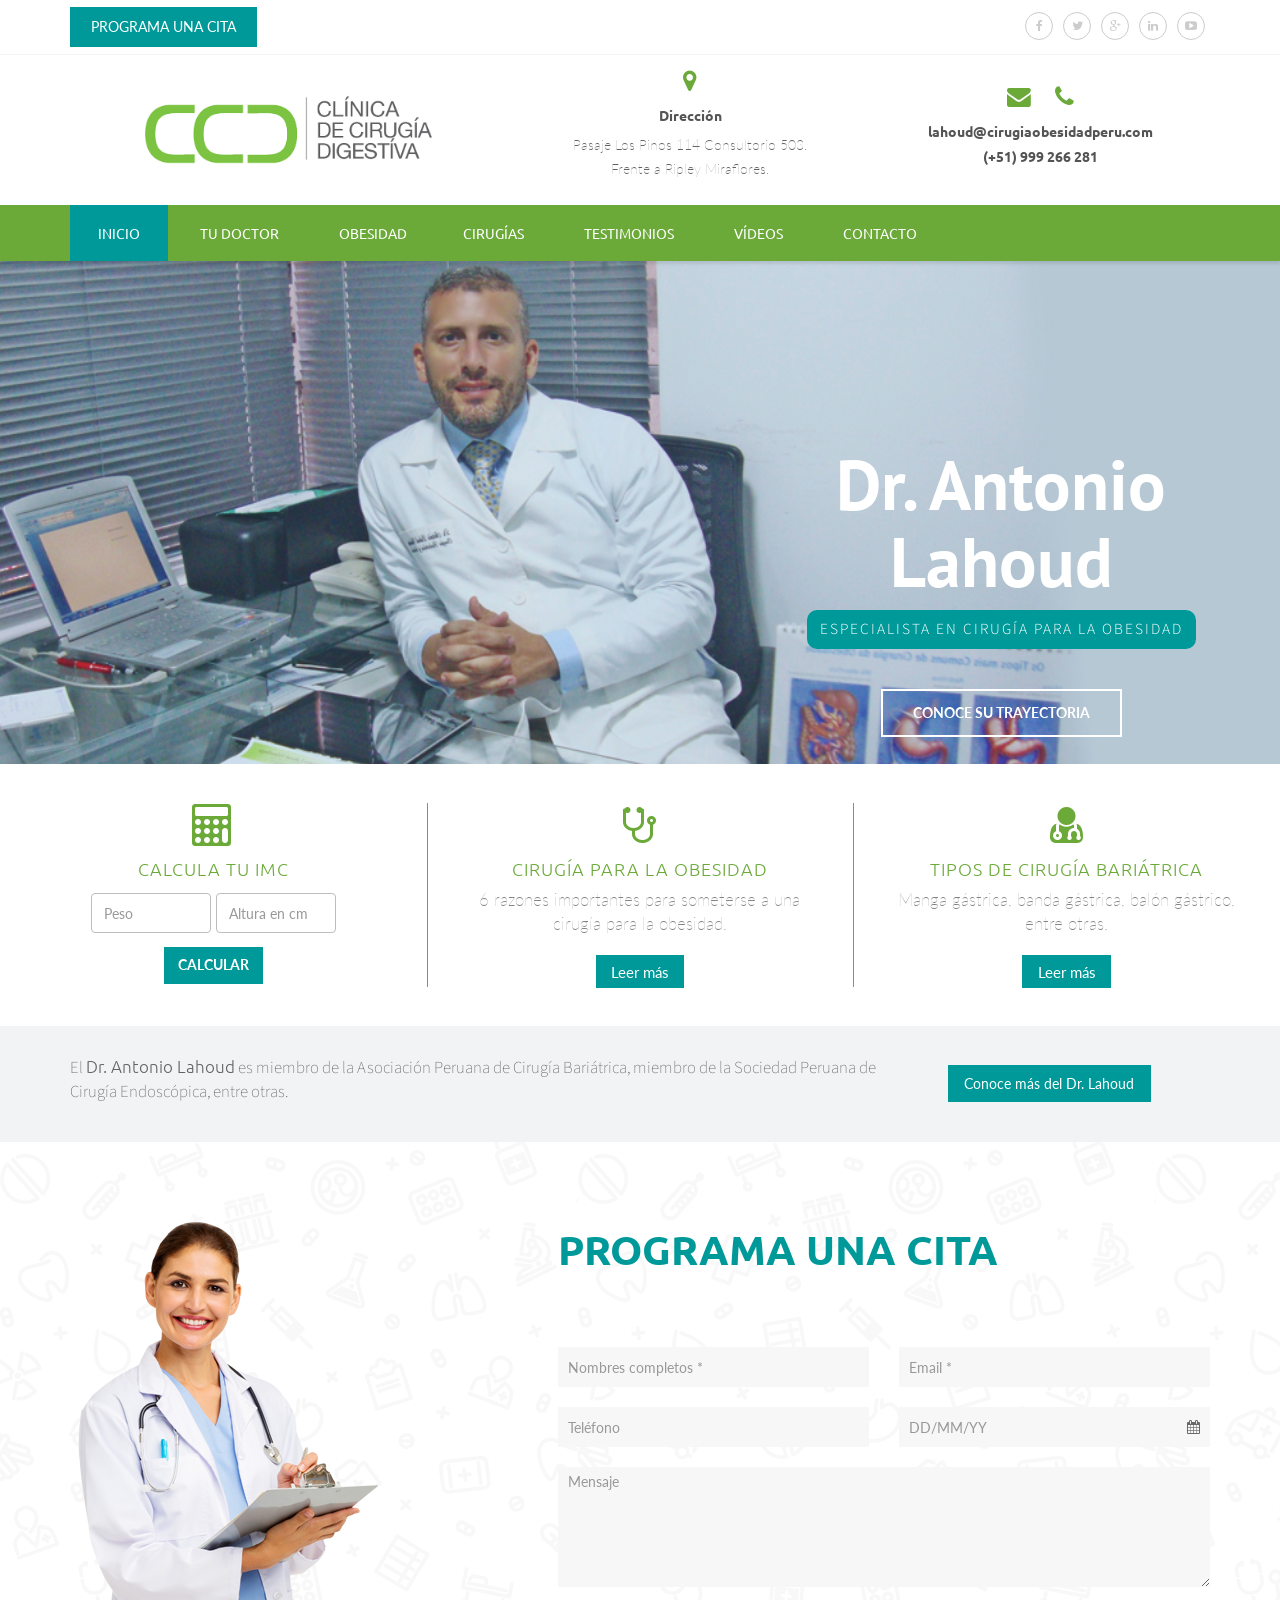
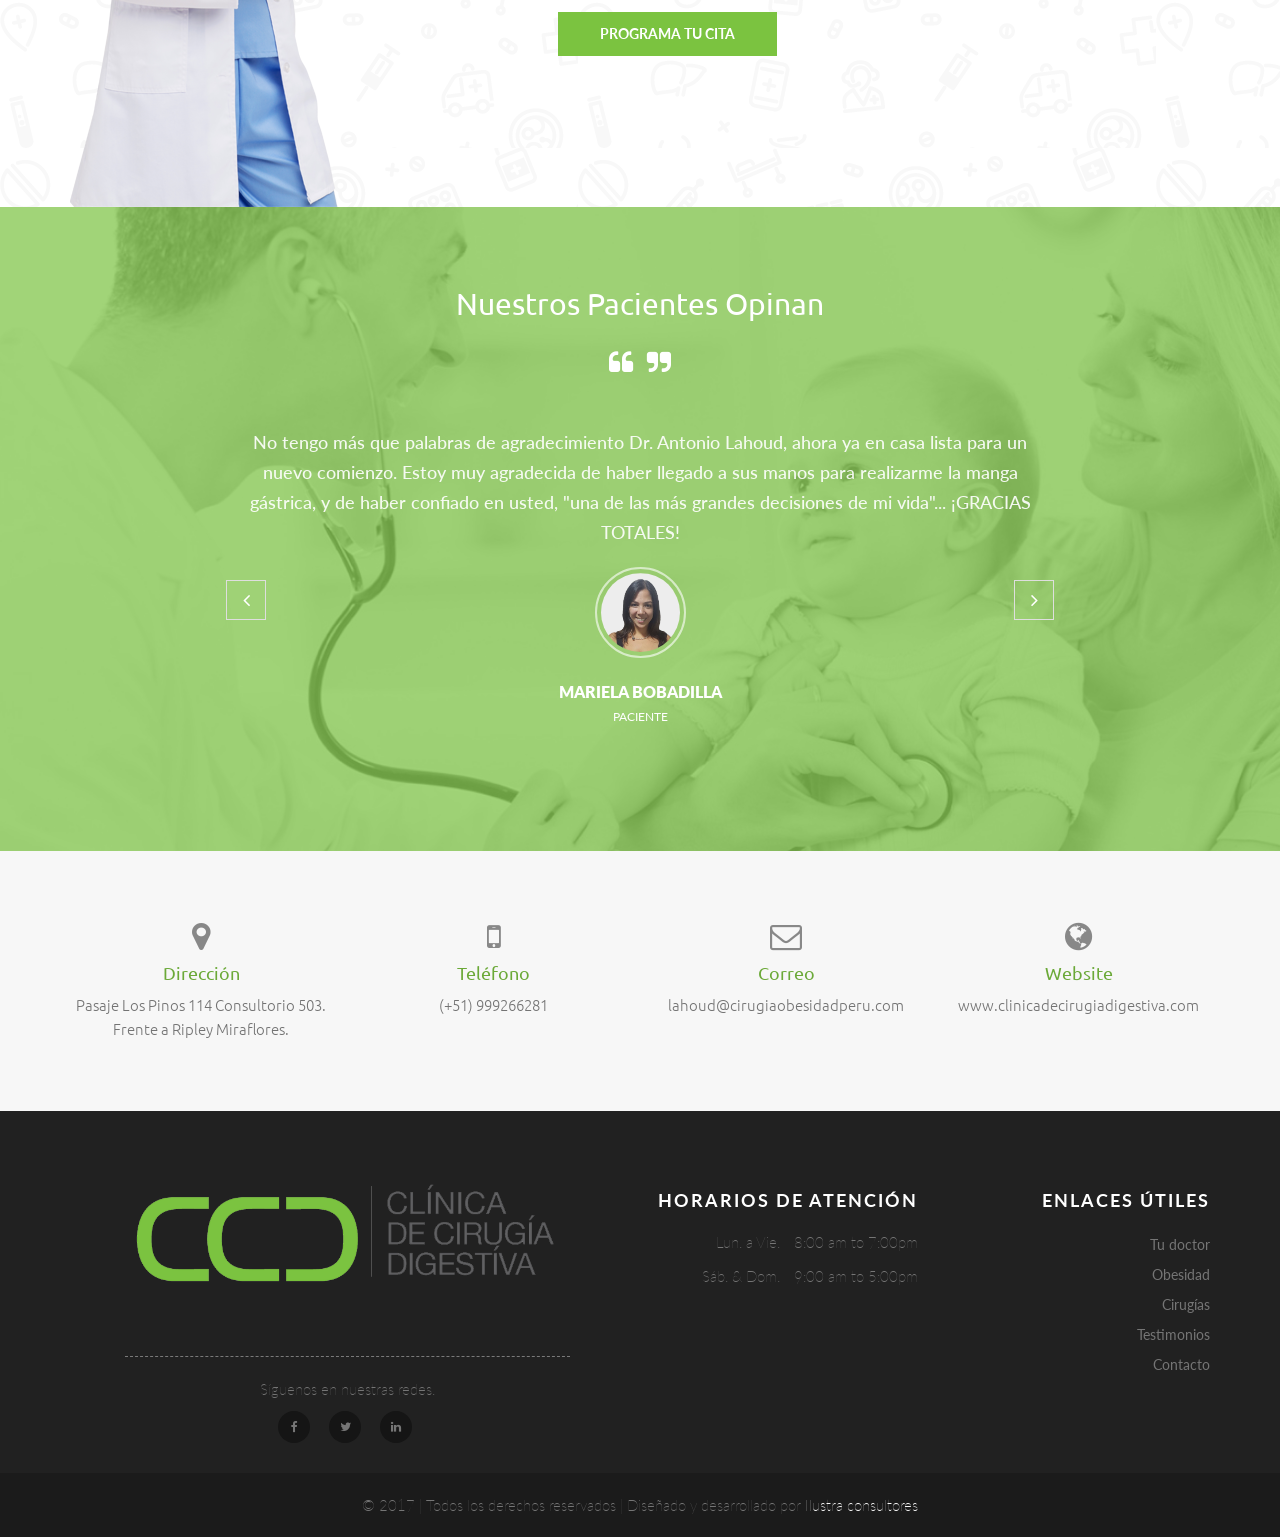
<file: index.html>
<!DOCTYPE html>
<html lang="es">
<head>
<meta charset="utf-8">
<meta name="viewport" content="width=device-width, initial-scale=1">
<meta http-equiv="X-UA-Compatible" content="ie=edge">
<title>Dr. Antonio Lahoud | Cirujano Bariátrico </title>
<meta name="keywords" content="">
<meta name="description" content="">
<meta name="author" content="Dr. Antonio Lahoud">
<meta name="theme-color" content="#7bc340">
<link rel="apple-touch-icon" sizes="180x180" href="images/favicons/apple-touch-icon.png">
<link rel="icon" type="image/png" sizes="32x32" href="images/favicons/favicon-32x32.png">
<link rel="icon" type="image/png" sizes="16x16" href="images/favicons/favicon-16x16.png">
<link rel="manifest" href="images/favicons/manifest.json">
<link rel="mask-icon" href="images/favicons/safari-pinned-tab.svg" color="#5bbad5">

<!-- FONTS ONLINE -->
<link href='http://fonts.googleapis.com/css?family=Raleway:500,600,700,100,800,900,400,200,300' rel='stylesheet' type='text/css'>

<!--MAIN STYLE-->
<link href="css/bootstrap.min.css" rel="stylesheet" type="text/css">
<link href="css/main.css" rel="stylesheet" type="text/css">
<link href="css/style.css" rel="stylesheet" type="text/css">
<link href="css/responsive.css" rel="stylesheet" type="text/css">
<link href="css/animate.css" rel="stylesheet" type="text/css">
<link href="css/font-awesome.min.css" rel="stylesheet" type="text/css">
<link href="css/ionicons.min.css" rel="stylesheet" type="text/css">
<link href="css/version.css" rel="stylesheet" type="text/css">

<!-- HTML5 Shim and Respond.js IE8 support of HTML5 elements and media queries -->
<!-- WARNING: Respond.js doesn't work if you view the page via file:// -->
<!--[if lt IE 9]>
    <script src="https://oss.maxcdn.com/libs/html5shiv/3.7.0/html5shiv.js"></script>
    <script src="https://oss.maxcdn.com/libs/respond.js/1.4.2/respond.min.js"></script>
<![endif]-->

</head>
<body>

<!-- Page Wrap ===========================================-->
<div id="wrap">

  <!-- TOP BAR ===========================================-->
  <div class="top-bar light">
    <div class="container">
      <ul class="pull-left">
        <li class="btn-call"><a href="index.html">Programa una cita</a></li>
      </ul>

      <!-- SOCIAL ICONS ===========================================-->
      <ul class="social_icons">
        <li class="facebook"><a href="#."><i class="fa fa-facebook"></i> </a></li>
        <li class="twitter"><a href="#."><i class="fa fa-twitter"></i> </a></li>
        <li class="googleplus"><a href="#."><i class="fa fa-google-plus"></i> </a></li>
        <li class="linkedin"><a href="#."><i class="fa fa-linkedin"></i> </a></li>
        <li class="youtube"><a href="#."><i class="fa fa-youtube-play"></i> </a></li>
      </ul>
    </div>
  </div>
  <!-- HEADER ===========================================-->
  <header>
  <div class="container" id="header-brand">
    <div class="row">
      <div class="col-12 col-md-5 text-center item">
        <img src="images/logo.png" class="img-responsive" alt="">
      </div>
      <div class="col-12 col-md-3 text-center item">
        <i class="fa fa-map-marker"></i>
        <h4>Dirección</h4>
        <p>Pasaje Los Pinos 114 Consultorio 503. <br> Frente a Ripley Miraflores.</p>
      </div>
      <div class="col-12 col-md-4 text-center item">
        <i class="fa fa-envelope margin-r-20"></i>
        <i class="fa fa-phone"></i>
        <h4>lahoud@cirugiaobesidadperu.com</h4>
        <h4>(+51) 999 266 281</h4>
      </div>
    </div>
  </div>
  <div class="container-fluid" id="mainmenu">
    <!--======= LOGO =========-->
    <!--<div class="logo"> <a href="index.html"><img src="images/logo.png" alt="" ></a> </div>-->
    <!--======= NAVIGATION =========-->
     <nav class="webimenu container">
        <ul id="ownmenu" class="ownmenu">
          <li class="active"><a href="index.html">Inicio</a></li>
          <li><a href="tudoctor.html">Tu doctor</a></li>
          <li><a href="obesidad.html">Obesidad </a>
          <li><a href="cirugia.html">Cirugías </a> </li>
          <li><a href="testimonios.html">Testimonios </a> </li>
          <li><a href="videos.html">Vídeos</a> </li>
          <li><a href="contacto.html">Contacto</a> </li>
        </ul>
      </nav>
    </div>
  </header>

  <!--======= BANNER =========-->
  <div class="home-3">
    <div id="banner" class="bnr-2">
      <div class="flex-banner">
        <ul class="slides">
          <!--======= SLIDER =========-->
          <li> <img src="images/slider-images/slider-1.jpg" alt="" >
            <div class="container">

              <!--======= SLIDER INNER DETAILS =========-->
              <div class="bnr-info caption right">
                <h2>Dr. Antonio Lahoud</h2>
                <p>Especialista en cirugía para la obesidad</p>

                <!-- Small Facts -->
                <a href="#." class="btn btn-1">Conoce su trayectoria</a> </div>
            </div>
          </li>

        </ul>
      </div>
    </div>
  </div>

  <!--======= CONTENT =========-->
  <div class="content">


    <!--======= SERVICES =========-->
    <section id="services">
      <div class="container-fluid">
        <ul class="row">
          <li class="col-md-4"> <i class="fa fa-calculator"></i>
            <h5>Calcula tu IMC</h5>
            <form class="form-imc text-center" action="" method="post">
              <div class="form-group row">
                <div class="col-md-4">
                  <input type="text" class="form-control col-lg-6" name="peso" placeholder="Peso"value="">
                </div>
                <div class="col-md-4">
                  <input type="text" name="altura" class="form-control col-sm-6" placeholder="Altura en cm"value="">
                </div>
              </div>
              <button class="btn btn-6" type="submit">Calcular</button>
            </form>
          </li>
          <li class="col-md-4"> <i class="fa fa-stethoscope"></i>
            <h5>Cirugía para la obesidad</h5>
            <p>6 razones importantes para someterse a una cirugía para la obesidad.</p>
            <a href="#">Leer más</a>
          </li>
          <li class="col-md-4"> <i class="fa fa-user-md"></i>
            <h5>Tipos de cirugía bariátrica</h5>
            <p>Manga gástrica, banda gástrica, balón gástrico, entre otras.</p>
            <a href="#">Leer más</a>
          </li>

        </ul>
      </div>
    </section>

    <section id="sign">
      <div class="container">
        <div class="row">
          <div class="col-md-9">
            <p>
              El <strong>Dr. Antonio Lahoud</strong> es miembro de la Asociación Peruana de Cirugía Bariátrica, miembro de la Sociedad Peruana de Cirugía Endoscópica, entre otras.
            </p>
          </div>
          <div class="col-md-3">
            <a href="#">Conoce más del Dr. Lahoud</a>
          </div>
        </div>
      </div>
    </section>

    <!--======= WHY CHOOSE US =========-->
    <!--<div id="why-choose">
      <div class="container">
        <div class="row">

          <!--Tittle--
          <div class="col-lg-3">
            <div class="tittle">
              <h2>Why Choose Us</h2>
            </div>
          </div>

          <!-- Services Row --
          <div class="col-lg-9">
            <ul class="row">

              <!-- Section --
              <li class="col-sm-4">
                <h6>Medical Counseling</h6>
                <p>Cum sociis natoque penatibus et magnis dis parturient montesmus. Nunc finibus sit amet gravida. </p>
              </li>
              <!-- Section --
              <li class="col-sm-4">
                <h6>Professional services</h6>
                <p>Cum sociis natoque penatibus et magnis dis parturient montesmus. Nunc finibus sit amet gravida. </p>
              </li>
              <!-- Section --
              <li class="col-sm-4">
                <h6>24 Hours service</h6>
                <p>Cum sociis natoque penatibus et magnis dis parturient montesmus. Nunc finibus sit amet gravida. </p>
              </li>
            </ul>
            <ul class="row">

              <!-- Section --
              <li class="col-sm-4">
                <h6>Qualified medical facilities</h6>
                <p>Cum sociis natoque penatibus et magnis dis parturient montesmus. Nunc finibus sit amet gravida. </p>
              </li>
              <!-- Section --
              <li class="col-sm-4">
                <h6>Top level doctors</h6>
                <p>Cum sociis natoque penatibus et magnis dis parturient montesmus. Nunc finibus sit amet gravida. </p>
              </li>
              <!-- Section --
              <li class="col-sm-4">
                <h6>Dedicated patient care</h6>
                <p>Cum sociis natoque penatibus et magnis dis parturient montesmus. Nunc finibus sit amet gravida. </p>
              </li>
            </ul>
          </div>
        </div>
      </div>

      <!-- Image Responsive --
      <div class="text-center"> <img class="img-responsive" src="images/why-choose-img.jpg" alt=""> </div>
    </div>-->

    <!--======= INTRO =========-
    <section class="intro">
      <div class="container">
        <div class="intro-in">
          <!--Tittle-
          <div class="tittle">
            <h3>We are a team of young
              professionals passionate in our work.</h3>
          </div>

          <!--Text Section-
          <ul class="row">
            <li class="col-md-6">
              <p>Duis autem vel eum iriure dolor in hendrerit n vuew lputate velit esse molestie consequat, vel illum dolore eufe ugiat nulla facilisis at vero.</p>
            </li>
            <li class="col-md-6">
              <p>Mirum est notare quam littera gothica, quam nunc putamus parum claram, anteposuerit litterarum seacula quarta decima quinta decima. </p>
            </li>
          </ul>
          <a href="#." class="btn">Make an appoitment</a> <a href="#." class="btn btn-1">View timetable</a> </div>
      </div>
    </section>-->

    <!--======= Blog =========-
    <section class="blog">
      <div class="container">

        <!--======= Blog POST 2nd ROW =========-
        <ul class="row">

          <!-- Blog Post 2 --
          <li class="col-md-4">
            <!-- Post Image --
            <div class="post-img up"> <img class="img-responsive" src="images/blog-img-2.jpg" alt="" > </div>
            <!-- Post Text Sec --
            <div class="col-md-12 text-section text-center"> <a href="#.">A Vital Measure: Your Surgeon’s Skill</a> <span>post by <strong>John Doe</strong> on <strong>April 5th, 2015</strong></span>
              <hr>
              <p>Claritas est etiam processus dynamicus, qui sequ itur mutationem consuetudium lectorum. Mirum est notare quam littera.</p>
            </div>
          </li>

          <!-- Blog Post 4 --
          <li class="col-md-4">
            <!-- Post Text Sec --
            <div class="text-section text-center"> <a href="#.">Spending More and Getting Less for Health Care</a> <span>post by <strong>John Doe</strong> on <strong>April 5th, 2015</strong></span>
              <hr>
              <p>Claritas est etiam processus dynamicus, qui sequ itur mutationem consuetudium lectorum. Mirum est notare quam littera.</p>
            </div>
            <!-- Post Image --
            <div class="post-img down"> <img class="img-responsive" src="images/blog-img-3.jpg" alt="" > </div>
          </li>

          <!-- Blog Post 4 --
          <li class="col-md-4">

            <!-- Post Image --
            <div class="post-img up"> <img class="img-responsive" src="images/blog-img-4.jpg" alt="" > </div>

            <!-- Post Text Sec --
            <div class="text-section text-center"> <a href="#.">Emergency Rooms Are No Place for the Elderly</a> <span>post by <strong>John Doe</strong> on <strong>April 5th, 2015</strong></span>
              <hr>
              <p>Claritas est etiam processus dynamicus, qui sequ itur mutationem consuetudium lectorum. Mirum est notare quam littera.</p>
            </div>
          </li>
        </ul>
      </div>
    </section>-->

    <!--======= MAKE AN APPOINTMENT =========-->
    <section class="make-oppient">
      <div class="appointment">
        <div class="container">
          <div class="row">
          <!--======= Image =========-->
            <div class="col-sm-5"> <img class="img-responsive" src="images/oppitent-img.png" alt="" > </div>
            <div class="col-sm-7">

              <!--======= FORM =========-->
              <div class="tittle">
                <h2>PROGRAMA UNA CITA</h2>
              </div>
              <form role="form" id="appointment" method="post">
                <ul class="row">
                  <li class="col-sm-6">
                    <input type="text" class="form-control" id="name" name="name" placeholder="Nombres completos * ">
                  </li>
                  <li class="col-sm-6">
                    <input type="email" class="form-control" id="email" name="email" placeholder="Email * ">
                  </li>
                  <li class="col-sm-6">
                    <input type="text" class="form-control"  name="phone" id="phone" placeholder="Teléfono" >
                  </li>
                  <!--<li class="col-sm-6">
                    <select class="form-control selectpicker" name="select1" id="select1">
                      <option selected>Select Department</option>
                      <option>Dental</option>
                      <option>Cardiology</option>
                      <option>For disabled</option>
                      <option>Ophthalmology</option>
                      <option>Emergency</option>
                      <option>X-ray</option>
                    </select>
                  </li>-->
                  <li class="col-sm-6">
                    <input type="text" name="datepicker" class="form-control" id="datepicker" placeholder="DD/MM/YY">
                    <i class="fa fa-calendar"></i> </li>
                  <li class="col-sm-12">
                    <textarea class="form-control" name="message" id="message" rows="5" placeholder="Mensaje"></textarea>
                  </li>
                  <li class="col-sm-12">
                    <button type="submit" value="submit" class="btn" id="btn_submit">Programa tu cita</button>
                  </li>
                </ul>
              </form>
            </div>
          </div>
        </div>
      </div>
    </section>

    <!--======= Department =========
    <section class="department">

      <!-- Tab Panel -
      <div role="tabpanel">
        <div class="dep-sec-nav ab-cnter">
          <!-- Nav tabs -
          <ul class="nav nav-tabs" role="tablist">
            <li role="presentation" class="active"><a href="#depart" role="tab" data-toggle="tab">OverView</a></li>
            <li role="presentation"><a href="#dental" role="tab" data-toggle="tab">Dental</a></li>
            <li role="presentation"><a href="#cardiology" role="tab" data-toggle="tab">Cardiology </a></li>
            <li role="presentation"><a href="#for-disabled" role="tab" data-toggle="tab">For disabled </a></li>
            <li role="presentation"><a href="#ophthalmology" role="tab" data-toggle="tab">Ophthalmology </a></li>
            <li role="presentation"><a href="#emergency" role="tab" data-toggle="tab"> Emergency </a></li>
            <li role="presentation"><a href="#x-ray" role="tab" data-toggle="tab"> X-ray</a></li>
          </ul>
        </div>

        <!-- Tab Content -
        <div class="tab-content">
          <div role="tabpanel" class="tab-pane fade in active" id="depart">
            <!-- Depatment Dental Background -
            <div class="dep-sec-img img-bg-dep">
              <!-- Depatment Dental Image --
              <div class="depart-bg-over"></div>
            </div>
            <!-- Depatment Text Section --
            <div class="dep-sec-txt text-left">
              <div class="tittle">
                <h2>Our Departments</h2>
              </div>
              <p>We are a team of young professionals passionate in our work. We work in a friendly and efficient using the latest technologies and sharing our expertise to make a diagnosis and implement cutting-edge therapies.</p>
              <br>
              <p>Claritas est etiam processus dynamicus, qui sequitur mut ationem consuetudium lectorum. Mirum est notare quam littera gothica, quam nunc putamus parum claram, antep osuerit litterarum formas humanitatis per seacula quarta decima et quinta decima. </p>
              <!-- Small Facts --
              <ul class="fact row">
                <li class="col-sm-6">
                  <p><i class="ion-erlenmeyer-flask"></i>Qualified Staff of Doctors</p>
                </li>
                <li class="col-sm-6">
                  <p><i class="ion-erlenmeyer-flask"></i>Feel like you are at Home Services</p>
                </li>
                <li class="col-sm-6">
                  <p><i class="ion-erlenmeyer-flask"></i>24x7 Emergency Services</p>
                </li>
                <li class="col-sm-6">
                  <p><i class="ion-erlenmeyer-flask"></i>Save your Money and Time with us</p>
                </li>
                <li class="col-sm-6">
                  <p><i class="ion-erlenmeyer-flask"></i>Medicine Research</p>
                </li>
                <li class="col-sm-6">
                  <p><i class="ion-erlenmeyer-flask"></i>Dental Care</p>
                </li>
                <li class="col-sm-6">
                  <p><i class="ion-erlenmeyer-flask"></i>Medical Consulting</p>
                </li>
                <li class="col-sm-6">
                  <p><i class="ion-erlenmeyer-flask"></i>Blood Bank</p>
                </li>
              </ul>
              <!-- BTN --
              <a href="#." class="btn"> View Our Services</a>
              <!-- BTN 1 --
              <a href="#." class="btn btn-1 margin-l-20"> CONTACT US</a> </div>
          </div>

          <!-- Dental Depatment --
          <div role="tabpanel" class="tab-pane fade" id="dental">
            <!-- Depatment Dental Background --
            <div class="dep-sec-img img-bg-dep">
              <!-- Depatment Dental Image --
              <div class="dentel-bg"></div>
            </div>
            <!-- Depatment Text Section --
            <div class="dep-sec-txt">
              <div class="tittle">
                <h2>Dental</h2>
              </div>
              <p>We are a team of young professionals passionate in our work. We work in a friendly and efficient using the latest technologies and sharing our expertise to make a diagnosis and implement cutting-edge therapies.</p>
              <p> We work in a friendly and efficient using the latest technologies and sharing our expertise to make a diagnosis.</p>
              <br>
              <p>Claritas est etiam processus dynamicus, qui sequitur mut ationem consuetudium lectorum. Mirum est notare quam littera gothica, quam nunc putamus parum claram, antep osuerit litterarum formas humanitatis per seacula quarta decima et quinta decima. </p>
              <!-- Small Facts -
              <ul class="fact row">
                <li class="col-sm-6">
                  <p><i class="ion-erlenmeyer-flask"></i>Qualified Staff of Doctors</p>
                </li>
                <li class="col-sm-6">
                  <p><i class="ion-erlenmeyer-flask"></i>Feel like you are at Home Services</p>
                </li>
                <li class="col-sm-6">
                  <p><i class="ion-erlenmeyer-flask"></i>24x7 Emergency Services</p>
                </li>
                <li class="col-sm-6">
                  <p><i class="ion-erlenmeyer-flask"></i>Save your Money and Time with us</p>
                </li>
                <li class="col-sm-6">
                  <p><i class="ion-erlenmeyer-flask"></i>Medicine Research</p>
                </li>
                <li class="col-sm-6">
                  <p><i class="ion-erlenmeyer-flask"></i>Dental Care</p>
                </li>
                <li class="col-sm-6">
                  <p><i class="ion-erlenmeyer-flask"></i>Medical Consulting</p>
                </li>
                <li class="col-sm-6">
                  <p><i class="ion-erlenmeyer-flask"></i>Blood Bank</p>
                </li>
              </ul>
              <!-- BTN -
              <a href="#." class="btn"> View Our Services</a>
              <!-- BTN 1 -
              <a href="#." class="btn btn-1 margin-l-20"> CONTACT US</a> </div>
          </div>

          <!-- Cardiology Depatment -
          <div role="tabpanel" class="tab-pane fade" id="cardiology">
            <!-- Depatment Dental Background -
            <div class="dep-sec-img img-bg-dep">
              <!-- Depatment Dental Image -
              <div class="cardio-bg"></div>
            </div>
            <!-- Depatment Text Section -
            <div class="dep-sec-txt">
              <div class="tittle">
                <h2>Cardiology</h2>
              </div>
              <p>We are a team of young professionals passionate in our work. We work in a friendly and efficient using the latest technologies and sharing our expertise</p>
              <br>
              <p>Claritas est etiam processus dynamicus,to make a diagnosis and implement cutting-edge therapies. qui sequitur mut ationem consuetudium lectorum. Mirum est notare quam littera gothica, quam nunc putamus parum claram, antep osuerit litterarum formas humanitatis per seacula quarta decima et quinta decima. </p>
              <!-- Small Facts -
              <ul class="fact row">
                <li class="col-sm-6">
                  <p><i class="ion-erlenmeyer-flask"></i>Qualified Staff of Doctors</p>
                </li>
                <li class="col-sm-6">
                  <p><i class="ion-erlenmeyer-flask"></i>Feel like you are at Home Services</p>
                </li>
                <li class="col-sm-6">
                  <p><i class="ion-erlenmeyer-flask"></i>24x7 Emergency Services</p>
                </li>
                <li class="col-sm-6">
                  <p><i class="ion-erlenmeyer-flask"></i>Save your Money and Time with us</p>
                </li>
                <li class="col-sm-6">
                  <p><i class="ion-erlenmeyer-flask"></i>Medicine Research</p>
                </li>
                <li class="col-sm-6">
                  <p><i class="ion-erlenmeyer-flask"></i>Dental Care</p>
                </li>
                <li class="col-sm-6">
                  <p><i class="ion-erlenmeyer-flask"></i>Medical Consulting</p>
                </li>
                <li class="col-sm-6">
                  <p><i class="ion-erlenmeyer-flask"></i>Blood Bank</p>
                </li>
              </ul>
              <!-- BTN -
              <a href="#." class="btn"> View Our Services</a>
              <!-- BTN 1 -
              <a href="#." class="btn btn-1 margin-l-20"> CONTACT US</a> </div>
          </div>

          <!-- For-Disabled Depatment -
          <div role="tabpanel" class="tab-pane fade" id="for-disabled">
            <!-- Depatment Dental Background -
            <div class="dep-sec-img img-bg-dep">
              <!-- Depatment Dental Image -
              <div class="for-dis-bg"></div>
            </div>
            <!-- Depatment Text Section -
            <div class="dep-sec-txt">
              <div class="tittle">
                <h2>For Disabled</h2>
              </div>
              <p>We are a team of young professionals passionate in our work. We work in a friendly and efficient using the latest technologies and sharing our expertise to make a diagnosis and implement cutting-edge therapies.</p>
              <br>
              <p>Claritas est etiam processus dynamicus, qui sequitur mut ationem consuetudium lectorum. Mirum est notare quam littera gothica, quam nunc putamus parum claram, antep osuerit litterarum formas humanitatis per seacula quarta decima et quinta decima. </p>
              <!-- Small Facts -
              <ul class="fact row">
                <li class="col-sm-6">
                  <p><i class="ion-erlenmeyer-flask"></i>Qualified Staff of Doctors</p>
                </li>
                <li class="col-sm-6">
                  <p><i class="ion-erlenmeyer-flask"></i>Feel like you are at Home Services</p>
                </li>
                <li class="col-sm-6">
                  <p><i class="ion-erlenmeyer-flask"></i>24x7 Emergency Services</p>
                </li>
                <li class="col-sm-6">
                  <p><i class="ion-erlenmeyer-flask"></i>Save your Money and Time with us</p>
                </li>
                <li class="col-sm-6">
                  <p><i class="ion-erlenmeyer-flask"></i>Medicine Research</p>
                </li>
                <li class="col-sm-6">
                  <p><i class="ion-erlenmeyer-flask"></i>Dental Care</p>
                </li>
                <li class="col-sm-6">
                  <p><i class="ion-erlenmeyer-flask"></i>Medical Consulting</p>
                </li>
                <li class="col-sm-6">
                  <p><i class="ion-erlenmeyer-flask"></i>Blood Bank</p>
                </li>
              </ul>
              <!-- BTN -
              <a href="#." class="btn"> View Our Services</a>
              <!-- BTN 1 -
              <a href="#." class="btn btn-1 margin-l-20"> CONTACT US</a> </div>
          </div>

          <!-- Ophthalmology Depatment -
          <div role="tabpanel" class="tab-pane fade" id="ophthalmology">
            <!-- Depatment Dental Background -
            <div class="dep-sec-img img-bg-dep">
              <!-- Depatment Dental Image -
              <div class="opth-bg"></div>
            </div>
            <!-- Depatment Text Section -
            <div class="dep-sec-txt">
              <div class="tittle">
                <h2>Ophthalmology</h2>
              </div>
              <p>We are a team of young professionals passionate in our work. We work in a friendly and efficient using the latest technologies and sharing our expertise to make a diagnosis and implement cutting-edge therapies.</p>
              <br>
              <p>Claritas est etiam processus dynamicus, qui sequitur mut ationem consuetudium lectorum. Mirum est notare quam littera gothica, quam nunc putamus parum claram, antep osuerit litterarum formas humanitatis per seacula quarta decima et quinta decima. </p>
              <!-- Small Facts -
              <ul class="fact row">
                <li class="col-sm-6">
                  <p><i class="ion-erlenmeyer-flask"></i>Qualified Staff of Doctors</p>
                </li>
                <li class="col-sm-6">
                  <p><i class="ion-erlenmeyer-flask"></i>Feel like you are at Home Services</p>
                </li>
                <li class="col-sm-6">
                  <p><i class="ion-erlenmeyer-flask"></i>24x7 Emergency Services</p>
                </li>
                <li class="col-sm-6">
                  <p><i class="ion-erlenmeyer-flask"></i>Save your Money and Time with us</p>
                </li>
                <li class="col-sm-6">
                  <p><i class="ion-erlenmeyer-flask"></i>Medicine Research</p>
                </li>
                <li class="col-sm-6">
                  <p><i class="ion-erlenmeyer-flask"></i>Dental Care</p>
                </li>
                <li class="col-sm-6">
                  <p><i class="ion-erlenmeyer-flask"></i>Medical Consulting</p>
                </li>
                <li class="col-sm-6">
                  <p><i class="ion-erlenmeyer-flask"></i>Blood Bank</p>
                </li>
              </ul>
              <!-- BTN -
              <a href="#." class="btn"> View Our Services</a>
              <!-- BTN 1 -
              <a href="#." class="btn btn-1 margin-l-20"> CONTACT US</a> </div>
          </div>

          <!-- Emergency Depatment -
          <div role="tabpanel" class="tab-pane fade" id="emergency">
            <!-- Depatment Dental Background -
            <div class="dep-sec-img img-bg-dep">
              <!-- Depatment Dental Image -
              <div class="emer-bg"></div>
            </div>
            <!-- Depatment Text Section -
            <div class="dep-sec-txt">
              <div class="tittle">
                <h2>Emergency</h2>
              </div>
              <p>We are a team of young professionals passionate in our work. We work in a friendly and efficient using the latest technologies and sharing our expertise </p>
              <br>
              <p>Claritas est etiam processus dynamicus,to make a diagnosis and implement cutting-edge therapies. qui sequitur mut ationem consuetudium lectorum. Mirum est notare quam littera gothica, quam nunc putamus parum claram, antep osuerit litterarum formas humanitatis per seacula quarta decima et quinta decima. </p>
              <!-- Small Facts -
              <ul class="fact row">
                <li class="col-sm-6">
                  <p><i class="ion-erlenmeyer-flask"></i>Qualified Staff of Doctors</p>
                </li>
                <li class="col-sm-6">
                  <p><i class="ion-erlenmeyer-flask"></i>Feel like you are at Home Services</p>
                </li>
                <li class="col-sm-6">
                  <p><i class="ion-erlenmeyer-flask"></i>24x7 Emergency Services</p>
                </li>
                <li class="col-sm-6">
                  <p><i class="ion-erlenmeyer-flask"></i>Save your Money and Time with us</p>
                </li>
                <li class="col-sm-6">
                  <p><i class="ion-erlenmeyer-flask"></i>Medicine Research</p>
                </li>
                <li class="col-sm-6">
                  <p><i class="ion-erlenmeyer-flask"></i>Dental Care</p>
                </li>
                <li class="col-sm-6">
                  <p><i class="ion-erlenmeyer-flask"></i>Medical Consulting</p>
                </li>
                <li class="col-sm-6">
                  <p><i class="ion-erlenmeyer-flask"></i>Blood Bank</p>
                </li>
              </ul>
              <!-- BTN -
              <a href="#." class="btn"> View Our Services</a>
              <!-- BTN 1 -
              <a href="#." class="btn btn-1 margin-l-20"> CONTACT US</a> </div>
          </div>

          <!-- X Ray Depatment -
          <div role="tabpanel" class="tab-pane fade" id="x-ray">
            <!-- Depatment Dental Background -
            <div class="dep-sec-img img-bg-dep">
              <!-- X RAY BACKGROUND IMAGE -
              <div class="x-ray-bg"></div>
            </div>

            <!-- Depatment Text Section -
            <div class="dep-sec-txt">
              <div class="tittle">
                <h2>X Ray</h2>
              </div>
              <p>We are a team of young professionals passionate in our work. We work in a friendly and efficient using the latest technologies and sharing our expertise</p>
              <br>
              <p>Claritas est etiam processus dynamicus,to make a diagnosis and implement cutting-edge therapies. qui sequitur mut ationem consuetudium lectorum. Mirum est notare quam littera gothica, quam nunc putamus parum claram, antep osuerit litterarum formas humanitatis per seacula quarta decima et quinta decima. </p>
              <!-- Small Facts -
              <ul class="fact row">
                <li class="col-sm-6">
                  <p><i class="ion-erlenmeyer-flask"></i>Qualified Staff of Doctors</p>
                </li>
                <li class="col-sm-6">
                  <p><i class="ion-erlenmeyer-flask"></i>Feel like you are at Home Services</p>
                </li>
                <li class="col-sm-6">
                  <p><i class="ion-erlenmeyer-flask"></i>24x7 Emergency Services</p>
                </li>
                <li class="col-sm-6">
                  <p><i class="ion-erlenmeyer-flask"></i>Save your Money and Time with us</p>
                </li>
                <li class="col-sm-6">
                  <p><i class="ion-erlenmeyer-flask"></i>Medicine Research</p>
                </li>
                <li class="col-sm-6">
                  <p><i class="ion-erlenmeyer-flask"></i>Dental Care</p>
                </li>
                <li class="col-sm-6">
                  <p><i class="ion-erlenmeyer-flask"></i>Medical Consulting</p>
                </li>
                <li class="col-sm-6">
                  <p><i class="ion-erlenmeyer-flask"></i>Blood Bank</p>
                </li>
              </ul>
              <!-- BTN -
              <a href="#." class="btn"> View Our Services</a>
              <!-- BTN 1 -
              <a href="#." class="btn btn-1 margin-l-20"> CONTACT US</a> </div>
          </div>
        </div>
      </div>
    </section>-->

   <!--======= TESTIMONILAS =========-->
    <section id="prople-says">
      <div class="overlay">
        <div class="container">

          <!--======= TITTLE =========-->
          <div class="tittle tittle-2 ">
            <h3>Nuestros pacientes opinan</h3>
          </div>
          <div class="qou"> <i class="fa fa-quote-left"></i> <i class="fa fa-quote-right"></i> </div>
          <div class="testi">
            <div class="testi-slide">
              <div class="item">
                <p>No tengo más que palabras de agradecimiento Dr. Antonio Lahoud, ahora ya en casa lista para un nuevo comienzo. Estoy muy agradecida de haber llegado a sus manos para realizarme la manga gástrica, y de haber confiado en usted, "una de las más grandes decisiones de mi vida"... ¡GRACIAS TOTALES!</p>
                <div class="avatar"><img src="images/mariela.png" alt="" ></div>
                <h5>Mariela Bobadilla</h5>
                <span>Paciente</span> </div>
              <div class="item">
                <p>Mi nombre es Silvia, me operaron el 13 de abril de del 2012 pesando 125 kg y soy de baja estatura. Tengo 26 años y ya llevo un año de operada y he perdido 63 kg. Mi salud nunca ha estado de lo mejor como ahora que me siento súper saludable y ágil, y en un año yo no he tenido ninguna complicación.</p>
                <div class="avatar"><img src="images/silvia.png" alt="" ></div>
                <h5>Silvia Nelly Puga</h5>
                <span>Paciente</span> </div>
            </div>
          </div>
        </div>
      </div>
    </section>

    <!--======= Contact Info =========-->
    <section class="contact-info">
      <div class="container">

        <!--Address-->
        <ul class="row">
          <li class="col-md-3"> <i class="fa fa-map-marker"></i>
            <h5>Dirección</h5>
            <p>Pasaje Los Pinos 114 Consultorio 503. Frente a Ripley Miraflores.</p>
          </li>

          <!--Hot line-->
          <li class="col-md-3"> <i class="fa fa-mobile"></i>
            <h5>Teléfono</h5>
            <p>(+51) 999266281</p>
          </li>

          <!--Email Contact-->
          <li class="col-md-3"> <i class="fa fa-envelope-o"></i>
            <h5>Correo</h5>
            <p>lahoud@cirugiaobesidadperu.com</p>
          </li>

          <!--Website-->
          <li class="col-md-3"> <i class="fa fa-globe"></i>
            <h5>Website</h5>
            <p>www.clinicadecirugiadigestiva.com </p>
          </li>
        </ul>
      </div>
    </section>
  </div>

  <!--======= FOOTER =========-->
  <footer>
    <div class="container">

      <!-- Row -->
      <div class="row">

        <!-- Latest Tweet -
        <div class="col-md-3">
          <div class="latest-tweet">
            <h5>Latest tweets</h5>
            <ul>

              <!--Tweet 1 -
              <li>
                <p><span>@medikal</span> Sweets and Bakers
                  WordPress Theme' on @EnvatoMarket by themefore<a href="#."> http://t.co/we8Kf0</a></p>
                <span class="date"> - Thursday April 9, 2015</span> </li>

              <!--Tweet 2 -
              <li>
                <p><span>@medikal</span> In hendrerit in molestie consequat in <a href="#."> http://t.co/we8Kf0</a></p>
                <span class="date"> - Thursday April 9, 2015</span> </li>

              <!--Tweet 3 -
              <li>
                <p><span>@medikal</span> Duis autem vel eum iriure <span>@medikal</span> dolor in hendrerit in molestie consequat <a href="#."> http://t.co/we8Kf0</a></p>
                <span class="date"> - Thursday April 9, 2015</span> </li>
            </ul>
          </div>
        </div>-->

        <!-- About Us -->
        <div class="col-md-6">
          <div class="small-info"> <img src="images/logofoot.png" class="img-responsive" alt="">
            <ul class="social_icons">
              <p>Síguenos en nuestras redes.</p>
              <li class="facebook"><a href="#."><i class="fa fa-facebook"></i> </a></li>
              <li class="twitter"><a href="#."><i class="fa fa-twitter"></i> </a></li>
              <li class="linkedin"><a href="#."><i class="fa fa-linkedin"></i> </a></li>
            </ul>

            <!-- News Letter -
            <h5>register newsletter</h5>
            <form>
              <input type="email" placeholder="Enter your email here" required>
              <button type="submit"> Subscribe</button>
            </form>-->
          </div>
        </div>

        <!-- Patient Guide -->
        <div class="col-md-3">
          <div class="links text-right">
            <div class="timing">
              <h5>Horarios de atención</h5>
              <p>Lun. a Vie. <span> 8:00 am to 7:00pm</span></p>
              <p>Sáb. & Dom. <span>9:00 am to 5:00pm</span></p>
            </div>
          </div>
        </div>
        <div class="col-md-3">
          <div class="links text-right">
            <h5>Enlaces útiles</h5>
            <ul>
              <li><a href="#.">Tu doctor</a></li>
              <li><a href="#."> Obesidad</a></li>
              <li><a href="#."> Cirugías</a></li>
              <li><a href="#."> Testimonios</a></li>
              <li><a href="#."> Contacto</a></li>
            </ul>

            <!-- Timing -->
          </div>
        </div>
      </div>
    </div>

    <!-- Rights -->
    <div class="rights">
      <p>&copy; 2017 | Todos los derechos reservados | Diseñado y desarrollado por <a href="http://www.ilustraconsultores.com">Ilustra consultores</a></p>
    </div>
  </footer>
</div>
<!-- Wrap End -->
<script src="js/jquery-1.11.0.min.js"></script>
<script src="js/bootstrap.min.js"></script>
<script src="js/own-menu.js"></script>
<script src="js/owl.carousel.min.js"></script>
<script src="js/jquery.superslides.js"></script>
<script src="js/masonry.pkgd.min.js"></script>
<script src="js/jquery.stellar.min.js"></script>
<script src="js/jquery-ui-1.10.3.custom.js"></script>
<script src="js/jquery.magnific-popup.min.js"></script>
<script src="js/jquery.isotope.min.js"></script>
<script src="js/jquery.flexslider-min.js"></script>
<script src="js/appointment.js"></script>
<script src="js/jquery.downCount.js"></script>
<script src="js/counter.js"></script>
<script src="js/main.js"></script>
</body>
</html>
</file>
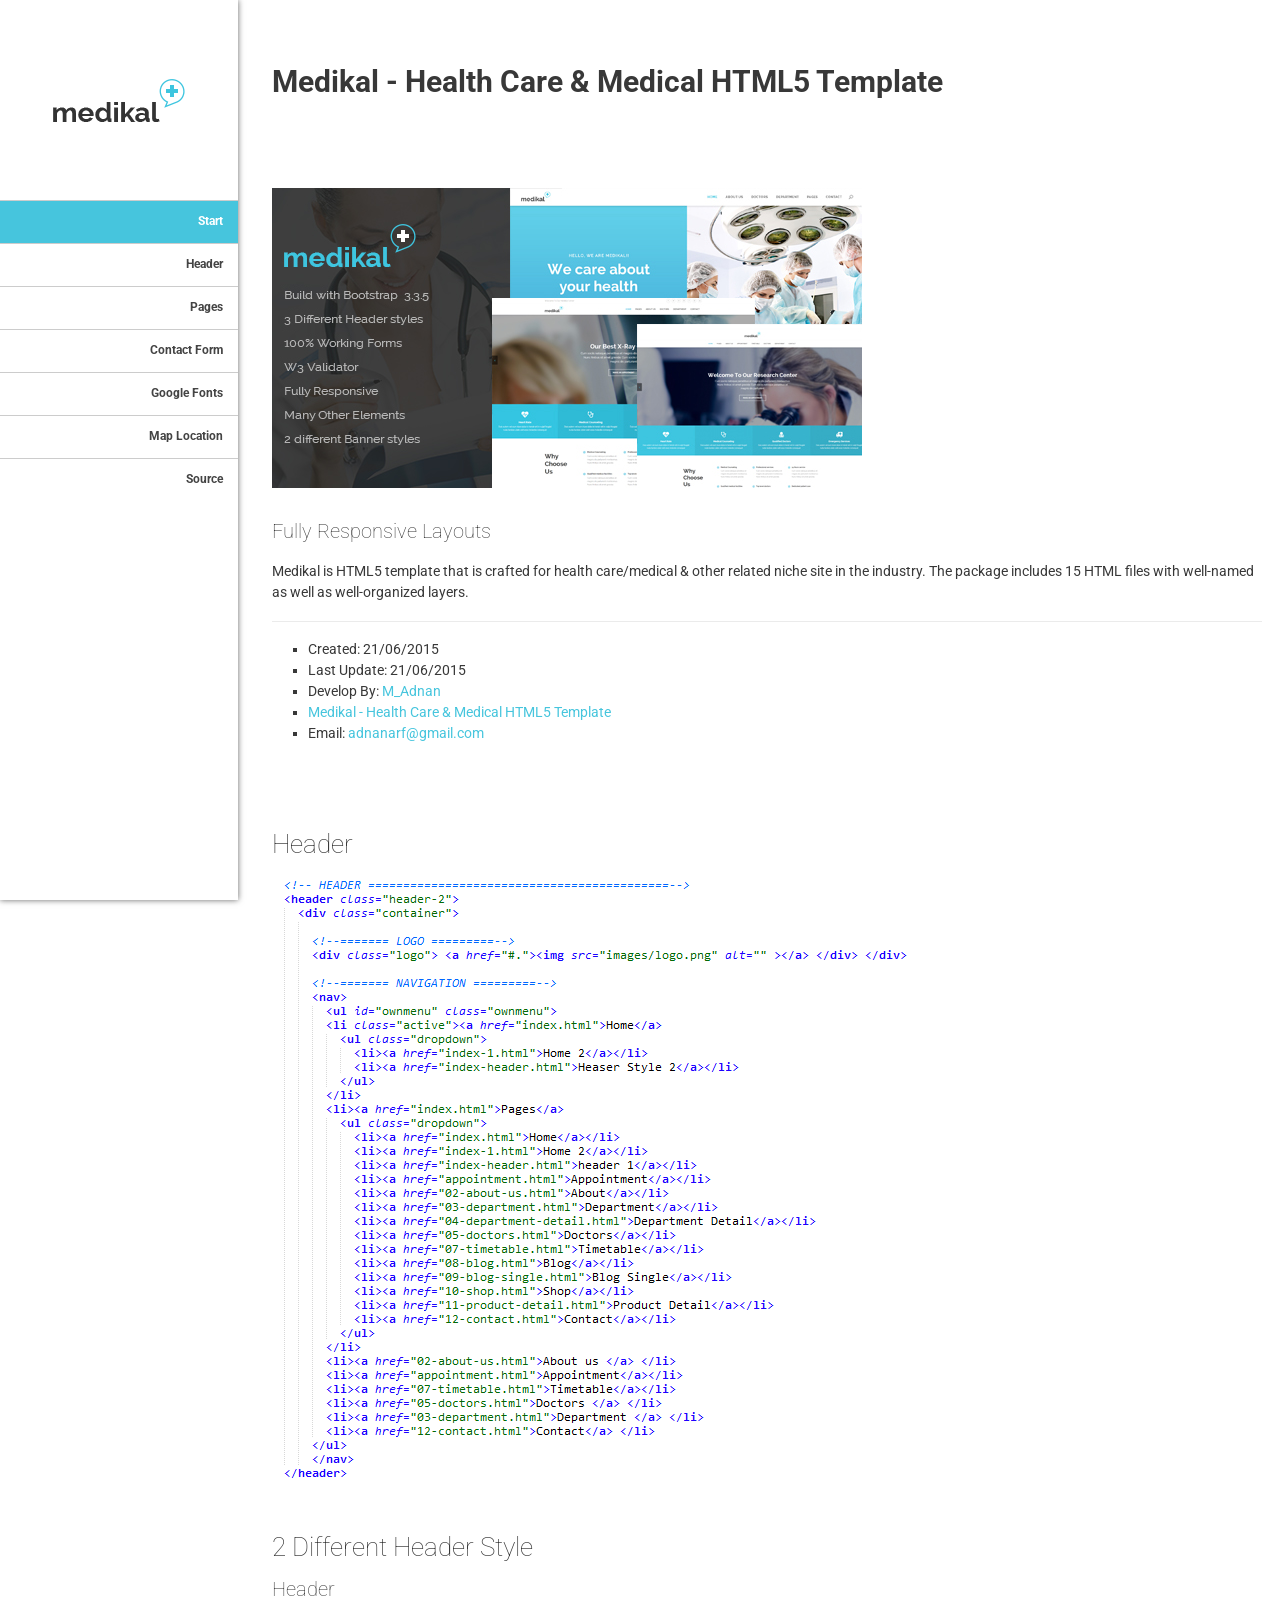
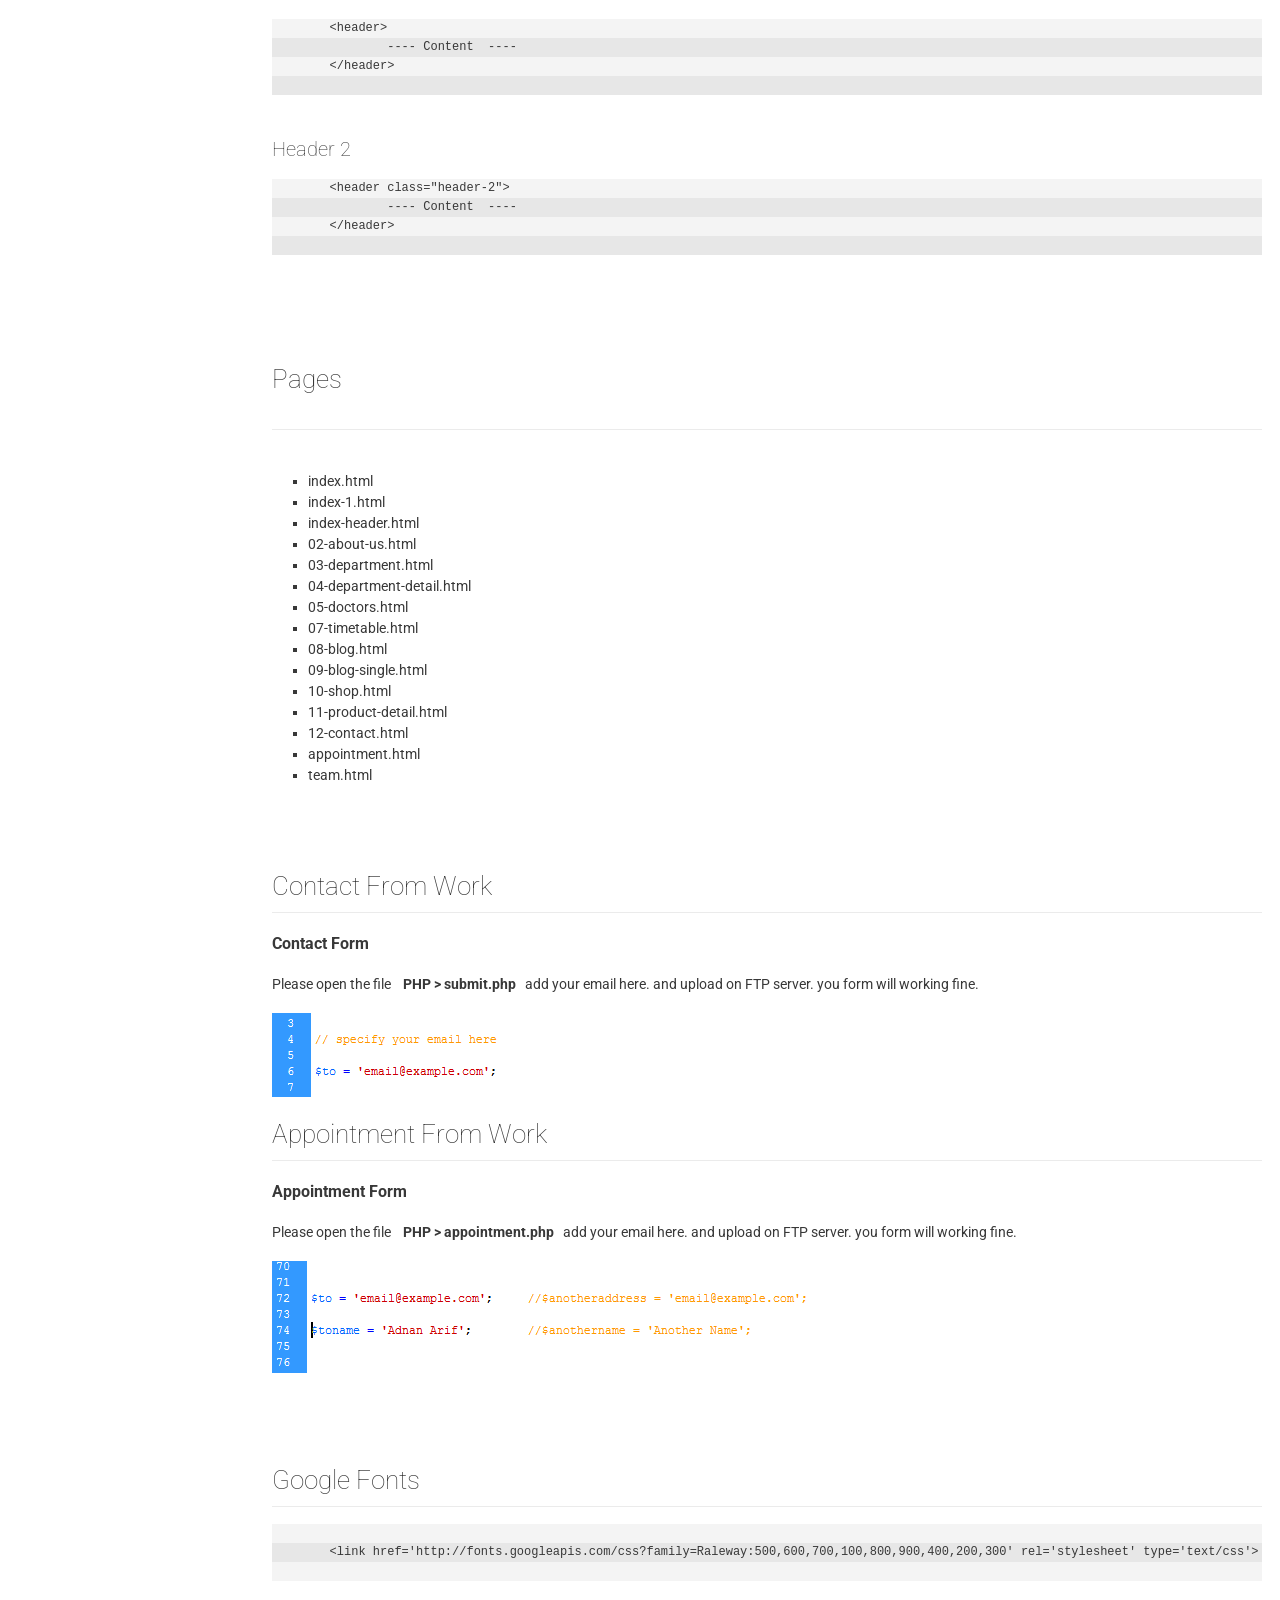
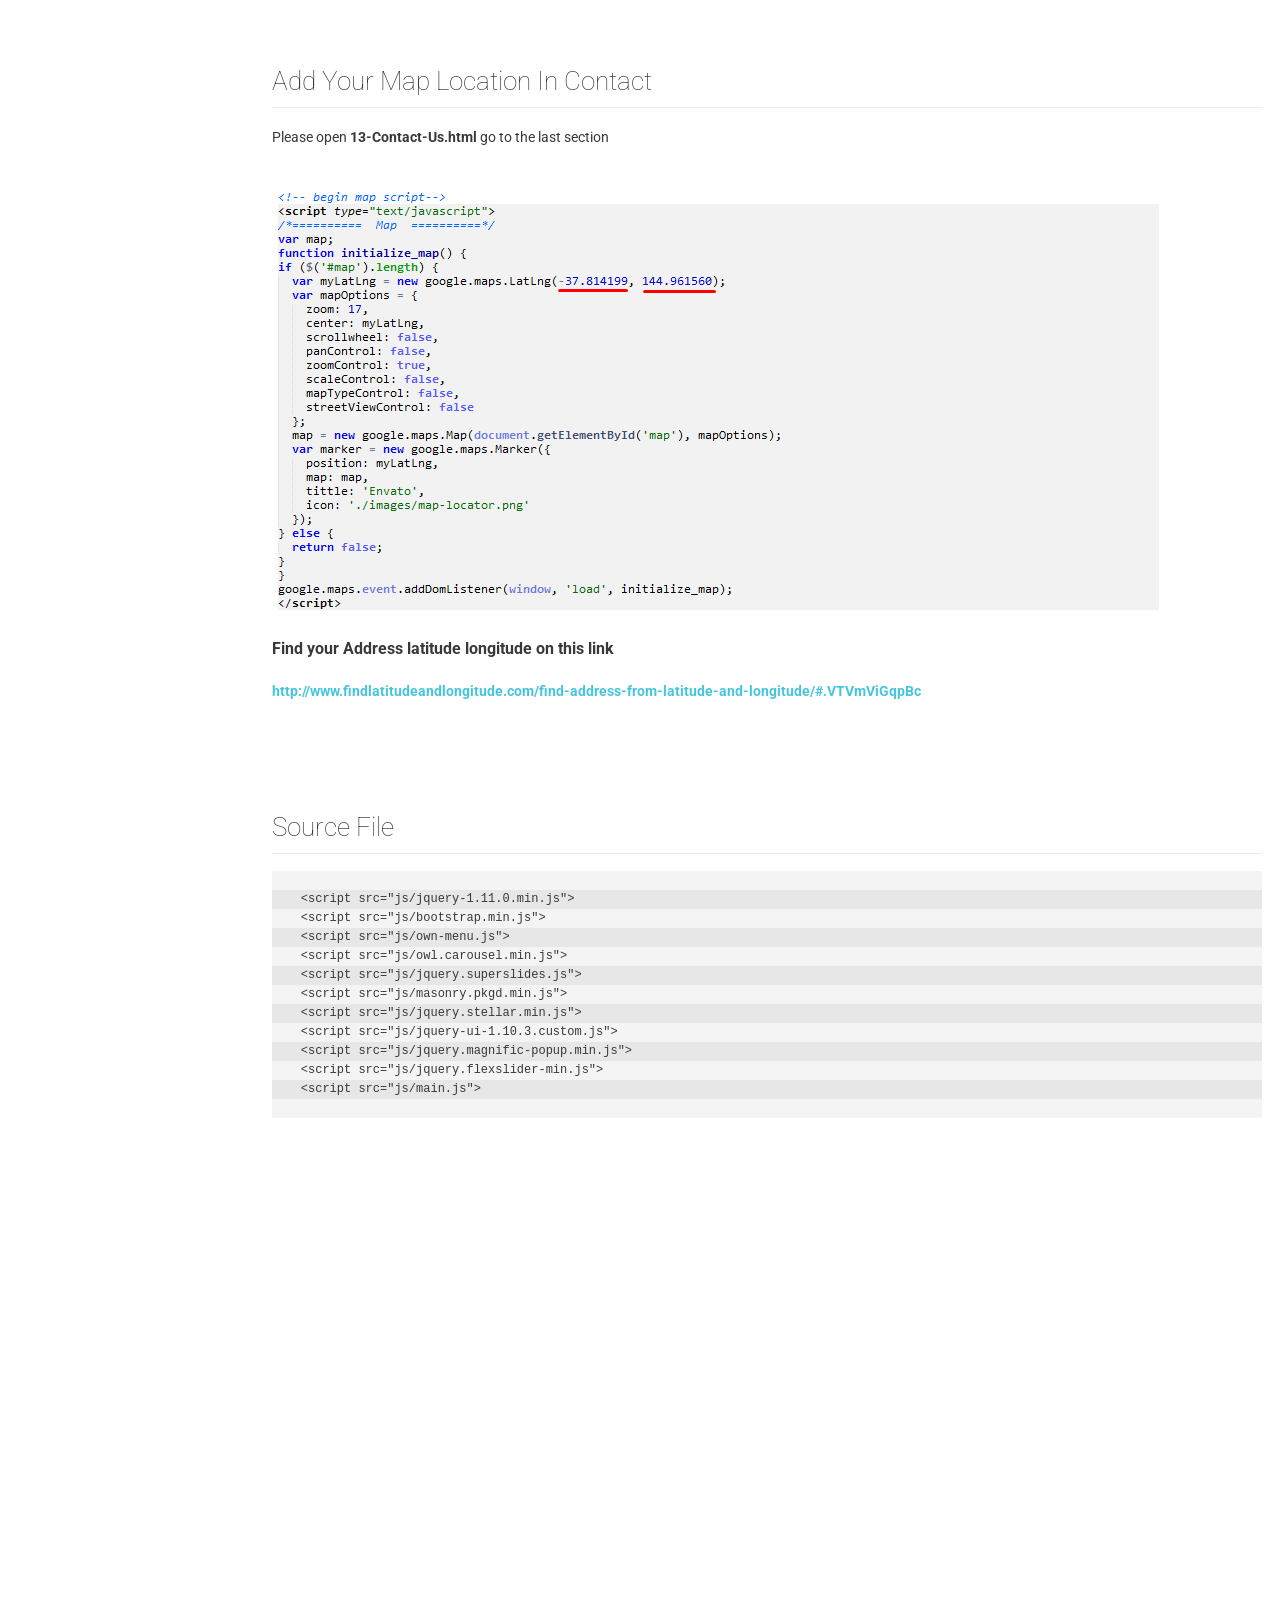
<file: Documentation/index.html>
<!doctype html>
<!--[if IE 6 ]><html lang="en-us" class="ie6"> <![endif]-->
<!--[if IE 7 ]><html lang="en-us" class="ie7"> <![endif]-->
<!--[if IE 8 ]><html lang="en-us" class="ie8"> <![endif]-->
<!--[if (gt IE 7)|!(IE)]><!-->
<html lang="en-us">
<!--<![endif]-->
<head>
<meta charset="utf-8">
<title>Medikal - Health Care &amp; Medical HTML5 Template</title>
<link rel="stylesheet" href="css/documenter_style.css" media="all">
<script src="js/jquery.1.6.4.js"></script>
<script src="js/jquery.scrollTo-1.4.2-min.js"></script>
<script src="js/jquery.easing.js"></script>
<script>document.createElement('section');var duration=500,easing='swing';</script>
<script src="js/script.js"></script>
<link href='http://fonts.googleapis.com/css?family=Roboto:500,900,300,700,400' rel='stylesheet' type='text/css'>
<style>
html {
	background-color: #FFFFFF;
	color: #383838;
}
::-moz-selection {
 background:#448aff;
 color:#fff;
}
::selection {
	background: #448aff;
	color: #fff
}
#documenter_sidebar #documenter_logo {
	background: url("images/logo.png") no-repeat center #FFFFFF;
}
a {
	color: #46c5dd;
}
hr {
	border-top: 1px solid #EBEBEB;
	border-bottom: 1px solid #FFFFFF;
}
#documenter_sidebar, #documenter_sidebar ol a {
	background-color: #fff;
	color: #222222;
}
#documenter_sidebar ol a {
	border-top: 1px solid #ccc;
	color: #444444;
	border-bottom: 0;
	text-transform: capitalize;
}
#documenter_sidebar ol a:hover {
	background: #46c5dd;
	color: #fff;
}
#documenter_sidebar ol a.current {
	background: #46c5dd;
	color: #fff;
}
#documenter_copyright {
	display: block !important;
	visibility: visible !important;
}
</style>
</head>
<body>
<div id="documenter_sidebar"> <a href="#start" id="documenter_logo"></a>
  <ol id="documenter_nav">
    <li><a class="current" href="#start">Start</a></li>
    <li><a href="#header">header</a></li>
    <li><a href="#pages">Pages</a></li>
    <li><a href="#contact">Contact Form</a></li>
    <li><a href="#fonts">Google Fonts</a></li>
    <li><a href="#map">Map Location</a></li>
    <li><a href="#source">Source</a></li>
  </ol>
</div>
<div id="documenter_content">



<section id="start">
  <h1>Medikal - Health Care & Medical HTML5 Template</h1>
  <br />
  <section> <img src="images/preview.jpg" alt="" ><br>
    <br>
    <h2>Fully Responsive Layouts</h2>
    <p>Medikal is HTML5 template that is crafted for health care/medical & other related niche site in the industry. The package includes 15 HTML files with well-named as well as well-organized layers.</p>
  </section>
   
  
 <hr />
  <ul>
    <li>Created: 21/06/2015</li>
    <li>Last Update: 21/06/2015</li>
    <li>Develop By: <a href="http://themeforest.net/user/M_Adnan" target="_blank"> M_Adnan</a></li>
    <li><a href="#.">Medikal - Health Care & Medical HTML5 Template</a></li>
    <li>Email: <a href="mailto:adnanarf@gmail.com">adnanarf@gmail.com</a></li>
  </ul>
</section>



<section id="header">
  <h3>Header</h3>
  <img src="images/header.png" alt="" > <br>
  <br>
   <h3>2 Different Header style</h3>   
  <h4>Header </h4>  
  
    <pre class="prettyprint lang-js linenums">
    	&lt;header>
        	---- Content  ----        
        &lt;/header>
     </pre>
     <br>

     <h4>Header 2</h4>     
     
      <pre class="prettyprint lang-js linenums">
        &lt;header class="header-2">
        	---- Content  ----        
        &lt;/header>
     </pre>
  <br>
</section>



<section id="pages">
  <h3>Pages</h3>
  <br>
  <hr class="notop">
  <br>
  <ul>
    <li>index.html</li>
    <li>index-1.html</li>
    <li>index-header.html</li>
    <li>02-about-us.html</li>
    <li>03-department.html</li>
    <li>04-department-detail.html</li>
    <li>05-doctors.html</li>
    <li>07-timetable.html</li>
    <li>08-blog.html</li>
    <li>09-blog-single.html</li>
    <li>10-shop.html</li>
    <li>11-product-detail.html</li>
    <li>12-contact.html</li>
    <li>appointment.html</li>
    <li>team.html</li>
  </ul>
</section>



<section id="contact">
  <h3>Contact From Work</h3>
  <hr class="notop">
  <h5><strong>Contact Form</strong></h5>
  <p>Please open the file &nbsp;&nbsp;<strong> PHP  > submit.php</strong>&nbsp;&nbsp; add your email here. and upload on FTP server. you form will working fine.</p>
  <img src="images/email.png" alt="" >
  
  
  
   <h3>Appointment From Work</h3>
  <hr class="notop">
  <h5><strong>Appointment Form</strong></h5>
  <p>Please open the file &nbsp;&nbsp;<strong> PHP  > appointment.php</strong>&nbsp;&nbsp; add your email here. and upload on FTP server. you form will working fine.</p>
  <img src="images/a-email.png" alt="" >
</section>
  
  
  
<section id="fonts">
  <h3>Google Fonts</h3>
  <hr class="notop">
  <pre class="prettyprint lang-js linenums">
  
   	&lt;link href='http://fonts.googleapis.com/css?family=Raleway:500,600,700,100,800,900,400,200,300' rel='stylesheet' type='text/css'>
  </pre>
</section>



<section id="map">
  <h3>Add your Map Location in contact</h3>
  <hr class="notop">
  <p> Please open <strong>13-Contact-Us.html</strong> go to the last section</p>
  <br>
  <img src="images/map-long.png" alt="" > <br>
  <h5><strong>Find your Address latitude longitude on this link</strong></h5>
  <a href="http://www.findlatitudeandlongitude.com/find-address-from-latitude-and-longitude/#.VTVmViGqpBc"><strong>http://www.findlatitudeandlongitude.com/find-address-from-latitude-and-longitude/#.VTVmViGqpBc</strong></a> <br>
  <br>
</section>





<section id="source">
<h3>Source file</h3>
<hr class="notop">
<pre class="prettyprint lang-js linenums">

    &ltscript src="js/jquery-1.11.0.min.js"></script> 
    &ltscript src="js/bootstrap.min.js"></script> 
    &ltscript src="js/own-menu.js"></script> 
    &ltscript src="js/owl.carousel.min.js"></script> 
    &ltscript src="js/jquery.superslides.js"></script> 
    &ltscript src="js/masonry.pkgd.min.js"></script> 
    &ltscript src="js/jquery.stellar.min.js"></script> 
    &ltscript src="js/jquery-ui-1.10.3.custom.js"></script> 
    &ltscript src="js/jquery.magnific-popup.min.js"></script>
    &ltscript src="js/jquery.flexslider-min.js"></script> 
    &ltscript src="js/main.js"></script>
   
</pre>
</body>
</html>
</file>
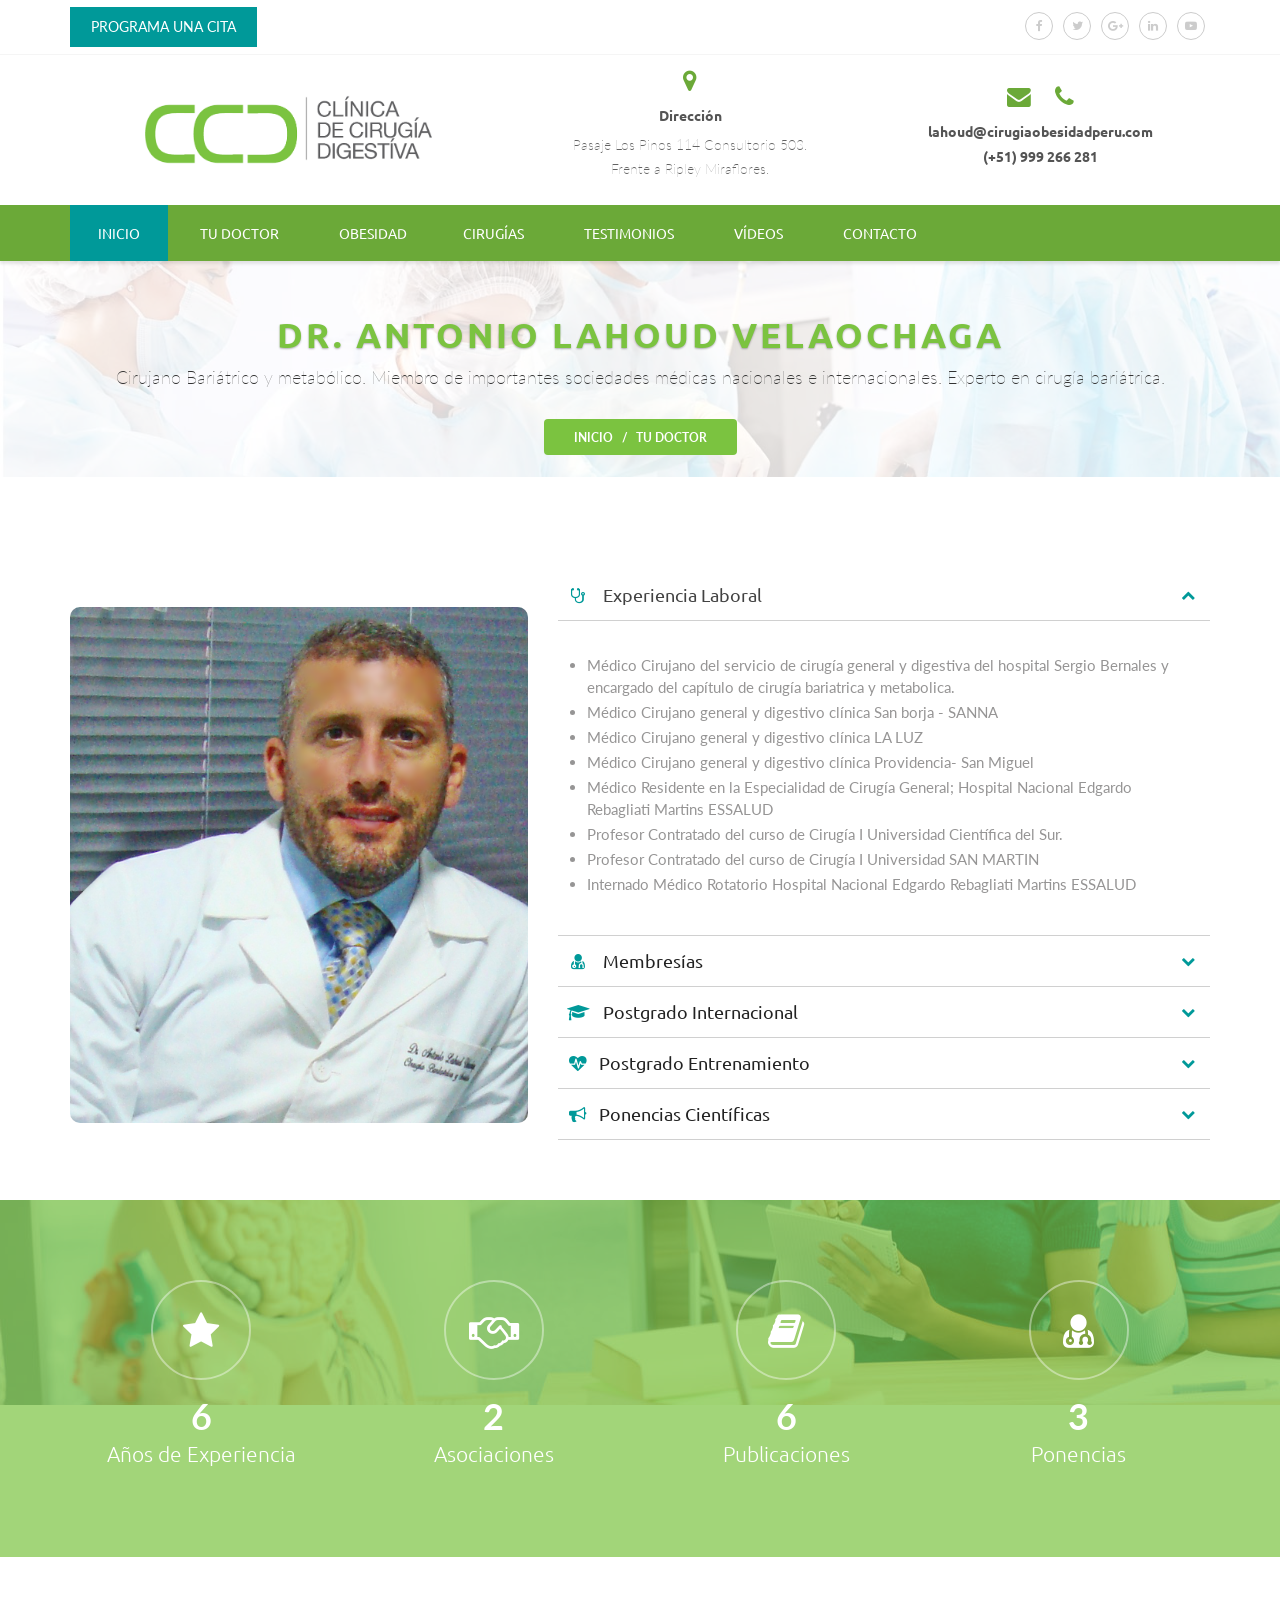
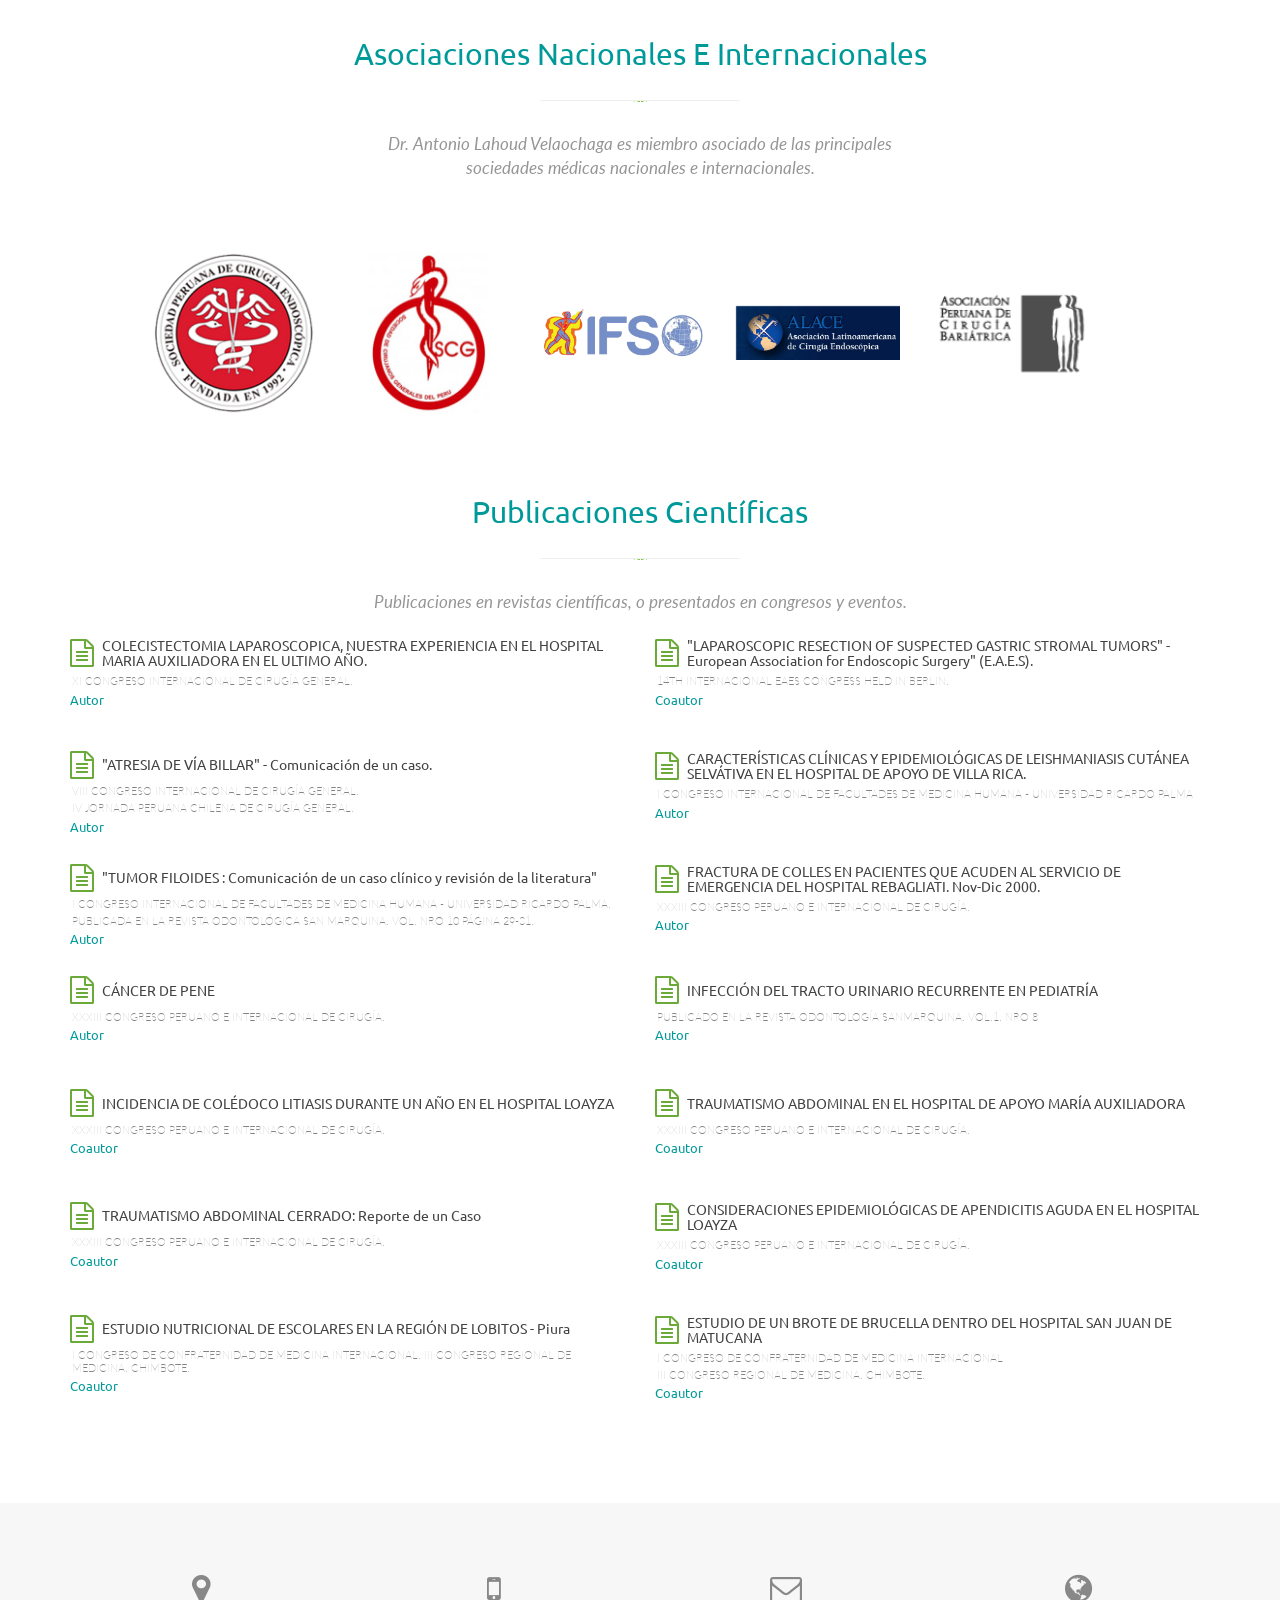
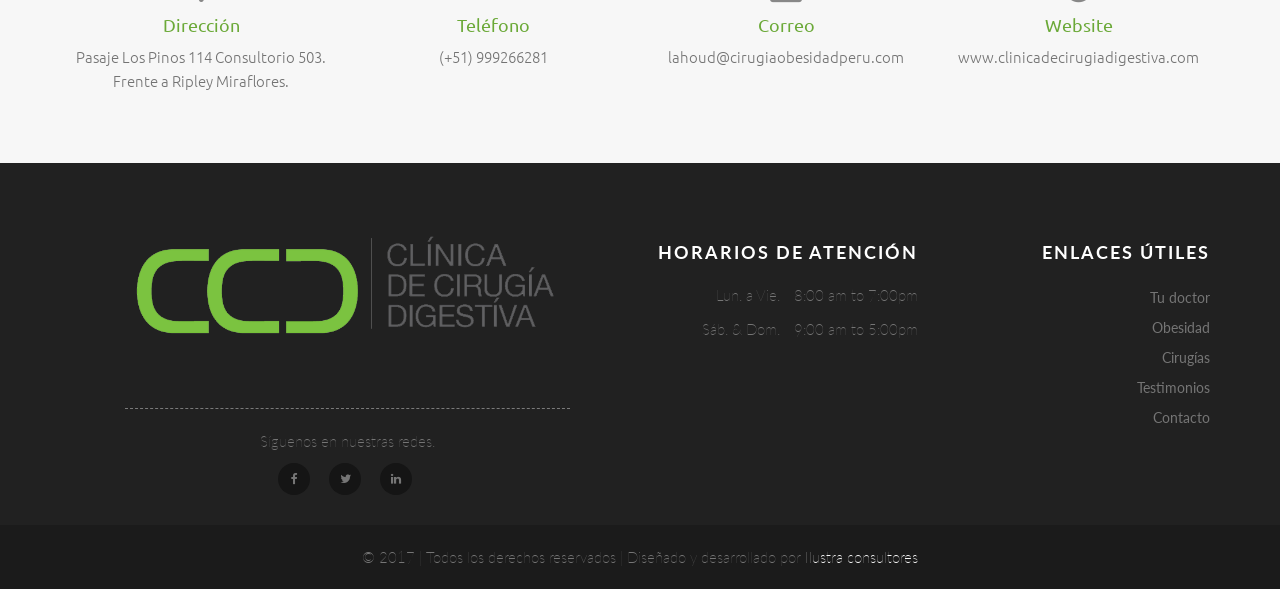
<file: 02-about-us-1.html>
<!DOCTYPE html>
<html lang="es">
<head>
<meta charset="utf-8">
<meta name="viewport" content="width=device-width, initial-scale=1">
<meta http-equiv="X-UA-Compatible" content="ie=edge">
<title>Dr. Antonio Lahoud | Cirujano Bariátrico </title>
<meta name="keywords" content="">
<meta name="description" content="">
<meta name="author" content="Dr. Antonio Lahoud">
<meta name="theme-color" content="#7bc340">
<link rel="apple-touch-icon" sizes="180x180" href="images/favicons/apple-touch-icon.png">
<link rel="icon" type="image/png" sizes="32x32" href="images/favicons/favicon-32x32.png">
<link rel="icon" type="image/png" sizes="16x16" href="images/favicons/favicon-16x16.png">
<link rel="manifest" href="images/favicons/manifest.json">
<link rel="mask-icon" href="images/favicons/safari-pinned-tab.svg" color="#5bbad5">
<!-- FONTS ONLINE -->
<link href='http://fonts.googleapis.com/css?family=Raleway:500,600,700,100,800,900,400,200,300' rel='stylesheet' type='text/css'>

<!--MAIN STYLE-->
<link href="css/bootstrap.min.css" rel="stylesheet" type="text/css">
<link href="css/main.css" rel="stylesheet" type="text/css">
<link href="css/style.css" rel="stylesheet" type="text/css">
<link href="css/responsive.css" rel="stylesheet" type="text/css">
<link href="css/animate.css" rel="stylesheet" type="text/css">
<link href="https://maxcdn.bootstrapcdn.com/font-awesome/4.7.0/css/font-awesome.min.css" rel="stylesheet" integrity="sha384-wvfXpqpZZVQGK6TAh5PVlGOfQNHSoD2xbE+QkPxCAFlNEevoEH3Sl0sibVcOQVnN" crossorigin="anonymous">
<link href="css/ionicons.min.css" rel="stylesheet" type="text/css">
<link rel="stylesheet" href="css/version.css">

<!-- HTML5 Shim and Respond.js IE8 support of HTML5 elements and media queries -->
<!-- WARNING: Respond.js doesn't work if you view the page via file:// -->
<!--[if lt IE 9]>
    <script src="https://oss.maxcdn.com/libs/html5shiv/3.7.0/html5shiv.js"></script>
    <script src="https://oss.maxcdn.com/libs/respond.js/1.4.2/respond.min.js"></script>
<![endif]-->

</head>
<body>

<!-- Page Wrap ===========================================-->
<div id="wrap">

  <!-- TOP BAR ===========================================-->
  <div class="top-bar light">
    <div class="container">
      <ul class="pull-left">
        <li class="btn-call"><a href="index.html">Programa una cita</a></li>
      </ul>

      <!-- SOCIAL ICONS ===========================================-->
      <ul class="social_icons">
        <li class="facebook"><a href="#."><i class="fa fa-facebook"></i> </a></li>
        <li class="twitter"><a href="#."><i class="fa fa-twitter"></i> </a></li>
        <li class="googleplus"><a href="#."><i class="fa fa-google-plus"></i> </a></li>
        <li class="linkedin"><a href="#."><i class="fa fa-linkedin"></i> </a></li>
        <li class="youtube"><a href="#."><i class="fa fa-youtube-play"></i> </a></li>
      </ul>
    </div>
  </div>
  <!-- HEADER ===========================================-->
  <header>
    <div class="container" id="header-brand">
      <div class="row">
        <div class="col-12 col-md-5 text-center item">
          <img src="images/logo.png" class="img-responsive" alt="">
        </div>
        <div class="col-12 col-md-3 text-center item">
          <i class="fa fa-map-marker"></i>
          <h4>Dirección</h4>
          <p>Pasaje Los Pinos 114 Consultorio 503. <br> Frente a Ripley Miraflores.</p>
        </div>
        <div class="col-12 col-md-4 text-center item">
          <i class="fa fa-envelope margin-r-20"></i>
          <i class="fa fa-phone"></i>
          <h4>lahoud@cirugiaobesidadperu.com</h4>
          <h4>(+51) 999 266 281</h4>
        </div>
      </div>
    </div>
    <div class="container-fluid" id="mainmenu">
      <!--======= LOGO =========-
      <div class="logo"> <a href="index.html"><img src="images/logo.png" alt="" ></a> </div>-->

      <!--======= NAVIGATION =========-->
      <nav class="webimenu container">
        <ul  class="ownmenu">
           <li class="active"><a href="index.html">Inicio</a></li>
           <li><a href="02-about-us-1.html">Tu doctor</a></li>
           <li><a href="obesidad.html">Obesidad </a>
           <li><a href="cirugia.html">Cirugías </a> </li>
           <li><a href="">Testimonios </a> </li>
           <li><a href="">Vídeos</a> </li>
           <li><a href="">Contacto</a> </li>
        </ul>
      </nav>
    </div>
  </header>

  <!--======= SUB BANNER =========-->
  <section class="sub-banner" data-stellar-background-ratio="0.5">
    <div class="overlay">
      <div class="container">
        <h3>DR. ANTONIO LAHOUD Velaochaga</h3>
        <p>Cirujano Bariátrico y metabólico. Miembro de importantes sociedades médicas nacionales e internacionales. Experto en cirugía bariátrica.</p>

        <!--======= Breadcrumbs =========-->
          <ol class="breadcrumb">
            <li><a href="index.html">Inicio</a></li>
            <li class="active">TU DOCTOR</li>
          </ol>
      </div>
    </div>
  </section>

  <!--======= CONTENT =========-->
  <div class="content fix-nav-space">

    <!--======= ABOUT US =========-->
    <div class="about-us">

      <!--======= TIME LINE SECTION =========-->
      <div class="time-line-sec time-line-2">
        <div class="container">
          <div class="row" style="display:flex; align-items:center;">

            <!-- Text Section -->
            <div class="col-md-5">
              <img src="images/profile.png" class="img-responsive profile" alt="">
            </div>

            <!-- Text Section -->
            <div class="col-md-7">
              <div class="panel-group" id="accordion">
                <div class="panel panel-default">

                  <!--======= PANEL HEADING =========-->
                  <div class="panel-heading">
                    <h4 class="panel-title"> <a data-toggle="collapse" data-parent="#accordion" href="#collapseOne"> <span class="icon-accor"><i class="fa fa-stethoscope"></i></span> Experiencia laboral</a> </h4>
                  </div>

                  <!--======= ADD INFO HERE =========-->
                  <div id="collapseOne" class="panel-collapse collapse in">
                    <div class="panel-body">
                      <ul>
                        <li>Médico Cirujano del servicio de cirugía general y digestiva del hospital Sergio Bernales y encargado del capítulo de cirugía bariatrica y metabolica.</li>
                        <li>Médico Cirujano general y digestivo clínica San borja - SANNA</li>
                        <li>Médico Cirujano general y digestivo clínica LA LUZ</li>
                        <li>Médico Cirujano general y digestivo clínica Providencia- San Miguel</li>
                        <li>Médico Residente en la Especialidad de Cirugía General; Hospital Nacional Edgardo Rebagliati Martins ESSALUD</li>
                        <li>Profesor Contratado del curso de Cirugía I Universidad Científica del Sur.</li>
                        <li>Profesor Contratado del curso de Cirugía I Universidad SAN MARTIN</li>
                        <li>Internado Médico Rotatorio Hospital Nacional Edgardo Rebagliati Martins ESSALUD</li>
                      </ul>
                    </div>
                  </div>
                </div>

                <!--======= ACCORDING 2 =========-->
                <div class="panel panel-default">
                  <div class="panel-heading">
                    <h4 class="panel-title"> <a data-toggle="collapse" data-parent="#accordion" href="#collapseTwo" class="collapsed"><span class="icon-accor"><i class="fa fa-user-md"></i></span> Membresías</a> </h4>
                  </div>

                  <!--======= ADD INFO HERE =========-->
                  <div id="collapseTwo" class="panel-collapse collapse">
                    <div class="panel-body">
                      <ul>
                        <li>Miembro de la Asociación Peruana de Cirugía Bariátrica</li>
                        <li>Miembro de la IFSO, International Federation for the Surgery of Obesity</li>
                        <li>Miembro de ALACE ASOCIACION LATINOAMERICANA DE CIRUJANOS ENDOSCOPICOS</li>
                        <li>Miembro de la Sociedad Peruana de Cirugía Endoscópica</li>
                      </ul>
                    </div>
                  </div>
                </div>

                <!--======= ACCORDING 3 =========-->
                <div class="panel panel-default">
                  <div class="panel-heading">
                    <h4 class="panel-title"> <a data-toggle="collapse" data-parent="#accordion" href="#collapseThree" class="collapsed"><span class="icon-accor"><i class="fa fa-graduation-cap"></i></span> Postgrado internacional</a> </h4>
                  </div>

                  <!--======= ADD INFO HERE =========-->
                  <div id="collapseThree" class="panel-collapse collapse">
                    <div class="panel-body">
                      <ul>
                        <li>Maestría en Medicina con Mención en Cirugía USMP. Diciembre 2007.GRADO DE MAESTRO EN MEDICINA CON MENCION EN CIRUGIA.</li>
                        <li>Ministerio de ciencia y salud de ESPAÑA, Homologación de titulo de Medico-Cirujano. Año 2006</li>
                        <li>Post Grado - Entrenamiento de Cirugía Bariátrica en el servicio de Cirugía Bariátrica y Metabólica. Hospital Almater. México - Baja California.</li>
                        <li>Reunión de Cirugía Bariátrica y Metabólica. Puebla - México.</li>
                        <li>"Avances notables en Cirugía" Hospital General Calixto García. La Habana. Cuba. 720 horas. Calificación Excelente</li>
                        <li>Rotación Externa en Cirugía Laparoscópica en el servicio de Cirugía General y Digestiva del Hospital de la Santa Creu y Sant Pau de la Universidad de Barcelona - Espana Calificación Excelente</li>
                        <li>VI Curso de Formación en Cirugía Endoscópica para residentes y especialistas de Cirugía general y aparato digestivo. Hospital general de Castello.Universidad de Valencia - España. 34 Horas</li>
                        <li>Asistente al Congreso Latinoamericano de Cirugia Bariátrica y Metabólica IFSO. Cartagena Colombia Marzo 2011</li>
                        <li>American Institute of TeleSurgery. Certificate of Training in minimal Access surgery. IRCAD Marzo 2012</li>
                      </ul>
                    </div>
                  </div>
                </div>

                <!--======= ACCORDING 3 =========-->
                <div class="panel panel-default">
                  <div class="panel-heading">
                    <h4 class="panel-title"> <a data-toggle="collapse" data-parent="#accordion" href="#collapseFour" class="collapsed"><span class="icon-accor"><i class="fa fa-heartbeat"></i></span>Postgrado entrenamiento</a> </h4>
                  </div>

                  <!--======= ADD INFO HERE =========-->
                  <div id="collapseFour" class="panel-collapse collapse">
                    <div class="panel-body">
                      <ul>
                        <li>Programa Avanzado de Apoyo Vital en Trauma Para Médicos. ATLS 48 horas</li>
                        <li>Reunión de Cirugía Bariátrica y Metabólica. Puebla - México.</li>
                      </ul>
                    </div>
                  </div>
                </div>

                <!--======= ACCORDING 3 =========-->
                <div class="panel panel-default">
                  <div class="panel-heading">
                    <h4 class="panel-title"> <a data-toggle="collapse" data-parent="#accordion" href="#collapseSix" class="collapsed"><span class="icon-accor"><i class="fa fa-bullhorn"></i></span>Ponencias científicas</a> </h4>
                  </div>

                  <!--======= ADD INFO HERE =========-->
                  <div id="collapseSix" class="panel-collapse collapse">
                    <div class="panel-body">
                      <ul>
                        <li>Ponente en el tema, Colecistectomía Laparoscópica nuestra experiencia en el Hospital María Auxiliadora en el ultimo año, Congreso Internacional de Cirugía General SCGP.</li>
                        <li>Ponente en el tema "Procesos Quirúrgicos en la Cavidad Oral" Seminario Taller "Modelo de la Investigación Odontológica" Universidad Nacional Mayor de San Marcos.</li>
                        <li>Ponente en el tema "Lesiones Neoplásicas de la Cavidad Oral" Congreso de Medicina Oral. Universidad Nacional Mayor de San Marcos.</li>
                        <li>Ponente en el tema "Diabetes y su Repercusión en la Cavidad Oral" Seminario Taller "Modelo de la Investigación Odontológica" Universidad Nacional Mayor de San Marcos.</li>
                        <li>Ponente en el tema "Manejo de Antibiótico en los procesos Infecciosos agudos de la Cavidad Oral" Congreso de Medicina Oral. Universidad Nacional Mayor de San Marcos.</li>
                        <li>Ponente en el seminario taller "Estructura de un modelo de investigación estomatológica"</li>
                        <li>Ponente en el tema "Factores que condicionan aparición de hiperreactividad bronquial en niños menores de 5 años en P.S Rinconada. I Congreso Internacional de Facultades de Medicina Humana. Universidad Ricardo Palma.</li>
                        <li>Ponente en el tema. "Incidencia de Colédoco litiasis en el Hospital Loayza. Marzo 1999 al 2000" XXXIII Congreso Peruano e Internacional de Cirugía.</li>
                      </ul>
                    </div>
                  </div>
                </div>

              </div>
            </div>
          </div>
        </div>
      </div>
    </div>

    <!--======= COUNTER =========-->
    <div id="counters" data-stellar-background-ratio="0.5">
      <div class="overlay">
        <div class="container">
          <ul class="row">

            <!--======= PROPOSALS SENT =========-->
            <li class="col-sm-3"> <i class="fa fa-star"></i> <span class="count1">+15</span>
              <p>Años de Experiencia</p>
            </li>

            <!--======= PROPOSALS SENT =========-->
            <li class="col-sm-3"> <i class="fa fa-handshake-o"></i> <span class="count2">6</span>
              <p>Asociaciones</p>
            </li>

            <!--======= AWARDS WON =========-->
            <li class="col-sm-3"> <i class="fa fa-book"></i> <span class="count3">+16</span>
              <p>Publicaciones</p>
            </li>
            <li class="col-sm-3"> <i class="fa fa-user-md"></i> <span class="count4">8</span>
              <p>Ponencias</p>
            </li>
          </ul>
        </div>
      </div>
    </div>

    <!--======= DOCTOR LIST =========-->
    <div class="doctr-list no-padding-b">
      <div class="doctor-list">
        <div class="container">

          <!--======= TITTLE =========-->
          <div class="tittle tittle-2">
            <h3>Asociaciones nacionales e internacionales</h3>
            <hr>
            <p>Dr. Antonio Lahoud Velaochaga es miembro asociado de las principales sociedades médicas nacionales e internacionales.</p>
          </div>

          <!-- Soctor List Slider -->
          <div class="doct-list-style">
            <div class="item"><img class="img-responsive" src="images/spce.png" alt="" ></div>
            <div class="item"> <img class="img-responsive" src="images/spcg.jpg" alt="" ></div>
            <div class="item"> <img class="img-responsive" src="images/ifso.png" alt="" ></div>
            <div class="item"> <img class="img-responsive" src="images/alace.png" alt="" ></div>
            <div class="item"> <img class="img-responsive" src="images/apcb.png" alt="" ></div>
          </div>
        </div>
      </div>
    </div>


    <!--======= Our Services =========-->
    <div id="services" class="services-about ser-style-2">
      <div class="container">
        <!-- Tittle -->
        <div class="tittle tittle-2 ">
          <h3>Publicaciones científicas</h3>
          <hr>
          <p>Publicaciones en revistas científicas, o presentados en congresos y eventos.</p>
        </div>
        <div class="row">
          <div class="col-md-6 item-post">
            <h4><i class="fa fa-file-text-o fa-2x fa-pull-left"></i> COLECISTECTOMIA LAPAROSCOPICA, NUESTRA EXPERIENCIA EN EL HOSPITAL MARIA AUXILIADORA EN EL ULTIMO AÑO.</h4>
            <h6>XI Congreso Internacional de Cirugía General.</h6>
            <small>Autor</small>
          </div>
          <div class="col-md-6 item-post">
            <h4><i class="fa fa-file-text-o fa-2x fa-pull-left"></i> "LAPAROSCOPIC RESECTION OF SUSPECTED GASTRIC STROMAL TUMORS" - European Association for Endoscopic Surgery" (E.A.E.S).</h4>
            <h6>14th INTERNACIONAL EAES CONGRESS HELD IN BERLIN.</h6>
            <small>Coautor</small>
          </div>
          <div class="col-md-6 item-post">
            <h4><i class="fa fa-file-text-o fa-2x fa-pull-left"></i> "ATRESIA DE VÍA BILLAR" - Comunicación de un caso.</h4>
            <h6>VIII Congreso Internacional de Cirugía general.</h6>
            <h6>IV jornada Peruana Chilena de Cirugía general.</h6>
            <small>Autor</small>
          </div>
          <div class="col-md-6 item-post">
            <h4><i class="fa fa-file-text-o fa-2x fa-pull-left"></i> CARACTERÍSTICAS CLÍNICAS Y EPIDEMIOLÓGICAS DE LEISHMANIASIS CUTÁNEA SELVÁTIVA EN EL HOSPITAL DE APOYO DE VILLA RICA.</h4>
            <h6>I Congreso Internacional de Facultades de Medicina Humana - Universidad Ricardo Palma</h6>
            <small>Autor</small>
          </div>
          <div class="col-md-6 item-post">
            <h4><i class="fa fa-file-text-o fa-2x fa-pull-left"></i> "TUMOR FILOIDES : Comunicación de un caso clínico y revisión de la literatura"</h4>
            <h6>I Congreso Internacional de Facultades de Medicina Humana - Universidad Ricardo Palma.</h6>
            <h6>Publicada en la revista Odontológica San Marquina. Vol. Nro 10 Página 29-31.</h6>
            <small>Autor</small>
          </div>
          <div class="col-md-6 item-post">
            <h4><i class="fa fa-file-text-o fa-2x fa-pull-left"></i> FRACTURA DE COLLES EN PACIENTES QUE ACUDEN AL SERVICIO DE EMERGENCIA DEL HOSPITAL REBAGLIATI. Nov-Dic 2000.</h4>
            <h6>XXXIII Congreso Peruano e Internacional de Cirugía.</h6>
            <small>Autor</small>
          </div>
          <div class="col-md-6 item-post">
            <h4><i class="fa fa-file-text-o fa-2x fa-pull-left"></i> CÁNCER DE PENE</h4>
            <h6>XXXIII Congreso Peruano e Internacional de Cirugía.</h6>
            <small>Autor</small>
          </div>
          <div class="col-md-6 item-post">
            <h4><i class="fa fa-file-text-o fa-2x fa-pull-left"></i> INFECCIÓN DEL TRACTO URINARIO RECURRENTE EN PEDIATRÍA</h4>
            <h6>Publicado en la Revista Odontología Sanmarquina. Vol.1. Nro 8</h6>
            <small>Autor</small>
          </div>
          <div class="col-md-6 item-post">
            <h4><i class="fa fa-file-text-o fa-2x fa-pull-left"></i> INCIDENCIA DE COLÉDOCO LITIASIS DURANTE UN AÑO EN EL HOSPITAL LOAYZA</h4>
            <h6>XXXIII Congreso Peruano e Internacional de Cirugía.</h6>
            <small>Coautor</small>
          </div>
          <div class="col-md-6 item-post">
            <h4><i class="fa fa-file-text-o fa-2x fa-pull-left"></i> TRAUMATISMO ABDOMINAL EN EL HOSPITAL DE APOYO MARÍA AUXILIADORA</h4>
            <h6>XXXIII Congreso Peruano e Internacional de Cirugía.</h6>
            <small>Coautor</small>
          </div>
          <div class="col-md-6 item-post">
            <h4><i class="fa fa-file-text-o fa-2x fa-pull-left"></i> TRAUMATISMO ABDOMINAL CERRADO: Reporte de un Caso</h4>
            <h6>XXXIII Congreso Peruano e Internacional de Cirugía.</h6>
            <small>Coautor</small>
          </div>
          <div class="col-md-6 item-post">
            <h4><i class="fa fa-file-text-o fa-2x fa-pull-left"></i> CONSIDERACIONES EPIDEMIOLÓGICAS DE APENDICITIS AGUDA EN EL HOSPITAL LOAYZA</h4>
            <h6>XXXIII Congreso Peruano e Internacional de Cirugía.</h6>
            <small>Coautor</small>
          </div>
          <div class="col-md-6 item-post">
            <h4><i class="fa fa-file-text-o fa-2x fa-pull-left"></i> ESTUDIO NUTRICIONAL DE ESCOLARES EN LA REGIÓN DE LOBITOS - Piura</h4>
            <h6>I Congreso de Confraternidad de Medicina Internacional. III Congreso Regional de Medicina. Chimbote.</h6>
            <small>Coautor</small>
          </div>
          <div class="col-md-6 item-post">
            <h4><i class="fa fa-file-text-o fa-2x fa-pull-left"></i> ESTUDIO DE UN BROTE DE BRUCELLA DENTRO DEL HOSPITAL SAN JUAN DE MATUCANA</h4>
            <h6>I Congreso de Confraternidad de Medicina Internacional</h6>
            <h6>III Congreso Regional de Medicina. Chimbote.</h6>
            <small>Coautor</small>
          </div>
        </div>
      </div>
    </div>

    <!--======= Contact Info =========-->
    <section class="contact-info">
      <div class="container">

        <!--Address-->
        <ul class="row">
          <li class="col-md-3"> <i class="fa fa-map-marker"></i>
            <h5>Dirección</h5>
            <p>Pasaje Los Pinos 114 Consultorio 503. Frente a Ripley Miraflores.</p>
          </li>

          <!--Hot line-->
          <li class="col-md-3"> <i class="fa fa-mobile"></i>
            <h5>Teléfono</h5>
            <p>(+51) 999266281</p>
          </li>

          <!--Email Contact-->
          <li class="col-md-3"> <i class="fa fa-envelope-o"></i>
            <h5>Correo</h5>
            <p>lahoud@cirugiaobesidadperu.com</p>
          </li>

          <!--Website-->
          <li class="col-md-3"> <i class="fa fa-globe"></i>
            <h5>Website</h5>
            <p>www.clinicadecirugiadigestiva.com </p>
          </li>
        </ul>
      </div>
    </section>
  </div>

  <!--======= FOOTER =========-->
  <footer>
    <div class="container">

      <!-- Row -->
      <div class="row">

        <!-- Latest Tweet -
        <div class="col-md-3">
          <div class="latest-tweet">
            <h5>Latest tweets</h5>
            <ul>

              <!--Tweet 1 -
              <li>
                <p><span>@medikal</span> Sweets and Bakers
                  WordPress Theme' on @EnvatoMarket by themefore<a href="#."> http://t.co/we8Kf0</a></p>
                <span class="date"> - Thursday April 9, 2015</span> </li>

              <!--Tweet 2 -
              <li>
                <p><span>@medikal</span> In hendrerit in molestie consequat in <a href="#."> http://t.co/we8Kf0</a></p>
                <span class="date"> - Thursday April 9, 2015</span> </li>

              <!--Tweet 3 -
              <li>
                <p><span>@medikal</span> Duis autem vel eum iriure <span>@medikal</span> dolor in hendrerit in molestie consequat <a href="#."> http://t.co/we8Kf0</a></p>
                <span class="date"> - Thursday April 9, 2015</span> </li>
            </ul>
          </div>
        </div>-->

        <!-- About Us -->
        <div class="col-md-6">
          <div class="small-info"> <img src="images/logofoot.png" class="img-responsive" alt="">
            <ul class="social_icons">
              <p>Síguenos en nuestras redes.</p>
              <li class="facebook"><a href="#."><i class="fa fa-facebook"></i> </a></li>
              <li class="twitter"><a href="#."><i class="fa fa-twitter"></i> </a></li>
              <li class="linkedin"><a href="#."><i class="fa fa-linkedin"></i> </a></li>
            </ul>

            <!-- News Letter -
            <h5>register newsletter</h5>
            <form>
              <input type="email" placeholder="Enter your email here" required>
              <button type="submit"> Subscribe</button>
            </form>-->
          </div>
        </div>

        <!-- Patient Guide -->
        <div class="col-md-3">
          <div class="links text-right">
            <div class="timing">
              <h5>Horarios de atención</h5>
              <p>Lun. a Vie. <span> 8:00 am to 7:00pm</span></p>
              <p>Sáb. & Dom. <span>9:00 am to 5:00pm</span></p>
            </div>
          </div>
        </div>
        <div class="col-md-3">
          <div class="links text-right">
            <h5>Enlaces útiles</h5>
            <ul>
              <li><a href="#.">Tu doctor</a></li>
              <li><a href="#."> Obesidad</a></li>
              <li><a href="#."> Cirugías</a></li>
              <li><a href="#."> Testimonios</a></li>
              <li><a href="#."> Contacto</a></li>
            </ul>

            <!-- Timing -->
          </div>
        </div>
      </div>
    </div>

    <!-- Rights -->
    <div class="rights">
      <p>&copy; 2017 | Todos los derechos reservados | Diseñado y desarrollado por <a href="http://www.ilustraconsultores.com">Ilustra consultores</a></p>
    </div>
  </footer>
</div>
<!-- Wrap End -->
<script src="js/jquery-1.11.0.min.js"></script>
<script src="js/bootstrap.min.js"></script>
<script src="js/own-menu.js"></script>
<script src="js/owl.carousel.min.js"></script>
<script src="js/jquery.superslides.js"></script>
<script src="js/masonry.pkgd.min.js"></script>
<script src="js/jquery.stellar.min.js"></script>
<script src="js/jquery-ui-1.10.3.custom.js"></script>
<script src="js/jquery.magnific-popup.min.js"></script>
<script src="js/jquery.isotope.min.js"></script>
<script src="js/jquery.flexslider-min.js"></script>
<script src="js/appointment.js"></script>
<script src="js/jquery.downCount.js"></script>
<script src="js/counter.js"></script>
<script src="js/main.js"></script>
</body>
</html>
</file>
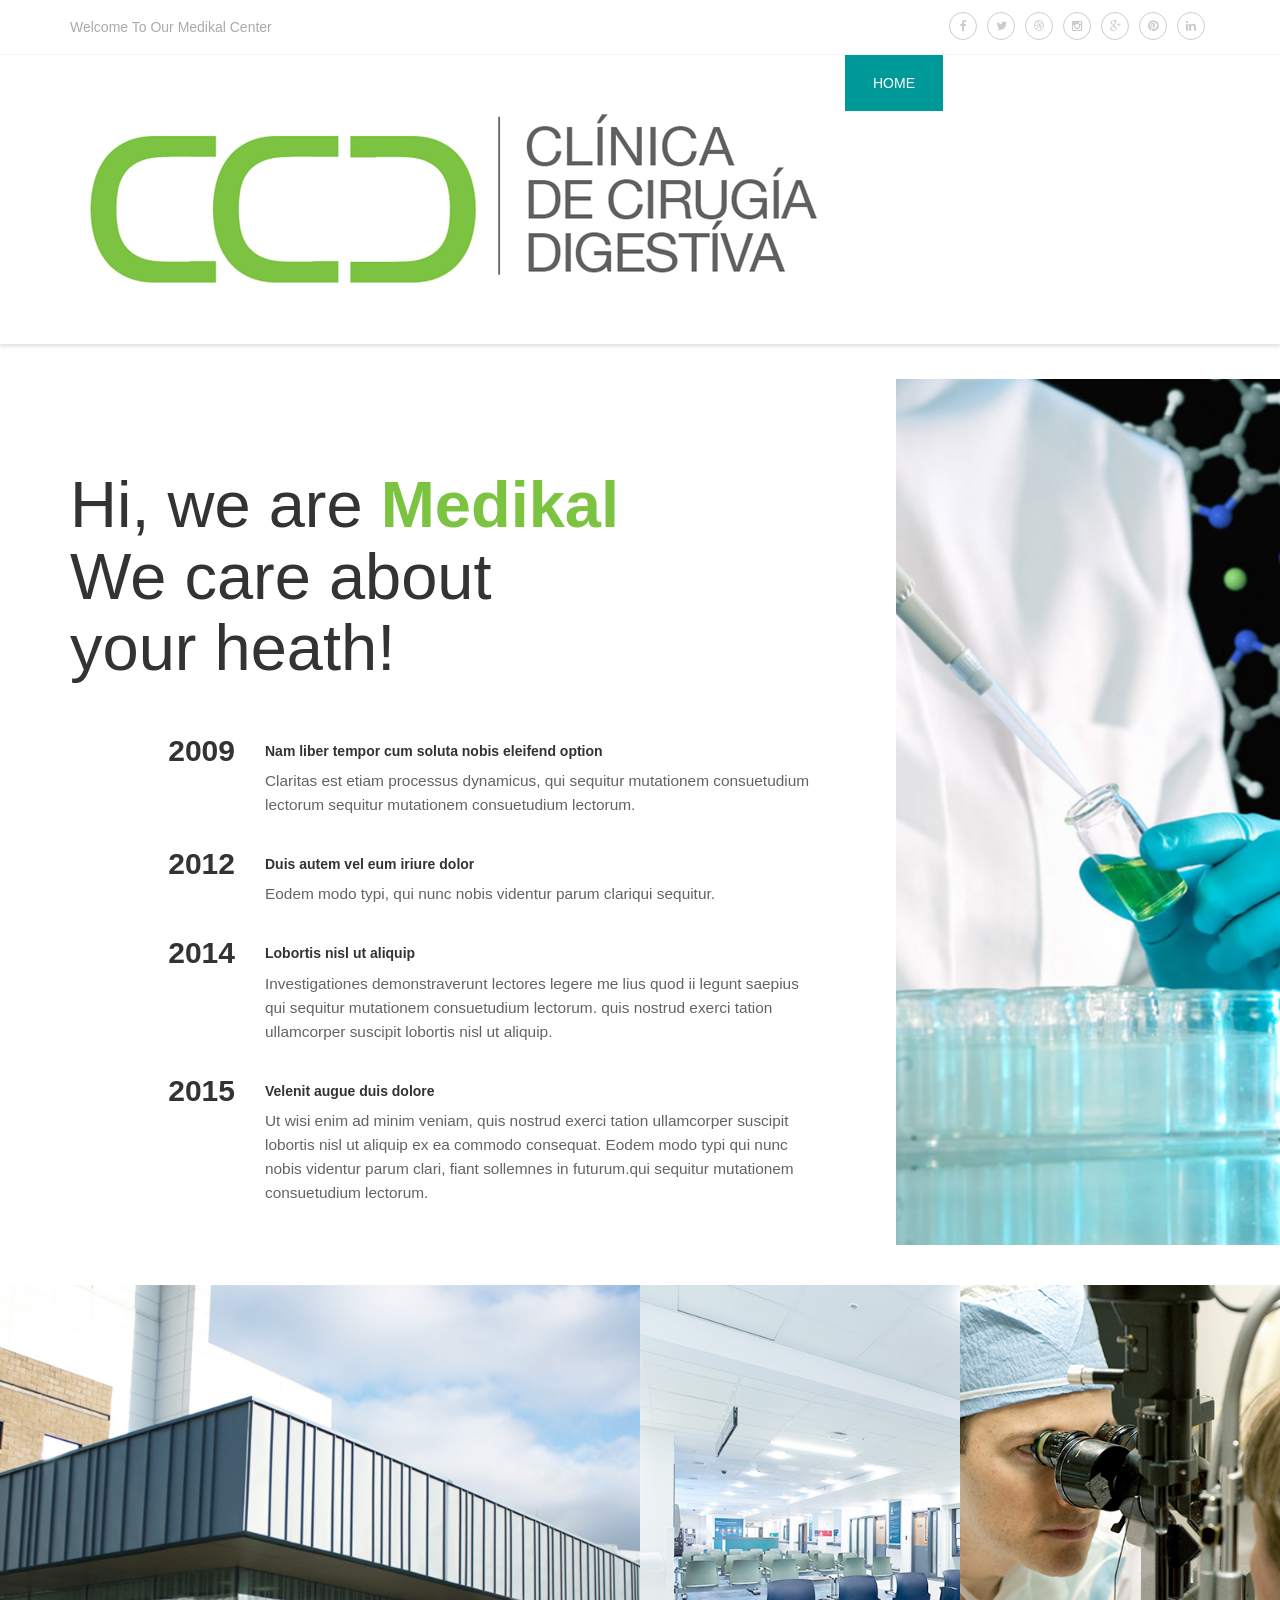
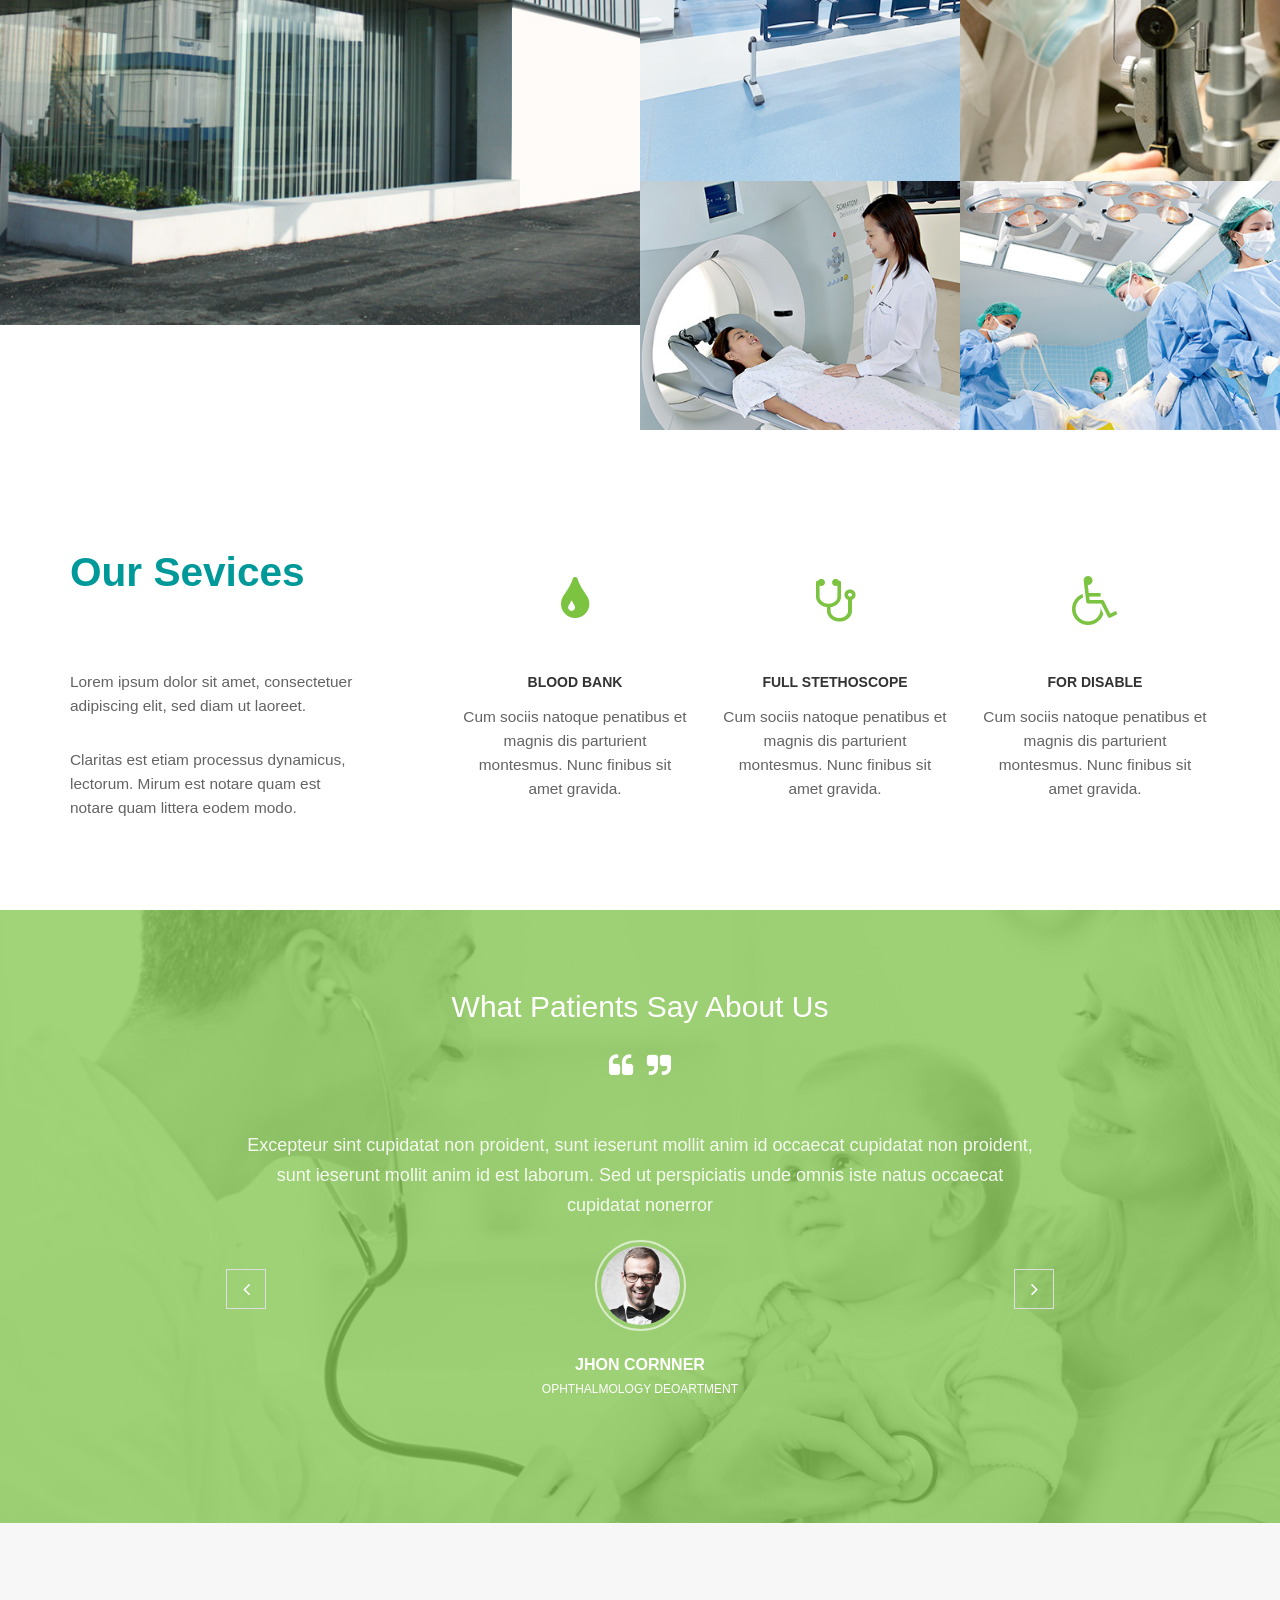
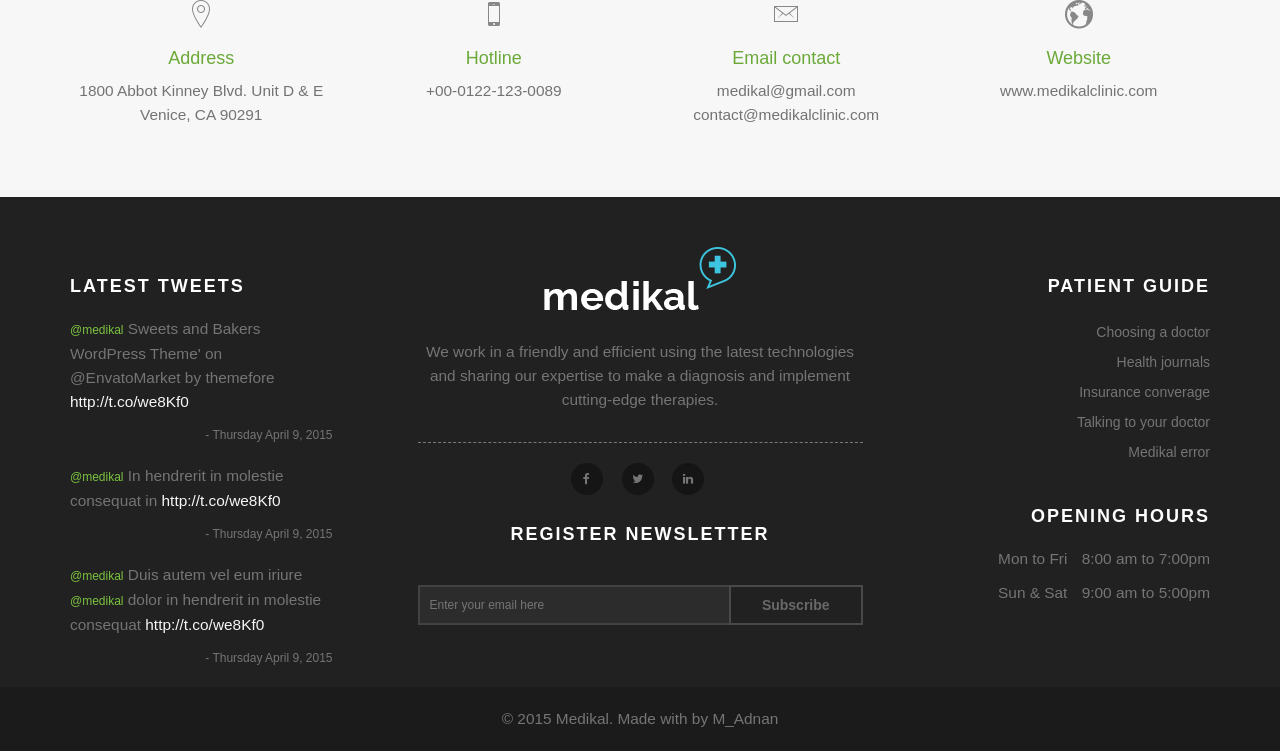
<file: 02-about-us.html>
<!DOCTYPE html>
<html lang="en">
<head>
<meta charset="utf-8">
<meta name="viewport" content="width=device-width, initial-scale=1">
<title>Medikal - Health Care &amp; Medical HTML5 Template</title>
<meta name="keywords" content="HTML5,CSS3,HTML,Template,Multi-Purpose,M_Adnan,Corporate Theme,Medikal,Health Care,Medikal - Health Care & Medical HTML5 Template">
<meta name="description" content="Medikal - Health Care & Medical HTML5 Template">
<meta name="author" content="M_Adnan">

<!-- FONTS ONLINE -->
<link href='http://fonts.googleapis.com/css?family=Raleway:500,600,700,100,800,900,400,200,300' rel='stylesheet' type='text/css'>

<!--MAIN STYLE-->
<link href="css/bootstrap.min.css" rel="stylesheet" type="text/css">
<link href="css/main.css" rel="stylesheet" type="text/css">
<link href="css/style.css" rel="stylesheet" type="text/css">
<link href="css/responsive.css" rel="stylesheet" type="text/css">
<link href="css/animate.css" rel="stylesheet" type="text/css">
<link href="css/font-awesome.min.css" rel="stylesheet" type="text/css">
<link href="css/ionicons.min.css" rel="stylesheet" type="text/css">

<!-- HTML5 Shim and Respond.js IE8 support of HTML5 elements and media queries -->
<!-- WARNING: Respond.js doesn't work if you view the page via file:// -->
<!--[if lt IE 9]>
    <script src="https://oss.maxcdn.com/libs/html5shiv/3.7.0/html5shiv.js"></script>
    <script src="https://oss.maxcdn.com/libs/respond.js/1.4.2/respond.min.js"></script>
<![endif]-->

</head>
<body>

<!-- Page Wrap ===========================================-->
<div id="wrap"> 
  

  <!-- TOP BAR ===========================================-->
  <div class="top-bar light">
    <div class="container">
      <ul class="pull-left">
        <li><a href="index.html">Welcome To Our Medikal Center</a></li>
      </ul>
      
      <!-- SOCIAL ICONS ===========================================-->
      <ul class="social_icons">
        <li class="facebook"><a href="#."><i class="fa fa-facebook"></i> </a></li>
        <li class="twitter"><a href="#."><i class="fa fa-twitter"></i> </a></li>
        <li class="dribbble"><a href="#."><i class="fa fa-dribbble"></i> </a></li>
        <li class="instagram"><a href="#."><i class="fa fa-instagram"></i> </a></li>
        <li class="googleplus"><a href="#."><i class="fa fa-google-plus"></i> </a></li>
        <li class="pinterest"><a href="#."><i class="fa fa-pinterest"></i> </a></li>
        <li class="linkedin"><a href="#."><i class="fa fa-linkedin"></i> </a></li>
      </ul>
    </div>
  </div>
  <!-- HEADER ===========================================-->
  <header> 
    <div class="container">
    <!--======= LOGO =========-->
    <div class="logo"> <a href="index.html"><img src="images/logo.png" alt="" ></a> </div>
    
    <!--======= NAVIGATION =========-->
      <nav class="webimenu"> 
        <!-- MENU BUTTON RESPONSIVE -->
        <div class="menu-toggle"> <i class="fa fa-bars"> </i> </div>
        <ul class="ownmenu">
          <li class="active"><a href="index.html">Home</a>
            <ul class="dropdown animated-3s fadeIn">
              <li><a href="index.html">Home</a></li>
              <li><a href="index-1.html">Home Slider</a></li>
              <li><a href="index-2.html">Home 2</a></li>
              <li><a href="index-header.html">header 1</a></li>
            </ul>
          </li>
          <li><a href="02-about-us.html">About us </a>
            <ul class="dropdown animated-3s fadeIn">
              <li><a href="02-about-us.html">About</a></li>
              <li><a href="02-about-us-1.html">About 2</a></li>
            </ul>
          </li>
          <li><a href="services.html">SERVICES </a>
            <ul class="dropdown animated-3s fadeIn">
              <li><a href="services.html">SERVICES</a></li>
              <li><a href="services-1.html">SERVICES 2</a></li>
            </ul>
          </li>
          <li><a href="03-department.html">Department </a> </li>
          <li><a href="05-doctors.html">Gallery </a>
            <ul class="dropdown animated-3s fadeIn">
              <li><a href="gallery.html">GALLERY</a></li>
              <li><a href="gallery-2-col.html">GALLERY 2 col</a></li>
              <li><a href="gallery-3-col.html">GALLERY 3 col</a></li>
              <li><a href="gallery-4-col.html">GALLERY 4 col</a></li>
            </ul>
          </li>
          <li><a href="index.html">Pages</a> 
            <!--======= MEGA MENU =========-->
            <ul class="megamenu full-width animated-3s fadeIn">
              <li class="row nav-post">
                <div class="col-sm-6 boder-da-r">
                  <ul>
                    <li><a href="index.html">Home</a></li>
                    <li><a href="index-1.html">Home Slider</a></li>
                    <li><a href="index-2.html">Home 2</a></li>
                    <li><a href="index-header.html">header 1</a></li>
                    <li><a href="appointment.html">Appointment</a></li>
                    <li><a href="02-about-us.html">About</a></li>
                    <li><a href="02-about-us-1.html">About 2</a></li>
                    <li><a href="services.html">SERVICES</a></li>
                    <li><a href="services-1.html">SERVICES 2</a></li>
                    <li><a href="03-department.html">Department</a></li>
                    <li><a href="04-department-detail.html">Department Detail</a></li>
                    <li><a href="team.html">TEAM</a></li>
                    <li><a href="05-doctors.html">Doctors</a></li>
                    <li><a href="05-doctors-1.html">Doctors 2</a></li>
                  </ul>
                </div>
                <div class="col-sm-6">
                  <ul>
                    <li><a href="gallery.html">GALLERY</a></li>
                    <li><a href="gallery-2-col.html">GALLERY 2 col</a></li>
                    <li><a href="gallery-3-col.html">GALLERY 3 col</a></li>
                    <li><a href="gallery-4-col.html">GALLERY 4 col</a></li>
                    <li><a href="07-timetable.html">Timetable</a></li>
                    <li><a href="08-blog.html">Blog</a></li>
                    <li><a href="09-blog-single.html">Blog Single</a></li>
                    <li><a href="10-shop.html">Shop</a></li>
                    <li><a href="11-product-detail.html">Product Detail</a></li>
                    <li><a href="12-contact.html">Contact</a></li>
                    <li><a href="shortcodes.html">Shortcodes</a></li>
                    <li><a href="coming-soon.html">Coming Soon</a></li>
                    <li><a href="404.html">404</a></li>
                  </ul>
                </div>
              </li>
            </ul>
          </li>
          <li><a href="12-contact.html">Contact</a> </li>
        </ul>
      </nav>
    </div>
  </header>
  
  <!--======= CONTENT =========-->
  <div class="content fix-nav-space"> 
    
    <!--======= ABOUT US =========-->
    <div class="about-us"> 
      
      <!--======= TIME LINE SECTION =========-->
      <div class="time-line-sec">
        <div class="container">
          <div class="row"> 
            
            <!-- Text Section -->
            <div class="col-md-8">
              <h2>Hi, we are <span>Medikal</span> We care about
                your heath!</h2>
              
              <!-- Timeline Start -->
              <ul class="time-line">
                
                <!-- 2009 -->
                <li class="row">
                  <div class="col-xs-3 text-right">
                    <h3>2009</h3>
                  </div>
                  <div class="col-xs-9">
                    <h6>Nam liber tempor cum soluta nobis eleifend option</h6>
                    <p>Claritas est etiam processus dynamicus, qui sequitur mutationem consuetudium lectorum sequitur mutationem consuetudium lectorum. </p>
                  </div>
                </li>
                
                <!-- 2012 -->
                <li class="row">
                  <div class="col-xs-3 text-right">
                    <h3>2012</h3>
                  </div>
                  <div class="col-xs-9">
                    <h6>Duis autem vel eum iriure dolor </h6>
                    <p>Eodem modo typi, qui nunc nobis videntur parum clariqui sequitur. </p>
                  </div>
                </li>
                
                <!-- 2014 -->
                <li class="row">
                  <div class="col-xs-3 text-right">
                    <h3>2014</h3>
                  </div>
                  <div class="col-xs-9">
                    <h6>Lobortis nisl ut aliquip </h6>
                    <p>Investigationes demonstraverunt lectores legere me lius quod ii legunt saepius qui sequitur mutationem consuetudium lectorum. quis nostrud exerci tation ullamcorper suscipit lobortis nisl ut aliquip.</p>
                  </div>
                </li>
                
                <!-- 2015 -->
                <li class="row">
                  <div class="col-xs-3 text-right">
                    <h3>2015</h3>
                  </div>
                  <div class="col-xs-9">
                    <h6>Velenit augue duis dolore </h6>
                    <p>Ut wisi enim ad minim veniam, quis nostrud exerci tation ullamcorper suscipit lobortis nisl ut aliquip ex ea commodo consequat. Eodem modo typi  qui nunc nobis videntur parum clari, fiant sollemnes in futurum.qui sequitur mutationem consuetudium lectorum. </p>
                  </div>
                </li>
              </ul>
            </div>
          </div>
        </div>
      </div>
    </div>
    
    <!--======= Gallery =========-->
    <section class="gallery">
      <div id="container">
        <ul>
          <!-- Item 1 -->
          <li class="col-sm-6 item-mas"> 
            <!-- Image --> 
            <img class="img-responsive" src="images/gallery-img-1.jpg" alt=""> 
            <!-- Image Hove -->
            <div class="over-gallery"> 
              <!-- Hove Details -->
              <div class="details">
                <h4>Emergency department</h4>
                <p>Nam liber tempor cum soluta </p>
              </div>
            </div>
          </li>
          
          <!-- Item 2 -->
          <li class="col-sm-3 item-mas"> <img class="img-responsive" src="images/gallery-img-2.jpg" alt=""> 
            <!-- Image Hove -->
            <div class="over-gallery"> 
              <!-- Hove Details -->
              <div class="details">
                <h4>Emergency department</h4>
                <p>Nam liber tempor cum soluta </p>
              </div>
            </div>
          </li>
          <!-- Item 3 -->
          <li class="col-sm-3 item-mas"> <img class="img-responsive" src="images/gallery-img-3.jpg" alt=""> 
            <!-- Image Hove -->
            <div class="over-gallery"> 
              <!-- Hove Details -->
              <div class="details">
                <h4>Emergency department</h4>
                <p>Nam liber tempor cum soluta </p>
              </div>
            </div>
          </li>

          <!-- Item 4 -->
          <li class="col-sm-3 item-mas"> <img class="img-responsive" src="images/gallery-img-4.jpg" alt=""> 
            <!-- Image Hove -->
            <div class="over-gallery"> 
              <!-- Hove Details -->
              <div class="details">
                <h4>Emergency department</h4>
                <p>Nam liber tempor cum soluta </p>
              </div>
            </div>
          </li>
          <!-- Item 5 -->
          <li class="col-sm-3 item-mas"> <img class="img-responsive" src="images/gallery-img-5.jpg" alt=""> 
            <!-- Image Hove -->
            <div class="over-gallery"> 
              <!-- Hove Details -->
              <div class="details">
                <h4>Emergency department</h4>
                <p>Nam liber tempor cum soluta </p>
              </div>
            </div>
          </li>
       
        </ul>
      </div>
    </section>
    
    <!--======= Our Services =========-->
    <div id="services" class="services-about">
      <div class="container">
        <div class="row"> 
          
          <!-- Tittle -->
          <div class="col-lg-4 padding-r-80">
            <div class="tittle">
              <h2>Our Sevices</h2>
            </div>
            <p>Lorem ipsum dolor sit amet, consectetuer adipiscing elit, sed diam ut laoreet.</p>
            <br>
            <p>Claritas est etiam processus dynamicus,  lectorum. Mirum est notare quam est notare quam littera eodem modo.</p>
          </div>
          
          <!--======= founder sliders =========-->
          <div class="col-lg-8">
            <div class="services-slide"> 
              
              <!-- Slider 1 -->
              <div class="slide sec-ser"> <i class="fa fa-tint"></i>
                <h6>Blood Bank</h6>
                <p>Cum sociis natoque penatibus et magnis dis parturient montesmus. Nunc finibus sit amet gravida. </p>
              </div>
              
              <!-- Slider 2 -->
              <div class="slide sec-ser"> <i class="fa fa-stethoscope"></i>
                <h6>Full Stethoscope</h6>
                <p>Cum sociis natoque penatibus et magnis dis parturient montesmus. Nunc finibus sit amet gravida. </p>
              </div>
              
              <!-- Slider 2 -->
              <div class="slide sec-ser"> <i class="fa fa-wheelchair"></i>
                <h6>For Disable</h6>
                <p>Cum sociis natoque penatibus et magnis dis parturient montesmus. Nunc finibus sit amet gravida. </p>
              </div>
              
              <!-- Slider 2 -->
              <div class="slide sec-ser"> <i class="fa fa-heartbeat"></i>
                <h6>Heart Specialest</h6>
                <p>Cum sociis natoque penatibus et magnis dis parturient montesmus. Nunc finibus sit amet gravida. </p>
              </div>
              
              <!-- Slider 2 -->
              <div class="slide sec-ser"> <i class="fa fa-user-md"></i>
                <h6>Exprienced Doctors</h6>
                <p>Cum sociis natoque penatibus et magnis dis parturient montesmus. Nunc finibus sit amet gravida. </p>
              </div>
            </div>
          </div>
        </div>
      </div>
    </div>
    
    <!--======= TESTIMONILAS =========-->
    <section id="prople-says">
      <div class="overlay">
        <div class="container"> 
          
          <!--======= TITTLE =========-->
          <div class="tittle tittle-2 ">
            <h3>what patients say about us</h3>
          </div>
          <div class="qou"> <i class="fa fa-quote-left"></i> <i class="fa fa-quote-right"></i> </div>
          <div class="testi">
            <div class="testi-slide">
              <div class="item">
                <p>Excepteur sint cupidatat non proident, sunt ieserunt mollit anim id occaecat cupidatat non proident, sunt ieserunt mollit anim id est laborum. Sed ut perspiciatis unde omnis iste natus occaecat cupidatat nonerror</p>
                <div class="avatar"><img src="images/avatar-1.jpg" alt="" ></div>
                <h5>JHON CORNNER</h5>
                <span>Ophthalmology DEOARTMENT</span> </div>
              <div class="item">
                <p>Excepteur sint cupidatat non proident, sunt ieserunt mollit anim id occaecat cupidatat non proident, sunt ieserunt mollit anim id est laborum. Sed ut perspiciatis est laborum. Sed ut perspiciatis unde omnis iste natus occaecat cupidatat nonerror</p>
                <div class="avatar"><img src="images/avatar-2.jpg" alt="" ></div>
                <h5>CORNNER JHON </h5>
                <span>DENTAL DEOARTMENT</span> </div>
            </div>
          </div>
        </div>
      </div>
    </section>
    
    <!--======= Contact Info =========-->
    <section class="contact-info">
      <div class="container"> 
        
        <!--Address-->
        <ul class="row">
          <li class="col-md-3"> <i class="ion-ios-location-outline"></i>
            <h5>Address</h5>
            <p>1800 Abbot Kinney Blvd. Unit D & E
              Venice, CA 90291</p>
          </li>
          
          <!-- Hot line -->
          <li class="col-md-3"> <i class="ion-iphone"></i>
            <h5>Hotline</h5>
            <p>+00-0122-123-0089</p>
          </li>
          
          <!--Email Contact-->
          <li class="col-md-3"> <i class="ion-ios-email-outline"></i>
            <h5>Email contact</h5>
            <p>medikal@gmail.com</p>
            <p> contact@medikalclinic.com</p>
          </li>
          
          <!--Website-->
          <li class="col-md-3"> <i class="ion-earth"></i>
            <h5>Website</h5>
            <p>www.medikalclinic.com </p>
          </li>
        </ul>
      </div>
    </section>
  </div>
  
  <!--======= FOOTER =========-->
  <footer>
    <div class="container"> 
      
      <!-- Row -->
      <div class="row"> 
        
        <!-- Latest Tweet -->
        <div class="col-md-3">
          <div class="latest-tweet">
            <h5>Latest tweets</h5>
            <ul>
              
              <!--Tweet 1 -->
              <li>
                <p><span>@medikal</span> Sweets and Bakers 
                  WordPress Theme' on @EnvatoMarket by themefore<a href="#."> http://t.co/we8Kf0</a></p>
                <span class="date"> - Thursday April 9, 2015</span> </li>
              
              <!--Tweet 2 -->
              <li>
                <p><span>@medikal</span> In hendrerit in molestie consequat in <a href="#."> http://t.co/we8Kf0</a></p>
                <span class="date"> - Thursday April 9, 2015</span> </li>
              
              <!--Tweet 3 -->
              <li>
                <p><span>@medikal</span> Duis autem vel eum iriure <span>@medikal</span> dolor in hendrerit in molestie consequat <a href="#."> http://t.co/we8Kf0</a></p>
                <span class="date"> - Thursday April 9, 2015</span> </li>
            </ul>
          </div>
        </div>
        
        <!-- About Us -->
        <div class="col-md-6">
          <div class="small-info"> <img src="images/logo-white.png" alt="">
            <p>We work in a friendly and efficient using the latest technologies and sharing our expertise to make a diagnosis and implement cutting-edge therapies.</p>
            <ul class="social_icons">
              <li class="facebook"><a href="#."><i class="fa fa-facebook"></i> </a></li>
              <li class="twitter"><a href="#."><i class="fa fa-twitter"></i> </a></li>
              <li class="linkedin"><a href="#."><i class="fa fa-linkedin"></i> </a></li>
            </ul>
            
            <!-- News Letter -->
            <h5>register newsletter</h5>
            <form>
              <input type="email" placeholder="Enter your email here" required>
              <button type="submit"> Subscribe</button>
            </form>
          </div>
        </div>
        
        <!-- Patient Guide -->
        <div class="col-md-3">
          <div class="links text-right">
            <h5>Patient Guide</h5>
            <ul>
              <li><a href="#."> Choosing a doctor</a></li>
              <li><a href="#."> Health journals</a></li>
              <li><a href="#."> Insurance converage</a></li>
              <li><a href="#."> Talking to your doctor</a></li>
              <li><a href="#."> Medikal error</a></li>
            </ul>
            
            <!-- Timing -->
            <div class="timing">
              <h5>opening hours</h5>
              <p>Mon to Fri <span> 8:00 am to 7:00pm</span></p>
              <p>Sun & Sat <span>9:00 am to 5:00pm</span></p>
            </div>
          </div>
        </div>
      </div>
    </div>
    
    <!-- Rights -->
    <div class="rights">
      <p>© 2015 Medikal. Made with by M_Adnan </p>
    </div>
  </footer>
</div>
<!-- Wrap End --> 
<script src="js/jquery-1.11.0.min.js"></script> 
<script src="js/bootstrap.min.js"></script> 
<script src="js/own-menu.js"></script> 
<script src="js/owl.carousel.min.js"></script> 
<script src="js/jquery.superslides.js"></script> 
<script src="js/masonry.pkgd.min.js"></script> 
<script src="js/jquery.stellar.min.js"></script> 
<script src="js/jquery-ui-1.10.3.custom.js"></script> 
<script src="js/jquery.magnific-popup.min.js"></script> 
<script src="js/jquery.isotope.min.js"></script> 
<script src="js/jquery.flexslider-min.js"></script> 
<script src="js/appointment.js"></script> 
<script src="js/jquery.downCount.js"></script>
<script src="js/counter.js"></script> 
<script src="js/main.js"></script>
</body>
</html>
</file>
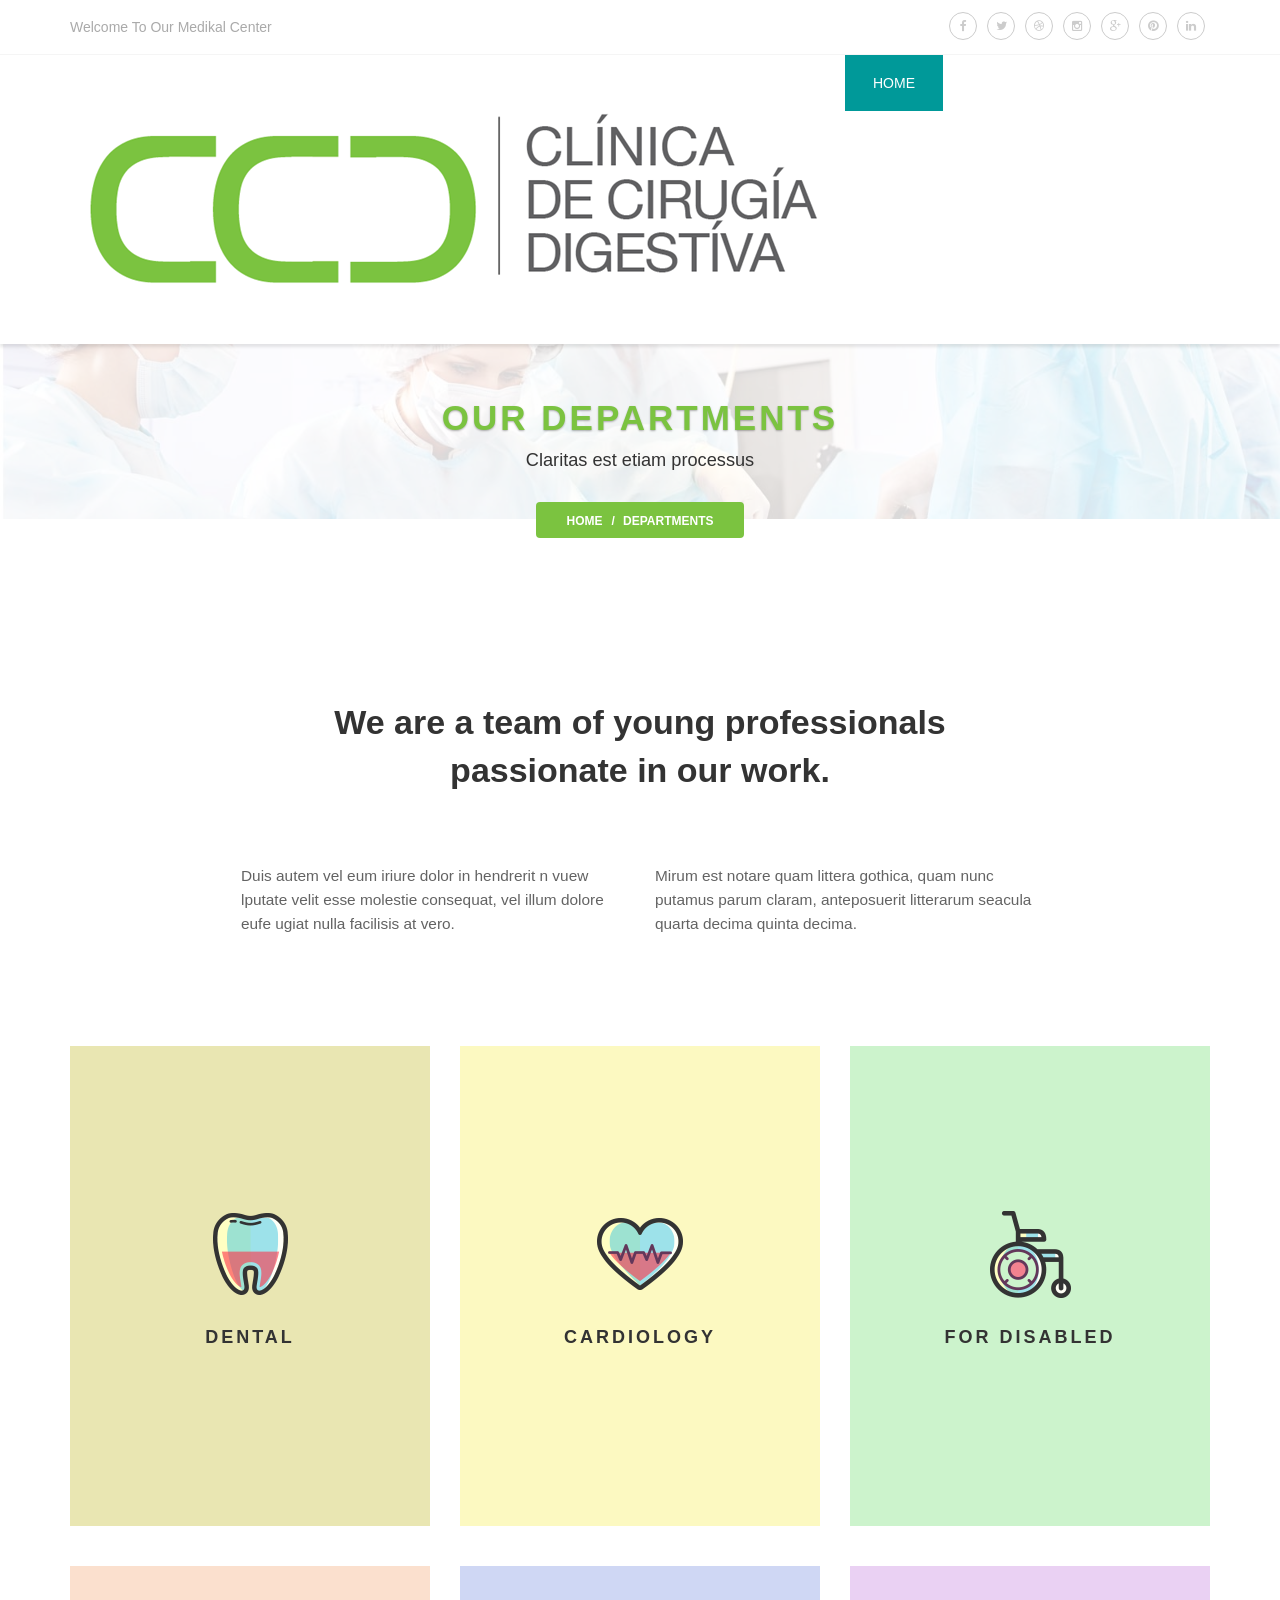
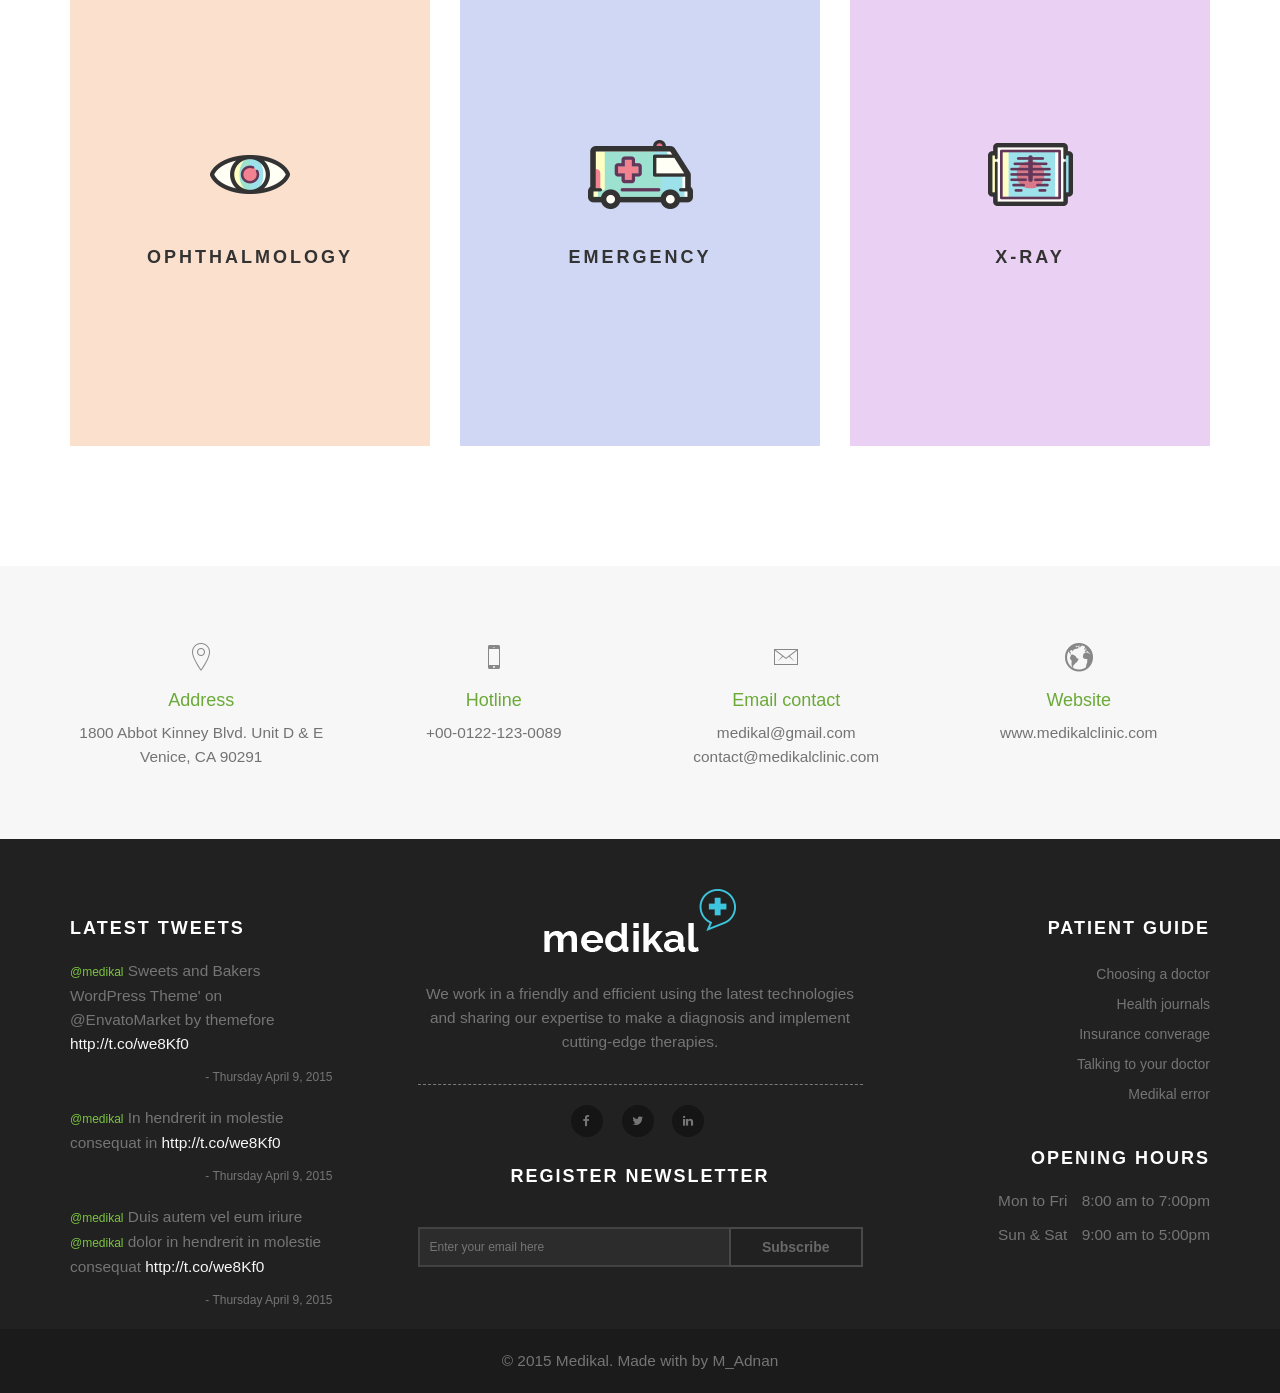
<file: 03-department.html>
<!DOCTYPE html>
<html lang="en">
<head>
<meta charset="utf-8">
<meta name="viewport" content="width=device-width, initial-scale=1">
<title>Medikal - Health Care &amp; Medical HTML5 Template</title>
<meta name="keywords" content="HTML5,CSS3,HTML,Template,Multi-Purpose,M_Adnan,Corporate Theme,Medikal,Health Care,Medikal - Health Care & Medical HTML5 Template">
<meta name="description" content="Medikal - Health Care & Medical HTML5 Template">
<meta name="author" content="M_Adnan">

<!-- FONTS ONLINE -->
<link href='http://fonts.googleapis.com/css?family=Raleway:500,600,700,100,800,900,400,200,300' rel='stylesheet' type='text/css'>

<!--MAIN STYLE-->
<link href="css/bootstrap.min.css" rel="stylesheet" type="text/css">
<link href="css/main.css" rel="stylesheet" type="text/css">
<link href="css/style.css" rel="stylesheet" type="text/css">
<link href="css/responsive.css" rel="stylesheet" type="text/css">
<link href="css/animate.css" rel="stylesheet" type="text/css">
<link href="css/font-awesome.min.css" rel="stylesheet" type="text/css">
<link href="css/ionicons.min.css" rel="stylesheet" type="text/css">

<!-- HTML5 Shim and Respond.js IE8 support of HTML5 elements and media queries -->
<!-- WARNING: Respond.js doesn't work if you view the page via file:// -->
<!--[if lt IE 9]>
    <script src="https://oss.maxcdn.com/libs/html5shiv/3.7.0/html5shiv.js"></script>
    <script src="https://oss.maxcdn.com/libs/respond.js/1.4.2/respond.min.js"></script>
<![endif]-->

</head>
<body>

<!-- Page Wrap ===========================================-->
<div id="wrap"> 
  
  <!-- TOP BAR ===========================================-->
  <div class="top-bar light">
    <div class="container">
      <ul class="pull-left">
        <li><a href="index.html">Welcome To Our Medikal Center</a></li>
      </ul>
      
      <!-- SOCIAL ICONS ===========================================-->
      <ul class="social_icons">
        <li class="facebook"><a href="#."><i class="fa fa-facebook"></i> </a></li>
        <li class="twitter"><a href="#."><i class="fa fa-twitter"></i> </a></li>
        <li class="dribbble"><a href="#."><i class="fa fa-dribbble"></i> </a></li>
        <li class="instagram"><a href="#."><i class="fa fa-instagram"></i> </a></li>
        <li class="googleplus"><a href="#."><i class="fa fa-google-plus"></i> </a></li>
        <li class="pinterest"><a href="#."><i class="fa fa-pinterest"></i> </a></li>
        <li class="linkedin"><a href="#."><i class="fa fa-linkedin"></i> </a></li>
      </ul>
    </div>
  </div>
  <!-- HEADER ===========================================-->
  <header> 
    <div class="container">
    <!--======= LOGO =========-->
    <div class="logo"> <a href="index.html"><img src="images/logo.png" alt="" ></a> </div>
    
    <!--======= NAVIGATION =========-->
      <nav class="webimenu"> 
        <!-- MENU BUTTON RESPONSIVE -->
        <div class="menu-toggle"> <i class="fa fa-bars"> </i> </div>
        <ul class="ownmenu">
          <li class="active"><a href="index.html">Home</a>
            <ul class="dropdown animated-3s fadeIn">
              <li><a href="index.html">Home</a></li>
              <li><a href="index-1.html">Home Slider</a></li>
              <li><a href="index-2.html">Home 2</a></li>
              <li><a href="index-header.html">header 1</a></li>
            </ul>
          </li>
          <li><a href="02-about-us.html">About us </a>
            <ul class="dropdown animated-3s fadeIn">
              <li><a href="02-about-us.html">About</a></li>
              <li><a href="02-about-us-1.html">About 2</a></li>
            </ul>
          </li>
          <li><a href="services.html">SERVICES </a>
            <ul class="dropdown animated-3s fadeIn">
              <li><a href="services.html">SERVICES</a></li>
              <li><a href="services-1.html">SERVICES 2</a></li>
            </ul>
          </li>
          <li><a href="03-department.html">Department </a> </li>
          <li><a href="05-doctors.html">Gallery </a>
            <ul class="dropdown animated-3s fadeIn">
              <li><a href="gallery.html">GALLERY</a></li>
              <li><a href="gallery-2-col.html">GALLERY 2 col</a></li>
              <li><a href="gallery-3-col.html">GALLERY 3 col</a></li>
              <li><a href="gallery-4-col.html">GALLERY 4 col</a></li>
            </ul>
          </li>
          <li><a href="index.html">Pages</a> 
            <!--======= MEGA MENU =========-->
            <ul class="megamenu full-width animated-3s fadeIn">
              <li class="row nav-post">
                <div class="col-sm-6 boder-da-r">
                  <ul>
                    <li><a href="index.html">Home</a></li>
                    <li><a href="index-1.html">Home Slider</a></li>
                    <li><a href="index-2.html">Home 2</a></li>
                    <li><a href="index-header.html">header 1</a></li>
                    <li><a href="appointment.html">Appointment</a></li>
                    <li><a href="02-about-us.html">About</a></li>
                    <li><a href="02-about-us-1.html">About 2</a></li>
                    <li><a href="services.html">SERVICES</a></li>
                    <li><a href="services-1.html">SERVICES 2</a></li>
                    <li><a href="03-department.html">Department</a></li>
                    <li><a href="04-department-detail.html">Department Detail</a></li>
                    <li><a href="team.html">TEAM</a></li>
                    <li><a href="05-doctors.html">Doctors</a></li>
                    <li><a href="05-doctors-1.html">Doctors 2</a></li>
                  </ul>
                </div>
                <div class="col-sm-6">
                  <ul>
                    <li><a href="gallery.html">GALLERY</a></li>
                    <li><a href="gallery-2-col.html">GALLERY 2 col</a></li>
                    <li><a href="gallery-3-col.html">GALLERY 3 col</a></li>
                    <li><a href="gallery-4-col.html">GALLERY 4 col</a></li>
                    <li><a href="07-timetable.html">Timetable</a></li>
                    <li><a href="08-blog.html">Blog</a></li>
                    <li><a href="09-blog-single.html">Blog Single</a></li>
                    <li><a href="10-shop.html">Shop</a></li>
                    <li><a href="11-product-detail.html">Product Detail</a></li>
                    <li><a href="12-contact.html">Contact</a></li>
                    <li><a href="shortcodes.html">Shortcodes</a></li>
                    <li><a href="coming-soon.html">Coming Soon</a></li>
                    <li><a href="404.html">404</a></li>
                  </ul>
                </div>
              </li>
            </ul>
          </li>
          <li><a href="12-contact.html">Contact</a> </li>
        </ul>
      </nav>
    </div>
  </header>
  
  <!--======= CONTENT =========-->
  <div class="content fix-nav-space"> 
    
    <!--======= SUB BANNER =========-->
    <section class="sub-banner" data-stellar-background-ratio="0.5">
      <div class="overlay">
        <div class="container">
          <h3>Our departments</h3>
          <p>Claritas est etiam processus</p>

          <!--======= Breadcrumbs =========-->
          <ol class="breadcrumb">
            <li><a href="#">Home</a></li>
            <li class="active">Departments</li>
          </ol>
        </div>
      </div>
    </section>
    
    <!--======= INTRO =========-->
    <section class="intro">
      <div class="container">
        <div class="intro-in"> 
          <!--Tittle-->
          <div class="tittle">
            <h3>We are a team of young 
              professionals passionate in our work.</h3>
          </div>
          
          <!--Text Section-->
          <ul class="row">
            <li class="col-md-6">
              <p>Duis autem vel eum iriure dolor in hendrerit n vuew lputate velit esse molestie consequat, vel illum dolore eufe ugiat nulla facilisis at vero.</p>
            </li>
            <li class="col-md-6">
              <p>Mirum est notare quam littera gothica, quam nunc putamus parum claram, anteposuerit litterarum seacula quarta decima quinta decima. </p>
            </li>
          </ul>
        </div>
      </div>
    </section>
    
    <!--======= DEPARTMENT SECTION =========-->
    <section class="depart-sec">
      <div class="container"> 
        
        <!-- ROW -->
        <ul class="row">
          
          <!-- DENTAL -->
          <li class="col-sm-4">
            <div class="in-dert"> <img src="images/icon-1.png" alt="">
              <h5>dental</h5>
              
              <!-- Hover Info -->
              <div class="over-depart"> <img src="images/icon-1.png" alt="">
                <h5>dental</h5>
                <p> Claritas est etiam processus dynamicus, qui sequ itur mutationem consuetudium lectorum notare quam littera.</p>
                <a href="#.">View more <i class="fa fa-arrow-circle-o-right"></i></a> </div>
            </div>
          </li>
          
          <!-- Cardiology -->
          <li class="col-sm-4">
            <div class="in-dert"> <img src="images/icon-2.png" alt="">
              <h5>Cardiology</h5>
              
              <!-- Hover Info -->
              <div class="over-depart"> <img src="images/icon-2.png" alt="">
                <h5>Cardiology</h5>
                <p> Claritas est etiam processus dynamicus, qui sequ itur mutationem consuetudium lectorum notare quam littera.</p>
                <a href="#.">View more <i class="fa fa-arrow-circle-o-right"></i></a> </div>
            </div>
          </li>
          
          <!-- For disabled -->
          <li class="col-sm-4">
            <div class="in-dert"> <img src="images/icon-3.png" alt="">
              <h5>For disabled</h5>
              
              <!-- Hover Info -->
              <div class="over-depart"> <img src="images/icon-3.png" alt="">
                <h5>For disabled</h5>
                <p> Claritas est etiam processus dynamicus, qui sequ itur mutationem consuetudium lectorum notare quam littera.</p>
                <a href="#.">View more <i class="fa fa-arrow-circle-o-right"></i></a> </div>
            </div>
          </li>
          
          <!-- Ophthalmology -->
          <li class="col-sm-4">
            <div class="in-dert"> <img src="images/icon-4.png" alt="">
              <h5>Ophthalmology</h5>
              
              <!-- Hover Info -->
              <div class="over-depart"> <img src="images/icon-4.png" alt="">
                <h5>Ophthalmology</h5>
                <p> Claritas est etiam processus dynamicus, qui sequ itur mutationem consuetudium lectorum notare quam littera.</p>
                <a href="#.">View more <i class="fa fa-arrow-circle-o-right"></i></a> </div>
            </div>
          </li>
          
          <!-- Emergency -->
          <li class="col-sm-4">
            <div class="in-dert"> <img src="images/icon-5.png" alt="">
              <h5>Emergency</h5>
              
              <!-- Hover Info -->
              <div class="over-depart"> <img src="images/icon-5.png" alt="">
                <h5>Emergency</h5>
                <p> Claritas est etiam processus dynamicus, qui sequ itur mutationem consuetudium lectorum notare quam littera.</p>
                <a href="#.">View more <i class="fa fa-arrow-circle-o-right"></i></a> </div>
            </div>
          </li>
          
          <!-- x-ray -->
          <li class="col-sm-4">
            <div class="in-dert"> <img src="images/icon-6.png" alt="">
              <h5>x-ray</h5>
              
              <!-- Hover Info -->
              <div class="over-depart"> <img src="images/icon-6.png" alt="">
                <h5>x-ray</h5>
                <p> Claritas est etiam processus dynamicus, qui sequ itur mutationem consuetudium lectorum notare quam littera.</p>
                <a href="#.">View more <i class="fa fa-arrow-circle-o-right"></i></a> </div>
            </div>
          </li>
        </ul>
      </div>
    </section>
    
    <!--======= Contact Info =========-->
    <section class="contact-info">
      <div class="container"> 
        
        <!--Address-->
        <ul class="row">
          <li class="col-md-3"> <i class="ion-ios-location-outline"></i>
            <h5>Address</h5>
            <p>1800 Abbot Kinney Blvd. Unit D & E
              Venice, CA 90291</p>
          </li>
          
          <!-- Hot line -->
          <li class="col-md-3"> <i class="ion-iphone"></i>
            <h5>Hotline</h5>
            <p>+00-0122-123-0089</p>
          </li>
          
          <!--Email Contact-->
          <li class="col-md-3"> <i class="ion-ios-email-outline"></i>
            <h5>Email contact</h5>
            <p>medikal@gmail.com</p>
            <p> contact@medikalclinic.com</p>
          </li>
          
          <!--Website-->
          <li class="col-md-3"> <i class="ion-earth"></i>
            <h5>Website</h5>
            <p>www.medikalclinic.com </p>
          </li>
        </ul>
      </div>
    </section>
  </div>
  
  <!--======= FOOTER =========-->
  <footer>
    <div class="container"> 
      
      <!-- Row -->
      <div class="row"> 
        
        <!-- Latest Tweet -->
        <div class="col-md-3">
          <div class="latest-tweet">
            <h5>Latest tweets</h5>
            <ul>
              
              <!--Tweet 1 -->
              <li>
                <p><span>@medikal</span> Sweets and Bakers 
                  WordPress Theme' on @EnvatoMarket by themefore<a href="#."> http://t.co/we8Kf0</a></p>
                <span class="date"> - Thursday April 9, 2015</span> </li>
              
              <!--Tweet 2 -->
              <li>
                <p><span>@medikal</span> In hendrerit in molestie consequat in <a href="#."> http://t.co/we8Kf0</a></p>
                <span class="date"> - Thursday April 9, 2015</span> </li>
              
              <!--Tweet 3 -->
              <li>
                <p><span>@medikal</span> Duis autem vel eum iriure <span>@medikal</span> dolor in hendrerit in molestie consequat <a href="#."> http://t.co/we8Kf0</a></p>
                <span class="date"> - Thursday April 9, 2015</span> </li>
            </ul>
          </div>
        </div>
        
        <!-- About Us -->
        <div class="col-md-6">
          <div class="small-info"> <img src="images/logo-white.png" alt="">
            <p>We work in a friendly and efficient using the latest technologies and sharing our expertise to make a diagnosis and implement cutting-edge therapies.</p>
            <ul class="social_icons">
              <li class="facebook"><a href="#."><i class="fa fa-facebook"></i> </a></li>
              <li class="twitter"><a href="#."><i class="fa fa-twitter"></i> </a></li>
              <li class="linkedin"><a href="#."><i class="fa fa-linkedin"></i> </a></li>
            </ul>
            
            <!-- News Letter -->
            <h5>register newsletter</h5>
            <form>
              <input type="email" placeholder="Enter your email here" required>
              <button type="submit"> Subscribe</button>
            </form>
          </div>
        </div>
        
        <!-- Patient Guide -->
        <div class="col-md-3">
          <div class="links text-right">
            <h5>Patient Guide</h5>
            <ul>
              <li><a href="#."> Choosing a doctor</a></li>
              <li><a href="#."> Health journals</a></li>
              <li><a href="#."> Insurance converage</a></li>
              <li><a href="#."> Talking to your doctor</a></li>
              <li><a href="#."> Medikal error</a></li>
            </ul>
            
            <!-- Timing -->
            <div class="timing">
              <h5>opening hours</h5>
              <p>Mon to Fri <span> 8:00 am to 7:00pm</span></p>
              <p>Sun & Sat <span>9:00 am to 5:00pm</span></p>
            </div>
          </div>
        </div>
      </div>
    </div>
    
    <!-- Rights -->
    <div class="rights">
      <p>© 2015 Medikal. Made with by M_Adnan </p>
    </div>
  </footer>
</div>
<!-- Wrap End --> 
<script src="js/jquery-1.11.0.min.js"></script> 
<script src="js/bootstrap.min.js"></script> 
<script src="js/own-menu.js"></script> 
<script src="js/owl.carousel.min.js"></script> 
<script src="js/jquery.superslides.js"></script> 
<script src="js/masonry.pkgd.min.js"></script> 
<script src="js/jquery.stellar.min.js"></script> 
<script src="js/jquery-ui-1.10.3.custom.js"></script> 
<script src="js/jquery.magnific-popup.min.js"></script> 
<script src="js/jquery.isotope.min.js"></script> 
<script src="js/jquery.flexslider-min.js"></script> 
<script src="js/appointment.js"></script> 
<script src="js/jquery.downCount.js"></script>
<script src="js/counter.js"></script> 
<script src="js/main.js"></script>
</body>
</html>
</file>
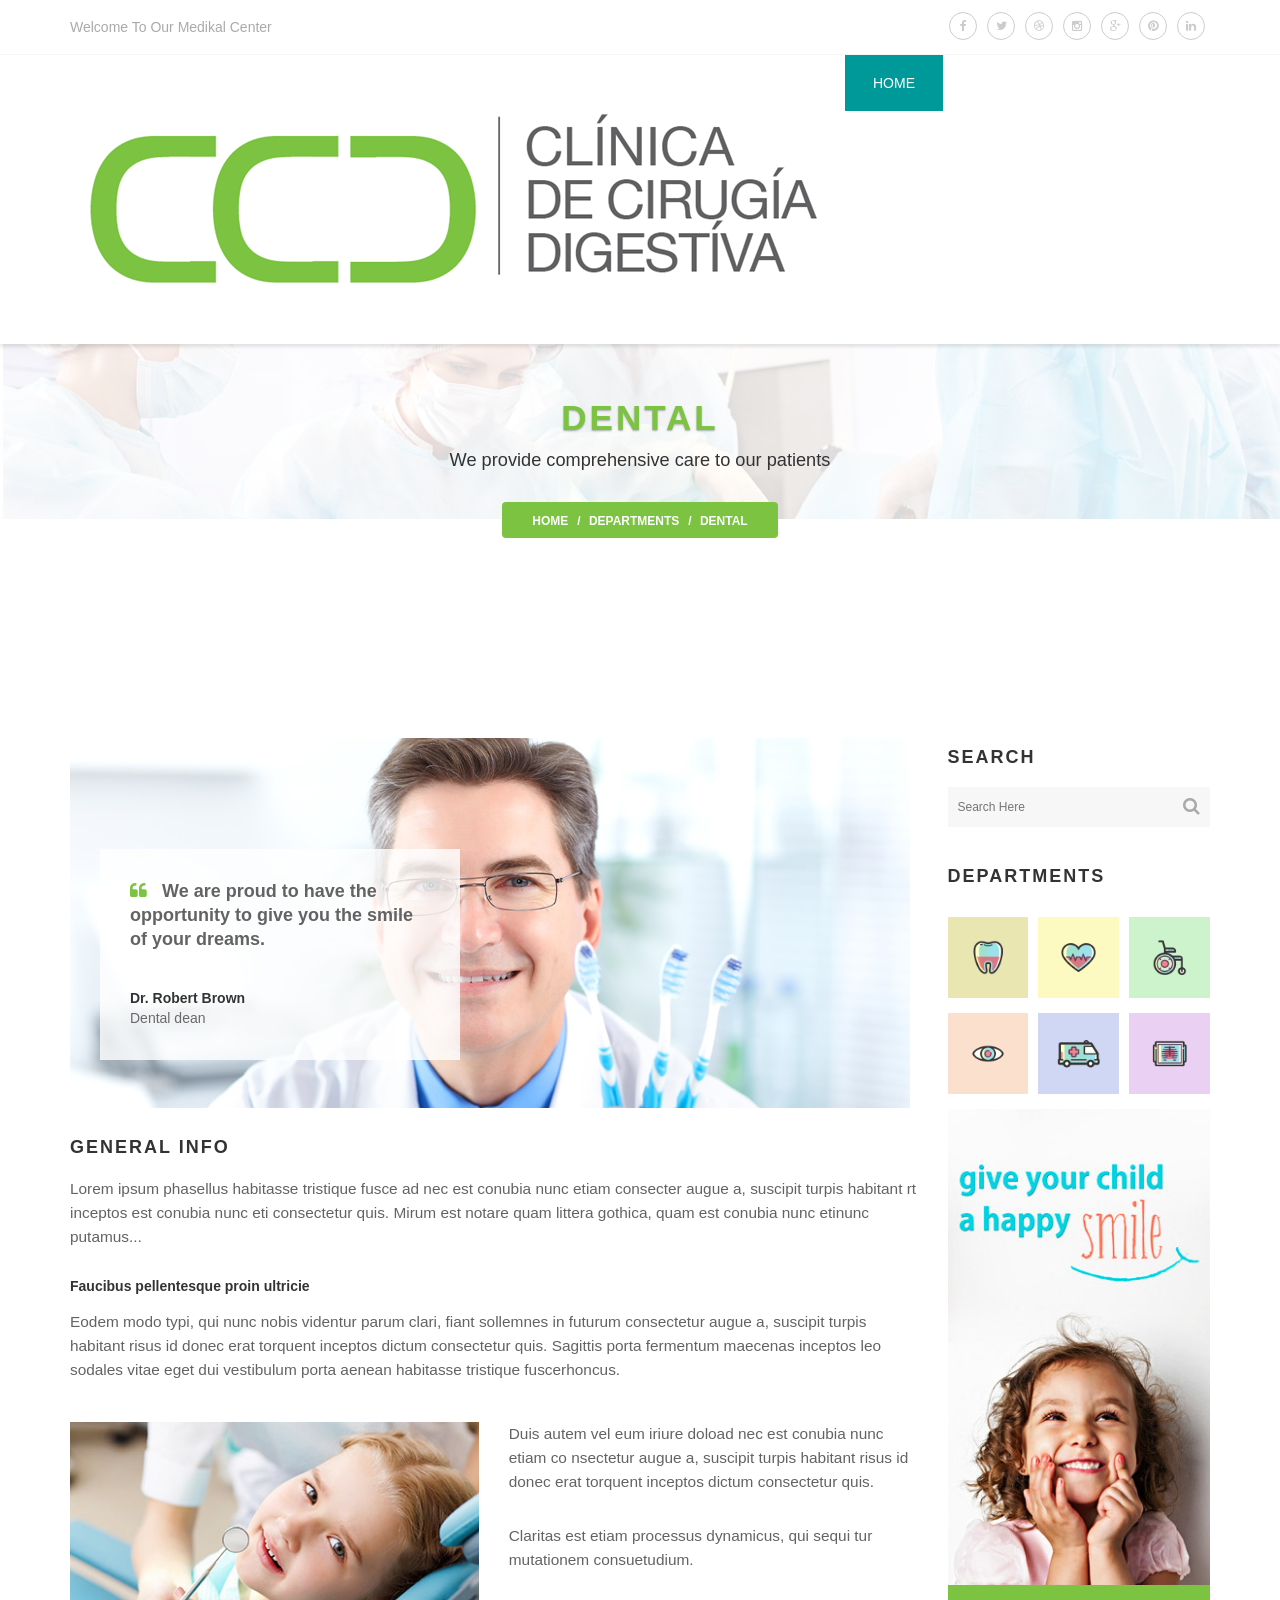
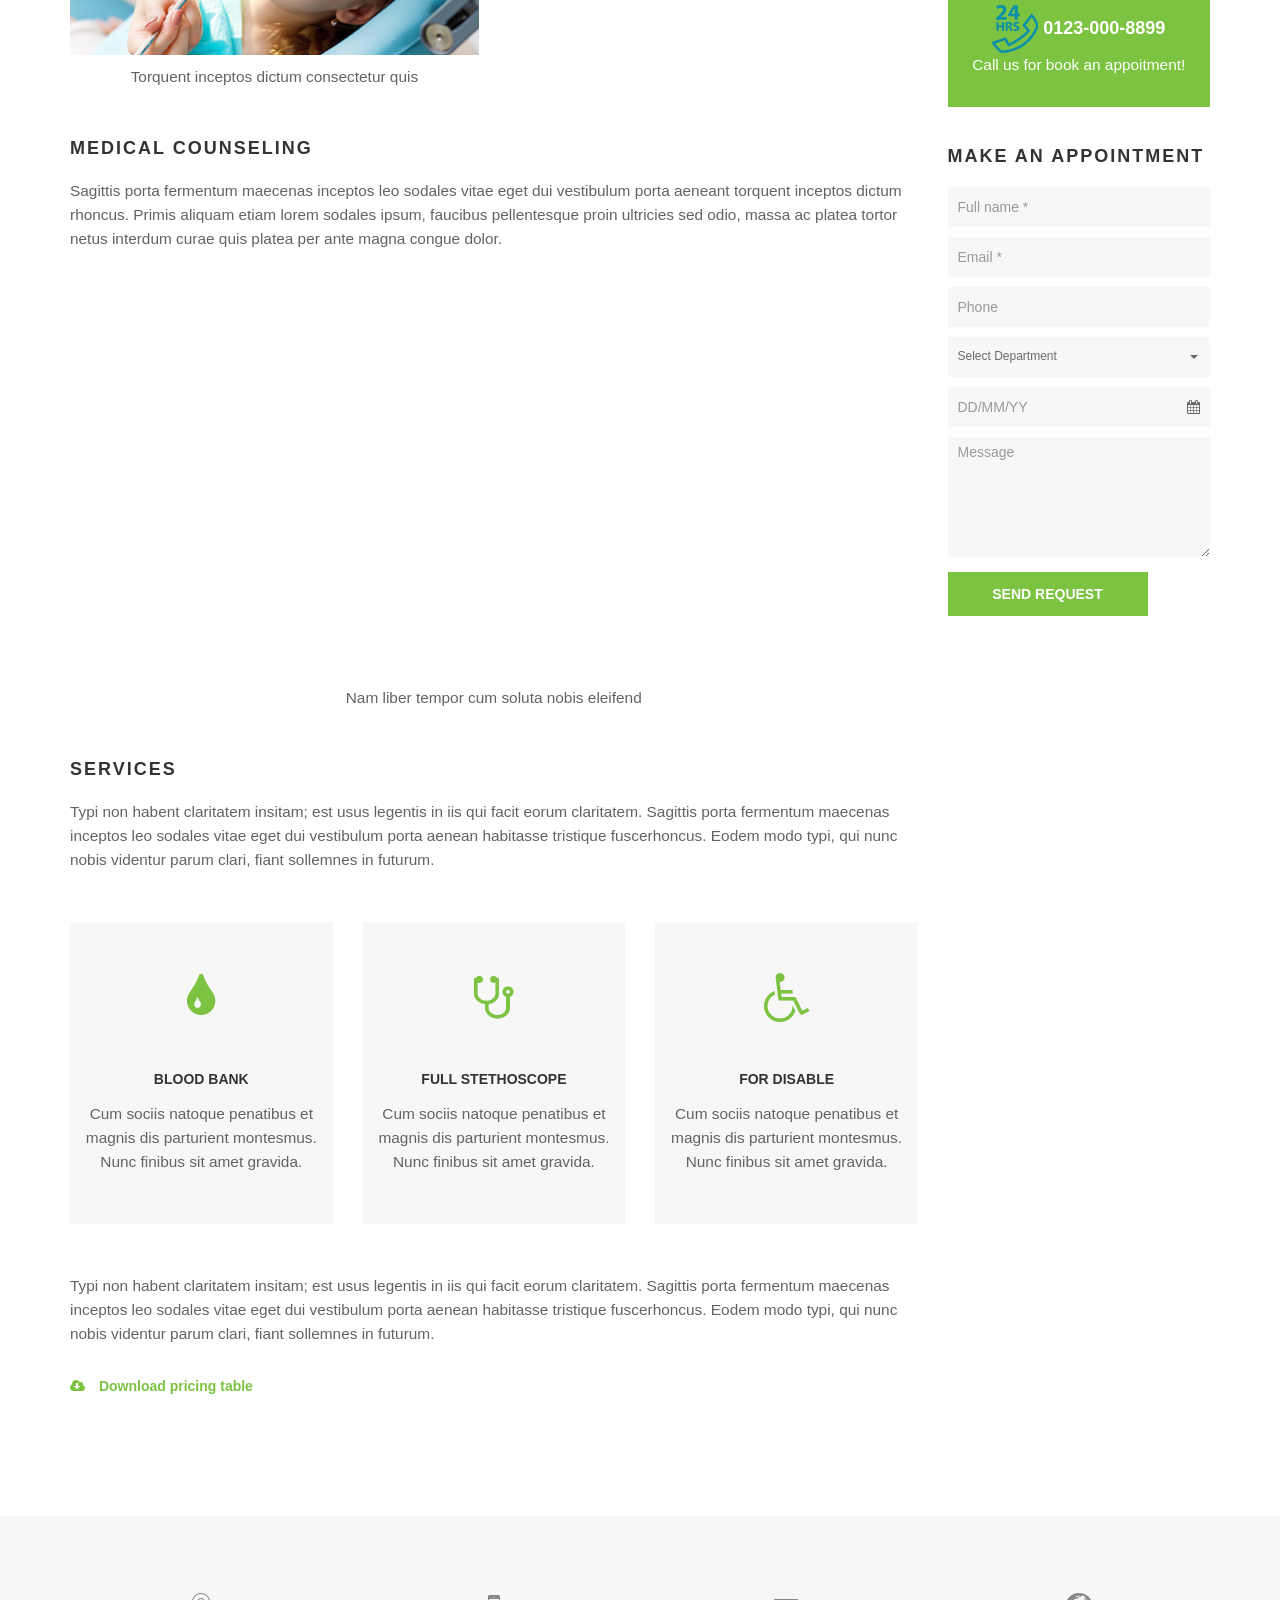
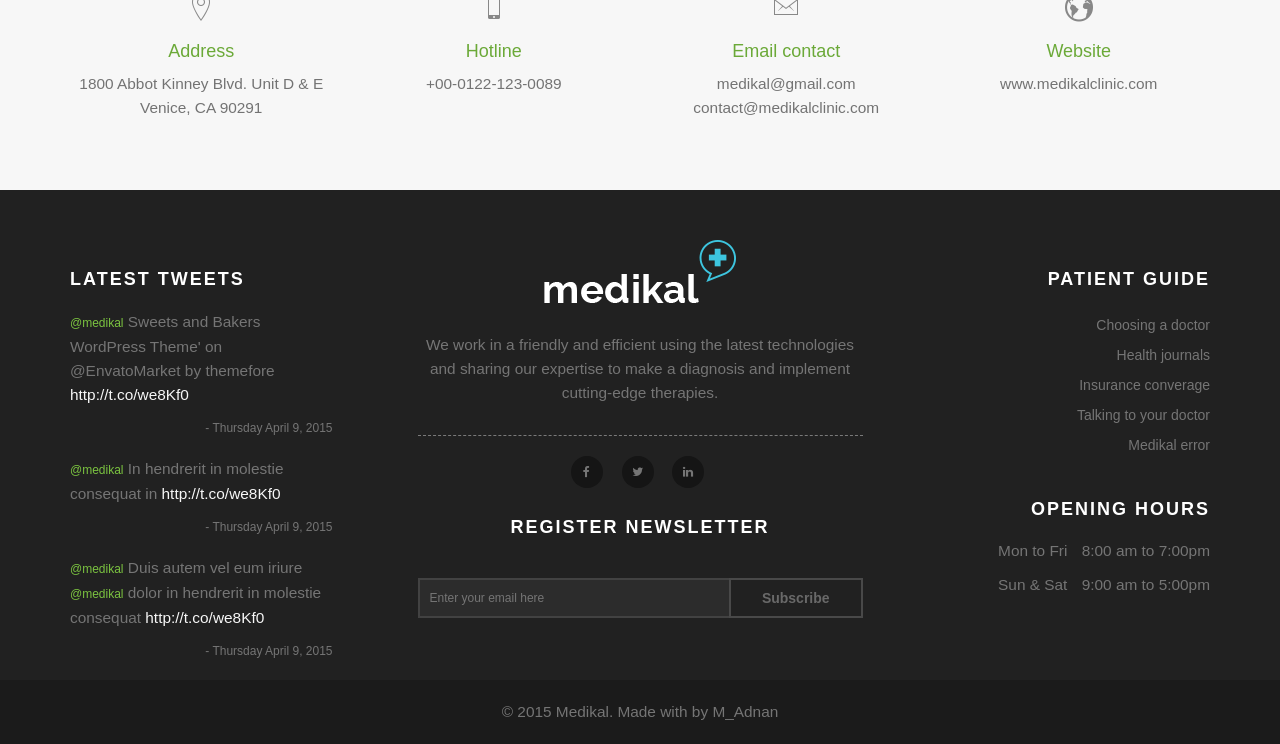
<file: 04-department-detail.html>
<!DOCTYPE html>
<html lang="en">
<head>
<meta charset="utf-8">
<meta name="viewport" content="width=device-width, initial-scale=1">
<title>Medikal - Health Care &amp; Medical HTML5 Template</title>
<meta name="keywords" content="HTML5,CSS3,HTML,Template,Multi-Purpose,M_Adnan,Corporate Theme,Medikal,Health Care,Medikal - Health Care & Medical HTML5 Template">
<meta name="description" content="Medikal - Health Care & Medical HTML5 Template">
<meta name="author" content="M_Adnan">

<!-- FONTS ONLINE -->
<link href='http://fonts.googleapis.com/css?family=Raleway:500,600,700,100,800,900,400,200,300' rel='stylesheet' type='text/css'>

<!--MAIN STYLE-->
<link href="css/bootstrap.min.css" rel="stylesheet" type="text/css">
<link href="css/main.css" rel="stylesheet" type="text/css">
<link href="css/style.css" rel="stylesheet" type="text/css">
<link href="css/responsive.css" rel="stylesheet" type="text/css">
<link href="css/animate.css" rel="stylesheet" type="text/css">
<link href="css/font-awesome.min.css" rel="stylesheet" type="text/css">
<link href="css/ionicons.min.css" rel="stylesheet" type="text/css">

<!-- HTML5 Shim and Respond.js IE8 support of HTML5 elements and media queries -->
<!-- WARNING: Respond.js doesn't work if you view the page via file:// -->
<!--[if lt IE 9]>
    <script src="https://oss.maxcdn.com/libs/html5shiv/3.7.0/html5shiv.js"></script>
    <script src="https://oss.maxcdn.com/libs/respond.js/1.4.2/respond.min.js"></script>
<![endif]-->

</head>
<body>

<!-- Page Wrap ===========================================-->
<div id="wrap"> 
  
  <!-- TOP BAR ===========================================-->
  <div class="top-bar light">
    <div class="container">
      <ul class="pull-left">
        <li><a href="index.html">Welcome To Our Medikal Center</a></li>
      </ul>
      
      <!-- SOCIAL ICONS ===========================================-->
      <ul class="social_icons">
        <li class="facebook"><a href="#."><i class="fa fa-facebook"></i> </a></li>
        <li class="twitter"><a href="#."><i class="fa fa-twitter"></i> </a></li>
        <li class="dribbble"><a href="#."><i class="fa fa-dribbble"></i> </a></li>
        <li class="instagram"><a href="#."><i class="fa fa-instagram"></i> </a></li>
        <li class="googleplus"><a href="#."><i class="fa fa-google-plus"></i> </a></li>
        <li class="pinterest"><a href="#."><i class="fa fa-pinterest"></i> </a></li>
        <li class="linkedin"><a href="#."><i class="fa fa-linkedin"></i> </a></li>
      </ul>
    </div>
  </div>
  <!-- HEADER ===========================================-->
  <header> 
    <div class="container">
    <!--======= LOGO =========-->
    <div class="logo"> <a href="index.html"><img src="images/logo.png" alt="" ></a> </div>
    
    <!--======= NAVIGATION =========-->
      <nav class="webimenu"> 
        <!-- MENU BUTTON RESPONSIVE -->
        <div class="menu-toggle"> <i class="fa fa-bars"> </i> </div>
        <ul class="ownmenu">
          <li class="active"><a href="index.html">Home</a>
            <ul class="dropdown animated-3s fadeIn">
              <li><a href="index.html">Home</a></li>
              <li><a href="index-1.html">Home Slider</a></li>
              <li><a href="index-2.html">Home 2</a></li>
              <li><a href="index-header.html">header 1</a></li>
            </ul>
          </li>
          <li><a href="02-about-us.html">About us </a>
            <ul class="dropdown animated-3s fadeIn">
              <li><a href="02-about-us.html">About</a></li>
              <li><a href="02-about-us-1.html">About 2</a></li>
            </ul>
          </li>
          <li><a href="services.html">SERVICES </a>
            <ul class="dropdown animated-3s fadeIn">
              <li><a href="services.html">SERVICES</a></li>
              <li><a href="services-1.html">SERVICES 2</a></li>
            </ul>
          </li>
          <li><a href="03-department.html">Department </a> </li>
          <li><a href="05-doctors.html">Gallery </a>
            <ul class="dropdown animated-3s fadeIn">
              <li><a href="gallery.html">GALLERY</a></li>
              <li><a href="gallery-2-col.html">GALLERY 2 col</a></li>
              <li><a href="gallery-3-col.html">GALLERY 3 col</a></li>
              <li><a href="gallery-4-col.html">GALLERY 4 col</a></li>
            </ul>
          </li>
          <li><a href="index.html">Pages</a> 
            <!--======= MEGA MENU =========-->
            <ul class="megamenu full-width animated-3s fadeIn">
              <li class="row nav-post">
                <div class="col-sm-6 boder-da-r">
                  <ul>
                    <li><a href="index.html">Home</a></li>
                    <li><a href="index-1.html">Home Slider</a></li>
                    <li><a href="index-2.html">Home 2</a></li>
                    <li><a href="index-header.html">header 1</a></li>
                    <li><a href="appointment.html">Appointment</a></li>
                    <li><a href="02-about-us.html">About</a></li>
                    <li><a href="02-about-us-1.html">About 2</a></li>
                    <li><a href="services.html">SERVICES</a></li>
                    <li><a href="services-1.html">SERVICES 2</a></li>
                    <li><a href="03-department.html">Department</a></li>
                    <li><a href="04-department-detail.html">Department Detail</a></li>
                    <li><a href="team.html">TEAM</a></li>
                    <li><a href="05-doctors.html">Doctors</a></li>
                    <li><a href="05-doctors-1.html">Doctors 2</a></li>
                  </ul>
                </div>
                <div class="col-sm-6">
                  <ul>
                    <li><a href="gallery.html">GALLERY</a></li>
                    <li><a href="gallery-2-col.html">GALLERY 2 col</a></li>
                    <li><a href="gallery-3-col.html">GALLERY 3 col</a></li>
                    <li><a href="gallery-4-col.html">GALLERY 4 col</a></li>
                    <li><a href="07-timetable.html">Timetable</a></li>
                    <li><a href="08-blog.html">Blog</a></li>
                    <li><a href="09-blog-single.html">Blog Single</a></li>
                    <li><a href="10-shop.html">Shop</a></li>
                    <li><a href="11-product-detail.html">Product Detail</a></li>
                    <li><a href="12-contact.html">Contact</a></li>
                    <li><a href="shortcodes.html">Shortcodes</a></li>
                    <li><a href="coming-soon.html">Coming Soon</a></li>
                    <li><a href="404.html">404</a></li>
                  </ul>
                </div>
              </li>
            </ul>
          </li>
          <li><a href="12-contact.html">Contact</a> </li>
        </ul>
      </nav>
    </div>
  </header>
  
  <!--======= CONTENT =========-->
  <div class="content fix-nav-space"> 
    
    <!--======= SUB BANNER =========-->
    <section class="sub-banner" data-stellar-background-ratio="0.5">
      <div class="overlay">
        <div class="container">
          <h3>Dental</h3>
          <p>We provide comprehensive care to our patients</p>

           <!--======= Breadcrumbs =========-->
          <ol class="breadcrumb">
            <li><a href="#">Home</a></li>
            <li><a href="#">departments</a></li>
            <li class="active">Dental</li>
          </ol>
        </div>
      </div>
    </section>
    
    <!--======= DETAIL PAGE =========-->
    <div class="dep-detail-page">
      <div class="container">
        <div class="row">
          <div class="col-sm-9"> 
            
            <!--======= Images =========-->
            <div class="img-single"> <img class="img-responsive" src="images/dental-img-1.jpg" alt="" > 
              
              <!--======= QOUTE =========-->
              <div class="qoute">
                <p><i class="fa fa-quote-left"></i> We are proud to have the 
                  opportunity to give you the smile of your dreams.</p>
                <h6>Dr. Robert Brown</h6>
                <span>Dental dean</span> </div>
            </div>
            
            <!--======= Deneral Information =========-->
            <div class="detail-sec">
              <h5>General info</h5>
              <p>Lorem ipsum phasellus habitasse tristique fusce ad nec est conubia nunc etiam consecter augue a, suscipit turpis habitant rt inceptos est conubia nunc eti consectetur quis. Mirum est notare quam littera gothica, quam est conubia nunc etinunc putamus...</p>
              <h6>Faucibus pellentesque proin ultricie</h6>
              <p>Eodem modo typi, qui nunc nobis videntur parum clari, fiant sollemnes in futurum consectetur augue a, suscipit turpis habitant risus id donec erat torquent inceptos dictum consectetur quis. Sagittis porta fermentum maecenas inceptos leo sodales vitae eget dui vestibulum porta aenean habitasse tristique fuscerhoncus.</p>
              
              <!--======= Details Sec =========-->
              <ul class="row">
                <li class="col-sm-6 text-center"> <img class="img-responsive" src="images/dental-img-2.jpg" alt="" >
                  <p>Torquent inceptos dictum consectetur quis</p>
                </li>
                <li class="col-sm-6">
                  <p>Duis autem vel eum iriure doload nec est conubia nunc etiam co nsectetur augue a, suscipit turpis habitant risus id donec erat torquent inceptos dictum consectetur quis. </p>
                  <br>
                  <p>Claritas est etiam processus dynamicus, qui sequi tur mutationem consuetudium. </p>
                </li>
              </ul>
              <h5>medical counseling</h5>
              <p>Sagittis porta fermentum maecenas inceptos leo sodales vitae eget dui vestibulum porta aeneant torquent inceptos dictum  rhoncus. Primis aliquam etiam lorem sodales ipsum, faucibus pellentesque proin ultricies sed odio, massa ac platea tortor netus interdum curae quis platea per ante magna congue dolor.</p>
              
              <!--======= VIDEO =========-->
              <div class="video">
                <iframe src="https://player.vimeo.com/video/7449107"></iframe>
                <p>Nam liber tempor cum soluta nobis eleifend</p>
              </div>
              
              <!--======= SERVICES =========-->
              <h5>Services</h5>
              <p>Typi non habent claritatem insitam; est usus legentis in iis qui facit eorum claritatem. Sagittis porta fermentum maecenas inceptos leo sodales vitae eget dui vestibulum porta aenean habitasse tristique fuscerhoncus. Eodem modo typi, qui nunc nobis videntur parum clari, fiant sollemnes in futurum.</p>
              
              <!-- Service Slider -->
              <div class="services-slide"> 
                <!-- Slider 1 -->
                <div class="slide sec-ser"> <i class="fa fa-tint"></i>
                  <h6>Blood Bank</h6>
                  <p>Cum sociis natoque penatibus et magnis dis parturient montesmus. Nunc finibus sit amet gravida. </p>
                </div>
                
                <!-- Slider 2 -->
                <div class="slide sec-ser"> <i class="fa fa-stethoscope"></i>
                  <h6>Full Stethoscope</h6>
                  <p>Cum sociis natoque penatibus et magnis dis parturient montesmus. Nunc finibus sit amet gravida. </p>
                </div>
                
                <!-- Slider 2 -->
                <div class="slide sec-ser"> <i class="fa fa-wheelchair"></i>
                  <h6>For Disable</h6>
                  <p>Cum sociis natoque penatibus et magnis dis parturient montesmus. Nunc finibus sit amet gravida. </p>
                </div>
                
                <!-- Slider 2 -->
                <div class="slide sec-ser"> <i class="fa fa-heartbeat"></i>
                  <h6>Heart Specialest</h6>
                  <p>Cum sociis natoque penatibus et magnis dis parturient montesmus. Nunc finibus sit amet gravida. </p>
                </div>
                
                <!-- Slider 2 -->
                <div class="slide sec-ser"> <i class="fa fa-user-md"></i>
                  <h6>experienced doctors</h6>
                  <p>Cum sociis natoque penatibus et magnis dis parturient montesmus. Nunc finibus sit amet gravida. </p>
                </div>
              </div>
              <p>Typi non habent claritatem insitam; est usus legentis in iis qui facit eorum claritatem. Sagittis porta fermentum maecenas inceptos leo sodales vitae eget dui vestibulum porta aenean habitasse tristique fuscerhoncus. Eodem modo typi, qui nunc nobis videntur parum clari, fiant sollemnes in futurum. </p>
              <a href="#." class="downlod"><i class="fa fa-cloud-download"></i> Download pricing table</a> </div>
          </div>
          
          <!--======= SIDE BAR =========-->
          <div class="col-sm-3">
            <div class="side-bar"> 
              
              <!--======= SEARCH =========-->
              <div class="search">
                <h5>SEARCH</h5>
                <input type="search" placeholder="Search Here">
                <button type="submit"><i class="fa fa-search"></i></button>
              </div>
              
              <!--======= DEPARTMENT =========-->
              <div class="dapart depart-sec margin-t-40">
                <h5>departments</h5>
                <ul class="row">
                  <li class="col-xs-4"> <a href="#." class="in-dert"> <img class="img-responsive" src="images/icon-1.png" alt=""> </a> </li>
                  <li class="col-xs-4"> <a href="#." class="in-dert"> <img class="img-responsive" src="images/icon-2.png" alt=""> </a> </li>
                  <li class="col-xs-4"> <a href="#." class="in-dert"> <img class="img-responsive" src="images/icon-3.png" alt=""> </a> </li>
                  <li class="col-xs-4"> <a href="#." class="in-dert"> <img class="img-responsive" src="images/icon-4.png" alt=""> </a> </li>
                  <li class="col-xs-4"> <a href="#." class="in-dert"> <img class="img-responsive" src="images/icon-5.png" alt=""> </a> </li>
                  <li class="col-xs-4"> <a href="#." class="in-dert"> <img class="img-responsive" src="images/icon-6.png" alt=""> </a> </li>
                </ul>
              </div>
              
              <!--======= CALL US =========-->
              <div class="add-call"> <img class="img-responsive" src="images/add-img.jpg" alt="">
                <div class="call">
                  <h5><img src="images/phone-icon.png" alt=""> 0123-000-8899</h5>
                  <p>Call us for book an appoitment!</p>
                </div>
              </div>
              
              <!--======= MAKE AN APPOINTMENT =========-->
              <div class="appointment margin-t-40">
                <h5>Make an appointment</h5>
                <form role="form" id="appointment" method="post">
                  <ul>
                    <li>
                      <input type="text" class="form-control" id="name" name="name" placeholder="Full name * ">
                    </li>
                    <li>
                      <input type="email" class="form-control" id="email" name="email" placeholder="Email * ">
                    </li>
                    <li>
                      <input type="text" class="form-control"  name="phone" id="phone" placeholder="Phone" >
                    </li>
                    <li>
                      <select class="form-control selectpicker" name="select1" id="select1">
                        <option selected>Select Department</option>
                        <option>Dental</option>
                        <option>Cardiology</option>
                        <option>For disabled</option>
                        <option>Ophthalmology</option>
                        <option>Emergency</option>
                        <option>X-ray</option>
                      </select>
                    </li>
                    <li>
                      <input type="text" name="datepicker" class="form-control" id="datepicker" placeholder="DD/MM/YY">
                      <i class="fa fa-calendar"></i> </li>
                    <li>
                      <textarea class="form-control" name="message" id="message" rows="5" placeholder="Message"></textarea>
                    </li>
                    <li>
                      <button type="submit" value="submit" class="btn" id="btn_submit">Send request</button>
                    </li>
                  </ul>
                </form>
              </div>
            </div>
          </div>
          <!-- Side bar end --> 
        </div>
      </div>
    </div>
    
    <!--======= Contact Info =========-->
    <section class="contact-info">
      <div class="container"> 
        
        <!--Address-->
        <ul class="row">
          <li class="col-md-3"> <i class="ion-ios-location-outline"></i>
            <h5>Address</h5>
            <p>1800 Abbot Kinney Blvd. Unit D & E
              Venice, CA 90291</p>
          </li>
          
          <!-- Hot line -->
          <li class="col-md-3"> <i class="ion-iphone"></i>
            <h5>Hotline</h5>
            <p>+00-0122-123-0089</p>
          </li>
          
          <!--Email Contact-->
          <li class="col-md-3"> <i class="ion-ios-email-outline"></i>
            <h5>Email contact</h5>
            <p>medikal@gmail.com</p>
            <p> contact@medikalclinic.com</p>
          </li>
          
          <!--Website-->
          <li class="col-md-3"> <i class="ion-earth"></i>
            <h5>Website</h5>
            <p>www.medikalclinic.com </p>
          </li>
        </ul>
      </div>
    </section>
  </div>
  
  <!--======= FOOTER =========-->
  <footer>
    <div class="container"> 
      
      <!-- Row -->
      <div class="row"> 
        
        <!-- Latest Tweet -->
        <div class="col-md-3">
          <div class="latest-tweet">
            <h5>Latest tweets</h5>
            <ul>
              
              <!--Tweet 1 -->
              <li>
                <p><span>@medikal</span> Sweets and Bakers 
                  WordPress Theme' on @EnvatoMarket by themefore<a href="#."> http://t.co/we8Kf0</a></p>
                <span class="date"> - Thursday April 9, 2015</span> </li>
              
              <!--Tweet 2 -->
              <li>
                <p><span>@medikal</span> In hendrerit in molestie consequat in <a href="#."> http://t.co/we8Kf0</a></p>
                <span class="date"> - Thursday April 9, 2015</span> </li>
              
              <!--Tweet 3 -->
              <li>
                <p><span>@medikal</span> Duis autem vel eum iriure <span>@medikal</span> dolor in hendrerit in molestie consequat <a href="#."> http://t.co/we8Kf0</a></p>
                <span class="date"> - Thursday April 9, 2015</span> </li>
            </ul>
          </div>
        </div>
        
        <!-- About Us -->
        <div class="col-md-6">
          <div class="small-info"> <img src="images/logo-white.png" alt="">
            <p>We work in a friendly and efficient using the latest technologies and sharing our expertise to make a diagnosis and implement cutting-edge therapies.</p>
            <ul class="social_icons">
              <li class="facebook"><a href="#."><i class="fa fa-facebook"></i> </a></li>
              <li class="twitter"><a href="#."><i class="fa fa-twitter"></i> </a></li>
              <li class="linkedin"><a href="#."><i class="fa fa-linkedin"></i> </a></li>
            </ul>
            
            <!-- News Letter -->
            <h5>register newsletter</h5>
            <form>
              <input type="email" placeholder="Enter your email here" required>
              <button type="submit"> Subscribe</button>
            </form>
          </div>
        </div>
        
        <!-- Patient Guide -->
        <div class="col-md-3">
          <div class="links text-right">
            <h5>Patient Guide</h5>
            <ul>
              <li><a href="#."> Choosing a doctor</a></li>
              <li><a href="#."> Health journals</a></li>
              <li><a href="#."> Insurance converage</a></li>
              <li><a href="#."> Talking to your doctor</a></li>
              <li><a href="#."> Medikal error</a></li>
            </ul>
            
            <!-- Timing -->
            <div class="timing">
              <h5>opening hours</h5>
              <p>Mon to Fri <span> 8:00 am to 7:00pm</span></p>
              <p>Sun & Sat <span>9:00 am to 5:00pm</span></p>
            </div>
          </div>
        </div>
      </div>
    </div>
    
    <!-- Rights -->
    <div class="rights">
      <p>© 2015 Medikal. Made with by M_Adnan </p>
    </div>
  </footer>
</div>
<!-- Wrap End --> 
<script src="js/jquery-1.11.0.min.js"></script> 
<script src="js/bootstrap.min.js"></script> 
<script src="js/own-menu.js"></script> 
<script src="js/owl.carousel.min.js"></script> 
<script src="js/jquery.superslides.js"></script> 
<script src="js/masonry.pkgd.min.js"></script> 
<script src="js/jquery.stellar.min.js"></script> 
<script src="js/jquery-ui-1.10.3.custom.js"></script> 
<script src="js/jquery.magnific-popup.min.js"></script> 
<script src="js/jquery.isotope.min.js"></script> 
<script src="js/jquery.flexslider-min.js"></script> 
<script src="js/appointment.js"></script> 
<script src="js/jquery.downCount.js"></script>
<script src="js/counter.js"></script> 
<script src="js/main.js"></script>
</body>
</html>
</file>
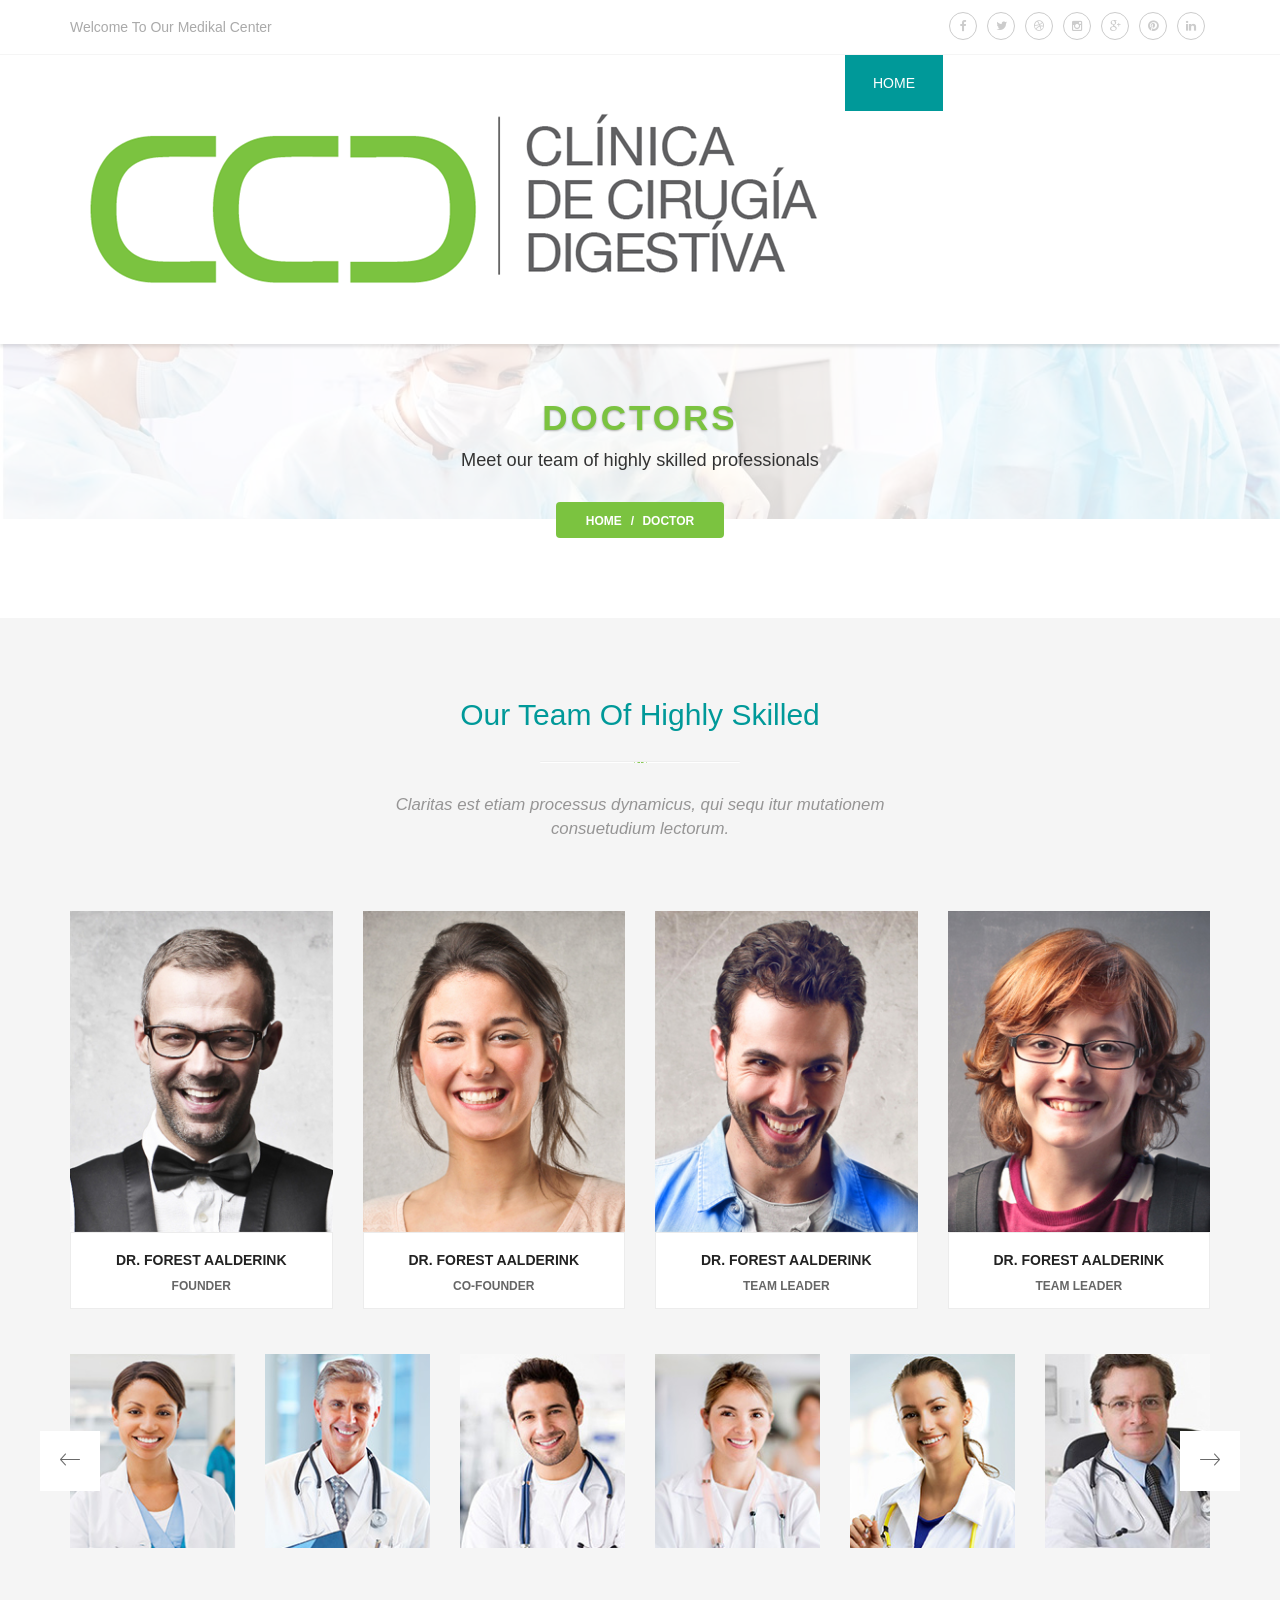
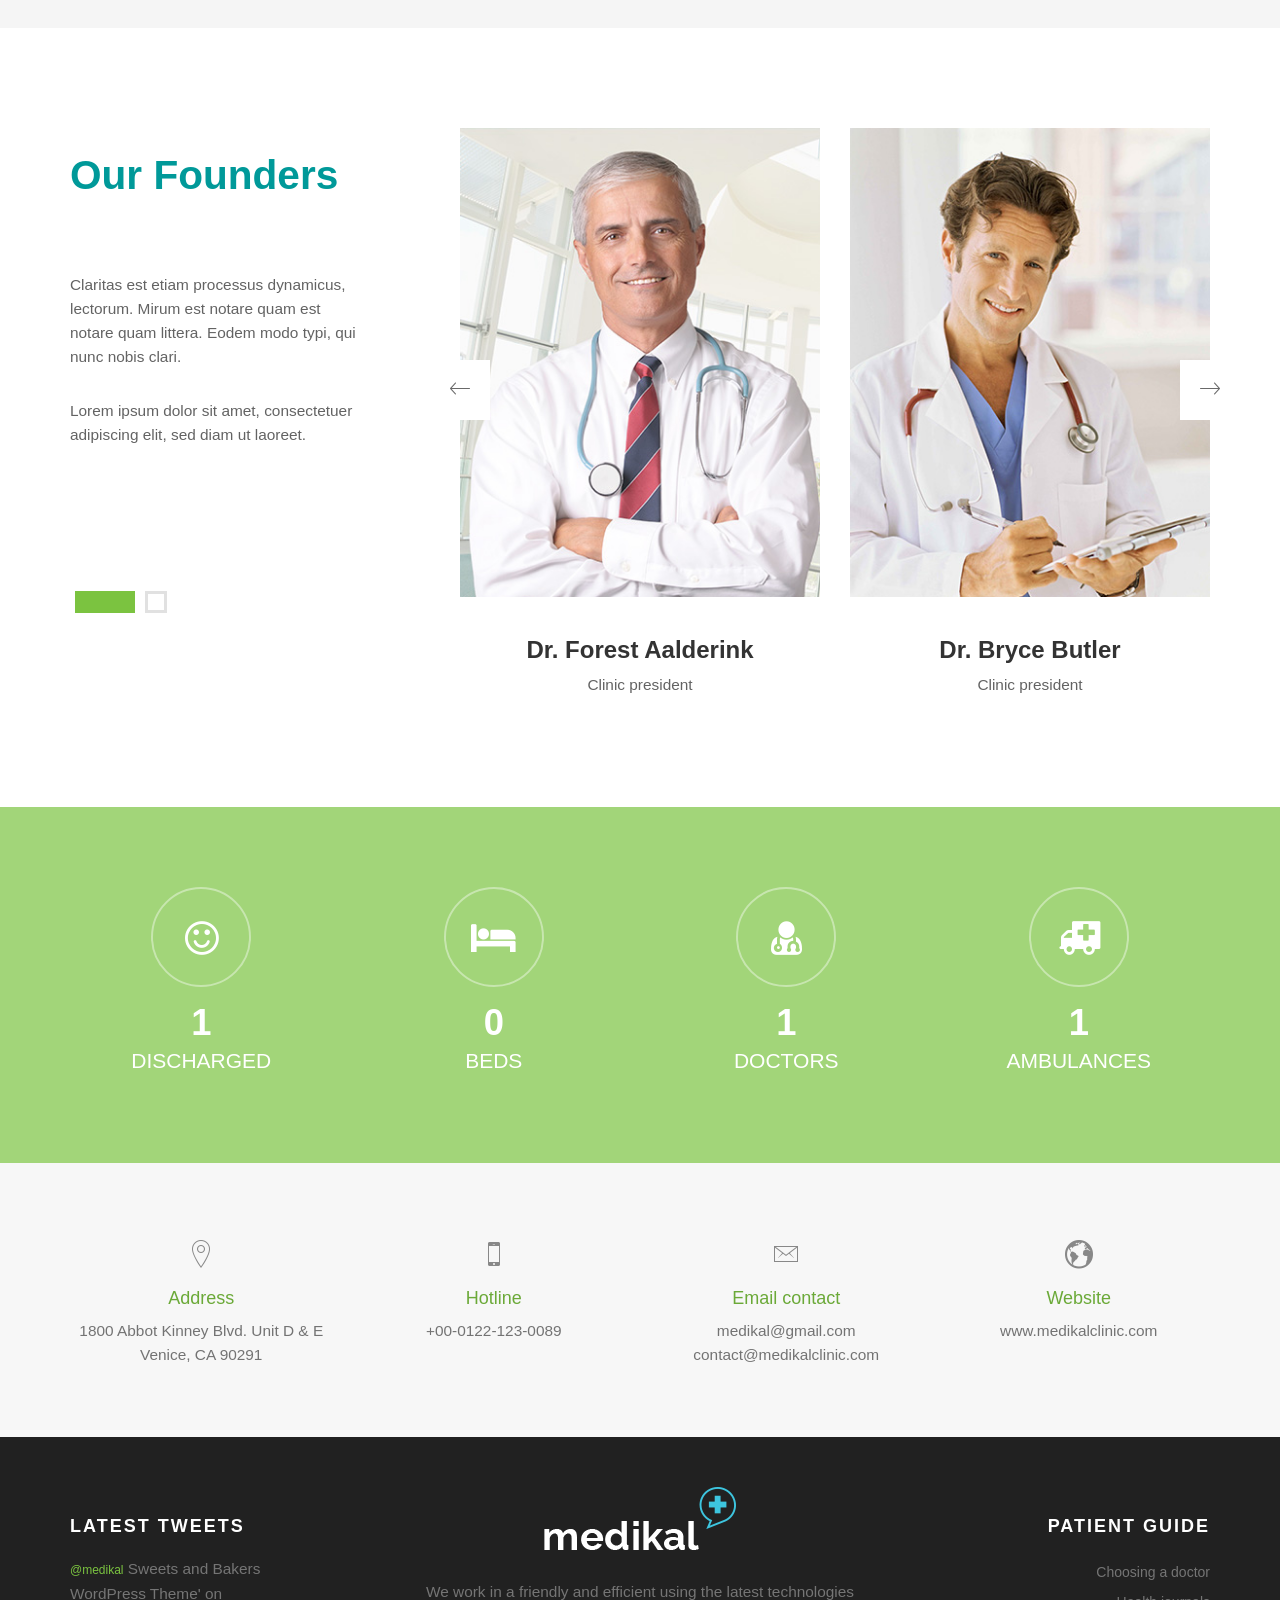
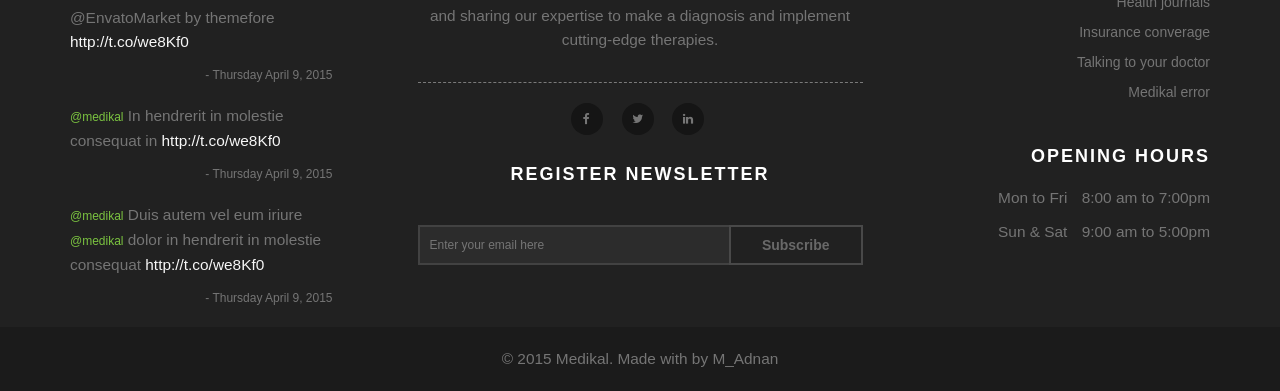
<file: 05-doctors-1.html>
<!DOCTYPE html>
<html lang="en">
<head>
<meta charset="utf-8">
<meta name="viewport" content="width=device-width, initial-scale=1">
<title>Medikal - Health Care &amp; Medical HTML5 Template</title>
<meta name="keywords" content="HTML5,CSS3,HTML,Template,Multi-Purpose,M_Adnan,Corporate Theme,Medikal,Health Care,Medikal - Health Care & Medical HTML5 Template">
<meta name="description" content="Medikal - Health Care & Medical HTML5 Template">
<meta name="author" content="M_Adnan">

<!-- FONTS ONLINE -->
<link href='http://fonts.googleapis.com/css?family=Raleway:500,600,700,100,800,900,400,200,300' rel='stylesheet' type='text/css'>

<!--MAIN STYLE-->
<link href="css/bootstrap.min.css" rel="stylesheet" type="text/css">
<link href="css/main.css" rel="stylesheet" type="text/css">
<link href="css/style.css" rel="stylesheet" type="text/css">
<link href="css/responsive.css" rel="stylesheet" type="text/css">
<link href="css/animate.css" rel="stylesheet" type="text/css">
<link href="css/font-awesome.min.css" rel="stylesheet" type="text/css">
<link href="css/ionicons.min.css" rel="stylesheet" type="text/css">

<!-- HTML5 Shim and Respond.js IE8 support of HTML5 elements and media queries -->
<!-- WARNING: Respond.js doesn't work if you view the page via file:// -->
<!--[if lt IE 9]>
    <script src="https://oss.maxcdn.com/libs/html5shiv/3.7.0/html5shiv.js"></script>
    <script src="https://oss.maxcdn.com/libs/respond.js/1.4.2/respond.min.js"></script>
<![endif]-->

</head>
<body>

<!-- Page Wrap ===========================================-->
<div id="wrap"> 
  
  <!-- TOP BAR ===========================================-->
  <div class="top-bar light">
    <div class="container">
      <ul class="pull-left">
        <li><a href="index.html">Welcome To Our Medikal Center</a></li>
      </ul>
      
      <!-- SOCIAL ICONS ===========================================-->
      <ul class="social_icons">
        <li class="facebook"><a href="#."><i class="fa fa-facebook"></i> </a></li>
        <li class="twitter"><a href="#."><i class="fa fa-twitter"></i> </a></li>
        <li class="dribbble"><a href="#."><i class="fa fa-dribbble"></i> </a></li>
        <li class="instagram"><a href="#."><i class="fa fa-instagram"></i> </a></li>
        <li class="googleplus"><a href="#."><i class="fa fa-google-plus"></i> </a></li>
        <li class="pinterest"><a href="#."><i class="fa fa-pinterest"></i> </a></li>
        <li class="linkedin"><a href="#."><i class="fa fa-linkedin"></i> </a></li>
      </ul>
    </div>
  </div>
  <!-- HEADER ===========================================-->
  <header>
    <div class="container"> 
      <!--======= LOGO =========-->
      <div class="logo"> <a href="index.html"><img src="images/logo.png" alt="" ></a> </div>
      
      <!--======= NAVIGATION =========-->
      <nav class="webimenu"> 
        <!-- MENU BUTTON RESPONSIVE -->
        <div class="menu-toggle"> <i class="fa fa-bars"> </i> </div>
        <ul class="ownmenu">
          <li class="active"><a href="index.html">Home</a>
            <ul class="dropdown animated-3s fadeIn">
              <li><a href="index.html">Home</a></li>
              <li><a href="index-1.html">Home Slider</a></li>
              <li><a href="index-2.html">Home 2</a></li>
              <li><a href="index-header.html">header 1</a></li>
            </ul>
          </li>
          <li><a href="02-about-us.html">About us </a>
            <ul class="dropdown animated-3s fadeIn">
              <li><a href="02-about-us.html">About</a></li>
              <li><a href="02-about-us-1.html">About 2</a></li>
            </ul>
          </li>
          <li><a href="services.html">SERVICES </a>
            <ul class="dropdown animated-3s fadeIn">
              <li><a href="services.html">SERVICES</a></li>
              <li><a href="services-1.html">SERVICES 2</a></li>
            </ul>
          </li>
          <li><a href="03-department.html">Department </a> </li>
          <li><a href="05-doctors.html">Gallery </a>
            <ul class="dropdown animated-3s fadeIn">
              <li><a href="gallery.html">GALLERY</a></li>
              <li><a href="gallery-2-col.html">GALLERY 2 col</a></li>
              <li><a href="gallery-3-col.html">GALLERY 3 col</a></li>
              <li><a href="gallery-4-col.html">GALLERY 4 col</a></li>
            </ul>
          </li>
          <li><a href="index.html">Pages</a> 
            <!--======= MEGA MENU =========-->
            <ul class="megamenu full-width animated-3s fadeIn">
              <li class="row nav-post">
                <div class="col-sm-6 boder-da-r">
                  <ul>
                    <li><a href="index.html">Home</a></li>
                    <li><a href="index-1.html">Home Slider</a></li>
                    <li><a href="index-2.html">Home 2</a></li>
                    <li><a href="index-header.html">header 1</a></li>
                    <li><a href="appointment.html">Appointment</a></li>
                    <li><a href="02-about-us.html">About</a></li>
                    <li><a href="02-about-us-1.html">About 2</a></li>
                    <li><a href="services.html">SERVICES</a></li>
                    <li><a href="services-1.html">SERVICES 2</a></li>
                    <li><a href="03-department.html">Department</a></li>
                    <li><a href="04-department-detail.html">Department Detail</a></li>
                    <li><a href="team.html">TEAM</a></li>
                    <li><a href="05-doctors.html">Doctors</a></li>
                    <li><a href="05-doctors-1.html">Doctors 2</a></li>
                  </ul>
                </div>
                <div class="col-sm-6">
                  <ul>
                    <li><a href="gallery.html">GALLERY</a></li>
                    <li><a href="gallery-2-col.html">GALLERY 2 col</a></li>
                    <li><a href="gallery-3-col.html">GALLERY 3 col</a></li>
                    <li><a href="gallery-4-col.html">GALLERY 4 col</a></li>
                    <li><a href="07-timetable.html">Timetable</a></li>
                    <li><a href="08-blog.html">Blog</a></li>
                    <li><a href="09-blog-single.html">Blog Single</a></li>
                    <li><a href="10-shop.html">Shop</a></li>
                    <li><a href="11-product-detail.html">Product Detail</a></li>
                    <li><a href="12-contact.html">Contact</a></li>
                    <li><a href="shortcodes.html">Shortcodes</a></li>
                    <li><a href="coming-soon.html">Coming Soon</a></li>
                    <li><a href="404.html">404</a></li>
                  </ul>
                </div>
              </li>
            </ul>
          </li>
          <li><a href="12-contact.html">Contact</a> </li>
        </ul>
      </nav>
    </div>
  </header>
  
  <!--======= CONTENT =========-->
  <div class="content fix-nav-space"> 
    
    <!--======= SUB BANNER =========-->
    <section class="sub-banner" data-stellar-background-ratio="0.5">
      <div class="overlay">
        <div class="container">
          <h3>Doctors</h3>
          <p>Meet our team of highly skilled professionals</p>

          <!--======= Breadcrumbs =========-->
          <ol class="breadcrumb">
            <li><a href="#">Home</a></li>
            <li class="active">DOCTOR</li>
          </ol>
        </div>
      </div>
    </section>
    
    <!--======= TEAM =========-->
    <section id="team">
      <div class="container"> 
        
        <!--======= TITTLE =========-->
        <div class="tittle tittle-2">
          <h3>Our Team Of Highly Skilled </h3>
          <hr>
          <p>Claritas est etiam processus dynamicus, qui sequ itur mutationem consuetudium lectorum.</p>
        </div>
        <div class="row">
          <div class="col-md-6"> 
            
            <!--======= TEAM ROW =========-->
            <ul class="row">
              
              <!--======= TEAM =========-->
              <li class="col-sm-6">
                <div class="team"> <img class="img-responsive" src="images/team-1.jpg" alt="">
                  <div class="team-over"> 
                    <!--======= SOCIAL ICON =========-->
                    <ul class="social_icons animated-6s fadeInUp">
                      <li class="facebook"><a href="#."><i class="fa fa-facebook"></i></a></li>
                      <li class="twitter"><a href="#."><i class="fa fa-twitter"></i></a></li>
                      <li class="googleplus"><a href="#."><i class="fa fa-google-plus"></i></a></li>
                      <li class="linkedin"><a href="#."><i class="fa fa-linkedin"></i></a></li>
                    </ul>
                  </div>
                  
                  <!--======= TEAM DETAILS =========-->
                  <div class="team-detail">
                    <h6>Dr. Forest Aalderink</h6>
                    <p>Founder</p>
                  </div>
                </div>
              </li>
              
              <!--======= TEAM =========-->
              <li class="col-sm-6">
                <div class="team"> <img class="img-responsive" src="images/team-2.jpg" alt="">
                  <div class="team-over"> 
                    <!--======= SOCIAL ICON =========-->
                    <ul class="social_icons animated-6s fadeInUp">
                      <li class="facebook"><a href="#."><i class="fa fa-facebook"></i></a></li>
                      <li class="twitter"><a href="#."><i class="fa fa-twitter"></i></a></li>
                      <li class="googleplus"><a href="#."><i class="fa fa-google-plus"></i></a></li>
                      <li class="linkedin"><a href="#."><i class="fa fa-linkedin"></i></a></li>
                    </ul>
                  </div>
                  
                  <!--======= TEAM DETAILS =========-->
                  <div class="team-detail">
                    <h6>Dr. Forest Aalderink</h6>
                    <p>co-Founder</p>
                  </div>
                </div>
              </li>
            </ul>
          </div>
          <div class="col-md-6"> 
            
            <!--======= TEAM ROW =========-->
            <ul class="row">
              
              <!--======= TEAM =========-->
              <li class="col-sm-6">
                <div class="team"> <img class="img-responsive" src="images/team-3.jpg" alt="">
                  <div class="team-over"> 
                    <!--======= SOCIAL ICON =========-->
                    <ul class="social_icons animated-6s fadeInUp">
                      <li class="facebook"><a href="#."><i class="fa fa-facebook"></i></a></li>
                      <li class="twitter"><a href="#."><i class="fa fa-twitter"></i></a></li>
                      <li class="googleplus"><a href="#."><i class="fa fa-google-plus"></i></a></li>
                      <li class="linkedin"><a href="#."><i class="fa fa-linkedin"></i></a></li>
                    </ul>
                  </div>
                  
                  <!--======= TEAM DETAILS =========-->
                  <div class="team-detail">
                    <h6>Dr. Forest Aalderink</h6>
                    <p>team leader </p>
                  </div>
                </div>
              </li>
              
              <!--======= TEAM =========-->
              <li class="col-sm-6">
                <div class="team"> <img class="img-responsive" src="images/team-4.jpg" alt="">
                  <div class="team-over"> 
                    <!--======= SOCIAL ICON =========-->
                    <ul class="social_icons animated-6s fadeInUp">
                      <li class="facebook"><a href="#."><i class="fa fa-facebook"></i></a></li>
                      <li class="twitter"><a href="#."><i class="fa fa-twitter"></i></a></li>
                      <li class="googleplus"><a href="#."><i class="fa fa-google-plus"></i></a></li>
                      <li class="linkedin"><a href="#."><i class="fa fa-linkedin"></i></a></li>
                    </ul>
                  </div>
                  
                  <!--======= TEAM DETAILS =========-->
                  <div class="team-detail">
                    <h6>Dr. Forest Aalderink</h6>
                    <p>team leader</p>
                  </div>
                </div>
              </li>
            </ul>
          </div>
        </div>
      </div>
      
      <!--======= DOCTOR LIST =========-->
      <div class="doctor-list no-padding">
        <div class="container"> 
          
          <!-- Soctor List Slider -->
          <div class="doct-list-style">
            <div class="item"> <a href="#pop-open" class="link popup-vedio video-btn"><img class="img-responsive" src="images/doc-img-1.jpg" alt="" ></a> </div>
            <div class="item"><a href="#pop-open-1" class="link popup-vedio video-btn"> <img class="img-responsive" src="images/doc-img-2.jpg" alt="" ></a> </div>
            <div class="item"> <a href="#pop-open" class="link popup-vedio video-btn"><img class="img-responsive" src="images/doc-img-3.jpg" alt="" ></a> </div>
            <div class="item"> <a href="#pop-open-1" class="link popup-vedio video-btn"><img class="img-responsive" src="images/doc-img-4.jpg" alt="" ></a> </div>
            <div class="item"> <a href="#pop-open" class="link popup-vedio video-btn"><img class="img-responsive" src="images/doc-img-5.jpg" alt="" ></a> </div>
            <div class="item"> <a href="#pop-open-1" class="link popup-vedio video-btn"><img class="img-responsive" src="images/doc-img-6.jpg" alt="" ></a> </div>
            <div class="item"> <a href="#pop-open" class="link popup-vedio video-btn"><img class="img-responsive" src="images/doc-img-2.jpg" alt="" ></a> </div>
            <div class="item"> <a href="#pop-open-1" class="link popup-vedio video-btn"><img class="img-responsive" src="images/doc-img-3.jpg" alt="" ></a> </div>
          </div>
        </div>
      </div>
      
      <!--======= POPUP DOCTOR =========-->
      <div id="pop-open" class="zoom-anim-dialog mfp-hide pop-open-style">
        <div class="pop_up"> 
          <!-- Doctor Image -->
          <div class="col-sm-6 no-padding"> <img class="img-responsive" src="images/doctor-1-1.jpg" alt="" > </div>
          <div class="col-md-6 no-padding">
            <div class="doctor-in">
              <h4>Jane Butler</h4>
              <span>X-ray</span> 
              <!-- Personal Info -->
              <div class="personal-info">
                <ul>
                  <li class="col-sm-4"><strong>Education </strong></li>
                  <li class="col-sm-8"> MD, OB/GYN </li>
                </ul>
                <ul>
                  <li class="col-sm-4"><strong>Experience </strong></li>
                  <li class="col-sm-8">2 years</li>
                </ul>
                <ul>
                  <li class="col-sm-4"><strong>Office </strong></li>
                  <li class="col-sm-8">Office 12b, Hall A</li>
                </ul>
                <ul>
                  <li class="col-sm-4"><strong>Work days </strong></li>
                  <li class="col-sm-8">Monday, Friday, Sunday</li>
                </ul>
                <ul>
                  <li class="col-sm-4"><strong>Email </strong></li>
                  <li class="col-sm-8">janebutler@medikalclinic.com</li>
                </ul>
                <ul>
                  <li class="col-sm-4"><strong>Trainning </strong></li>
                  <li class="col-sm-8">Nam liber tempor cum soluta nobis eleif end option congue nihil impedo mingid quod mazim placerat facer <br>
                    <br>
                    Nulla vitae elit libero, a pharetra augue uris 
                    id Integer posuere erat</li>
                </ul>
                
                <!-- Social Icon -->
                <ul class="margin-t-20">
                  <li class="col-sm-4"><strong class="t-10">Social info </strong></li>
                  <li class="col-sm-8"> 
                    <!-- Social Icons -->
                    <ul class="social_icons">
                      <li class="facebook"><a href="#."><i class="fa fa-facebook"></i> </a></li>
                      <li class="twitter"><a href="#."><i class="fa fa-twitter"></i> </a></li>
                      <li class="linkedin"><a href="#."><i class="fa fa-linkedin"></i> </a></li>
                      <li class="googleplus"><a href="#."><i class="fa fa-google-plus"></i> </a></li>
                      <li class="skype"><a href="#."><i class="fa fa-skype"></i> </a></li>
                    </ul>
                  </li>
                </ul>
                
                <!-- View Table --> 
                <a href="#." class="table-link">View timetable <i class="fa fa-arrow-circle-o-right"></i></a> </div>
            </div>
          </div>
        </div>
      </div>
      
      <!--======= POPUP DOCTOR =========-->
      <div id="pop-open-1" class="zoom-anim-dialog mfp-hide pop-open-style">
        <div class="pop_up"> 
          <!-- Doctor Image -->
          <div class="col-sm-6 no-padding"> <img class="img-responsive" src="images/doctor-2-2.jpg" alt="" > </div>
          <div class="col-md-6 no-padding">
            <div class="doctor-in">
              <h4>Lynn Lambert</h4>
              <span>Cardiology</span> 
              <!-- Personal Info -->
              <div class="personal-info">
                <ul>
                  <li class="col-sm-4"><strong>Education </strong></li>
                  <li class="col-sm-8"> MD, OB/GYN </li>
                </ul>
                <ul>
                  <li class="col-sm-4"><strong>Experience </strong></li>
                  <li class="col-sm-8">2 years</li>
                </ul>
                <ul>
                  <li class="col-sm-4"><strong>Office </strong></li>
                  <li class="col-sm-8">Office 12b, Hall A</li>
                </ul>
                <ul>
                  <li class="col-sm-4"><strong>Work days </strong></li>
                  <li class="col-sm-8">Monday, Friday, Sunday</li>
                </ul>
                <ul>
                  <li class="col-sm-4"><strong>Email </strong></li>
                  <li class="col-sm-8">janebutler@medikalclinic.com</li>
                </ul>
                <ul>
                  <li class="col-sm-4"><strong>Trainning </strong></li>
                  <li class="col-sm-8">Nam liber tempor cum soluta nobis eleif end option congue nihil impedo mingid quod mazim placerat facer <br>
                    <br>
                    Nulla vitae elit libero, a pharetra augue uris 
                    id Integer posuere erat</li>
                </ul>
                
                <!-- Social Icon -->
                <ul class="margin-t-20">
                  <li class="col-sm-4"><strong class="t-10">Social info </strong></li>
                  <li class="col-sm-8"> 
                    <!-- Social Icons -->
                    <ul class="social_icons">
                      <li class="facebook"><a href="#."><i class="fa fa-facebook"></i> </a></li>
                      <li class="twitter"><a href="#."><i class="fa fa-twitter"></i> </a></li>
                      <li class="linkedin"><a href="#."><i class="fa fa-linkedin"></i> </a></li>
                      <li class="googleplus"><a href="#."><i class="fa fa-google-plus"></i> </a></li>
                      <li class="skype"><a href="#."><i class="fa fa-skype"></i> </a></li>
                    </ul>
                  </li>
                </ul>
                
                <!-- View Table --> 
                <a href="#." class="table-link">View timetable <i class="fa fa-arrow-circle-o-right"></i></a> </div>
            </div>
          </div>
        </div>
      </div>
    </section>
    
    <!--======= FOUNDER =========-->
    <section id="founder">
      <div class="container">
        <div class="row"> 
          
          <!--Tittle-->
          <div class="col-lg-4 padding-r-80">
            <div class="tittle">
              <h2>Our Founders</h2>
            </div>
            <p>Claritas est etiam processus dynamicus,  lectorum. Mirum est notare quam est notare quam littera. Eodem modo typi, qui nunc nobis clari.</p>
            <br>
            <p>Lorem ipsum dolor sit amet, consectetuer adipiscing elit, sed diam ut laoreet.</p>
          </div>
          
          <!--======= founder sliders =========-->
          <div class="col-lg-8">
            <div class="founder-slide"> 
              
              <!-- Slider 1 -->
              <div class="slide"> <img class="img-responsive" src="images/founder-1.jpg" alt="">
                <h4>Dr. Forest Aalderink</h4>
                <p>Clinic president</p>
              </div>
              
              <!-- Slider 2 -->
              <div class="slide"> <img class="img-responsive" src="images/founder-2.jpg" alt="">
                <h4>Dr. Bryce Butler</h4>
                <p>Clinic president</p>
              </div>
              
              <!-- Slider 3 -->
              <div class="slide"> <img class="img-responsive" src="images/founder-1.jpg" alt="">
                <h4>Dr. Bryce Butler</h4>
                <p>Clinic president</p>
              </div>
              
              <!-- Slider 4 -->
              <div class="slide"> <img class="img-responsive" src="images/founder-2.jpg" alt="">
                <h4>Dr. Bryce Butler</h4>
                <p>Clinic president</p>
              </div>
            </div>
          </div>
        </div>
      </div>
    </section>
    
    <!--======= COUNTER =========-->
    <div id="counters" data-stellar-background-ratio="0.5">
      <div class="overlay">
        <div class="container">
          <ul class="row">
            
            <!--======= PROPOSALS SENT =========-->
            <li class="col-sm-3"> <i class="fa fa-smile-o"></i> <span class="count1">9501</span>
              <p>DISCHARGED</p>
            </li>
            
            <!--======= PROPOSALS SENT =========-->
            <li class="col-sm-3"> <i class="fa fa-bed"></i> <span class="count2">38</span>
              <p>BEDS</p>
            </li>
            
            <!--======= AWARDS WON =========-->
            <li class="col-sm-3"> <i class="fa fa-user-md"></i> <span class="count3">572</span>
              <p>DOCTORS</p>
            </li>
            <li class="col-sm-3"> <i class="fa fa-ambulance"></i> <span class="count4">14</span>
              <p>AMBULANCES</p>
            </li>
          </ul>
        </div>
      </div>
    </div>
    
    <!--======= Contact Info =========-->
    <section class="contact-info">
      <div class="container"> 
        
        <!--Address-->
        <ul class="row">
          <li class="col-md-3"> <i class="ion-ios-location-outline"></i>
            <h5>Address</h5>
            <p>1800 Abbot Kinney Blvd. Unit D & E
              Venice, CA 90291</p>
          </li>
          
          <!-- Hot line -->
          <li class="col-md-3"> <i class="ion-iphone"></i>
            <h5>Hotline</h5>
            <p>+00-0122-123-0089</p>
          </li>
          
          <!--Email Contact-->
          <li class="col-md-3"> <i class="ion-ios-email-outline"></i>
            <h5>Email contact</h5>
            <p>medikal@gmail.com</p>
            <p> contact@medikalclinic.com</p>
          </li>
          
          <!--Website-->
          <li class="col-md-3"> <i class="ion-earth"></i>
            <h5>Website</h5>
            <p>www.medikalclinic.com </p>
          </li>
        </ul>
      </div>
    </section>
  </div>
  
  <!--======= FOOTER =========-->
  <footer>
    <div class="container"> 
      <!-- Row -->
      <div class="row"> 
        
        <!-- Latest Tweet -->
        <div class="col-md-3">
          <div class="latest-tweet">
            <h5>Latest tweets</h5>
            <ul>
              
              <!--Tweet 1 -->
              <li>
                <p><span>@medikal</span> Sweets and Bakers 
                  WordPress Theme' on @EnvatoMarket by themefore<a href="#."> http://t.co/we8Kf0</a></p>
                <span class="date"> - Thursday April 9, 2015</span> </li>
              
              <!--Tweet 2 -->
              <li>
                <p><span>@medikal</span> In hendrerit in molestie consequat in <a href="#."> http://t.co/we8Kf0</a></p>
                <span class="date"> - Thursday April 9, 2015</span> </li>
              
              <!--Tweet 3 -->
              <li>
                <p><span>@medikal</span> Duis autem vel eum iriure <span>@medikal</span> dolor in hendrerit in molestie consequat <a href="#."> http://t.co/we8Kf0</a></p>
                <span class="date"> - Thursday April 9, 2015</span> </li>
            </ul>
          </div>
        </div>
        
        <!-- About Us -->
        <div class="col-md-6">
          <div class="small-info"> <img src="images/logo-white.png" alt="">
            <p>We work in a friendly and efficient using the latest technologies and sharing our expertise to make a diagnosis and implement cutting-edge therapies.</p>
            <ul class="social_icons">
              <li class="facebook"><a href="#."><i class="fa fa-facebook"></i> </a></li>
              <li class="twitter"><a href="#."><i class="fa fa-twitter"></i> </a></li>
              <li class="linkedin"><a href="#."><i class="fa fa-linkedin"></i> </a></li>
            </ul>
            
            <!-- News Letter -->
            <h5>register newsletter</h5>
            <form>
              <input type="email" placeholder="Enter your email here" required>
              <button type="submit"> Subscribe</button>
            </form>
          </div>
        </div>
        
        <!-- Patient Guide -->
        <div class="col-md-3">
          <div class="links text-right">
            <h5>Patient Guide</h5>
            <ul>
              <li><a href="#."> Choosing a doctor</a></li>
              <li><a href="#."> Health journals</a></li>
              <li><a href="#."> Insurance converage</a></li>
              <li><a href="#."> Talking to your doctor</a></li>
              <li><a href="#."> Medikal error</a></li>
            </ul>
            
            <!-- Timing -->
            <div class="timing">
              <h5>opening hours</h5>
              <p>Mon to Fri <span> 8:00 am to 7:00pm</span></p>
              <p>Sun & Sat <span>9:00 am to 5:00pm</span></p>
            </div>
          </div>
        </div>
      </div>
    </div>
    
    <!-- Rights -->
    <div class="rights">
      <p>© 2015 Medikal. Made with by M_Adnan </p>
    </div>
  </footer>
</div>
<!-- Wrap End --> 
<script src="js/jquery-1.11.0.min.js"></script> 
<script src="js/bootstrap.min.js"></script> 
<script src="js/own-menu.js"></script> 
<script src="js/owl.carousel.min.js"></script> 
<script src="js/jquery.superslides.js"></script> 
<script src="js/masonry.pkgd.min.js"></script> 
<script src="js/jquery.stellar.min.js"></script> 
<script src="js/jquery-ui-1.10.3.custom.js"></script> 
<script src="js/jquery.magnific-popup.min.js"></script> 
<script src="js/jquery.isotope.min.js"></script> 
<script src="js/jquery.flexslider-min.js"></script> 
<script src="js/appointment.js"></script> 
<script src="js/jquery.downCount.js"></script>
<script src="js/counter.js"></script> 
<script src="js/main.js"></script>
</body>
</html>
</file>
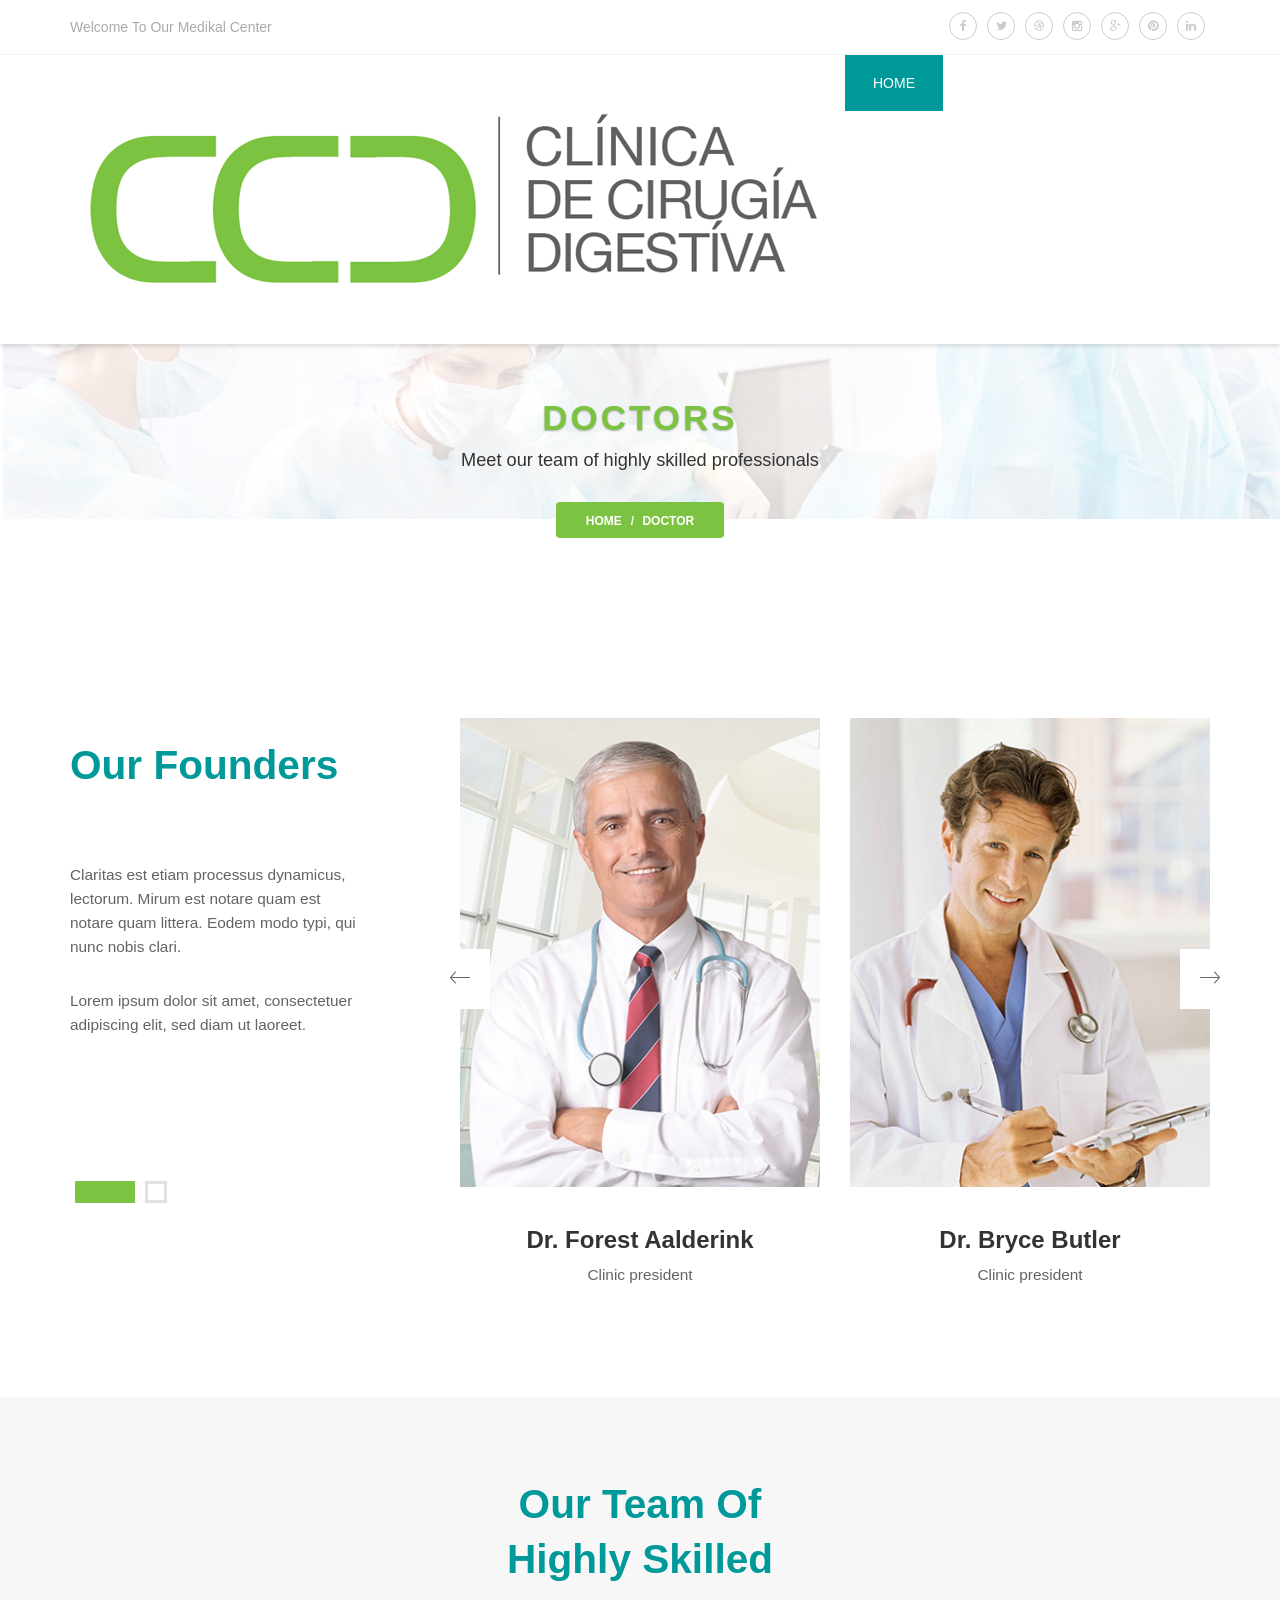
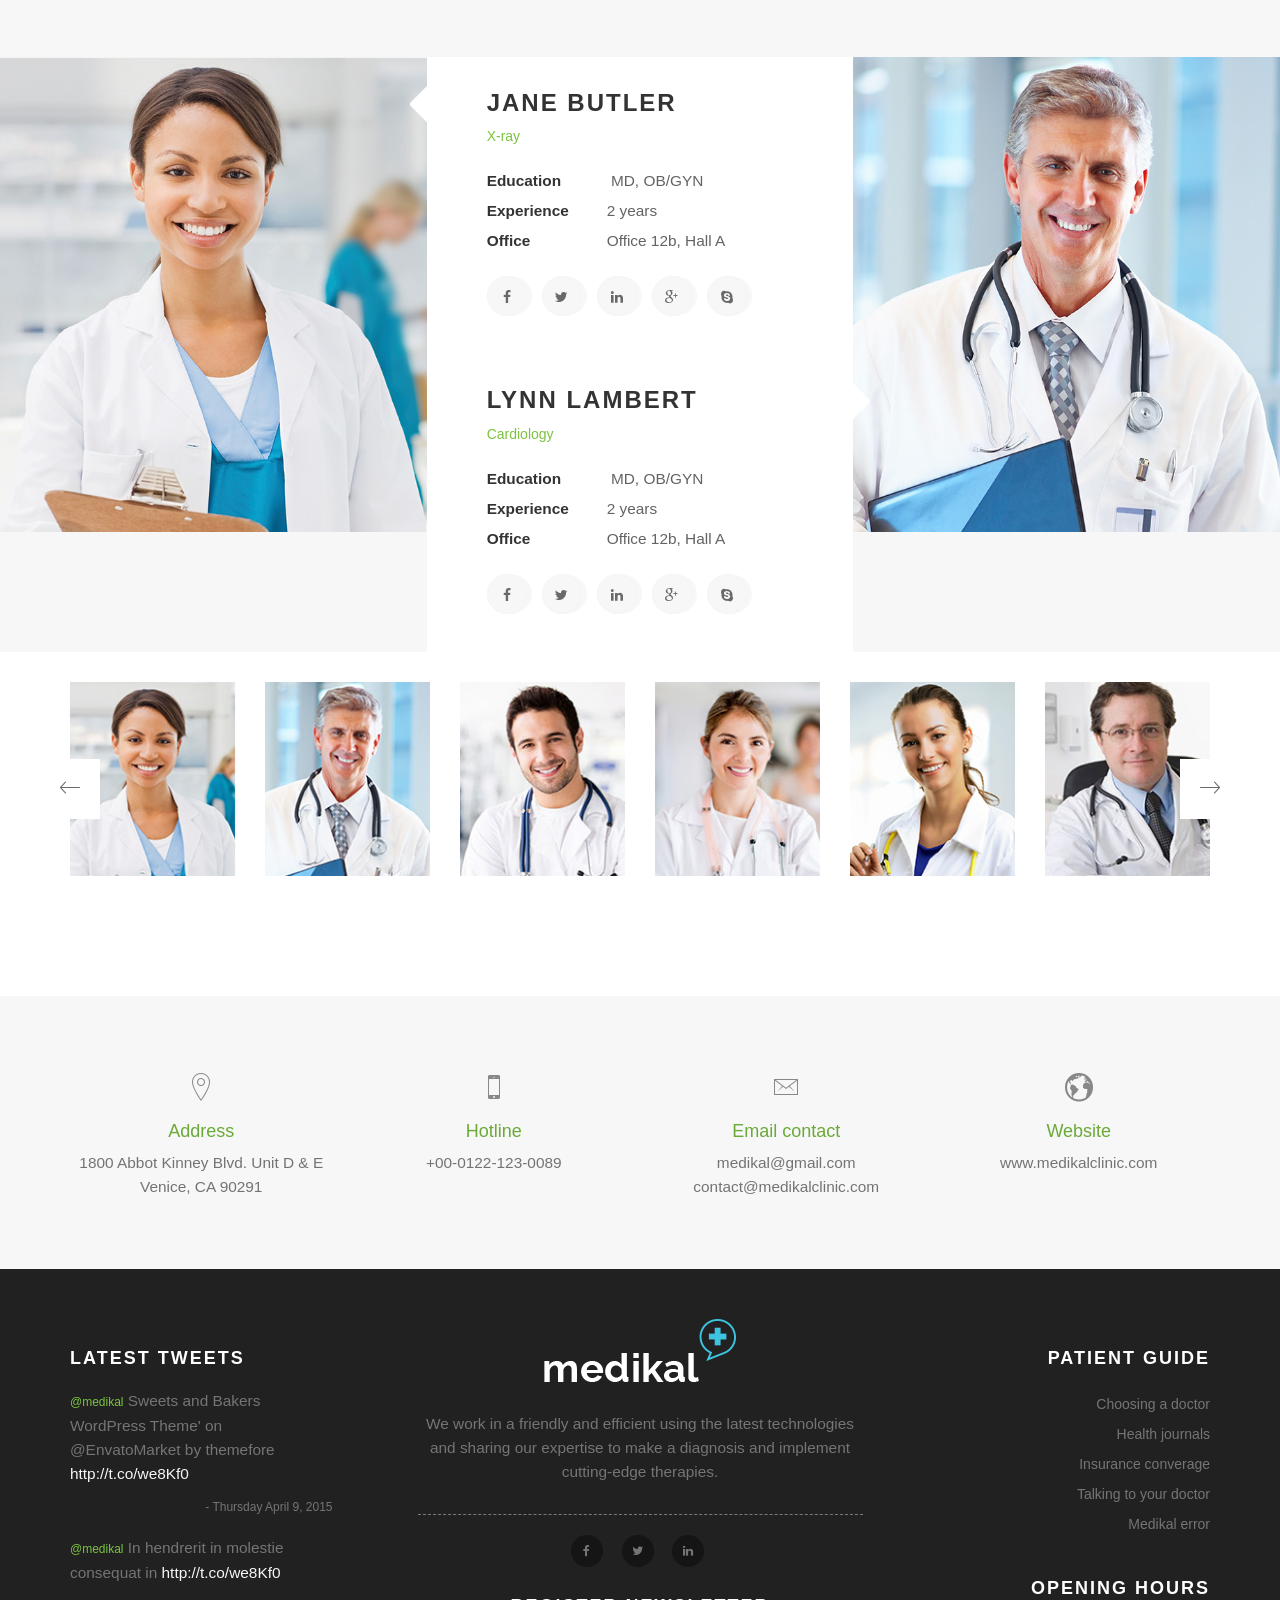
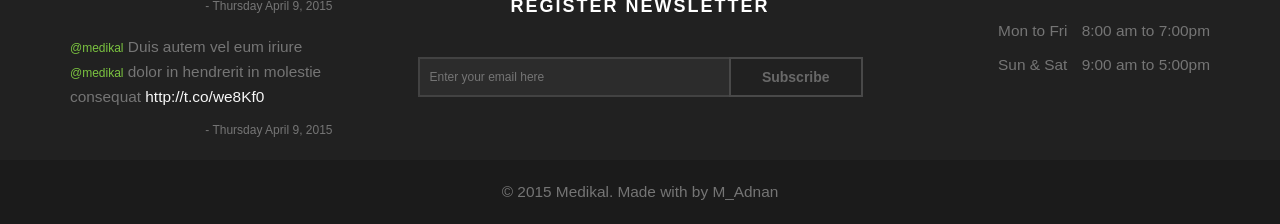
<file: 05-doctors.html>
<!DOCTYPE html>
<html lang="en">
<head>
<meta charset="utf-8">
<meta name="viewport" content="width=device-width, initial-scale=1">
<title>Medikal - Health Care &amp; Medical HTML5 Template</title>
<meta name="keywords" content="HTML5,CSS3,HTML,Template,Multi-Purpose,M_Adnan,Corporate Theme,Medikal,Health Care,Medikal - Health Care & Medical HTML5 Template">
<meta name="description" content="Medikal - Health Care & Medical HTML5 Template">
<meta name="author" content="M_Adnan">

<!-- FONTS ONLINE -->
<link href='http://fonts.googleapis.com/css?family=Raleway:500,600,700,100,800,900,400,200,300' rel='stylesheet' type='text/css'>

<!--MAIN STYLE-->
<link href="css/bootstrap.min.css" rel="stylesheet" type="text/css">
<link href="css/main.css" rel="stylesheet" type="text/css">
<link href="css/style.css" rel="stylesheet" type="text/css">
<link href="css/responsive.css" rel="stylesheet" type="text/css">
<link href="css/animate.css" rel="stylesheet" type="text/css">
<link href="css/font-awesome.min.css" rel="stylesheet" type="text/css">
<link href="css/ionicons.min.css" rel="stylesheet" type="text/css">

<!-- HTML5 Shim and Respond.js IE8 support of HTML5 elements and media queries -->
<!-- WARNING: Respond.js doesn't work if you view the page via file:// -->
<!--[if lt IE 9]>
    <script src="https://oss.maxcdn.com/libs/html5shiv/3.7.0/html5shiv.js"></script>
    <script src="https://oss.maxcdn.com/libs/respond.js/1.4.2/respond.min.js"></script>
<![endif]-->

</head>
<body>

<!-- Page Wrap ===========================================-->
<div id="wrap"> 
  
  <!-- TOP BAR ===========================================-->
  <div class="top-bar light">
    <div class="container">
      <ul class="pull-left">
        <li><a href="index.html">Welcome To Our Medikal Center</a></li>
      </ul>
      
      <!-- SOCIAL ICONS ===========================================-->
      <ul class="social_icons">
        <li class="facebook"><a href="#."><i class="fa fa-facebook"></i> </a></li>
        <li class="twitter"><a href="#."><i class="fa fa-twitter"></i> </a></li>
        <li class="dribbble"><a href="#."><i class="fa fa-dribbble"></i> </a></li>
        <li class="instagram"><a href="#."><i class="fa fa-instagram"></i> </a></li>
        <li class="googleplus"><a href="#."><i class="fa fa-google-plus"></i> </a></li>
        <li class="pinterest"><a href="#."><i class="fa fa-pinterest"></i> </a></li>
        <li class="linkedin"><a href="#."><i class="fa fa-linkedin"></i> </a></li>
      </ul>
    </div>
  </div>
  <!-- HEADER ===========================================-->
  <header> 
    <div class="container">
    <!--======= LOGO =========-->
    <div class="logo"> <a href="index.html"><img src="images/logo.png" alt="" ></a> </div>
    
    <!--======= NAVIGATION =========-->
      <nav class="webimenu"> 
        <!-- MENU BUTTON RESPONSIVE -->
        <div class="menu-toggle"> <i class="fa fa-bars"> </i> </div>
        <ul class="ownmenu">
          <li class="active"><a href="index.html">Home</a>
            <ul class="dropdown animated-3s fadeIn">
              <li><a href="index.html">Home</a></li>
              <li><a href="index-1.html">Home Slider</a></li>
              <li><a href="index-2.html">Home 2</a></li>
              <li><a href="index-header.html">header 1</a></li>
            </ul>
          </li>
          <li><a href="02-about-us.html">About us </a>
            <ul class="dropdown animated-3s fadeIn">
              <li><a href="02-about-us.html">About</a></li>
              <li><a href="02-about-us-1.html">About 2</a></li>
            </ul>
          </li>
          <li><a href="services.html">SERVICES </a>
            <ul class="dropdown animated-3s fadeIn">
              <li><a href="services.html">SERVICES</a></li>
              <li><a href="services-1.html">SERVICES 2</a></li>
            </ul>
          </li>
          <li><a href="03-department.html">Department </a> </li>
          <li><a href="05-doctors.html">Gallery </a>
            <ul class="dropdown animated-3s fadeIn">
              <li><a href="gallery.html">GALLERY</a></li>
              <li><a href="gallery-2-col.html">GALLERY 2 col</a></li>
              <li><a href="gallery-3-col.html">GALLERY 3 col</a></li>
              <li><a href="gallery-4-col.html">GALLERY 4 col</a></li>
            </ul>
          </li>
          <li><a href="index.html">Pages</a> 
            <!--======= MEGA MENU =========-->
            <ul class="megamenu full-width animated-3s fadeIn">
              <li class="row nav-post">
                <div class="col-sm-6 boder-da-r">
                  <ul>
                    <li><a href="index.html">Home</a></li>
                    <li><a href="index-1.html">Home Slider</a></li>
                    <li><a href="index-2.html">Home 2</a></li>
                    <li><a href="index-header.html">header 1</a></li>
                    <li><a href="appointment.html">Appointment</a></li>
                    <li><a href="02-about-us.html">About</a></li>
                    <li><a href="02-about-us-1.html">About 2</a></li>
                    <li><a href="services.html">SERVICES</a></li>
                    <li><a href="services-1.html">SERVICES 2</a></li>
                    <li><a href="03-department.html">Department</a></li>
                    <li><a href="04-department-detail.html">Department Detail</a></li>
                    <li><a href="team.html">TEAM</a></li>
                    <li><a href="05-doctors.html">Doctors</a></li>
                    <li><a href="05-doctors-1.html">Doctors 2</a></li>
                  </ul>
                </div>
                <div class="col-sm-6">
                  <ul>
                    <li><a href="gallery.html">GALLERY</a></li>
                    <li><a href="gallery-2-col.html">GALLERY 2 col</a></li>
                    <li><a href="gallery-3-col.html">GALLERY 3 col</a></li>
                    <li><a href="gallery-4-col.html">GALLERY 4 col</a></li>
                    <li><a href="07-timetable.html">Timetable</a></li>
                    <li><a href="08-blog.html">Blog</a></li>
                    <li><a href="09-blog-single.html">Blog Single</a></li>
                    <li><a href="10-shop.html">Shop</a></li>
                    <li><a href="11-product-detail.html">Product Detail</a></li>
                    <li><a href="12-contact.html">Contact</a></li>
                    <li><a href="shortcodes.html">Shortcodes</a></li>
                    <li><a href="coming-soon.html">Coming Soon</a></li>
                    <li><a href="404.html">404</a></li>
                  </ul>
                </div>
              </li>
            </ul>
          </li>
          <li><a href="12-contact.html">Contact</a> </li>
        </ul>
      </nav>
    </div>
  </header>
  
  <!--======= CONTENT =========-->
  <div class="content fix-nav-space"> 
    
    <!--======= SUB BANNER =========-->
    <section class="sub-banner" data-stellar-background-ratio="0.5">
      <div class="overlay">
        <div class="container">
          <h3>Doctors</h3>
          <p>Meet our team of highly skilled professionals</p>

          <!--======= Breadcrumbs =========-->
          <ol class="breadcrumb">
            <li><a href="#">Home</a></li>
            <li class="active">DOCTOR</li>
          </ol>
        </div>
      </div>
    </section>
    
    <!--======= FOUNDER =========-->
    <section id="founder">
      <div class="container">
        <div class="row"> 
          
          <!--Tittle-->
          <div class="col-lg-4 padding-r-80">
            <div class="tittle">
              <h2>Our Founders</h2>
            </div>
            <p>Claritas est etiam processus dynamicus,  lectorum. Mirum est notare quam est notare quam littera. Eodem modo typi, qui nunc nobis clari.</p>
            <br>
            <p>Lorem ipsum dolor sit amet, consectetuer adipiscing elit, sed diam ut laoreet.</p>
          </div>
          
          <!--======= founder sliders =========-->
          <div class="col-lg-8">
            <div class="founder-slide"> 
              
              <!-- Slider 1 -->
              <div class="slide"> <img class="img-responsive" src="images/founder-1.jpg" alt="">
                <h4>Dr. Forest Aalderink</h4>
                <p>Clinic president</p>
              </div>
              
              <!-- Slider 2 -->
              <div class="slide"> <img class="img-responsive" src="images/founder-2.jpg" alt="">
                <h4>Dr. Bryce Butler</h4>
                <p>Clinic president</p>
              </div>
              
              <!-- Slider 3 -->
              <div class="slide"> <img class="img-responsive" src="images/founder-1.jpg" alt="">
                <h4>Dr. Bryce Butler</h4>
                <p>Clinic president</p>
              </div>
              
              <!-- Slider 4 -->
              <div class="slide"> <img class="img-responsive" src="images/founder-2.jpg" alt="">
                <h4>Dr. Bryce Butler</h4>
                <p>Clinic president</p>
              </div>
            </div>
          </div>
        </div>
      </div>
    </section>

    
    <section class="doctor-team">
      <div class="container"> 
        <!--======= TITTLE =========-->
        <div class="tittle">
          <h2>Our Team Of Highly Skilled </h2>
        </div>
      </div>
      
      <!--======= CONTAINER FUILD =========-->
      <div class="container-fluid">
        <ul class="row">
          
          <!-- Image -->
          <li class="col-md-4 no-padding"> <img src="images/doctor-1.jpg" alt="" > </li>
          <li class="col-md-4 no-padding"> 
            
            <!-- Doctor Info -->
            <div class="doctor-in left">
              <h4>Jane Butler</h4>
              <span>X-ray</span>
              <div class="personal-info">
                <p> <span>Education </span> MD, OB/GYN </p>
                <p> <span>Experience</span>2 years </p>
                <p> <span>Office</span>Office 12b, Hall A</p>
              </div>
              <ul class="social_icons">
                <li class="facebook"><a href="#."><i class="fa fa-facebook"></i> </a></li>
                <li class="twitter"><a href="#."><i class="fa fa-twitter"></i> </a></li>
                <li class="linkedin"><a href="#."><i class="fa fa-linkedin"></i> </a></li>
                <li class="googleplus"><a href="#."><i class="fa fa-google-plus"></i> </a></li>
                <li class="skype"><a href="#."><i class="fa fa-skype"></i> </a></li>
              </ul>
            </div>
            
            <!-- Doctor Info -->
            <div class="doctor-in right">
              <h4>Lynn Lambert</h4>
              <span>Cardiology</span>
              <div class="personal-info">
                <p> <span>Education </span> MD, OB/GYN </p>
                <p> <span>Experience</span>2 years </p>
                <p> <span>Office</span>Office 12b, Hall A</p>
              </div>
              
              <!-- Social Icons -->
              <ul class="social_icons">
                <li class="facebook"><a href="#."><i class="fa fa-facebook"></i> </a></li>
                <li class="twitter"><a href="#."><i class="fa fa-twitter"></i> </a></li>
                <li class="linkedin"><a href="#."><i class="fa fa-linkedin"></i> </a></li>
                <li class="googleplus"><a href="#."><i class="fa fa-google-plus"></i> </a></li>
                <li class="skype"><a href="#."><i class="fa fa-skype"></i> </a></li>
              </ul>
            </div>
          </li>
          
          <!-- Image 2 -->
          <li class="col-md-4 no-padding"> <img src="images/doctor-2.jpg" alt="" > </li>
        </ul>
      </div>
      
      <!--======= DOCTOR LIST =========-->
      <div class="doctor-list">
        <div class="container"> 
          
          <!-- Soctor List Slider -->
          <div class="doct-list-style">
            <div class="item"> <a href="#pop-open" class="link popup-vedio video-btn"><img class="img-responsive" src="images/doc-img-1.jpg" alt="" ></a> </div>
            <div class="item"><a href="#pop-open-1" class="link popup-vedio video-btn"> <img class="img-responsive" src="images/doc-img-2.jpg" alt="" ></a> </div>
            <div class="item"> <a href="#pop-open" class="link popup-vedio video-btn"><img class="img-responsive" src="images/doc-img-3.jpg" alt="" ></a> </div>
            <div class="item"> <a href="#pop-open-1" class="link popup-vedio video-btn"><img class="img-responsive" src="images/doc-img-4.jpg" alt="" ></a> </div>
            <div class="item"> <a href="#pop-open" class="link popup-vedio video-btn"><img class="img-responsive" src="images/doc-img-5.jpg" alt="" ></a> </div>
            <div class="item"> <a href="#pop-open-1" class="link popup-vedio video-btn"><img class="img-responsive" src="images/doc-img-6.jpg" alt="" ></a> </div>
            <div class="item"> <a href="#pop-open" class="link popup-vedio video-btn"><img class="img-responsive" src="images/doc-img-2.jpg" alt="" ></a> </div>
            <div class="item"> <a href="#pop-open-1" class="link popup-vedio video-btn"><img class="img-responsive" src="images/doc-img-3.jpg" alt="" ></a> </div>
          </div>
        </div>
      </div>
    </section>
    
    <!--======= POPUP DOCTOR =========-->
    <div id="pop-open" class="zoom-anim-dialog mfp-hide pop-open-style">
      <div class="pop_up">
      <!-- Doctor Image -->
        <div class="col-sm-6 no-padding"> <img class="img-responsive" src="images/doctor-1-1.jpg" alt="" > </div>
        <div class="col-md-6 no-padding">
          <div class="doctor-in">
            <h4>Jane Butler</h4>
            <span>X-ray</span>
            <!-- Personal Info -->
            <div class="personal-info">
              <ul>
                <li class="col-sm-4"><strong>Education </strong></li>
                <li class="col-sm-8"> MD, OB/GYN </li>
              </ul>
              <ul>
                <li class="col-sm-4"><strong>Experience </strong></li>
                <li class="col-sm-8">2 years</li>
              </ul>
              <ul>
                <li class="col-sm-4"><strong>Office </strong></li>
                <li class="col-sm-8">Office 12b, Hall A</li>
              </ul>
              <ul>
                <li class="col-sm-4"><strong>Work days </strong></li>
                <li class="col-sm-8">Monday, Friday, Sunday</li>
              </ul>
              <ul>
                <li class="col-sm-4"><strong>Email </strong></li>
                <li class="col-sm-8">janebutler@medikalclinic.com</li>
              </ul>
              <ul>
                <li class="col-sm-4"><strong>Trainning </strong></li>
                <li class="col-sm-8">Nam liber tempor cum soluta nobis eleif end option congue nihil impedo mingid quod mazim placerat facer <br>
                  <br>
                  Nulla vitae elit libero, a pharetra augue uris 
                  id Integer posuere erat</li>
              </ul>
              
              <!-- Social Icon -->
              <ul class="margin-t-20">
                <li class="col-sm-4"><strong class="t-10">Social info </strong></li>
                <li class="col-sm-8"> 
                  <!-- Social Icons -->
                  <ul class="social_icons">
                    <li class="facebook"><a href="#."><i class="fa fa-facebook"></i> </a></li>
                    <li class="twitter"><a href="#."><i class="fa fa-twitter"></i> </a></li>
                    <li class="linkedin"><a href="#."><i class="fa fa-linkedin"></i> </a></li>
                    <li class="googleplus"><a href="#."><i class="fa fa-google-plus"></i> </a></li>
                    <li class="skype"><a href="#."><i class="fa fa-skype"></i> </a></li>
                  </ul>
                </li>
              </ul>    
              
              <!-- View Table -->          
              <a href="#." class="table-link">View timetable <i class="fa fa-arrow-circle-o-right"></i></a>
            </div>
          </div>
        </div>
      </div>
    </div>
    
    <!--======= POPUP DOCTOR =========-->
    <div id="pop-open-1" class="zoom-anim-dialog mfp-hide pop-open-style">
      <div class="pop_up">
      <!-- Doctor Image -->
        <div class="col-sm-6 no-padding"> <img class="img-responsive" src="images/doctor-2-2.jpg" alt="" > </div>
        <div class="col-md-6 no-padding">
          <div class="doctor-in">
            <h4>Lynn Lambert</h4>
            <span>Cardiology</span>
            <!-- Personal Info -->
            <div class="personal-info">
              <ul>
                <li class="col-sm-4"><strong>Education </strong></li>
                <li class="col-sm-8"> MD, OB/GYN </li>
              </ul>
              <ul>
                <li class="col-sm-4"><strong>Experience </strong></li>
                <li class="col-sm-8">2 years</li>
              </ul>
              <ul>
                <li class="col-sm-4"><strong>Office </strong></li>
                <li class="col-sm-8">Office 12b, Hall A</li>
              </ul>
              <ul>
                <li class="col-sm-4"><strong>Work days </strong></li>
                <li class="col-sm-8">Monday, Friday, Sunday</li>
              </ul>
              <ul>
                <li class="col-sm-4"><strong>Email </strong></li>
                <li class="col-sm-8">janebutler@medikalclinic.com</li>
              </ul>
              <ul>
                <li class="col-sm-4"><strong>Trainning </strong></li>
                <li class="col-sm-8">Nam liber tempor cum soluta nobis eleif end option congue nihil impedo mingid quod mazim placerat facer <br>
                  <br>
                  Nulla vitae elit libero, a pharetra augue uris 
                  id Integer posuere erat</li>
              </ul>
              
              <!-- Social Icon -->
              <ul class="margin-t-20">
                <li class="col-sm-4"><strong class="t-10">Social info </strong></li>
                <li class="col-sm-8"> 
                  <!-- Social Icons -->
                  <ul class="social_icons">
                    <li class="facebook"><a href="#."><i class="fa fa-facebook"></i> </a></li>
                    <li class="twitter"><a href="#."><i class="fa fa-twitter"></i> </a></li>
                    <li class="linkedin"><a href="#."><i class="fa fa-linkedin"></i> </a></li>
                    <li class="googleplus"><a href="#."><i class="fa fa-google-plus"></i> </a></li>
                    <li class="skype"><a href="#."><i class="fa fa-skype"></i> </a></li>
                  </ul>
                </li>
              </ul>    
              
              <!-- View Table -->          
              <a href="#." class="table-link">View timetable <i class="fa fa-arrow-circle-o-right"></i></a>
            </div>
          </div>
        </div>
      </div>
    </div>
    
    <!--======= Contact Info =========-->
    <section class="contact-info">
      <div class="container"> 
        
        <!--Address-->
        <ul class="row">
          <li class="col-md-3"> <i class="ion-ios-location-outline"></i>
            <h5>Address</h5>
            <p>1800 Abbot Kinney Blvd. Unit D & E
              Venice, CA 90291</p>
          </li>
          
          <!-- Hot line -->
          <li class="col-md-3"> <i class="ion-iphone"></i>
            <h5>Hotline</h5>
            <p>+00-0122-123-0089</p>
          </li>
          
          <!--Email Contact-->
          <li class="col-md-3"> <i class="ion-ios-email-outline"></i>
            <h5>Email contact</h5>
            <p>medikal@gmail.com</p>
            <p> contact@medikalclinic.com</p>
          </li>
          
          <!--Website-->
          <li class="col-md-3"> <i class="ion-earth"></i>
            <h5>Website</h5>
            <p>www.medikalclinic.com </p>
          </li>
        </ul>
      </div>
    </section>
  </div>
  
  <!--======= FOOTER =========-->
  <footer>
    <div class="container"> 
      <!-- Row -->
      <div class="row"> 
        
        <!-- Latest Tweet -->
        <div class="col-md-3">
          <div class="latest-tweet">
            <h5>Latest tweets</h5>
            <ul>
              
              <!--Tweet 1 -->
              <li>
                <p><span>@medikal</span> Sweets and Bakers 
                  WordPress Theme' on @EnvatoMarket by themefore<a href="#."> http://t.co/we8Kf0</a></p>
                <span class="date"> - Thursday April 9, 2015</span> </li>
              
              <!--Tweet 2 -->
              <li>
                <p><span>@medikal</span> In hendrerit in molestie consequat in <a href="#."> http://t.co/we8Kf0</a></p>
                <span class="date"> - Thursday April 9, 2015</span> </li>
              
              <!--Tweet 3 -->
              <li>
                <p><span>@medikal</span> Duis autem vel eum iriure <span>@medikal</span> dolor in hendrerit in molestie consequat <a href="#."> http://t.co/we8Kf0</a></p>
                <span class="date"> - Thursday April 9, 2015</span> </li>
            </ul>
          </div>
        </div>
        
        <!-- About Us -->
        <div class="col-md-6">
          <div class="small-info"> <img src="images/logo-white.png" alt="">
            <p>We work in a friendly and efficient using the latest technologies and sharing our expertise to make a diagnosis and implement cutting-edge therapies.</p>
            <ul class="social_icons">
              <li class="facebook"><a href="#."><i class="fa fa-facebook"></i> </a></li>
              <li class="twitter"><a href="#."><i class="fa fa-twitter"></i> </a></li>
              <li class="linkedin"><a href="#."><i class="fa fa-linkedin"></i> </a></li>
            </ul>
            
            <!-- News Letter -->
            <h5>register newsletter</h5>
            <form>
              <input type="email" placeholder="Enter your email here" required>
              <button type="submit"> Subscribe</button>
            </form>
          </div>
        </div>
        
        <!-- Patient Guide -->
        <div class="col-md-3">
          <div class="links text-right">
            <h5>Patient Guide</h5>
            <ul>
              <li><a href="#."> Choosing a doctor</a></li>
              <li><a href="#."> Health journals</a></li>
              <li><a href="#."> Insurance converage</a></li>
              <li><a href="#."> Talking to your doctor</a></li>
              <li><a href="#."> Medikal error</a></li>
            </ul>
            
            <!-- Timing -->
            <div class="timing">
              <h5>opening hours</h5>
              <p>Mon to Fri <span> 8:00 am to 7:00pm</span></p>
              <p>Sun & Sat <span>9:00 am to 5:00pm</span></p>
            </div>
          </div>
        </div>
      </div>
    </div>
    
    <!-- Rights -->
    <div class="rights">
      <p>© 2015 Medikal. Made with by M_Adnan </p>
    </div>
  </footer>
</div>
<!-- Wrap End --> 
<script src="js/jquery-1.11.0.min.js"></script> 
<script src="js/bootstrap.min.js"></script> 
<script src="js/own-menu.js"></script> 
<script src="js/owl.carousel.min.js"></script> 
<script src="js/jquery.superslides.js"></script> 
<script src="js/masonry.pkgd.min.js"></script> 
<script src="js/jquery.stellar.min.js"></script> 
<script src="js/jquery-ui-1.10.3.custom.js"></script> 
<script src="js/jquery.magnific-popup.min.js"></script> 
<script src="js/jquery.isotope.min.js"></script> 
<script src="js/jquery.flexslider-min.js"></script> 
<script src="js/appointment.js"></script> 
<script src="js/jquery.downCount.js"></script>
<script src="js/counter.js"></script> 
<script src="js/main.js"></script>
</body>
</html>
</file>
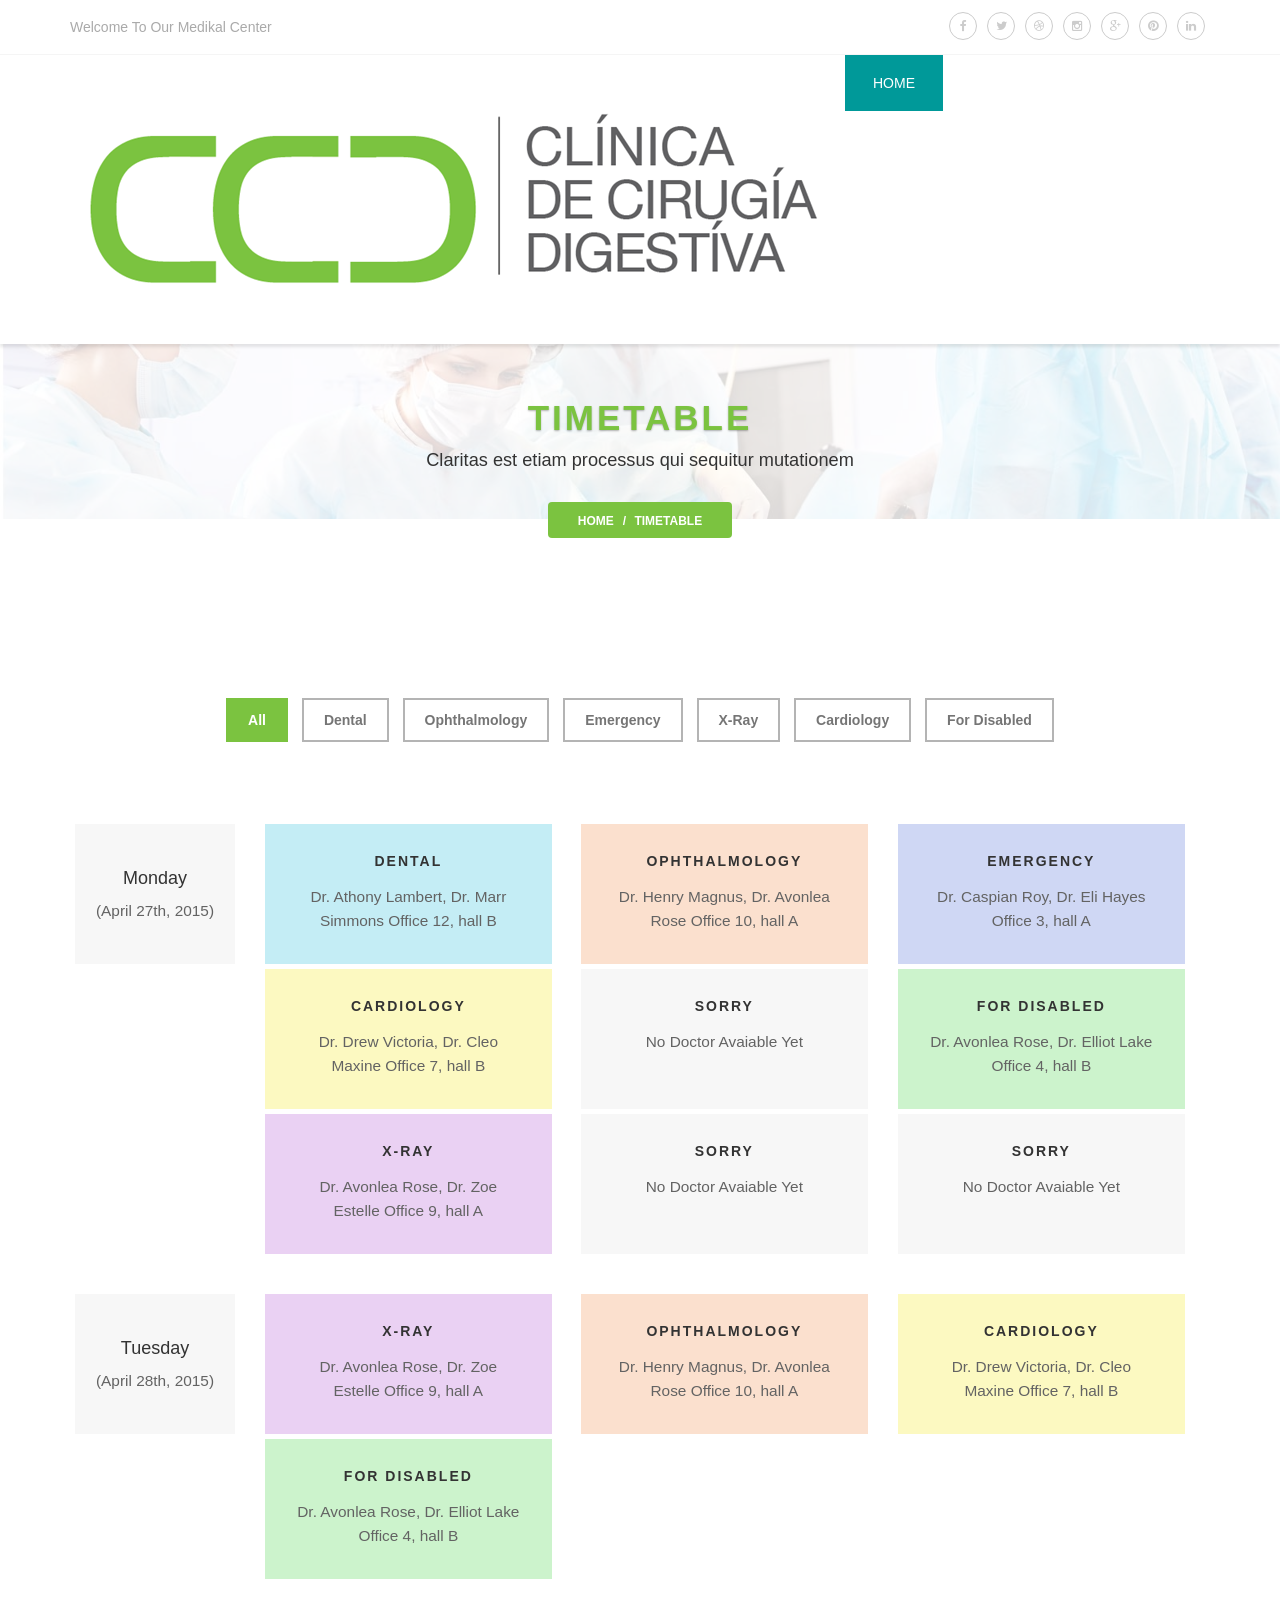
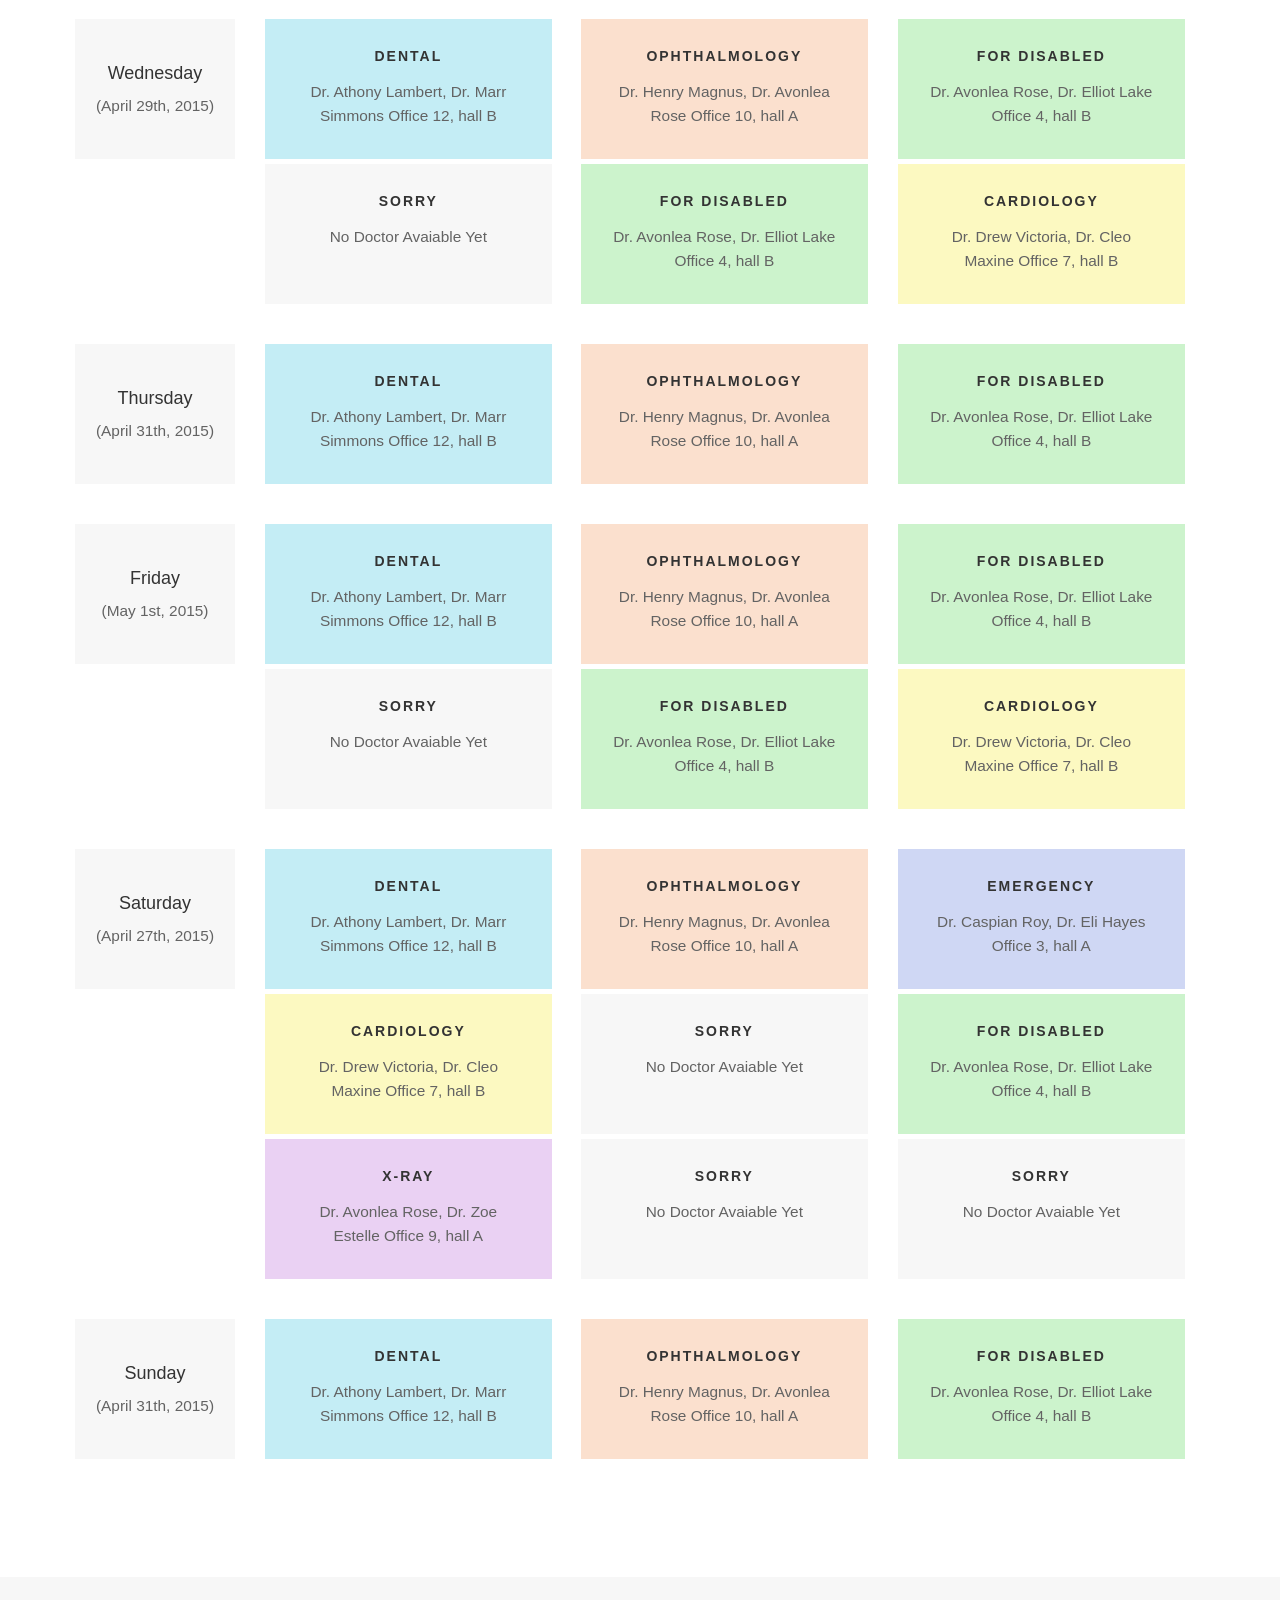
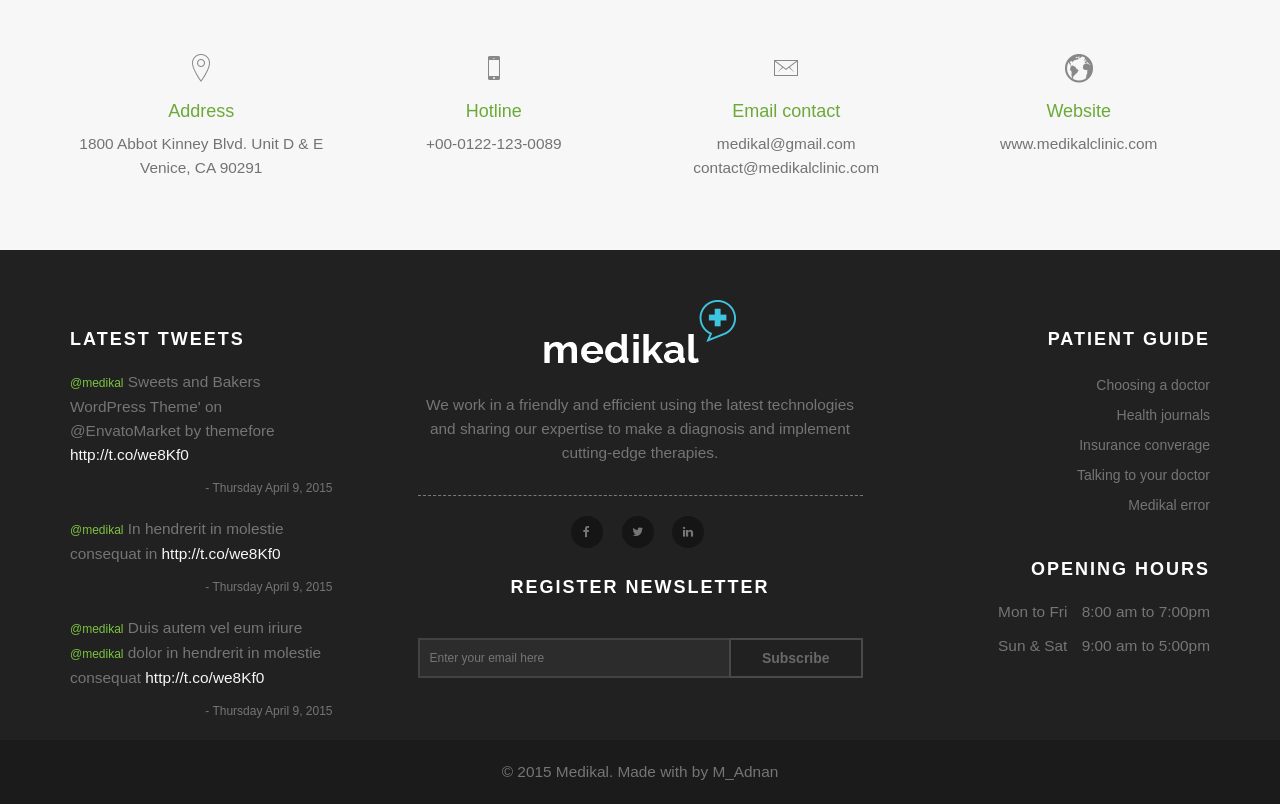
<file: 07-timetable.html>
<!DOCTYPE html>
<html lang="en">
<head>
<meta charset="utf-8">
<meta name="viewport" content="width=device-width, initial-scale=1">
<title>Medikal - Health Care &amp; Medical HTML5 Template</title>
<meta name="keywords" content="HTML5,CSS3,HTML,Template,Multi-Purpose,M_Adnan,Corporate Theme,Medikal,Health Care,Medikal - Health Care & Medical HTML5 Template">
<meta name="description" content="Medikal - Health Care & Medical HTML5 Template">
<meta name="author" content="M_Adnan">

<!-- FONTS ONLINE -->
<link href='http://fonts.googleapis.com/css?family=Raleway:500,600,700,100,800,900,400,200,300' rel='stylesheet' type='text/css'>

<!--MAIN STYLE-->
<link href="css/bootstrap.min.css" rel="stylesheet" type="text/css">
<link href="css/main.css" rel="stylesheet" type="text/css">
<link href="css/style.css" rel="stylesheet" type="text/css">
<link href="css/responsive.css" rel="stylesheet" type="text/css">
<link href="css/animate.css" rel="stylesheet" type="text/css">
<link href="css/font-awesome.min.css" rel="stylesheet" type="text/css">
<link href="css/ionicons.min.css" rel="stylesheet" type="text/css">

<!-- HTML5 Shim and Respond.js IE8 support of HTML5 elements and media queries -->
<!-- WARNING: Respond.js doesn't work if you view the page via file:// -->
<!--[if lt IE 9]>
    <script src="https://oss.maxcdn.com/libs/html5shiv/3.7.0/html5shiv.js"></script>
    <script src="https://oss.maxcdn.com/libs/respond.js/1.4.2/respond.min.js"></script>
<![endif]-->

</head>
<body>

<!-- Page Wrap ===========================================-->
<div id="wrap"> 
  
  <!-- TOP BAR ===========================================-->
  <div class="top-bar light">
    <div class="container">
      <ul class="pull-left">
        <li><a href="index.html">Welcome To Our Medikal Center</a></li>
      </ul>
      
      <!-- SOCIAL ICONS ===========================================-->
      <ul class="social_icons">
        <li class="facebook"><a href="#."><i class="fa fa-facebook"></i> </a></li>
        <li class="twitter"><a href="#."><i class="fa fa-twitter"></i> </a></li>
        <li class="dribbble"><a href="#."><i class="fa fa-dribbble"></i> </a></li>
        <li class="instagram"><a href="#."><i class="fa fa-instagram"></i> </a></li>
        <li class="googleplus"><a href="#."><i class="fa fa-google-plus"></i> </a></li>
        <li class="pinterest"><a href="#."><i class="fa fa-pinterest"></i> </a></li>
        <li class="linkedin"><a href="#."><i class="fa fa-linkedin"></i> </a></li>
      </ul>
    </div>
  </div>
  <!-- HEADER ===========================================-->
  <header> 
    <div class="container">
    <!--======= LOGO =========-->
    <div class="logo"> <a href="index.html"><img src="images/logo.png" alt="" ></a> </div>
    
    <!--======= NAVIGATION =========-->
      <nav class="webimenu"> 
        <!-- MENU BUTTON RESPONSIVE -->
        <div class="menu-toggle"> <i class="fa fa-bars"> </i> </div>
        <ul class="ownmenu">
          <li class="active"><a href="index.html">Home</a>
            <ul class="dropdown animated-3s fadeIn">
              <li><a href="index.html">Home</a></li>
              <li><a href="index-1.html">Home Slider</a></li>
              <li><a href="index-2.html">Home 2</a></li>
              <li><a href="index-header.html">header 1</a></li>
            </ul>
          </li>
          <li><a href="02-about-us.html">About us </a>
            <ul class="dropdown animated-3s fadeIn">
              <li><a href="02-about-us.html">About</a></li>
              <li><a href="02-about-us-1.html">About 2</a></li>
            </ul>
          </li>
          <li><a href="services.html">SERVICES </a>
            <ul class="dropdown animated-3s fadeIn">
              <li><a href="services.html">SERVICES</a></li>
              <li><a href="services-1.html">SERVICES 2</a></li>
            </ul>
          </li>
          <li><a href="03-department.html">Department </a> </li>
          <li><a href="05-doctors.html">Gallery </a>
            <ul class="dropdown animated-3s fadeIn">
              <li><a href="gallery.html">GALLERY</a></li>
              <li><a href="gallery-2-col.html">GALLERY 2 col</a></li>
              <li><a href="gallery-3-col.html">GALLERY 3 col</a></li>
              <li><a href="gallery-4-col.html">GALLERY 4 col</a></li>
            </ul>
          </li>
          <li><a href="index.html">Pages</a> 
            <!--======= MEGA MENU =========-->
            <ul class="megamenu full-width animated-3s fadeIn">
              <li class="row nav-post">
                <div class="col-sm-6 boder-da-r">
                  <ul>
                    <li><a href="index.html">Home</a></li>
                    <li><a href="index-1.html">Home Slider</a></li>
                    <li><a href="index-2.html">Home 2</a></li>
                    <li><a href="index-header.html">header 1</a></li>
                    <li><a href="appointment.html">Appointment</a></li>
                    <li><a href="02-about-us.html">About</a></li>
                    <li><a href="02-about-us-1.html">About 2</a></li>
                    <li><a href="services.html">SERVICES</a></li>
                    <li><a href="services-1.html">SERVICES 2</a></li>
                    <li><a href="03-department.html">Department</a></li>
                    <li><a href="04-department-detail.html">Department Detail</a></li>
                    <li><a href="team.html">TEAM</a></li>
                    <li><a href="05-doctors.html">Doctors</a></li>
                    <li><a href="05-doctors-1.html">Doctors 2</a></li>
                  </ul>
                </div>
                <div class="col-sm-6">
                  <ul>
                    <li><a href="gallery.html">GALLERY</a></li>
                    <li><a href="gallery-2-col.html">GALLERY 2 col</a></li>
                    <li><a href="gallery-3-col.html">GALLERY 3 col</a></li>
                    <li><a href="gallery-4-col.html">GALLERY 4 col</a></li>
                    <li><a href="07-timetable.html">Timetable</a></li>
                    <li><a href="08-blog.html">Blog</a></li>
                    <li><a href="09-blog-single.html">Blog Single</a></li>
                    <li><a href="10-shop.html">Shop</a></li>
                    <li><a href="11-product-detail.html">Product Detail</a></li>
                    <li><a href="12-contact.html">Contact</a></li>
                    <li><a href="shortcodes.html">Shortcodes</a></li>
                    <li><a href="coming-soon.html">Coming Soon</a></li>
                    <li><a href="404.html">404</a></li>
                  </ul>
                </div>
              </li>
            </ul>
          </li>
          <li><a href="12-contact.html">Contact</a> </li>
        </ul>
      </nav>
    </div>
  </header>
  
  <!--======= CONTENT =========-->
  <div class="content fix-nav-space"> 
    
    <!--======= SUB BANNER =========-->
    <section class="sub-banner" data-stellar-background-ratio="0.5">
      <div class="overlay">
        <div class="container">
          <h3>Timetable</h3>
          <p>Claritas est etiam processus qui sequitur mutationem</p>

          <!--======= Breadcrumbs =========-->
          <ol class="breadcrumb">
            <li><a href="#">Home</a></li>
            <li class="active">Timetable</li>
          </ol>
        </div>
      </div>
    </section>
    
    <!--======= Time Table =========-->
    <div class="time-table">
      <div class="container"> 
        

<ul class="filter">
            <li><a class="active" href="#." data-filter="*">All</a></li>
            <li><a href="#" data-filter=".dental">Dental</a></li>
            <li><a href="#" data-filter=".opt">Ophthalmology</a></li>
            <li><a href="#" data-filter=".emer">Emergency</a></li>
            <li><a href="#" data-filter=".x-ray">X-Ray</a></li>
            <li><a href="#" data-filter=".card">Cardiology</a></li>
            <li><a href="#" data-filter=".for-dis">For Disabled</a></li>
          </ul>
  
        <!-- Doctors Avaiable Timing -->
        <div class="row  doc-avai">
          <div class="col-md-2"> 
            
            <!-- Monday -->
            <div class="days-avai">
              <h5>Monday</h5>
              <p>(April 27th, 2015)</p>
            </div>
          </div>
          
          <!-- Doctor Avaiable -->
          <div class="col-md-10 tables-all">
            <ul class="row">
              
              <!-- Doctor Info -->
              <li class="col-md-4  item-iso dental">
                <div class="tabble-in">
                  <h6>Dental</h6>
                  <p>Dr. Athony Lambert, Dr. Marr Simmons
                    Office 12, hall B</p>
                </div>
              </li>
              
              <!-- Doctor Info -->
              <li class="col-md-4  item-iso opt">
                <div class="tabble-in">
                  <h6>Ophthalmology</h6>
                  <p>Dr. Henry Magnus, Dr. Avonlea Rose
                    Office 10, hall A</p>
                </div>
              </li>
              
              <!-- Doctor Info -->
              <li class="col-md-4  item-iso emer">
                <div class="tabble-in">
                  <h6>Emergency</h6>
                  <p>Dr. Caspian Roy, Dr. Eli Hayes
                    Office 3, hall A</p>
                </div>
              </li>
              
              <!-- Doctor Info -->
              <li class="col-md-4  item-iso card">
                <div class="tabble-in">
                  <h6>Cardiology</h6>
                  <p>Dr. Drew Victoria, Dr. Cleo Maxine
                    Office 7, hall B</p>
                </div>
              </li>
              
              <!-- Doctor Info -->
              <li class="col-md-4  item-iso">
                <div class="tabble-in">
                  <h6>Sorry</h6>
                  <p>No Doctor Avaiable Yet</p>
                </div>
              </li>
              
              <!-- Doctor Info -->
              <li class="col-md-4  item-iso for-dis">
                <div class="tabble-in">
                  <h6>For disabled</h6>
                  <p>Dr. Avonlea Rose, Dr. Elliot Lake
                    Office 4, hall B</p>
                </div>
              </li>
              
              <!-- Doctor Info -->
              <li class="col-md-4  item-iso x-ray">
                <div class="tabble-in">
                  <h6>x-ray</h6>
                  <p>Dr. Avonlea Rose, Dr. Zoe Estelle
                    Office 9, hall A</p>
                </div>
              </li>
              
              <!-- Doctor Info -->
              <li class="col-md-4  item-iso">
                <div class="tabble-in">
                  <h6>Sorry</h6>
                  <p>No Doctor Avaiable Yet</p>
                </div>
              </li>
              
              <!-- Doctor Info -->
              <li class="col-md-4  item-iso">
                <div class="tabble-in">
                  <h6>Sorry</h6>
                  <p>No Doctor Avaiable Yet</p>
                </div>
              </li>
            </ul>
          </div>
        </div>
        
        <!-- Tuesday Time -->
        <div class="row  doc-avai">
          <div class="col-md-2">
            <div class="days-avai">
              <h5>Tuesday </h5>
              <p>(April 28th, 2015) </p>
            </div>
          </div>
          
          <!-- Doctor Timing -->
          <div class="col-md-10 tables-all">
            <ul class="row">
              
              <!-- Doctor Info -->
              <li class="col-md-4  item-iso x-ray">
                <div class="tabble-in">
                  <h6>x-ray</h6>
                  <p>Dr. Avonlea Rose, Dr. Zoe Estelle
                    Office 9, hall A</p>
                </div>
              </li>
              
              <!-- Doctor Info -->
              <li class="col-md-4  item-iso opt">
                <div class="tabble-in">
                  <h6>Ophthalmology</h6>
                  <p>Dr. Henry Magnus, Dr. Avonlea Rose
                    Office 10, hall A</p>
                </div>
              </li>
              
              <!-- Doctor Info -->
              <li class="col-md-4  item-iso card">
                <div class="tabble-in">
                  <h6>Cardiology</h6>
                  <p>Dr. Drew Victoria, Dr. Cleo Maxine
                    Office 7, hall B</p>
                </div>
              </li>
              
              <!-- Doctor Info -->
              <li class="col-md-4  item-iso for-dis">
                <div class="tabble-in">
                  <h6>For disabled</h6>
                  <p>Dr. Avonlea Rose, Dr. Elliot Lake
                    Office 4, hall B</p>
                </div>
              </li>
            </ul>
          </div>
        </div>
        
        <!-- Wednesday -->
        <div class="row  doc-avai">
          <div class="col-md-2">
            <div class="days-avai">
              <h5>Wednesday </h5>
              <p>(April 29th, 2015)</p>
            </div>
          </div>
          
          <!-- Doctor Timing -->
          <div class="col-md-10 tables-all">
            <ul class="row">
              
              <!-- Doctor Info -->
              <li class="col-md-4  item-iso dental">
                <div class="tabble-in">
                  <h6>Dental</h6>
                  <p>Dr. Athony Lambert, Dr. Marr Simmons
                    Office 12, hall B</p>
                </div>
              </li>
              
              <!-- Doctor Info -->
              <li class="col-md-4  item-iso opt">
                <div class="tabble-in">
                  <h6>Ophthalmology</h6>
                  <p>Dr. Henry Magnus, Dr. Avonlea Rose
                    Office 10, hall A</p>
                </div>
              </li>
              
              <!-- Doctor Info -->
              <li class="col-md-4  item-iso for-dis">
                <div class="tabble-in">
                  <h6>For disabled</h6>
                  <p>Dr. Avonlea Rose, Dr. Elliot Lake
                    Office 4, hall B</p>
                </div>
              </li>
              
              <!-- Doctor Info -->
              <li class="col-md-4  item-iso">
                <div class="tabble-in">
                  <h6>Sorry</h6>
                  <p>No Doctor Avaiable Yet</p>
                </div>
              </li>
              
              <!-- Doctor Info -->
              <li class="col-md-4  item-iso for-dis">
                <div class="tabble-in">
                  <h6>For disabled</h6>
                  <p>Dr. Avonlea Rose, Dr. Elliot Lake
                    Office 4, hall B</p>
                </div>
              </li>
              
              <!-- Doctor Info -->
              <li class="col-md-4  item-iso card">
                <div class="tabble-in">
                  <h6>Cardiology</h6>
                  <p>Dr. Drew Victoria, Dr. Cleo Maxine
                    Office 7, hall B</p>
                </div>
              </li>
            </ul>
          </div>
        </div>
        
        <!-- Thursday -->
        <div class="row  doc-avai">
          <div class="col-md-2">
            <div class="days-avai">
              <h5>Thursday </h5>
              <p>(April 31th, 2015)</p>
            </div>
          </div>
          
          <!-- Doctor Timing -->
          <div class="col-md-10 tables-all">
            <ul class="row">
              
              <!-- Doctor Info -->
              <li class="col-md-4  item-iso dental">
                <div class="tabble-in">
                  <h6>Dental</h6>
                  <p>Dr. Athony Lambert, Dr. Marr Simmons
                    Office 12, hall B</p>
                </div>
              </li>
              
              <!-- Doctor Info -->
              <li class="col-md-4  item-iso opt">
                <div class="tabble-in">
                  <h6>Ophthalmology</h6>
                  <p>Dr. Henry Magnus, Dr. Avonlea Rose
                    Office 10, hall A</p>
                </div>
              </li>
              
              <!-- Doctor Info -->
              <li class="col-md-4  item-iso for-dis">
                <div class="tabble-in">
                  <h6>For disabled</h6>
                  <p>Dr. Avonlea Rose, Dr. Elliot Lake
                    Office 4, hall B</p>
                </div>
              </li>
            </ul>
          </div>
        </div>
        
        <!-- Friday -->
        <div class="row  doc-avai">
          <div class="col-md-2">
            <div class="days-avai">
              <h5>Friday </h5>
              <p>(May 1st, 2015)</p>
            </div>
          </div>
          
          <!-- Doctor Timing -->
          <div class="col-md-10 tables-all">
            <ul class="row">
              
              <!-- Doctor Info -->
              <li class="col-md-4  item-iso dental">
                <div class="tabble-in">
                  <h6>Dental</h6>
                  <p>Dr. Athony Lambert, Dr. Marr Simmons
                    Office 12, hall B</p>
                </div>
              </li>
              
              <!-- Doctor Info -->
              <li class="col-md-4  item-iso opt">
                <div class="tabble-in">
                  <h6>Ophthalmology</h6>
                  <p>Dr. Henry Magnus, Dr. Avonlea Rose
                    Office 10, hall A</p>
                </div>
              </li>
              
              <!-- Doctor Info -->
              <li class="col-md-4  item-iso for-dis">
                <div class="tabble-in">
                  <h6>For disabled</h6>
                  <p>Dr. Avonlea Rose, Dr. Elliot Lake
                    Office 4, hall B</p>
                </div>
              </li>
              
              <!-- Doctor Info -->
              <li class="col-md-4  item-iso">
                <div class="tabble-in">
                  <h6>Sorry</h6>
                  <p>No Doctor Avaiable Yet</p>
                </div>
              </li>
              
              <!-- Doctor Info -->
              <li class="col-md-4  item-iso for-dis">
                <div class="tabble-in">
                  <h6>For disabled</h6>
                  <p>Dr. Avonlea Rose, Dr. Elliot Lake
                    Office 4, hall B</p>
                </div>
              </li>
              
              <!-- Doctor Info -->
              <li class="col-md-4  item-iso card">
                <div class="tabble-in">
                  <h6>Cardiology</h6>
                  <p>Dr. Drew Victoria, Dr. Cleo Maxine
                    Office 7, hall B</p>
                </div>
              </li>
            </ul>
          </div>
        </div>
        
        <!-- Saturday -->
        <div class="row  doc-avai">
          <div class="col-md-2">
            <div class="days-avai">
              <h5>Saturday</h5>
              <p>(April 27th, 2015)</p>
            </div>
          </div>
          
          <!-- Doctor Timing -->
          <div class="col-md-10 tables-all">
            <ul class="row">
              
              <!-- Doctor Info -->
              <li class="col-md-4  item-iso dental">
                <div class="tabble-in">
                  <h6>Dental</h6>
                  <p>Dr. Athony Lambert, Dr. Marr Simmons
                    Office 12, hall B</p>
                </div>
              </li>
              
              <!-- Doctor Info -->
              <li class="col-md-4  item-iso opt">
                <div class="tabble-in">
                  <h6>Ophthalmology</h6>
                  <p>Dr. Henry Magnus, Dr. Avonlea Rose
                    Office 10, hall A</p>
                </div>
              </li>
              
              <!-- Doctor Info -->
              <li class="col-md-4  item-iso emer">
                <div class="tabble-in">
                  <h6>Emergency</h6>
                  <p>Dr. Caspian Roy, Dr. Eli Hayes
                    Office 3, hall A</p>
                </div>
              </li>
              
              <!-- Doctor Info -->
              <li class="col-md-4  item-iso card">
                <div class="tabble-in">
                  <h6>Cardiology</h6>
                  <p>Dr. Drew Victoria, Dr. Cleo Maxine
                    Office 7, hall B</p>
                </div>
              </li>
              
              <!-- Doctor Info -->
              <li class="col-md-4  item-iso">
                <div class="tabble-in">
                  <h6>Sorry</h6>
                  <p>No Doctor Avaiable Yet</p>
                </div>
              </li>
              
              <!-- Doctor Info -->
              <li class="col-md-4  item-iso for-dis">
                <div class="tabble-in">
                  <h6>For disabled</h6>
                  <p>Dr. Avonlea Rose, Dr. Elliot Lake
                    Office 4, hall B</p>
                </div>
              </li>
              
              <!-- Doctor Info -->
              <li class="col-md-4  item-iso x-ray">
                <div class="tabble-in">
                  <h6>x-ray</h6>
                  <p>Dr. Avonlea Rose, Dr. Zoe Estelle
                    Office 9, hall A</p>
                </div>
              </li>
              
              <!-- Doctor Info -->
              <li class="col-md-4  item-iso">
                <div class="tabble-in">
                  <h6>Sorry</h6>
                  <p>No Doctor Avaiable Yet</p>
                </div>
              </li>
              
              <!-- Doctor Info -->
              <li class="col-md-4  item-iso">
                <div class="tabble-in">
                  <h6>Sorry</h6>
                  <p>No Doctor Avaiable Yet</p>
                </div>
              </li>
            </ul>
          </div>
        </div>
        
        <!-- Sunday -->
        <div class="row doc-avai">
          <div class="col-md-2">
            <div class="days-avai">
              <h5>Sunday </h5>
              <p>(April 31th, 2015)</p>
            </div>
          </div>
          
          <!-- Doctor Timing -->
          <div class="col-md-10 tables-all">
            <ul class="row">
              
              <!-- Doctor Info -->
              <li class="col-md-4 item-iso dental">
                <div class="tabble-in">
                  <h6>Dental</h6>
                  <p>Dr. Athony Lambert, Dr. Marr Simmons
                    Office 12, hall B</p>
                </div>
              </li>
              
              <!-- Doctor Info -->
              <li class="col-md-4  item-iso opt">
                <div class="tabble-in">
                  <h6>Ophthalmology</h6>
                  <p>Dr. Henry Magnus, Dr. Avonlea Rose
                    Office 10, hall A</p>
                </div>
              </li>
              
              <!-- Doctor Info -->
              <li class="col-md-4  item-iso for-dis">
                <div class="tabble-in">
                  <h6>For disabled</h6>
                  <p>Dr. Avonlea Rose, Dr. Elliot Lake
                    Office 4, hall B</p>
                </div>
              </li>
            </ul>
          </div>
        </div>
      </div>
    </div>
    
    <!--======= Contact Info =========-->
    <section class="contact-info">
      <div class="container"> 
        
        <!--Address-->
        <ul class="row">
          <li class="col-md-3"> <i class="ion-ios-location-outline"></i>
            <h5>Address</h5>
            <p>1800 Abbot Kinney Blvd. Unit D & E
              Venice, CA 90291</p>
          </li>
          
          <!-- Hot line -->
          <li class="col-md-3"> <i class="ion-iphone"></i>
            <h5>Hotline</h5>
            <p>+00-0122-123-0089</p>
          </li>
          
          <!--Email Contact-->
          <li class="col-md-3"> <i class="ion-ios-email-outline"></i>
            <h5>Email contact</h5>
            <p>medikal@gmail.com</p>
            <p> contact@medikalclinic.com</p>
          </li>
          
          <!--Website-->
          <li class="col-md-3"> <i class="ion-earth"></i>
            <h5>Website</h5>
            <p>www.medikalclinic.com </p>
          </li>
        </ul>
      </div>
    </section>
  </div>
  
  <!--======= FOOTER =========-->
  <footer>
    <div class="container"> 
      
      <!-- Row -->
      <div class="row"> 
        
        <!-- Latest Tweet -->
        <div class="col-md-3">
          <div class="latest-tweet">
            <h5>Latest tweets</h5>
            <ul>
              
              <!--Tweet 1 -->
              <li>
                <p><span>@medikal</span> Sweets and Bakers 
                  WordPress Theme' on @EnvatoMarket by themefore<a href="#."> http://t.co/we8Kf0</a></p>
                <span class="date"> - Thursday April 9, 2015</span> </li>
              
              <!--Tweet 2 -->
              <li>
                <p><span>@medikal</span> In hendrerit in molestie consequat in <a href="#."> http://t.co/we8Kf0</a></p>
                <span class="date"> - Thursday April 9, 2015</span> </li>
              
              <!--Tweet 3 -->
              <li>
                <p><span>@medikal</span> Duis autem vel eum iriure <span>@medikal</span> dolor in hendrerit in molestie consequat <a href="#."> http://t.co/we8Kf0</a></p>
                <span class="date"> - Thursday April 9, 2015</span> </li>
            </ul>
          </div>
        </div>
        
        <!-- About Us -->
        <div class="col-md-6">
          <div class="small-info"> <img src="images/logo-white.png" alt="">
            <p>We work in a friendly and efficient using the latest technologies and sharing our expertise to make a diagnosis and implement cutting-edge therapies.</p>
            <ul class="social_icons">
              <li class="facebook"><a href="#."><i class="fa fa-facebook"></i> </a></li>
              <li class="twitter"><a href="#."><i class="fa fa-twitter"></i> </a></li>
              <li class="linkedin"><a href="#."><i class="fa fa-linkedin"></i> </a></li>
            </ul>
            
            <!-- News Letter -->
            <h5>register newsletter</h5>
            <form>
              <input type="email" placeholder="Enter your email here" required>
              <button type="submit"> Subscribe</button>
            </form>
          </div>
        </div>
        
        <!-- Patient Guide -->
        <div class="col-md-3">
          <div class="links text-right">
            <h5>Patient Guide</h5>
            <ul>
              <li><a href="#."> Choosing a doctor</a></li>
              <li><a href="#."> Health journals</a></li>
              <li><a href="#."> Insurance converage</a></li>
              <li><a href="#."> Talking to your doctor</a></li>
              <li><a href="#."> Medikal error</a></li>
            </ul>
            
            <!-- Timing -->
            <div class="timing">
              <h5>opening hours</h5>
              <p>Mon to Fri <span> 8:00 am to 7:00pm</span></p>
              <p>Sun & Sat <span>9:00 am to 5:00pm</span></p>
            </div>
          </div>
        </div>
      </div>
    </div>
    
    <!-- Rights -->
    <div class="rights">
      <p>© 2015 Medikal. Made with by M_Adnan </p>
    </div>
  </footer>
</div>
<!-- Wrap End --> 
<script src="js/jquery-1.11.0.min.js"></script> 
<script src="js/bootstrap.min.js"></script> 
<script src="js/own-menu.js"></script> 
<script src="js/owl.carousel.min.js"></script> 
<script src="js/jquery.superslides.js"></script> 
<script src="js/masonry.pkgd.min.js"></script> 
<script src="js/jquery.stellar.min.js"></script> 
<script src="js/jquery-ui-1.10.3.custom.js"></script> 
<script src="js/jquery.magnific-popup.min.js"></script> 
<script src="js/jquery.isotope.min.js"></script> 
<script src="js/jquery.flexslider-min.js"></script> 
<script src="js/appointment.js"></script> 
<script src="js/jquery.downCount.js"></script>
<script src="js/counter.js"></script> 
<script src="js/main.js"></script>
</body>
</html>
</file>
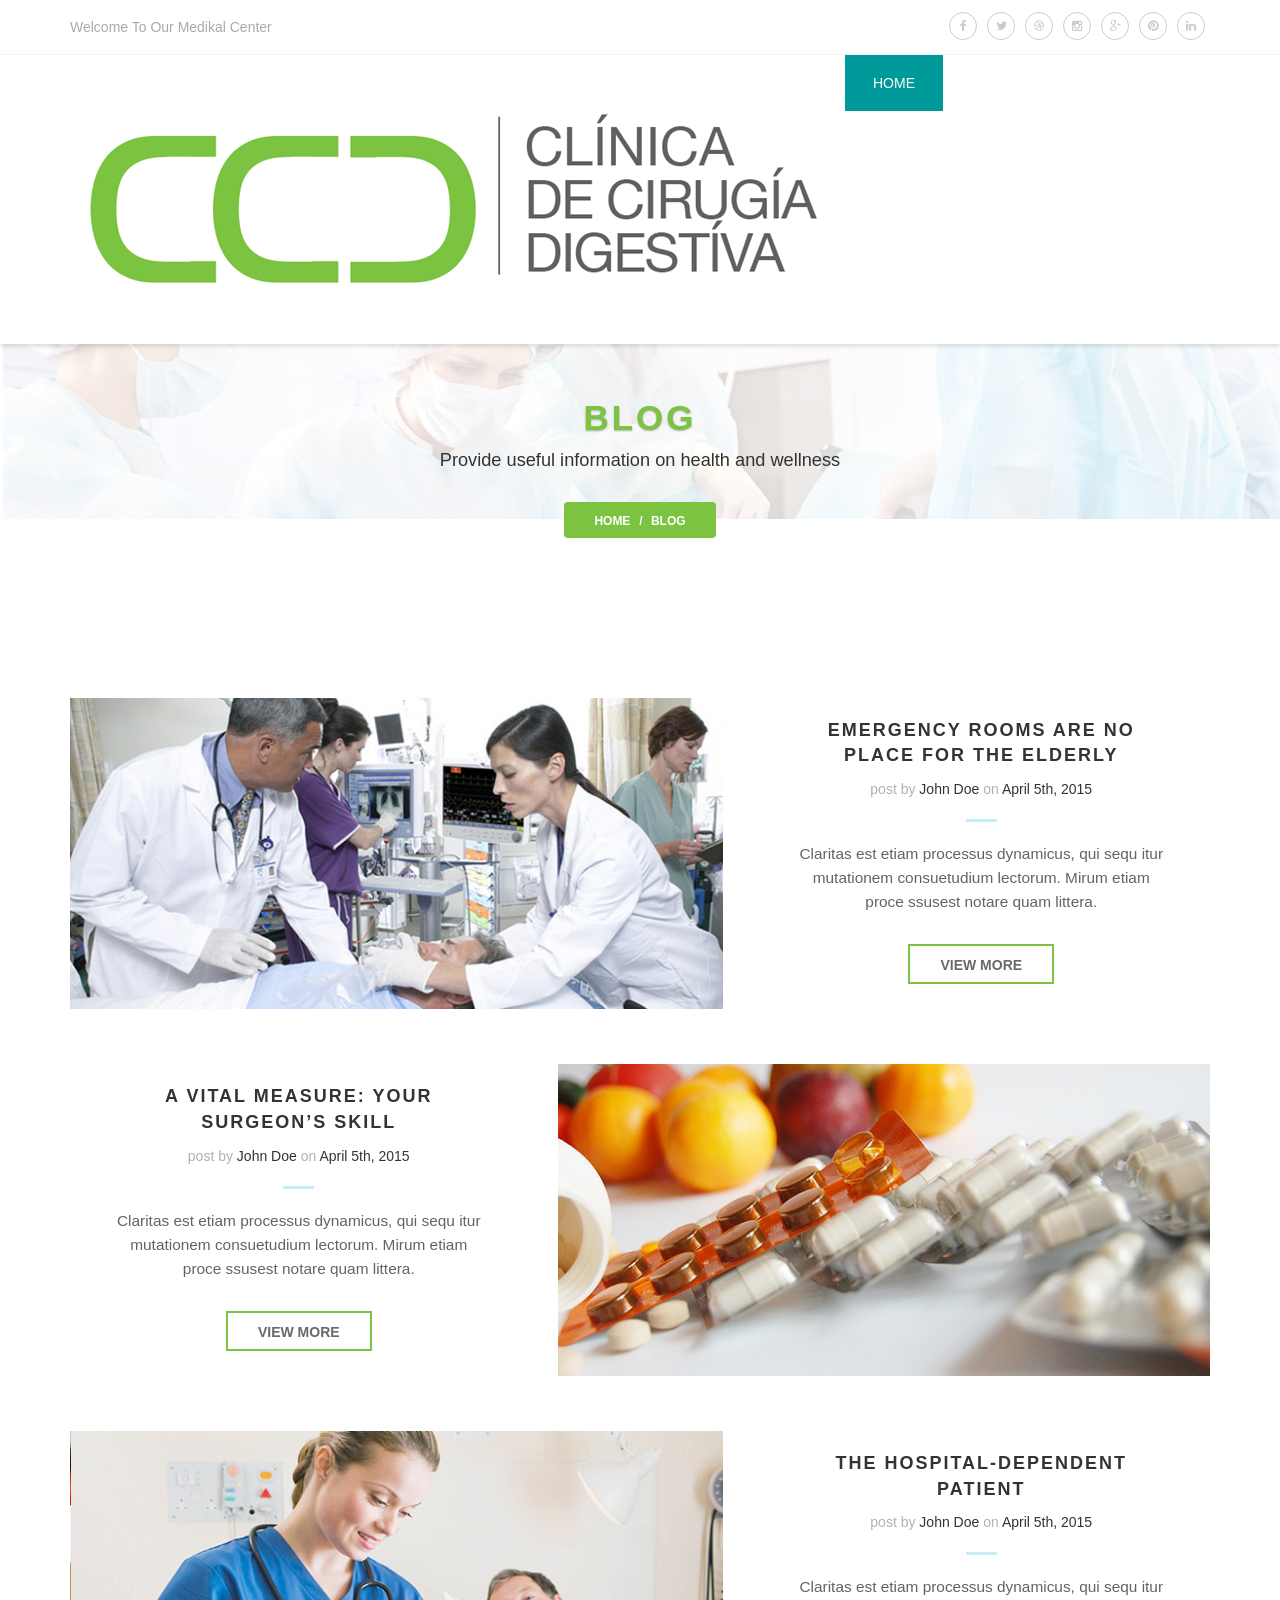
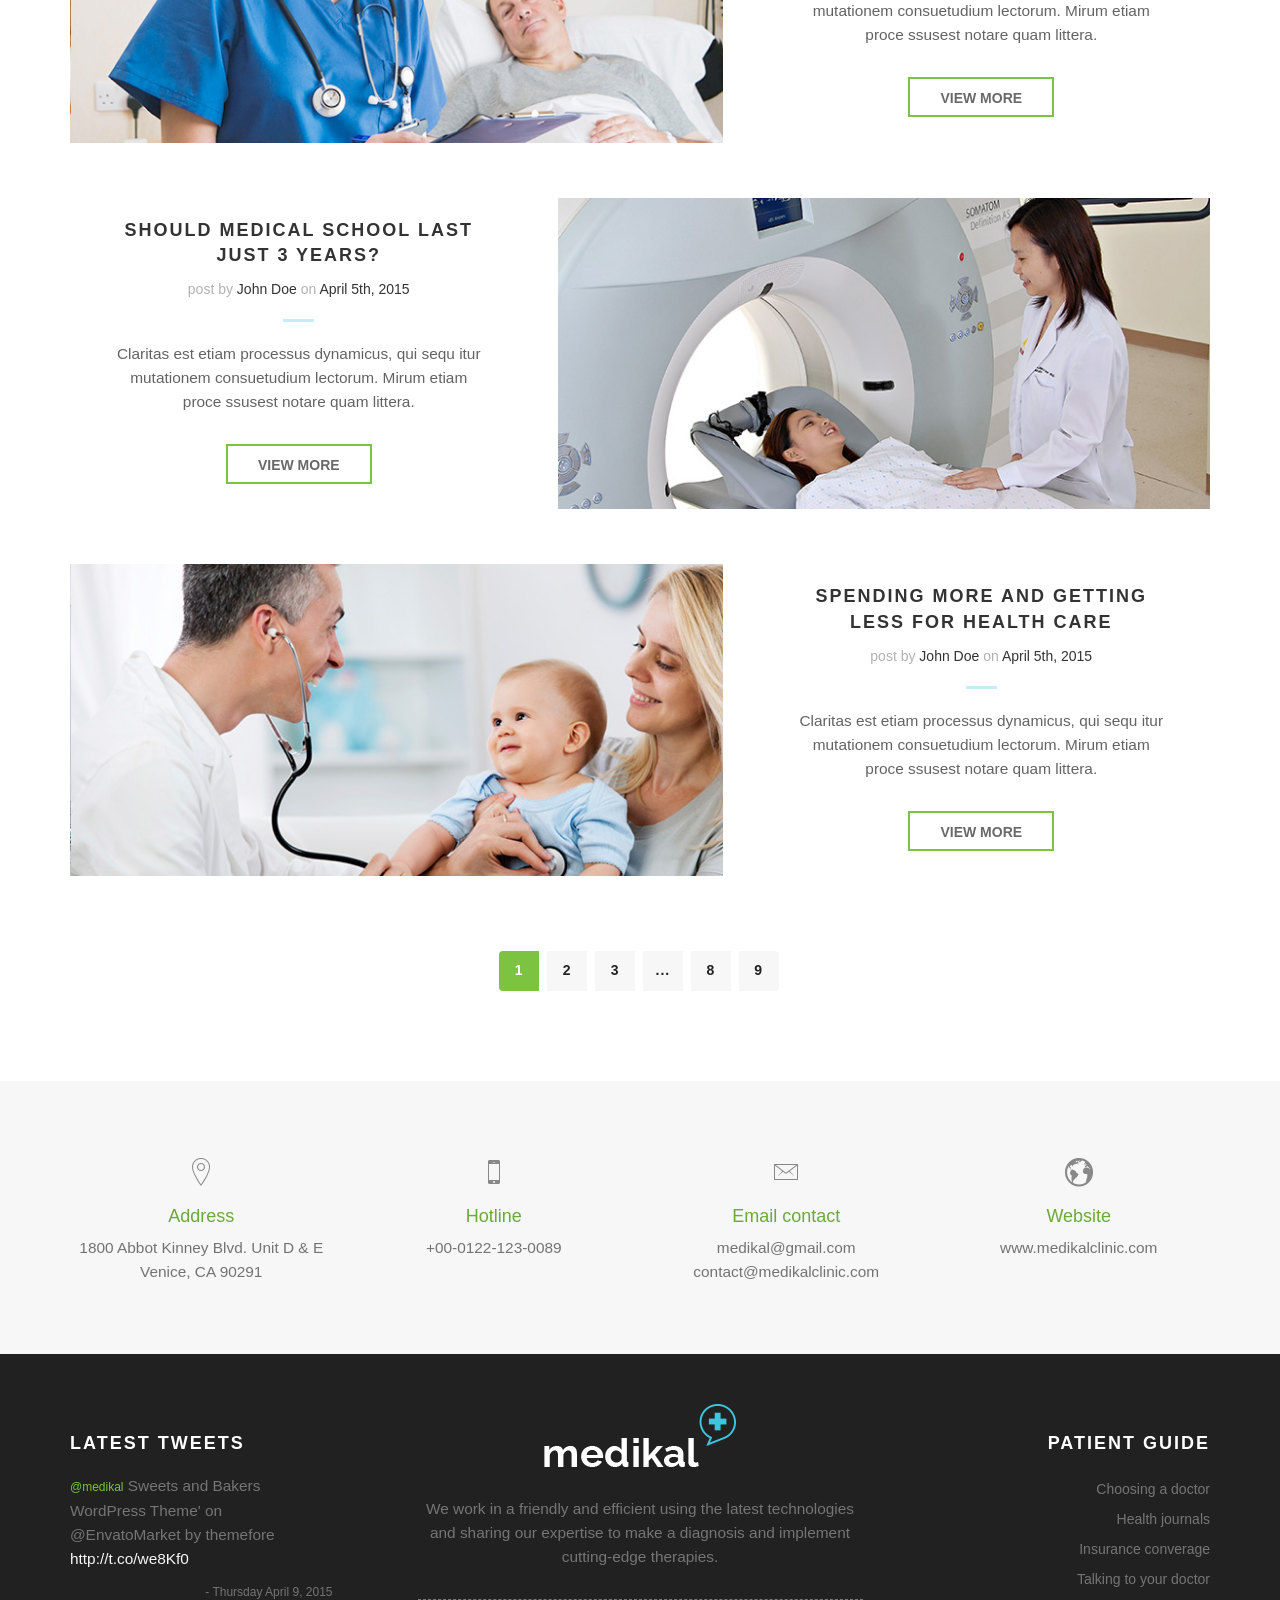
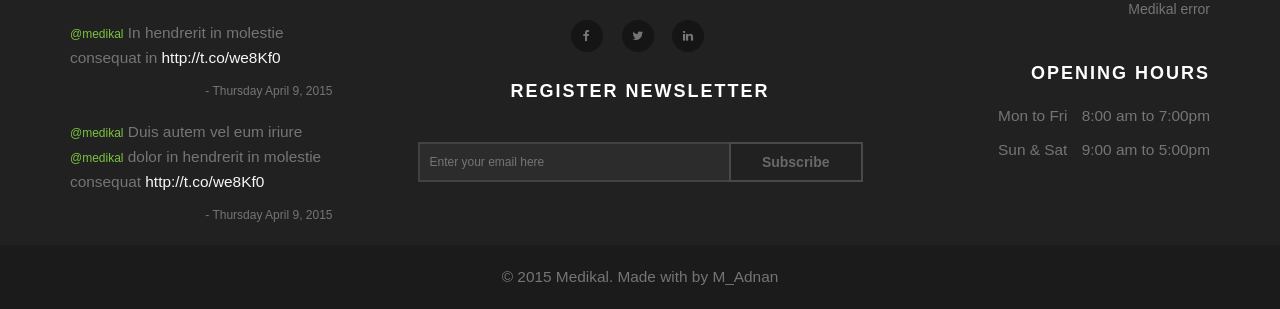
<file: 08-blog.html>
<!DOCTYPE html>
<html lang="en">
<head>
<meta charset="utf-8">
<meta name="viewport" content="width=device-width, initial-scale=1">
<title>Medikal - Health Care &amp; Medical HTML5 Template</title>
<meta name="keywords" content="HTML5,CSS3,HTML,Template,Multi-Purpose,M_Adnan,Corporate Theme,Medikal,Health Care,Medikal - Health Care & Medical HTML5 Template">
<meta name="description" content="Medikal - Health Care & Medical HTML5 Template">
<meta name="author" content="M_Adnan">

<!-- FONTS ONLINE -->
<link href='http://fonts.googleapis.com/css?family=Raleway:500,600,700,100,800,900,400,200,300' rel='stylesheet' type='text/css'>

<!--MAIN STYLE-->
<link href="css/bootstrap.min.css" rel="stylesheet" type="text/css">
<link href="css/main.css" rel="stylesheet" type="text/css">
<link href="css/style.css" rel="stylesheet" type="text/css">
<link href="css/responsive.css" rel="stylesheet" type="text/css">
<link href="css/animate.css" rel="stylesheet" type="text/css">
<link href="css/font-awesome.min.css" rel="stylesheet" type="text/css">
<link href="css/ionicons.min.css" rel="stylesheet" type="text/css">

<!-- HTML5 Shim and Respond.js IE8 support of HTML5 elements and media queries -->
<!-- WARNING: Respond.js doesn't work if you view the page via file:// -->
<!--[if lt IE 9]>
    <script src="https://oss.maxcdn.com/libs/html5shiv/3.7.0/html5shiv.js"></script>
    <script src="https://oss.maxcdn.com/libs/respond.js/1.4.2/respond.min.js"></script>
<![endif]-->

</head>
<body>

<!-- Page Wrap ===========================================-->
<div id="wrap"> 
  
  <!-- TOP BAR ===========================================-->
  <div class="top-bar light">
    <div class="container">
      <ul class="pull-left">
        <li><a href="index.html">Welcome To Our Medikal Center</a></li>
      </ul>
      
      <!-- SOCIAL ICONS ===========================================-->
      <ul class="social_icons">
        <li class="facebook"><a href="#."><i class="fa fa-facebook"></i> </a></li>
        <li class="twitter"><a href="#."><i class="fa fa-twitter"></i> </a></li>
        <li class="dribbble"><a href="#."><i class="fa fa-dribbble"></i> </a></li>
        <li class="instagram"><a href="#."><i class="fa fa-instagram"></i> </a></li>
        <li class="googleplus"><a href="#."><i class="fa fa-google-plus"></i> </a></li>
        <li class="pinterest"><a href="#."><i class="fa fa-pinterest"></i> </a></li>
        <li class="linkedin"><a href="#."><i class="fa fa-linkedin"></i> </a></li>
      </ul>
    </div>
  </div>
  <!-- HEADER ===========================================-->
  <header> 
    <div class="container">
    <!--======= LOGO =========-->
    <div class="logo"> <a href="index.html"><img src="images/logo.png" alt="" ></a> </div>
    
    <!--======= NAVIGATION =========-->
      <nav class="webimenu"> 
        <!-- MENU BUTTON RESPONSIVE -->
        <div class="menu-toggle"> <i class="fa fa-bars"> </i> </div>
        <ul class="ownmenu">
          <li class="active"><a href="index.html">Home</a>
            <ul class="dropdown animated-3s fadeIn">
              <li><a href="index.html">Home</a></li>
              <li><a href="index-1.html">Home Slider</a></li>
              <li><a href="index-2.html">Home 2</a></li>
              <li><a href="index-header.html">header 1</a></li>
            </ul>
          </li>
          <li><a href="02-about-us.html">About us </a>
            <ul class="dropdown animated-3s fadeIn">
              <li><a href="02-about-us.html">About</a></li>
              <li><a href="02-about-us-1.html">About 2</a></li>
            </ul>
          </li>
          <li><a href="services.html">SERVICES </a>
            <ul class="dropdown animated-3s fadeIn">
              <li><a href="services.html">SERVICES</a></li>
              <li><a href="services-1.html">SERVICES 2</a></li>
            </ul>
          </li>
          <li><a href="03-department.html">Department </a> </li>
          <li><a href="05-doctors.html">Gallery </a>
            <ul class="dropdown animated-3s fadeIn">
              <li><a href="gallery.html">GALLERY</a></li>
              <li><a href="gallery-2-col.html">GALLERY 2 col</a></li>
              <li><a href="gallery-3-col.html">GALLERY 3 col</a></li>
              <li><a href="gallery-4-col.html">GALLERY 4 col</a></li>
            </ul>
          </li>
          <li><a href="index.html">Pages</a> 
            <!--======= MEGA MENU =========-->
            <ul class="megamenu full-width animated-3s fadeIn">
              <li class="row nav-post">
                <div class="col-sm-6 boder-da-r">
                  <ul>
                    <li><a href="index.html">Home</a></li>
                    <li><a href="index-1.html">Home Slider</a></li>
                    <li><a href="index-2.html">Home 2</a></li>
                    <li><a href="index-header.html">header 1</a></li>
                    <li><a href="appointment.html">Appointment</a></li>
                    <li><a href="02-about-us.html">About</a></li>
                    <li><a href="02-about-us-1.html">About 2</a></li>
                    <li><a href="services.html">SERVICES</a></li>
                    <li><a href="services-1.html">SERVICES 2</a></li>
                    <li><a href="03-department.html">Department</a></li>
                    <li><a href="04-department-detail.html">Department Detail</a></li>
                    <li><a href="team.html">TEAM</a></li>
                    <li><a href="05-doctors.html">Doctors</a></li>
                    <li><a href="05-doctors-1.html">Doctors 2</a></li>
                  </ul>
                </div>
                <div class="col-sm-6">
                  <ul>
                    <li><a href="gallery.html">GALLERY</a></li>
                    <li><a href="gallery-2-col.html">GALLERY 2 col</a></li>
                    <li><a href="gallery-3-col.html">GALLERY 3 col</a></li>
                    <li><a href="gallery-4-col.html">GALLERY 4 col</a></li>
                    <li><a href="07-timetable.html">Timetable</a></li>
                    <li><a href="08-blog.html">Blog</a></li>
                    <li><a href="09-blog-single.html">Blog Single</a></li>
                    <li><a href="10-shop.html">Shop</a></li>
                    <li><a href="11-product-detail.html">Product Detail</a></li>
                    <li><a href="12-contact.html">Contact</a></li>
                    <li><a href="shortcodes.html">Shortcodes</a></li>
                    <li><a href="coming-soon.html">Coming Soon</a></li>
                    <li><a href="404.html">404</a></li>
                  </ul>
                </div>
              </li>
            </ul>
          </li>
          <li><a href="12-contact.html">Contact</a> </li>
        </ul>
      </nav>
    </div>
  </header>
  
  <!--======= CONTENT =========-->
  <div class="content fix-nav-space"> 
    
    <!--======= SUB BANNER =========-->
    <section class="sub-banner" data-stellar-background-ratio="0.5">
      <div class="overlay">
        <div class="container">
          <h3>Blog</h3>
          <p>Provide useful information on health and wellness</p>

          <!--======= Breadcrumbs =========-->
          <ol class="breadcrumb">
            <li><a href="#">Home</a></li>
            <li class="active">Blog</li>
          </ol>
        </div>
      </div>
    </section>
    
    <!--======= Blog =========-->
    <section class="blog blog-pages">
      <div class="container"> 
        
        <!--======= Blog POST =========-->
        <ul>
          <!-- Blog Post 1 -->
          <li class="row"> 
            <!-- Post Image -->
            <div class="col-md-7 text-center">
              <div class="post-img"> <img class="img-responsive" src="images/blog-img-large-1.jpg" alt="" > </div>
            </div>
            
            <!-- Post Text Sec -->
            <div class="col-md-5">
              <div class="text-section text-center"> <a href="#.">Emergency Rooms Are No Place for the Elderly</a> <span>post by <strong>John Doe</strong> on <strong>April 5th, 2015</strong></span>
                <hr>
                <p>Claritas est etiam processus dynamicus, qui sequ itur mutationem consuetudium lectorum. Mirum etiam proce ssusest notare quam littera.</p>
                <a href="#." class="btn btn-1">View more</a> </div>
            </div>
          </li>
          
          <!-- Blog Post 2 -->
          <li class="row"> 
            <!-- Post Text Sec -->
            <div class="col-md-5">
              <div class="text-section text-center"> <a href="#.">A Vital Measure: Your Surgeon’s Skill</a> <span>post by <strong>John Doe</strong> on <strong>April 5th, 2015</strong></span>
                <hr>
                <p>Claritas est etiam processus dynamicus, qui sequ itur mutationem consuetudium lectorum. Mirum etiam proce ssusest notare quam littera.</p>
                <a href="#." class="btn btn-1">View more</a> </div>
            </div>
            <!-- Post Image -->
            <div class="col-md-7 text-center">
              <div class="post-img left"> <img class="img-responsive" src="images/blog-img-large-2.jpg" alt="" > </div>
            </div>
          </li>
          
          <!-- Blog Post 3 -->
          <li class="row"> 
            <!-- Post Image -->
            <div class="col-md-7 text-center">
              <div class="post-img left"> <img class="img-responsive" src="images/blog-img-large-3.jpg" alt="" > </div>
            </div>
            <!-- Post Text Sec -->
            <div class="col-md-5">
              <div class="text-section text-center"> <a href="#.">The Hospital-Dependent Patient</a> <span>post by <strong>John Doe</strong> on <strong>April 5th, 2015</strong></span>
                <hr>
                <p>Claritas est etiam processus dynamicus, qui sequ itur mutationem consuetudium lectorum. Mirum etiam proce ssusest notare quam littera.</p>
                <a href="#." class="btn btn-1">View more</a> </div>
            </div>
          </li>
          
          <!-- Blog Post 4 -->
          <li class="row"> 
            <!-- Post Text Sec -->
            <div class="col-md-5">
              <div class="text-section text-center"> <a href="#.">Should Medical School Last Just 3 Years?</a> <span>post by <strong>John Doe</strong> on <strong>April 5th, 2015</strong></span>
                <hr>
                <p>Claritas est etiam processus dynamicus, qui sequ itur mutationem consuetudium lectorum. Mirum etiam proce ssusest notare quam littera.</p>
                <a href="#." class="btn btn-1">View more</a> </div>
            </div>
            <!-- Post Image -->
            <div class="col-md-7 text-center">
              <div class="post-img left"> <img class="img-responsive" src="images/blog-img-large-4.jpg" alt="" > </div>
            </div>
          </li>
          
          <!-- Blog Post 4 -->
          <li class="row"> 
            <!-- Post Image -->
            <div class="col-md-7 text-center">
              <div class="post-img left"> <img class="img-responsive" src="images/blog-img-large-5.jpg" alt="" > </div>
            </div>
            <!-- Post Text Sec -->
            <div class="col-md-5">
              <div class="text-section text-center"> <a href="#.">Spending More and Getting Less for Health Care</a> <span>post by <strong>John Doe</strong> on <strong>April 5th, 2015</strong></span>
                <hr>
                <p>Claritas est etiam processus dynamicus, qui sequ itur mutationem consuetudium lectorum. Mirum etiam proce ssusest notare quam littera.</p>
                <a href="#." class="btn btn-1">View more</a> </div>
            </div>
          </li>
        </ul>
        
        <!--======= PAGINATION =========-->
        <nav>
          <ul class="pagination">
            <li class="active"><a href="#">1</a></li>
            <li><a href="#">2</a></li>
            <li><a href="#">3</a></li>
            <li><a href="#">...</a></li>
            <li><a href="#">8</a></li>
            <li><a href="#">9</a></li>
          </ul>
        </nav>
      </div>
    </section>
    
    <!--======= Contact Info =========-->
    <section class="contact-info">
      <div class="container"> 
        
        <!--Address-->
        <ul class="row">
          <li class="col-md-3"> <i class="ion-ios-location-outline"></i>
            <h5>Address</h5>
            <p>1800 Abbot Kinney Blvd. Unit D & E
              Venice, CA 90291</p>
          </li>
          
          <!-- Hot line -->
          <li class="col-md-3"> <i class="ion-iphone"></i>
            <h5>Hotline</h5>
            <p>+00-0122-123-0089</p>
          </li>
          
          <!--Email Contact-->
          <li class="col-md-3"> <i class="ion-ios-email-outline"></i>
            <h5>Email contact</h5>
            <p>medikal@gmail.com</p>
            <p> contact@medikalclinic.com</p>
          </li>
          
          <!--Website-->
          <li class="col-md-3"> <i class="ion-earth"></i>
            <h5>Website</h5>
            <p>www.medikalclinic.com </p>
          </li>
        </ul>
      </div>
    </section>
  </div>
  
  <!--======= FOOTER =========-->
  <footer>
    <div class="container"> 
      
      <!-- Row -->
      <div class="row"> 
        
        <!-- Latest Tweet -->
        <div class="col-md-3">
          <div class="latest-tweet">
            <h5>Latest tweets</h5>
            <ul>
              
              <!--Tweet 1 -->
              <li>
                <p><span>@medikal</span> Sweets and Bakers 
                  WordPress Theme' on @EnvatoMarket by themefore<a href="#."> http://t.co/we8Kf0</a></p>
                <span class="date"> - Thursday April 9, 2015</span> </li>
              
              <!--Tweet 2 -->
              <li>
                <p><span>@medikal</span> In hendrerit in molestie consequat in <a href="#."> http://t.co/we8Kf0</a></p>
                <span class="date"> - Thursday April 9, 2015</span> </li>
              
              <!--Tweet 3 -->
              <li>
                <p><span>@medikal</span> Duis autem vel eum iriure <span>@medikal</span> dolor in hendrerit in molestie consequat <a href="#."> http://t.co/we8Kf0</a></p>
                <span class="date"> - Thursday April 9, 2015</span> </li>
            </ul>
          </div>
        </div>
        
        <!-- About Us -->
        <div class="col-md-6">
          <div class="small-info"> <img src="images/logo-white.png" alt="">
            <p>We work in a friendly and efficient using the latest technologies and sharing our expertise to make a diagnosis and implement cutting-edge therapies.</p>
            <ul class="social_icons">
              <li class="facebook"><a href="#."><i class="fa fa-facebook"></i> </a></li>
              <li class="twitter"><a href="#."><i class="fa fa-twitter"></i> </a></li>
              <li class="linkedin"><a href="#."><i class="fa fa-linkedin"></i> </a></li>
            </ul>
            
            <!-- News Letter -->
            <h5>register newsletter</h5>
            <form>
              <input type="email" placeholder="Enter your email here" required>
              <button type="submit"> Subscribe</button>
            </form>
          </div>
        </div>
        
        <!-- Patient Guide -->
        <div class="col-md-3">
          <div class="links text-right">
            <h5>Patient Guide</h5>
            <ul>
              <li><a href="#."> Choosing a doctor</a></li>
              <li><a href="#."> Health journals</a></li>
              <li><a href="#."> Insurance converage</a></li>
              <li><a href="#."> Talking to your doctor</a></li>
              <li><a href="#."> Medikal error</a></li>
            </ul>
            
            <!-- Timing -->
            <div class="timing">
              <h5>opening hours</h5>
              <p>Mon to Fri <span> 8:00 am to 7:00pm</span></p>
              <p>Sun & Sat <span>9:00 am to 5:00pm</span></p>
            </div>
          </div>
        </div>
      </div>
    </div>
    
    <!-- Rights -->
    <div class="rights">
      <p>© 2015 Medikal. Made with by M_Adnan </p>
    </div>
  </footer>
</div>
<!-- Wrap End --> 
<script src="js/jquery-1.11.0.min.js"></script> 
<script src="js/bootstrap.min.js"></script> 
<script src="js/own-menu.js"></script> 
<script src="js/owl.carousel.min.js"></script> 
<script src="js/jquery.superslides.js"></script> 
<script src="js/masonry.pkgd.min.js"></script> 
<script src="js/jquery.stellar.min.js"></script> 
<script src="js/jquery-ui-1.10.3.custom.js"></script> 
<script src="js/jquery.magnific-popup.min.js"></script> 
<script src="js/jquery.isotope.min.js"></script> 
<script src="js/jquery.flexslider-min.js"></script> 
<script src="js/appointment.js"></script> 
<script src="js/jquery.downCount.js"></script>
<script src="js/counter.js"></script> 
<script src="js/main.js"></script>
</body>
</html>
</file>
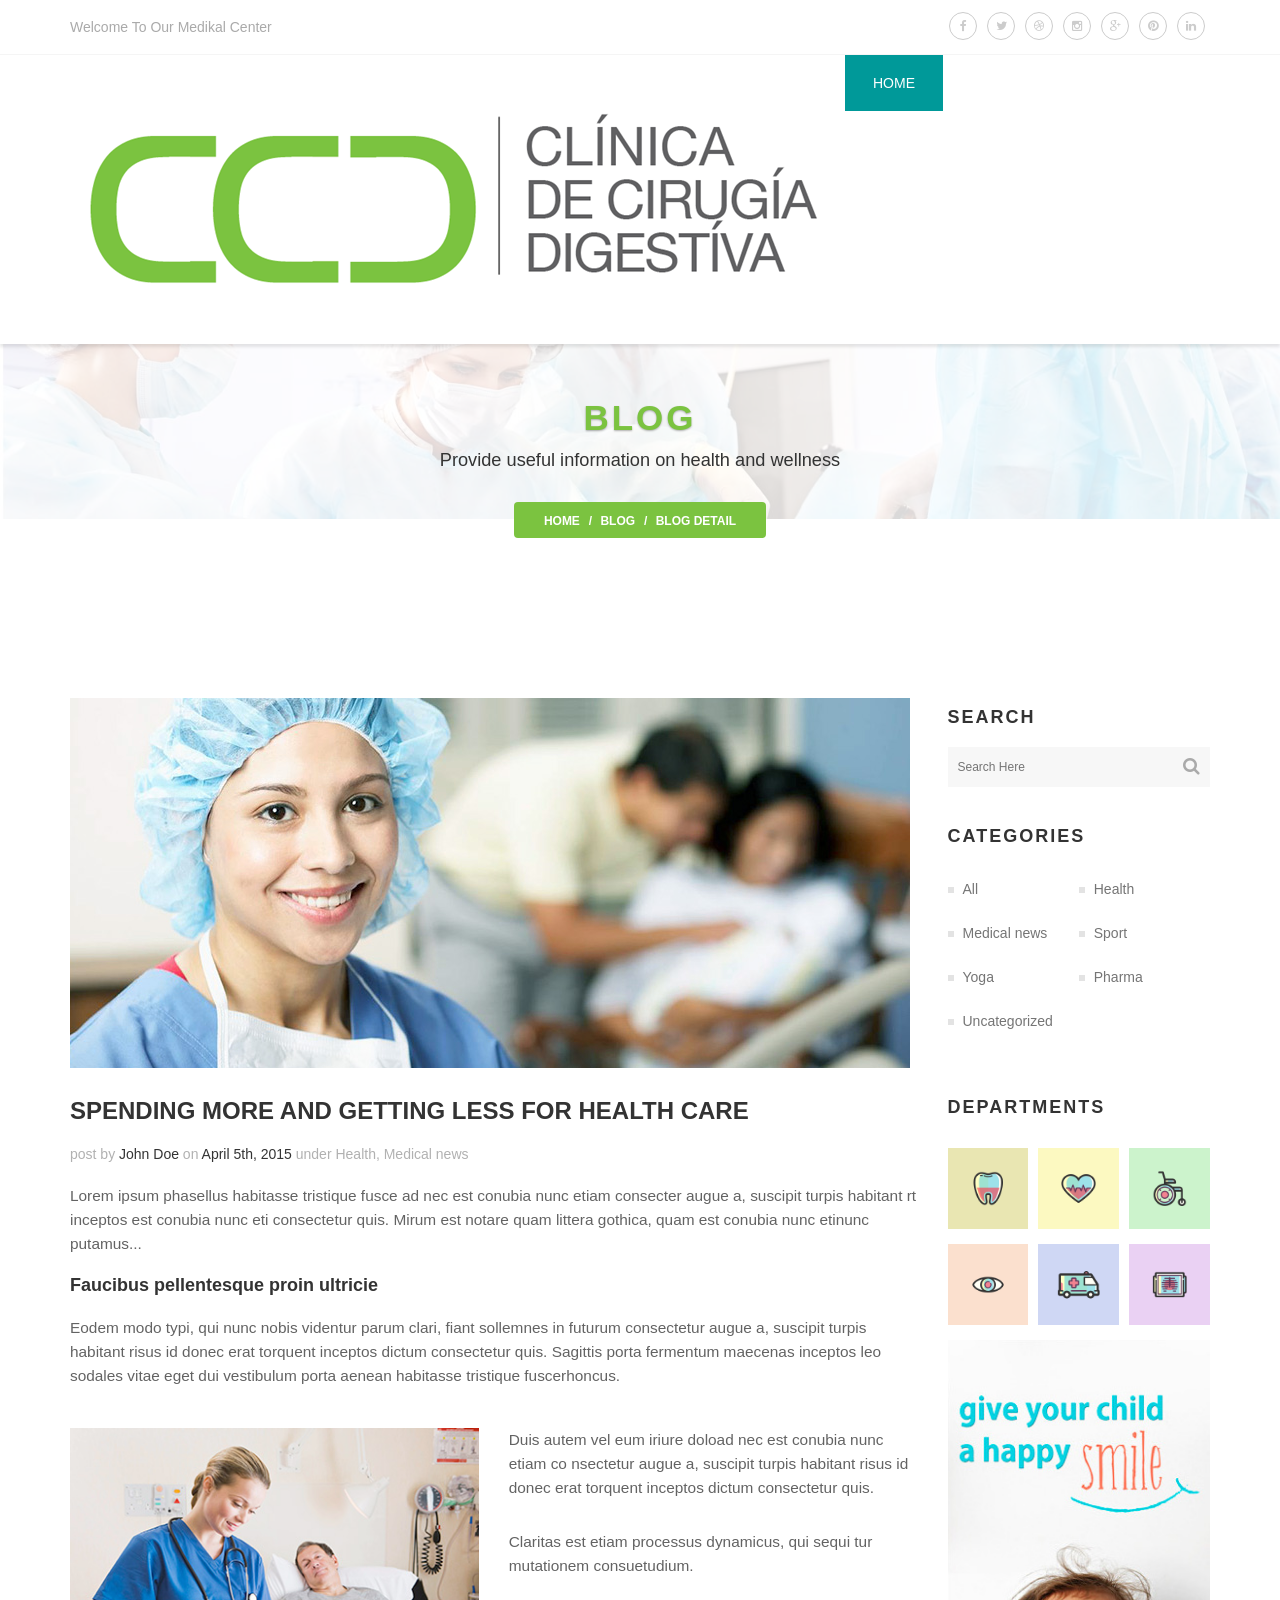
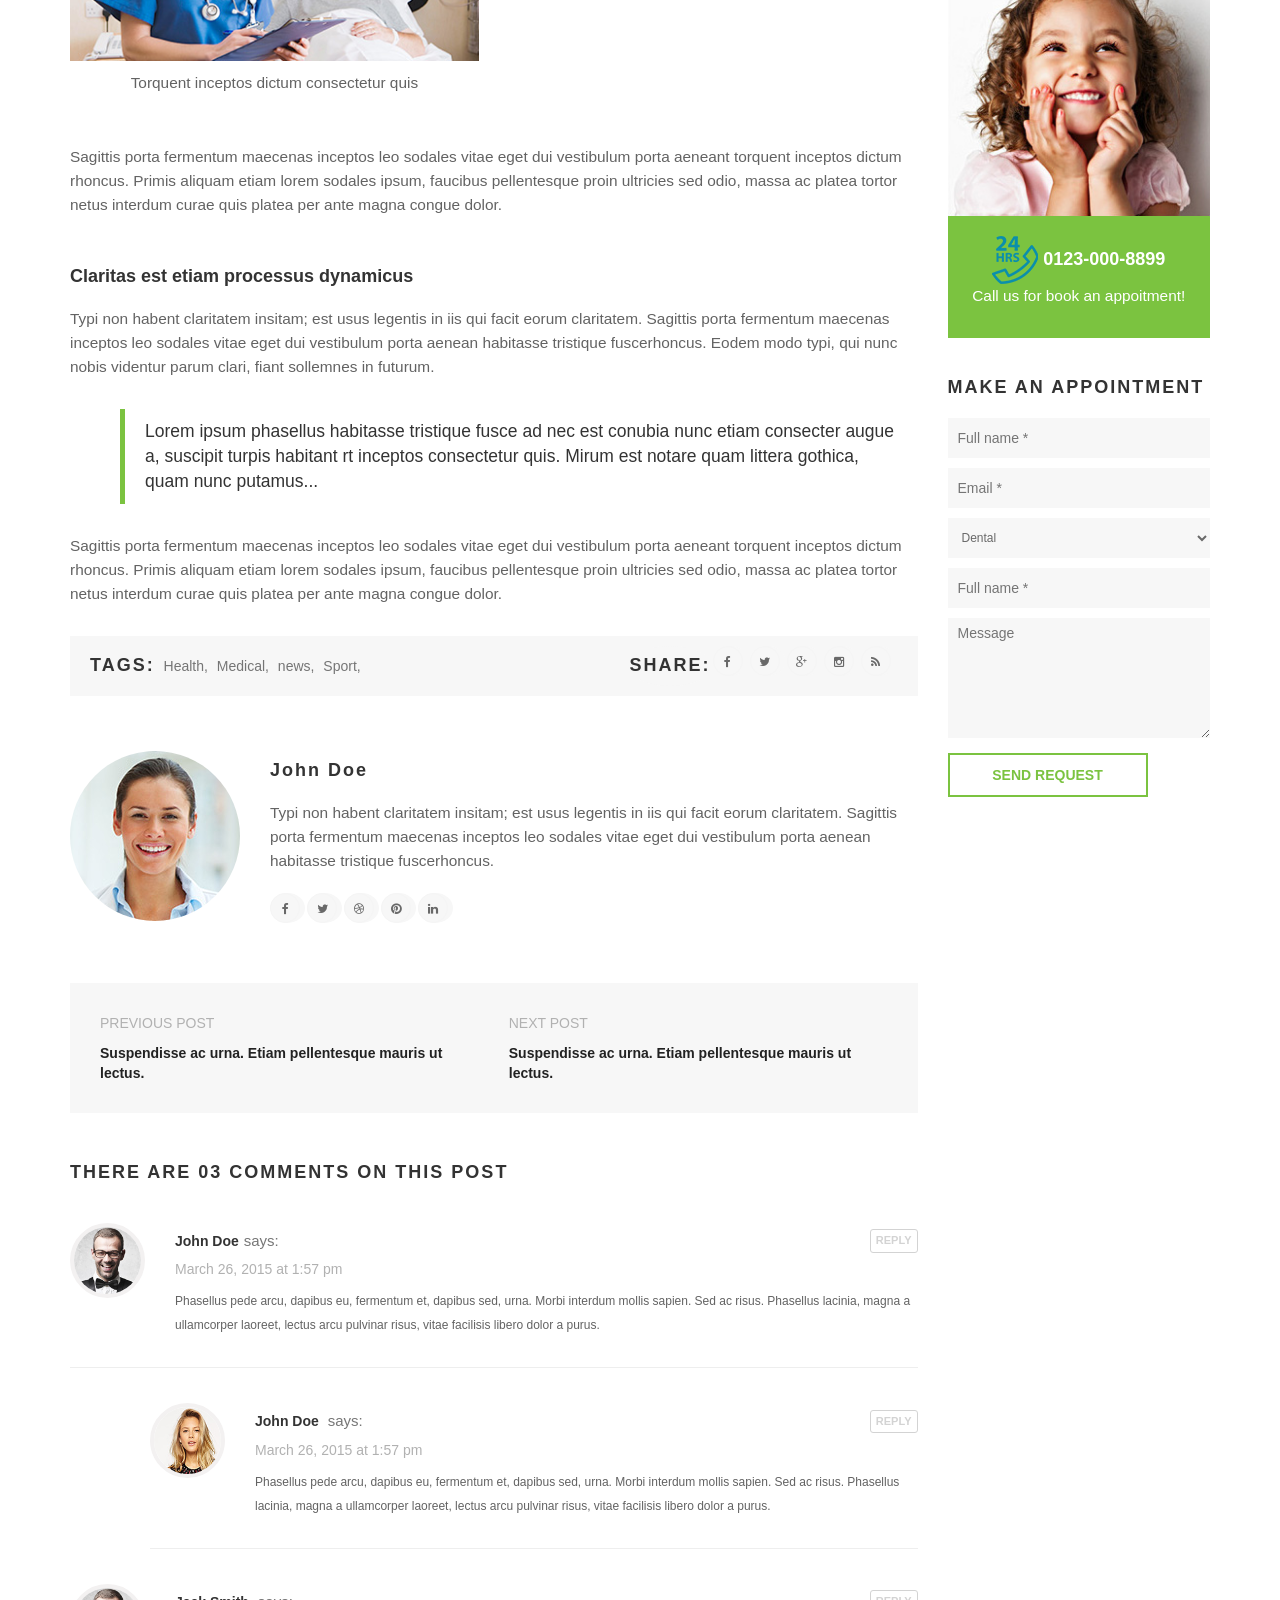
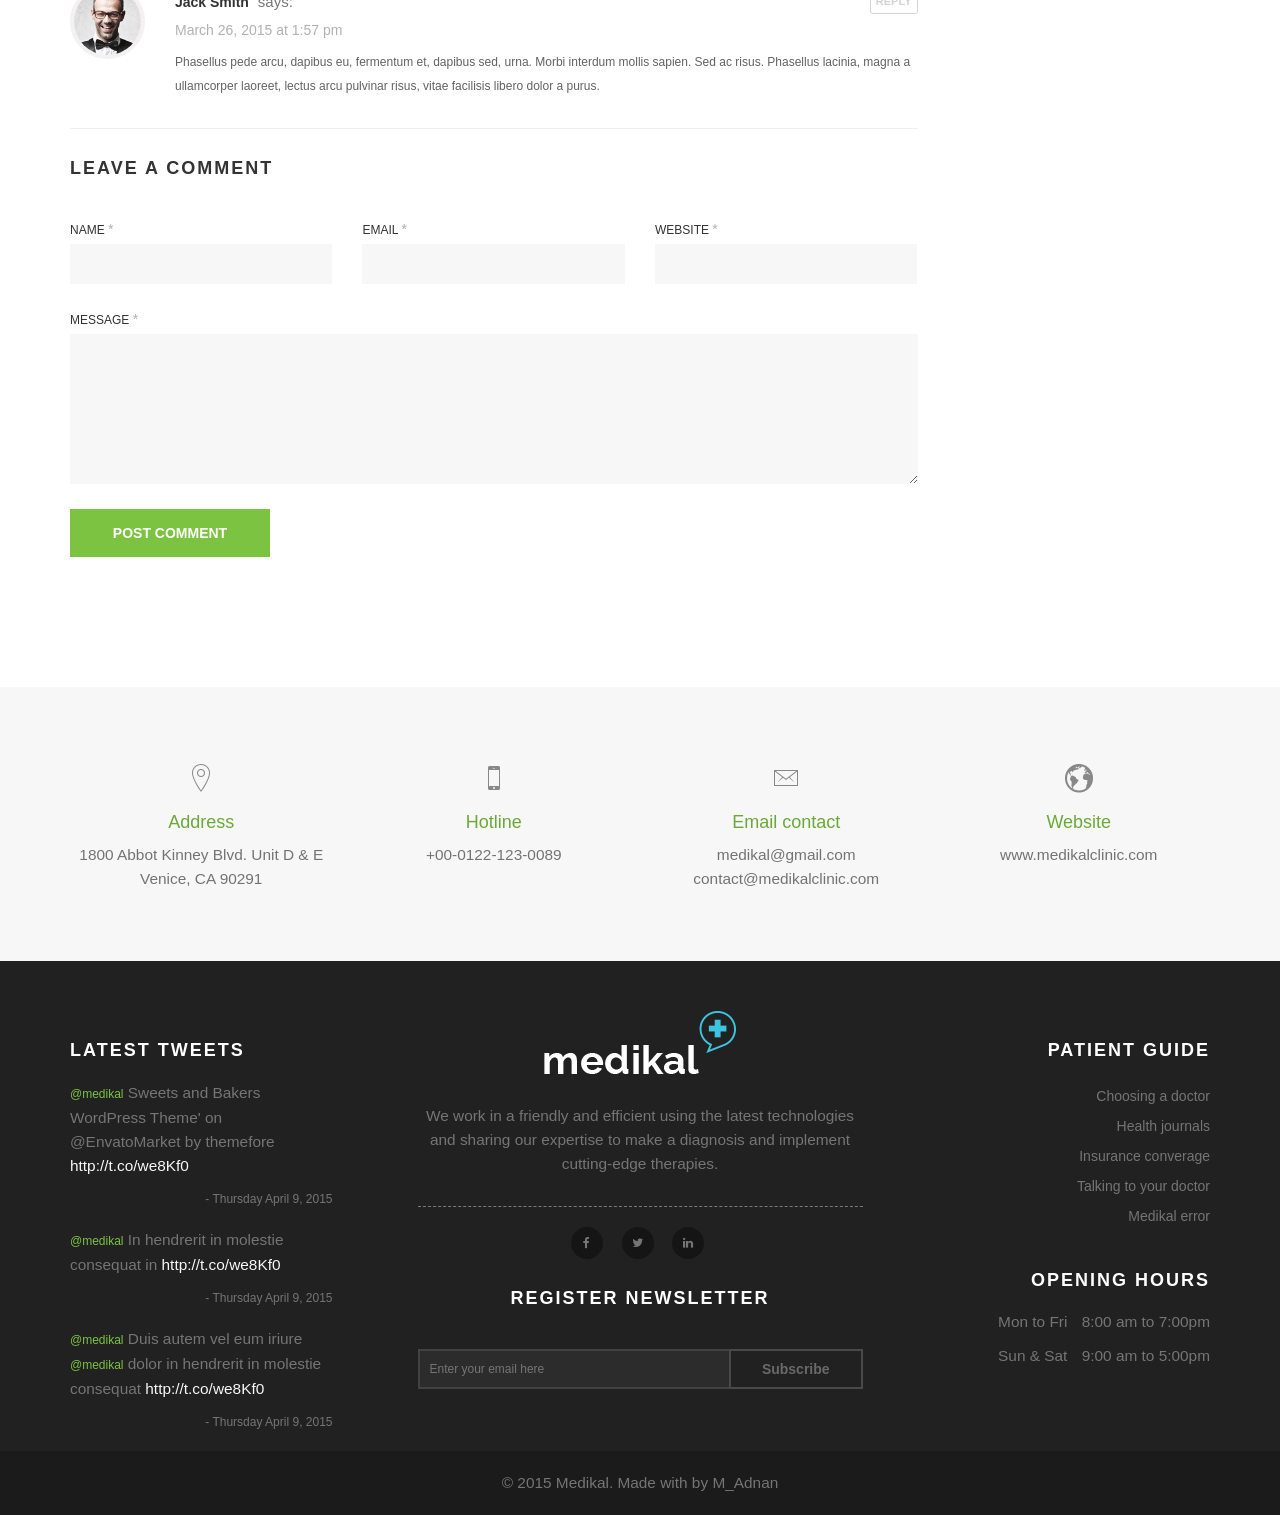
<file: 09-blog-single.html>
<!DOCTYPE html>
<html lang="en">
<head>
<meta charset="utf-8">
<meta name="viewport" content="width=device-width, initial-scale=1">
<title>Medikal - Health Care &amp; Medical HTML5 Template</title>
<meta name="keywords" content="HTML5,CSS3,HTML,Template,Multi-Purpose,M_Adnan,Corporate Theme,Medikal,Health Care,Medikal - Health Care & Medical HTML5 Template">
<meta name="description" content="Medikal - Health Care & Medical HTML5 Template">
<meta name="author" content="M_Adnan">

<!-- FONTS ONLINE -->
<link href='http://fonts.googleapis.com/css?family=Raleway:500,600,700,100,800,900,400,200,300' rel='stylesheet' type='text/css'>

<!--MAIN STYLE-->
<link href="css/bootstrap.min.css" rel="stylesheet" type="text/css">
<link href="css/main.css" rel="stylesheet" type="text/css">
<link href="css/style.css" rel="stylesheet" type="text/css">
<link href="css/responsive.css" rel="stylesheet" type="text/css">
<link href="css/animate.css" rel="stylesheet" type="text/css">
<link href="css/font-awesome.min.css" rel="stylesheet" type="text/css">
<link href="css/ionicons.min.css" rel="stylesheet" type="text/css">

<!-- HTML5 Shim and Respond.js IE8 support of HTML5 elements and media queries -->
<!-- WARNING: Respond.js doesn't work if you view the page via file:// -->
<!--[if lt IE 9]>
    <script src="https://oss.maxcdn.com/libs/html5shiv/3.7.0/html5shiv.js"></script>
    <script src="https://oss.maxcdn.com/libs/respond.js/1.4.2/respond.min.js"></script>
<![endif]-->

</head>
<body>

<!-- Page Wrap ===========================================-->
<div id="wrap"> 
  
  <!-- TOP BAR ===========================================-->
  <div class="top-bar light">
    <div class="container">
      <ul class="pull-left">
        <li><a href="index.html">Welcome To Our Medikal Center</a></li>
      </ul>
      
      <!-- SOCIAL ICONS ===========================================-->
      <ul class="social_icons">
        <li class="facebook"><a href="#."><i class="fa fa-facebook"></i> </a></li>
        <li class="twitter"><a href="#."><i class="fa fa-twitter"></i> </a></li>
        <li class="dribbble"><a href="#."><i class="fa fa-dribbble"></i> </a></li>
        <li class="instagram"><a href="#."><i class="fa fa-instagram"></i> </a></li>
        <li class="googleplus"><a href="#."><i class="fa fa-google-plus"></i> </a></li>
        <li class="pinterest"><a href="#."><i class="fa fa-pinterest"></i> </a></li>
        <li class="linkedin"><a href="#."><i class="fa fa-linkedin"></i> </a></li>
      </ul>
    </div>
  </div>
  <!-- HEADER ===========================================-->
  <header> 
    <div class="container">
    <!--======= LOGO =========-->
    <div class="logo"> <a href="index.html"><img src="images/logo.png" alt="" ></a> </div>
    
    <!--======= NAVIGATION =========-->
      <nav class="webimenu"> 
        <!-- MENU BUTTON RESPONSIVE -->
        <div class="menu-toggle"> <i class="fa fa-bars"> </i> </div>
        <ul class="ownmenu">
          <li class="active"><a href="index.html">Home</a>
            <ul class="dropdown animated-3s fadeIn">
              <li><a href="index.html">Home</a></li>
              <li><a href="index-1.html">Home Slider</a></li>
              <li><a href="index-2.html">Home 2</a></li>
              <li><a href="index-header.html">header 1</a></li>
            </ul>
          </li>
          <li><a href="02-about-us.html">About us </a>
            <ul class="dropdown animated-3s fadeIn">
              <li><a href="02-about-us.html">About</a></li>
              <li><a href="02-about-us-1.html">About 2</a></li>
            </ul>
          </li>
          <li><a href="services.html">SERVICES </a>
            <ul class="dropdown animated-3s fadeIn">
              <li><a href="services.html">SERVICES</a></li>
              <li><a href="services-1.html">SERVICES 2</a></li>
            </ul>
          </li>
          <li><a href="03-department.html">Department </a> </li>
          <li><a href="05-doctors.html">Gallery </a>
            <ul class="dropdown animated-3s fadeIn">
              <li><a href="gallery.html">GALLERY</a></li>
              <li><a href="gallery-2-col.html">GALLERY 2 col</a></li>
              <li><a href="gallery-3-col.html">GALLERY 3 col</a></li>
              <li><a href="gallery-4-col.html">GALLERY 4 col</a></li>
            </ul>
          </li>
          <li><a href="index.html">Pages</a> 
            <!--======= MEGA MENU =========-->
            <ul class="megamenu full-width animated-3s fadeIn">
              <li class="row nav-post">
                <div class="col-sm-6 boder-da-r">
                  <ul>
                    <li><a href="index.html">Home</a></li>
                    <li><a href="index-1.html">Home Slider</a></li>
                    <li><a href="index-2.html">Home 2</a></li>
                    <li><a href="index-header.html">header 1</a></li>
                    <li><a href="appointment.html">Appointment</a></li>
                    <li><a href="02-about-us.html">About</a></li>
                    <li><a href="02-about-us-1.html">About 2</a></li>
                    <li><a href="services.html">SERVICES</a></li>
                    <li><a href="services-1.html">SERVICES 2</a></li>
                    <li><a href="03-department.html">Department</a></li>
                    <li><a href="04-department-detail.html">Department Detail</a></li>
                    <li><a href="team.html">TEAM</a></li>
                    <li><a href="05-doctors.html">Doctors</a></li>
                    <li><a href="05-doctors-1.html">Doctors 2</a></li>
                  </ul>
                </div>
                <div class="col-sm-6">
                  <ul>
                    <li><a href="gallery.html">GALLERY</a></li>
                    <li><a href="gallery-2-col.html">GALLERY 2 col</a></li>
                    <li><a href="gallery-3-col.html">GALLERY 3 col</a></li>
                    <li><a href="gallery-4-col.html">GALLERY 4 col</a></li>
                    <li><a href="07-timetable.html">Timetable</a></li>
                    <li><a href="08-blog.html">Blog</a></li>
                    <li><a href="09-blog-single.html">Blog Single</a></li>
                    <li><a href="10-shop.html">Shop</a></li>
                    <li><a href="11-product-detail.html">Product Detail</a></li>
                    <li><a href="12-contact.html">Contact</a></li>
                    <li><a href="shortcodes.html">Shortcodes</a></li>
                    <li><a href="coming-soon.html">Coming Soon</a></li>
                    <li><a href="404.html">404</a></li>
                  </ul>
                </div>
              </li>
            </ul>
          </li>
          <li><a href="12-contact.html">Contact</a> </li>
        </ul>
      </nav>
    </div>
  </header>
  
  <!--======= CONTENT =========-->
  <div class="content fix-nav-space"> 
    
    <!--======= SUB BANNER =========-->
    <section class="sub-banner" data-stellar-background-ratio="0.5">
      <div class="overlay">
        <div class="container">
          <h3>Blog</h3>
          <p>Provide useful information on health and wellness</p>

          <!--======= Breadcrumbs =========-->
          <ol class="breadcrumb">
            <li><a href="#">Home</a></li>
            <li><a href="#">BLOG</a></li>
            <li class="active">BLOG DETAIL</li>
          </ol>
        </div>
      </div>
    </section>
    
    <!--======= DETAIL PAGE =========-->
    <div class="dep-detail-page blog single-post">
      <div class="container">
        <div class="row">
          <div class="col-sm-9"> 
            
            <!--======= Images =========-->
            <div class="img-single"> <img class="img-responsive" src="images/blog-img-large-6.jpg" alt="" ></div>
            
            <!--======= Deneral Information =========-->
            <div class="detail-sec">
              <h4>Spending More and Getting Less for Health Care</h4>
              <span class="dat-sec">post by <strong>John Doe</strong> on <strong>April 5th, 2015</strong> under Health, Medical news</span>
              <p>Lorem ipsum phasellus habitasse tristique fusce ad nec est conubia nunc etiam consecter augue a, suscipit turpis habitant rt inceptos est conubia nunc eti consectetur quis. Mirum est notare quam littera gothica, quam est conubia nunc etinunc putamus...</p>
              <h5>Faucibus pellentesque proin ultricie</h5>
              <p> Eodem modo typi, qui nunc nobis videntur parum clari, fiant sollemnes in futurum consectetur augue a, suscipit turpis habitant risus id donec erat torquent inceptos dictum consectetur quis. Sagittis porta fermentum maecenas inceptos leo sodales vitae eget dui vestibulum porta aenean habitasse tristique fuscerhoncus. </p>
              
              <!--======= Details Sec =========-->
              <ul class="row">
                <li class="col-sm-6 text-center"> <img class="img-responsive" src="images/single-img-1.jpg" alt="" >
                  <p>Torquent inceptos dictum consectetur quis</p>
                </li>
                <li class="col-sm-6">
                  <p>Duis autem vel eum iriure doload nec est conubia nunc etiam co nsectetur augue a, suscipit turpis habitant risus id donec erat torquent inceptos dictum consectetur quis. </p>
                  <br>
                  <p>Claritas est etiam processus dynamicus, qui sequi tur mutationem consuetudium. </p>
                </li>
              </ul>
              <p>Sagittis porta fermentum maecenas inceptos leo sodales vitae eget dui vestibulum porta aeneant torquent inceptos dictum  rhoncus. Primis aliquam etiam lorem sodales ipsum, faucibus pellentesque proin ultricies sed odio, massa ac platea tortor netus interdum curae quis platea per ante magna congue dolor.</p>
              <br>
              <h5> Claritas est etiam processus dynamicus</h5>
              <p> Typi non habent claritatem insitam; est usus legentis in iis qui facit eorum claritatem. Sagittis porta fermentum maecenas inceptos leo sodales vitae eget dui vestibulum porta aenean habitasse tristique fuscerhoncus. Eodem modo typi, qui nunc nobis videntur parum clari, fiant sollemnes in futurum. </p>
              
              <!--======= BLOCKQUOTE =========-->
              <blockquote>Lorem ipsum phasellus habitasse tristique fusce ad nec est conubia nunc etiam consecter augue a, suscipit turpis habitant rt inceptos consectetur quis. Mirum est notare quam littera gothica, quam nunc putamus... </blockquote>
              <p>Sagittis porta fermentum maecenas inceptos leo sodales vitae eget dui vestibulum porta aeneant torquent inceptos dictum  rhoncus. Primis aliquam etiam lorem sodales ipsum, faucibus pellentesque proin ultricies sed odio, massa ac platea tortor netus interdum curae quis platea per ante magna congue dolor.</p>
            </div>
            
            <!--======= Share Section =========-->
            <div class="stare-ev"> 
              <!--======= TAGS =========-->
              <div class="tags">
                <ul>
                  <li>
                    <h5>Tags:</h5>
                  </li>
                  <li><a href="#."> Health, </a></li>
                  <li><a href="#."> Medical,</a></li>
                  <li><a href="#."> news, </a></li>
                  <li><a href="#."> Sport, </a></li>
                </ul>
              </div>
              
              <!--======= SOCIAL ICONS =========-->
              <ul class="social_icons pull-right">
                <li>
                  <h5>Share:</h5>
                </li>
                <li class="facebook"><a href="#."><i class="fa fa-facebook"></i></a></li>
                <li class="twitter"><a href="#."><i class="fa fa-twitter"></i></a></li>
                <li class="googleplus"><a href="#."><i class="fa fa-google-plus"></i></a></li>
                <li class="instagram"><a href="#."><i class="fa fa-instagram"></i></a></li>
                <li class="soundcloud"><a href="#."><i class="fa fa-rss"></i></a></li>
              </ul>
            </div>
            
            <!--======= ADMIN INFO =========-->
            <div class="admin-info">
              <ul>
                <li class="media">
                  <div class="media-left about-small">
                    <div class="avatar"> <img src="images/admin-avatar.jpg" alt=""> </div>
                  </div>
                  <div class="media-body">
                    <h5>John Doe </h5>
                    <p>Typi non habent claritatem insitam; est usus legentis in iis qui facit eorum claritatem. Sagittis porta fermentum maecenas inceptos leo sodales vitae eget dui vestibulum porta aenean habitasse tristique fuscerhoncus. </p>
                    
                    <!--======= SOCIAL ICONS =========-->
                    <ul class="social_icons">
                      <li class="facebook"><a href="#."><i class="fa fa-facebook"></i> </a></li>
                      <li class="twitter"><a href="#."><i class="fa fa-twitter"></i> </a></li>
                      <li class="dribbble"><a href="#."><i class="fa fa-dribbble"></i> </a></li>
                      <li class="pinterest"><a href="#."><i class="fa fa-pinterest"></i> </a></li>
                      <li class="linkedin"><a href="#."><i class="fa fa-linkedin"></i> </a></li>
                    </ul>
                  </div>
                </li>
              </ul>
            </div>
            
            <!--=======  PREVIS POST =========-->
            <div class="pre-next-post">
              <ul class="row">
                
                <!--=======  PREVIS POST =========-->
                <li class="col-sm-6">
                  <div class="row">
                    <div class="col-xs-12"> <span>Previous Post</span> <a href="#.">Suspendisse ac urna. Etiam pellentesque mauris ut lectus. </a> </div>
                  </div>
                </li>
                
                <!--=======  NEXT POST =========-->
                <li class="col-sm-6">
                  <div class="row">
                    <div class="col-xs-12"> <span>Next Post</span> <a href="#.">Suspendisse ac urna. Etiam pellentesque mauris ut lectus. </a> </div>
                  </div>
                </li>
              </ul>
            </div>
            <div class="comments">
              <h5>There are 03 comments on this post</h5>
              
              <!--======= ADD INFO HERE =========-->
              <ul class="media-list">
                
                <!--=======  COMMENTS =========-->
                <li class="media">
                  <div class="media-left"> <img class="media-object" src="images/avatar-1.jpg" alt=""> </div>
                  <div class="media-body">
                    <h6 class="media-heading">John Doe<span>says: </span></h6>
                    <span>March 26, 2015 at 1:57 pm</span> <a href="#."> REPLY</a>
                    <p>Phasellus pede arcu, dapibus eu, fermentum et, dapibus sed, urna. Morbi interdum mollis sapien. Sed ac risus. Phasellus lacinia, magna a ullamcorper laoreet, lectus arcu pulvinar risus, vitae facilisis libero dolor a purus. </p>
                  </div>
                </li>
                
                <!--=======  COMMENTS =========-->
                <li class="media margin-l-80">
                  <div class="media-left"> <img class="media-object" src="images/avatar.jpg" alt=""> </div>
                  <div class="media-body">
                    <h6 class="media-heading">John Doe <span> says:</span></h6>
                    <span>March 26, 2015 at 1:57 pm</span> <a href="#."> REPLY </a>
                    <p>Phasellus pede arcu, dapibus eu, fermentum et, dapibus sed, urna. Morbi interdum mollis sapien. Sed ac risus. Phasellus lacinia, magna a ullamcorper laoreet, lectus arcu pulvinar risus, vitae facilisis libero dolor a purus. </p>
                  </div>
                </li>
                
                <!--=======  COMMENTS =========-->
                <li class="media">
                  <div class="media-left"> <img class="media-object" src="images/avatar-1.jpg" alt=""> </div>
                  <div class="media-body">
                    <h6 class="media-heading">Jack Smith <span>says:</span> </h6>
                    <span>March 26, 2015 at 1:57 pm</span> <a href="#."> REPLY </a>
                    <p>Phasellus pede arcu, dapibus eu, fermentum et, dapibus sed, urna. Morbi interdum mollis sapien. Sed ac risus. Phasellus lacinia, magna a ullamcorper laoreet, lectus arcu pulvinar risus, vitae facilisis libero dolor a purus. </p>
                  </div>
                </li>
              </ul>
              <h5>leave a comment</h5>
              
              <!--=======  LEAVE COMMENTS =========-->
              <form>
                <div class="row">
                  <div class="col-md-12">
                    <ul class="row">
                      <li class="col-sm-4">
                        <label> Name <span>*</span>
                          <input type="text" class="form-control" name="name" placeholder="" >
                        </label>
                      </li>
                      <li class="col-sm-4">
                        <label> Email <span>*</span>
                          <input type="text" class="form-control" name="name" placeholder="" >
                        </label>
                      </li>
                      <li class="col-sm-4">
                        <label> Website <span>*</span>
                          <input type="text" class="form-control" name="name" placeholder="" >
                        </label>
                      </li>
                    </ul>
                  </div>
                  <div class="col-md-12">
                    <ul class="row">
                      <li class="col-sm-12">
                        <label> Message <span>*</span>
                          <textarea class="form-control" ></textarea>
                        </label>
                      </li>
                      <li class="col-sm-12">
                        <button type="submit" class="btn">Post comment</button>
                      </li>
                    </ul>
                  </div>
                </div>
              </form>
            </div>
          </div>
          
          <!--======= SIDE BAR =========-->
          <div class="col-sm-3">
            <div class="side-bar"> 
              
              <!--======= SEARCH =========-->
              <div class="search">
                <h5>SEARCH</h5>
                <input type="search" placeholder="Search Here">
                <button type="submit"><i class="fa fa-search"></i></button>
              </div>
              
              <!--======= CATEGORIES =========-->
              
              <h5 class="margin-t-40">categories</h5>
              <ul class="cate">
                <li><a href="#."> All </a></li>
                <li><a href="#."> Health </a></li>
                <li><a href="#."> Medical news </a></li>
                <li><a href="#."> Sport</a></li>
                <li><a href="#."> Yoga</a></li>
                <li><a href="#."> Pharma</a></li>
                <li><a href="#."> Uncategorized</a></li>
              </ul>
              
              <!--======= DEPARTMENT =========-->
              <div class="dapart depart-sec margin-t-40">
                <h5>departments</h5>
                <ul class="row">
                  <li class="col-xs-4"> <a href="#." class="in-dert"> <img class="img-responsive" src="images/icon-1.png" alt=""> </a> </li>
                  <li class="col-xs-4"> <a href="#." class="in-dert"> <img class="img-responsive" src="images/icon-2.png" alt=""> </a> </li>
                  <li class="col-xs-4"> <a href="#." class="in-dert"> <img class="img-responsive" src="images/icon-3.png" alt=""> </a> </li>
                  <li class="col-xs-4"> <a href="#." class="in-dert"> <img class="img-responsive" src="images/icon-4.png" alt=""> </a> </li>
                  <li class="col-xs-4"> <a href="#." class="in-dert"> <img class="img-responsive" src="images/icon-5.png" alt=""> </a> </li>
                  <li class="col-xs-4"> <a href="#." class="in-dert"> <img class="img-responsive" src="images/icon-6.png" alt=""> </a> </li>
                </ul>
              </div>
              
              <!--======= CALL US =========-->
              <div class="add-call"> <img class="img-responsive" src="images/add-img.jpg" alt="">
                <div class="call">
                  <h5><img src="images/phone-icon.png" alt=""> 0123-000-8899</h5>
                  <p>Call us for book an appoitment!</p>
                </div>
              </div>
              
              <!--======= MAKE AN APPOINTMENT =========-->
              <div class="appointment margin-t-40">
                <h5>Make an appointment</h5>
                <ul>
                  <li>
                    <input type="text" placeholder="Full name *">
                  </li>
                  <li>
                    <input type="text" placeholder="Email * ">
                  </li>
                  <li>
                    <select>
                      <option>Dental</option>
                      <option>Dental</option>
                      <option>Dental</option>
                    </select>
                  </li>
                  <li>
                    <input type="text" placeholder="Full name *">
                  </li>
                  <li>
                    <textarea placeholder="Message"></textarea>
                  </li>
                  <li>
                    <button type="submit" class="btn btn-1">Send request</button>
                  </li>
                </ul>
              </div>
            </div>
          </div>
          <!-- Side bar end --> 
        </div>
      </div>
    </div>
    
    <!--======= Contact Info =========-->
    <section class="contact-info">
      <div class="container"> 
        
        <!--Address-->
        <ul class="row">
          <li class="col-md-3"> <i class="ion-ios-location-outline"></i>
            <h5>Address</h5>
            <p>1800 Abbot Kinney Blvd. Unit D & E
              Venice, CA 90291</p>
          </li>
          
          <!-- Hot line -->
          <li class="col-md-3"> <i class="ion-iphone"></i>
            <h5>Hotline</h5>
            <p>+00-0122-123-0089</p>
          </li>
          
          <!--Email Contact-->
          <li class="col-md-3"> <i class="ion-ios-email-outline"></i>
            <h5>Email contact</h5>
            <p>medikal@gmail.com</p>
            <p> contact@medikalclinic.com</p>
          </li>
          
          <!--Website-->
          <li class="col-md-3"> <i class="ion-earth"></i>
            <h5>Website</h5>
            <p>www.medikalclinic.com </p>
          </li>
        </ul>
      </div>
    </section>
  </div>
  
  <!--======= FOOTER =========-->
  <footer>
    <div class="container"> 
      
      <!-- Row -->
      <div class="row"> 
        
        <!-- Latest Tweet -->
        <div class="col-md-3">
          <div class="latest-tweet">
            <h5>Latest tweets</h5>
            <ul>
              
              <!--Tweet 1 -->
              <li>
                <p><span>@medikal</span> Sweets and Bakers 
                  WordPress Theme' on @EnvatoMarket by themefore<a href="#."> http://t.co/we8Kf0</a></p>
                <span class="date"> - Thursday April 9, 2015</span> </li>
              
              <!--Tweet 2 -->
              <li>
                <p><span>@medikal</span> In hendrerit in molestie consequat in <a href="#."> http://t.co/we8Kf0</a></p>
                <span class="date"> - Thursday April 9, 2015</span> </li>
              
              <!--Tweet 3 -->
              <li>
                <p><span>@medikal</span> Duis autem vel eum iriure <span>@medikal</span> dolor in hendrerit in molestie consequat <a href="#."> http://t.co/we8Kf0</a></p>
                <span class="date"> - Thursday April 9, 2015</span> </li>
            </ul>
          </div>
        </div>
        
        <!-- About Us -->
        <div class="col-md-6">
          <div class="small-info"> <img src="images/logo-white.png" alt="">
            <p>We work in a friendly and efficient using the latest technologies and sharing our expertise to make a diagnosis and implement cutting-edge therapies.</p>
            <ul class="social_icons">
              <li class="facebook"><a href="#."><i class="fa fa-facebook"></i> </a></li>
              <li class="twitter"><a href="#."><i class="fa fa-twitter"></i> </a></li>
              <li class="linkedin"><a href="#."><i class="fa fa-linkedin"></i> </a></li>
            </ul>
            
            <!-- News Letter -->
            <h5>register newsletter</h5>
            <form>
              <input type="email" placeholder="Enter your email here" required>
              <button type="submit"> Subscribe</button>
            </form>
          </div>
        </div>
        
        <!-- Patient Guide -->
        <div class="col-md-3">
          <div class="links text-right">
            <h5>Patient Guide</h5>
            <ul>
              <li><a href="#."> Choosing a doctor</a></li>
              <li><a href="#."> Health journals</a></li>
              <li><a href="#."> Insurance converage</a></li>
              <li><a href="#."> Talking to your doctor</a></li>
              <li><a href="#."> Medikal error</a></li>
            </ul>
            
            <!-- Timing -->
            <div class="timing">
              <h5>opening hours</h5>
              <p>Mon to Fri <span> 8:00 am to 7:00pm</span></p>
              <p>Sun & Sat <span>9:00 am to 5:00pm</span></p>
            </div>
          </div>
        </div>
      </div>
    </div>
    
    <!-- Rights -->
    <div class="rights">
      <p>© 2015 Medikal. Made with by M_Adnan </p>
    </div>
  </footer>
</div>
<!-- Wrap End --> 
<script src="js/jquery-1.11.0.min.js"></script> 
<script src="js/bootstrap.min.js"></script> 
<script src="js/own-menu.js"></script> 
<script src="js/owl.carousel.min.js"></script> 
<script src="js/jquery.superslides.js"></script> 
<script src="js/masonry.pkgd.min.js"></script> 
<script src="js/jquery.stellar.min.js"></script> 
<script src="js/jquery-ui-1.10.3.custom.js"></script> 
<script src="js/jquery.magnific-popup.min.js"></script> 
<script src="js/jquery.isotope.min.js"></script> 
<script src="js/jquery.flexslider-min.js"></script> 
<script src="js/appointment.js"></script> 
<script src="js/jquery.downCount.js"></script>
<script src="js/counter.js"></script> 
<script src="js/main.js"></script>
</body>
</html>
</file>
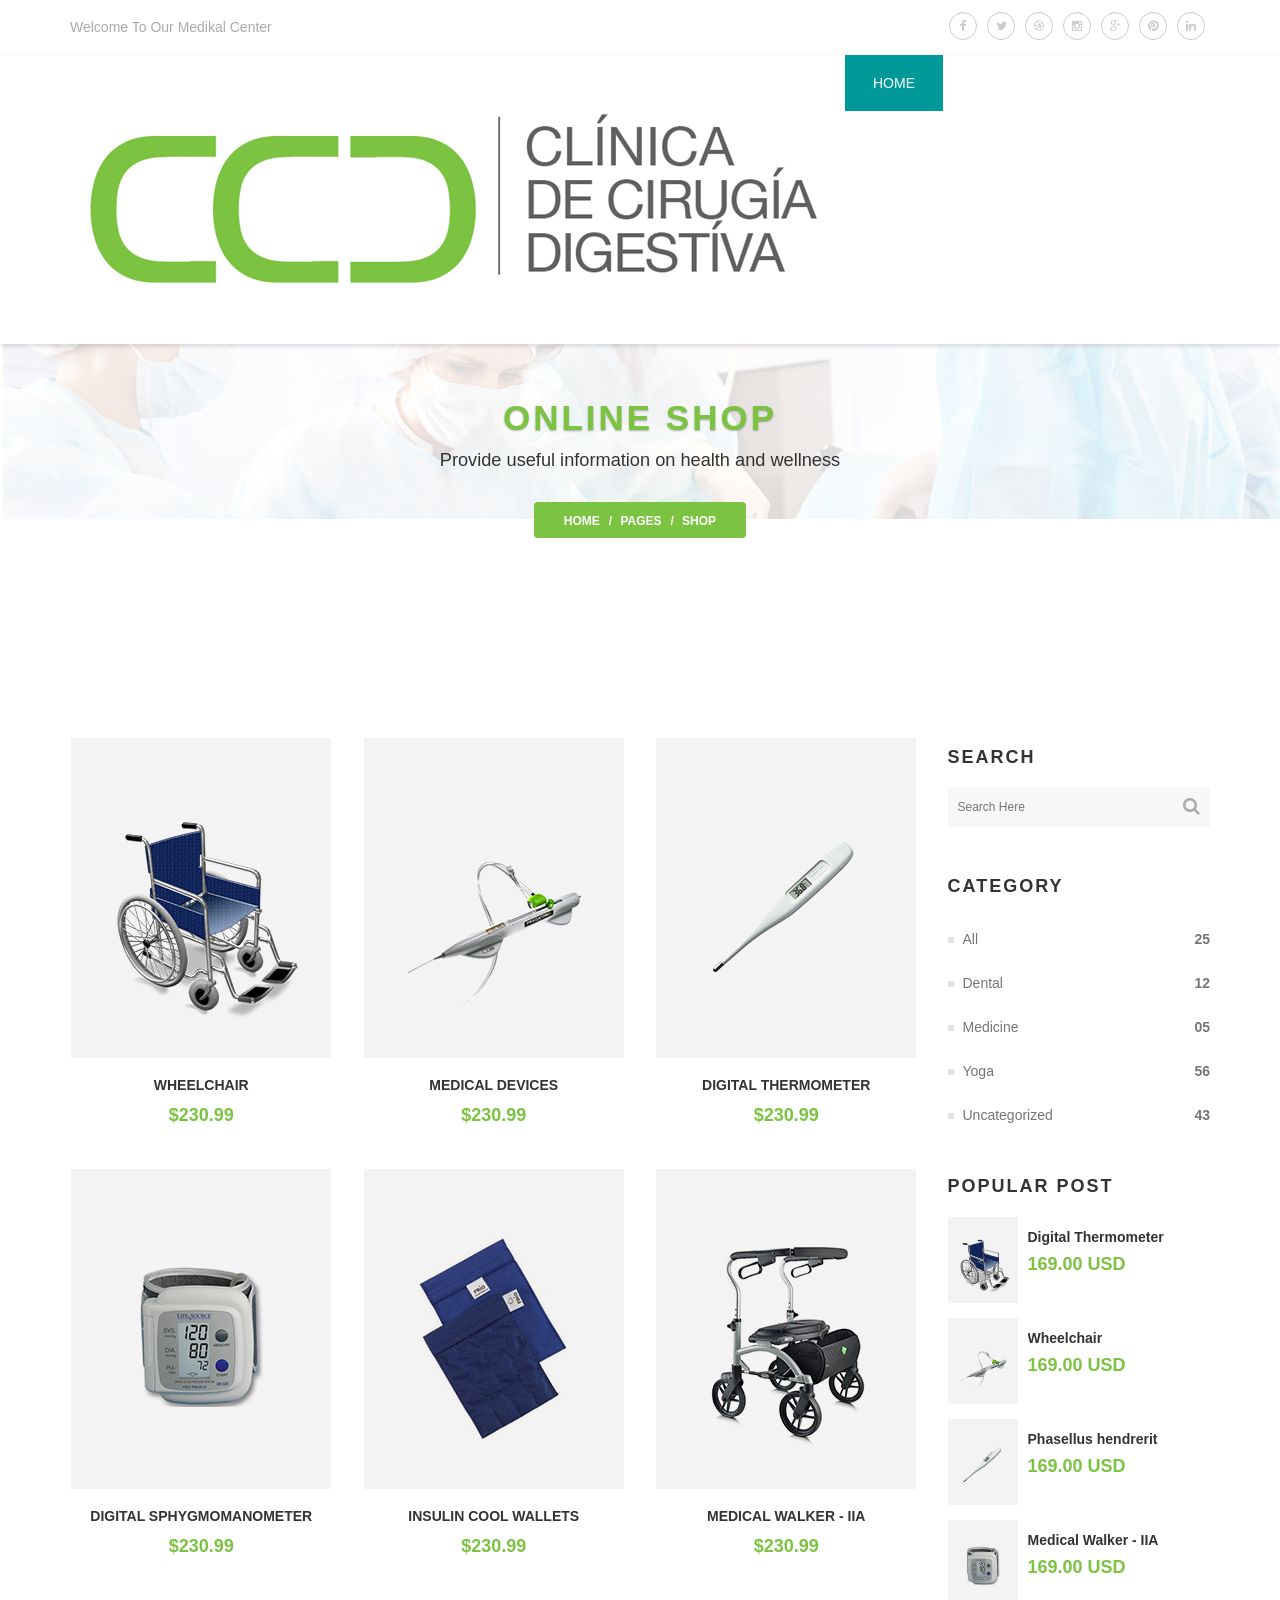
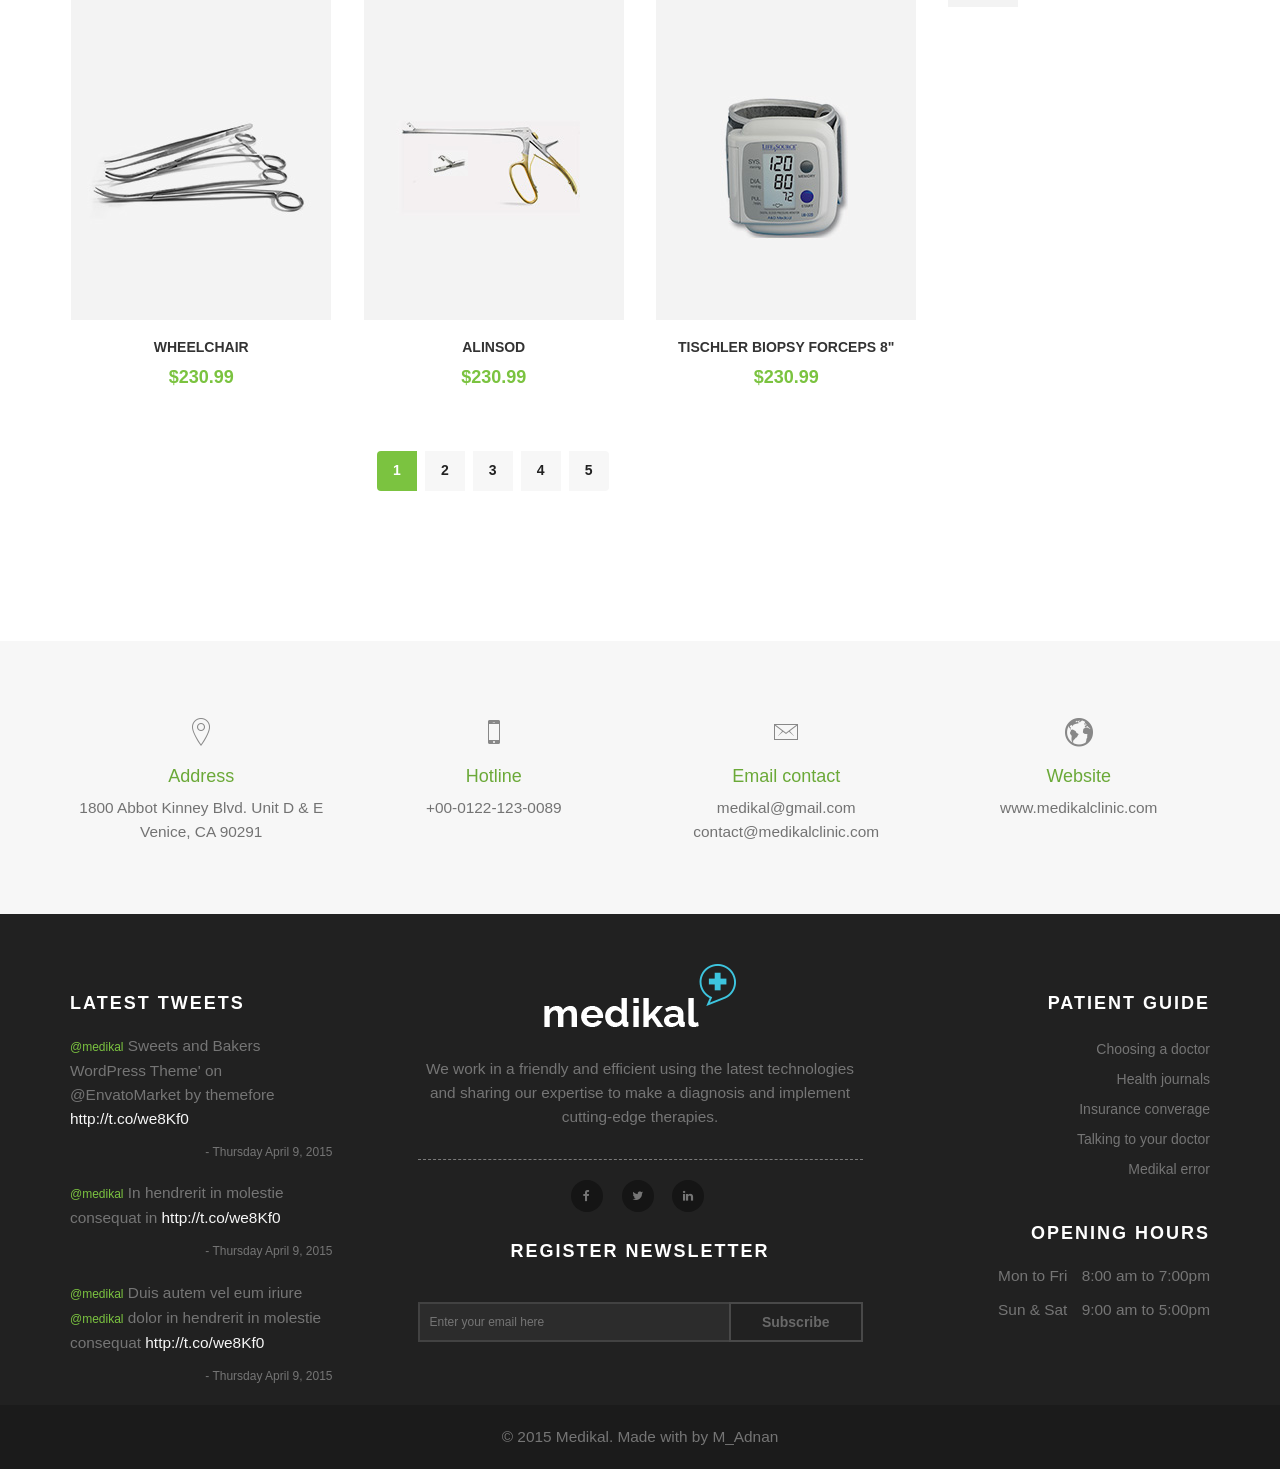
<file: 10-shop.html>
<!DOCTYPE html>
<html lang="en">
<head>
<meta charset="utf-8">
<meta name="viewport" content="width=device-width, initial-scale=1">
<title>Medikal - Health Care &amp; Medical HTML5 Template</title>
<meta name="keywords" content="HTML5,CSS3,HTML,Template,Multi-Purpose,M_Adnan,Corporate Theme,Medikal,Health Care,Medikal - Health Care & Medical HTML5 Template">
<meta name="description" content="Medikal - Health Care & Medical HTML5 Template">
<meta name="author" content="M_Adnan">

<!-- FONTS ONLINE -->
<link href='http://fonts.googleapis.com/css?family=Raleway:500,600,700,100,800,900,400,200,300' rel='stylesheet' type='text/css'>

<!--MAIN STYLE-->
<link href="css/bootstrap.min.css" rel="stylesheet" type="text/css">
<link href="css/main.css" rel="stylesheet" type="text/css">
<link href="css/style.css" rel="stylesheet" type="text/css">
<link href="css/responsive.css" rel="stylesheet" type="text/css">
<link href="css/animate.css" rel="stylesheet" type="text/css">
<link href="css/font-awesome.min.css" rel="stylesheet" type="text/css">
<link href="css/ionicons.min.css" rel="stylesheet" type="text/css">

<!-- HTML5 Shim and Respond.js IE8 support of HTML5 elements and media queries -->
<!-- WARNING: Respond.js doesn't work if you view the page via file:// -->
<!--[if lt IE 9]>
    <script src="https://oss.maxcdn.com/libs/html5shiv/3.7.0/html5shiv.js"></script>
    <script src="https://oss.maxcdn.com/libs/respond.js/1.4.2/respond.min.js"></script>
<![endif]-->

</head>
<body>

<!-- Page Wrap ===========================================-->
<div id="wrap"> 
  
  <!-- TOP BAR ===========================================-->
  <div class="top-bar light">
    <div class="container">
      <ul class="pull-left">
        <li><a href="index.html">Welcome To Our Medikal Center</a></li>
      </ul>
      
      <!-- SOCIAL ICONS ===========================================-->
      <ul class="social_icons">
        <li class="facebook"><a href="#."><i class="fa fa-facebook"></i> </a></li>
        <li class="twitter"><a href="#."><i class="fa fa-twitter"></i> </a></li>
        <li class="dribbble"><a href="#."><i class="fa fa-dribbble"></i> </a></li>
        <li class="instagram"><a href="#."><i class="fa fa-instagram"></i> </a></li>
        <li class="googleplus"><a href="#."><i class="fa fa-google-plus"></i> </a></li>
        <li class="pinterest"><a href="#."><i class="fa fa-pinterest"></i> </a></li>
        <li class="linkedin"><a href="#."><i class="fa fa-linkedin"></i> </a></li>
      </ul>
    </div>
  </div>
  <!-- HEADER ===========================================-->
  <header> 
    <div class="container">
    <!--======= LOGO =========-->
    <div class="logo"> <a href="index.html"><img src="images/logo.png" alt="" ></a> </div>
    
    <!--======= NAVIGATION =========-->
      <nav class="webimenu"> 
        <!-- MENU BUTTON RESPONSIVE -->
        <div class="menu-toggle"> <i class="fa fa-bars"> </i> </div>
        <ul class="ownmenu">
          <li class="active"><a href="index.html">Home</a>
            <ul class="dropdown animated-3s fadeIn">
              <li><a href="index.html">Home</a></li>
              <li><a href="index-1.html">Home Slider</a></li>
              <li><a href="index-2.html">Home 2</a></li>
              <li><a href="index-header.html">header 1</a></li>
            </ul>
          </li>
          <li><a href="02-about-us.html">About us </a>
            <ul class="dropdown animated-3s fadeIn">
              <li><a href="02-about-us.html">About</a></li>
              <li><a href="02-about-us-1.html">About 2</a></li>
            </ul>
          </li>
          <li><a href="services.html">SERVICES </a>
            <ul class="dropdown animated-3s fadeIn">
              <li><a href="services.html">SERVICES</a></li>
              <li><a href="services-1.html">SERVICES 2</a></li>
            </ul>
          </li>
          <li><a href="03-department.html">Department </a> </li>
          <li><a href="05-doctors.html">Gallery </a>
            <ul class="dropdown animated-3s fadeIn">
              <li><a href="gallery.html">GALLERY</a></li>
              <li><a href="gallery-2-col.html">GALLERY 2 col</a></li>
              <li><a href="gallery-3-col.html">GALLERY 3 col</a></li>
              <li><a href="gallery-4-col.html">GALLERY 4 col</a></li>
            </ul>
          </li>
          <li><a href="index.html">Pages</a> 
            <!--======= MEGA MENU =========-->
            <ul class="megamenu full-width animated-3s fadeIn">
              <li class="row nav-post">
                <div class="col-sm-6 boder-da-r">
                  <ul>
                    <li><a href="index.html">Home</a></li>
                    <li><a href="index-1.html">Home Slider</a></li>
                    <li><a href="index-2.html">Home 2</a></li>
                    <li><a href="index-header.html">header 1</a></li>
                    <li><a href="appointment.html">Appointment</a></li>
                    <li><a href="02-about-us.html">About</a></li>
                    <li><a href="02-about-us-1.html">About 2</a></li>
                    <li><a href="services.html">SERVICES</a></li>
                    <li><a href="services-1.html">SERVICES 2</a></li>
                    <li><a href="03-department.html">Department</a></li>
                    <li><a href="04-department-detail.html">Department Detail</a></li>
                    <li><a href="team.html">TEAM</a></li>
                    <li><a href="05-doctors.html">Doctors</a></li>
                    <li><a href="05-doctors-1.html">Doctors 2</a></li>
                  </ul>
                </div>
                <div class="col-sm-6">
                  <ul>
                    <li><a href="gallery.html">GALLERY</a></li>
                    <li><a href="gallery-2-col.html">GALLERY 2 col</a></li>
                    <li><a href="gallery-3-col.html">GALLERY 3 col</a></li>
                    <li><a href="gallery-4-col.html">GALLERY 4 col</a></li>
                    <li><a href="07-timetable.html">Timetable</a></li>
                    <li><a href="08-blog.html">Blog</a></li>
                    <li><a href="09-blog-single.html">Blog Single</a></li>
                    <li><a href="10-shop.html">Shop</a></li>
                    <li><a href="11-product-detail.html">Product Detail</a></li>
                    <li><a href="12-contact.html">Contact</a></li>
                    <li><a href="shortcodes.html">Shortcodes</a></li>
                    <li><a href="coming-soon.html">Coming Soon</a></li>
                    <li><a href="404.html">404</a></li>
                  </ul>
                </div>
              </li>
            </ul>
          </li>
          <li><a href="12-contact.html">Contact</a> </li>
        </ul>
      </nav>
    </div>
  </header>
  
  <!--======= CONTENT =========-->
  <div class="content fix-nav-space"> 
    
    <!--======= SUB BANNER =========-->
    <section class="sub-banner" data-stellar-background-ratio="0.5">
      <div class="overlay">
        <div class="container">
          <h3>online shop</h3>
          <p>Provide useful information on health and wellness</p>

          <!--======= Breadcrumbs =========-->
          <ol class="breadcrumb">
            <li><a href="#">Home</a></li>
            <li><a href="#">PAGES</a></li>
            <li class="active">SHOP</li>
          </ol>
        </div>
      </div>
    </section>
    
    <!--======= SHOP =========-->
    <section class="shop shop-pages dep-detail-page">
      <div class="container">
        <div class="shop-page">
          <div class="row"> 
            <!--======= SHOP PRODUCTS =========-->
            <div class="col-md-9">
              <div class="items"> 
                
                <!--======= ITEM ROW =========-->
                <ul class="row">
                  <!--======= ITEM 1 =========-->
                  <li class="col-sm-4"> 
                    <!-- Image -->
                    <div class="img"> <img src="images/shop-img-1.jpg" alt="" > 
                      <!-- Hover Info -->
                      <div class="over-info">
                        <h6>Wheel Chair</h6>
                        <span> $230.99</span>
                        <p>Claritas est etiam processus icus qui sequ itur mutationem co nsuetudium quam littera.</p>
                        <a href="#."><i class="fa fa-heart"></i></a> <a href="#."><i class="fa fa-shopping-cart"></i></a> <a href="#."><i class="fa fa-search-plus"></i></a></div>
                      <!-- Items Detail -->
                      <div class="items-details">
                        <h6>Wheelchair</h6>
                        <span> $230.99</span> </div>
                    </div>
                  </li>
                  
                  <!--======= ITEM 2 =========-->
                  <li class="col-sm-4"> 
                    <!-- Image -->
                    <div class="img"> <img src="images/shop-img-2.jpg" alt="" > 
                      <!-- Hover Info -->
                      <div class="over-info">
                        <h6>Medical Devices</h6>
                        <span> $230.99</span>
                        <p>Claritas est etiam processus icus qui sequ itur mutationem co nsuetudium quam littera.</p>
                        <a href="#."><i class="fa fa-heart"></i></a> <a href="#."><i class="fa fa-shopping-cart"></i></a> <a href="#."><i class="fa fa-search-plus"></i></a></div>
                      <!-- Items Detail -->
                      <div class="items-details">
                        <h6>Medical Devices</h6>
                        <span> $230.99</span> </div>
                    </div>
                  </li>
                  
                  <!--======= ITEM 3 =========-->
                  <li class="col-sm-4"> 
                    <!-- Image -->
                    <div class="img"> <img src="images/shop-img-3.jpg" alt="" > 
                      <!-- Hover Info -->
                      <div class="over-info">
                        <h6>Digital Thermometer</h6>
                        <span> $230.99</span>
                        <p>Claritas est etiam processus icus qui sequ itur mutationem co nsuetudium quam littera.</p>
                        <a href="#."><i class="fa fa-heart"></i></a> <a href="#."><i class="fa fa-shopping-cart"></i></a> <a href="#."><i class="fa fa-search-plus"></i></a></div>
                      <!-- Items Detail -->
                      <div class="items-details">
                        <h6>Digital Thermometer</h6>
                        <span> $230.99</span> </div>
                    </div>
                  </li>
                </ul>
                
                <!--======= ITEM ROW =========-->
                <ul class="row">
                  
                  <!--======= ITEM 1 =========-->
                  <li class="col-sm-4"> 
                    <!-- Image -->
                    <div class="img"> <img src="images/shop-img-4.jpg" alt="" > 
                      <!-- Hover Info -->
                      <div class="over-info">
                        <h6>Digital Sphygmomanometer</h6>
                        <span> $230.99</span>
                        <p>Claritas est etiam processus icus qui sequ itur mutationem co nsuetudium quam littera.</p>
                        <a href="#."><i class="fa fa-heart"></i></a> <a href="#."><i class="fa fa-shopping-cart"></i></a> <a href="#."><i class="fa fa-search-plus"></i></a></div>
                      <!-- Items Detail -->
                      <div class="items-details">
                        <h6>Digital Sphygmomanometer</h6>
                        <span> $230.99</span> </div>
                    </div>
                  </li>
                  
                  <!--======= ITEM 2 =========-->
                  <li class="col-sm-4"> 
                    <!-- Image -->
                    <div class="img"> <img src="images/shop-img-5.jpg" alt="" > 
                      <!-- Hover Info -->
                      <div class="over-info">
                        <h6>Insulin Cool Wallets</h6>
                        <span> $230.99</span>
                        <p>Claritas est etiam processus icus qui sequ itur mutationem co nsuetudium quam littera.</p>
                        <a href="#."><i class="fa fa-heart"></i></a> <a href="#."><i class="fa fa-shopping-cart"></i></a> <a href="#."><i class="fa fa-search-plus"></i></a></div>
                      <!-- Items Detail -->
                      <div class="items-details">
                        <h6>Insulin Cool Wallets</h6>
                        <span> $230.99</span> </div>
                    </div>
                  </li>
                  
                  <!--======= ITEM 3 =========-->
                  <li class="col-sm-4"> 
                    <!-- Image -->
                    <div class="img"> <img src="images/shop-img-6.jpg" alt="" > 
                      <!-- Hover Info -->
                      <div class="over-info">
                        <h6>Medical Walker - IIA</h6>
                        <span> $230.99</span>
                        <p>Claritas est etiam processus icus qui sequ itur mutationem co nsuetudium quam littera.</p>
                        <a href="#."><i class="fa fa-heart"></i></a> <a href="#."><i class="fa fa-shopping-cart"></i></a> <a href="#."><i class="fa fa-search-plus"></i></a></div>
                      <!-- Items Detail -->
                      <div class="items-details">
                        <h6>Medical Walker - IIA</h6>
                        <span> $230.99</span> </div>
                    </div>
                  </li>
                </ul>
                
                <!--======= ITEM ROW =========-->
                <ul class="row">
                  
                  <!--======= ITEM 1 =========-->
                  <li class="col-sm-4"> 
                    <!-- Image -->
                    <div class="img"> <img src="images/shop-img-7.jpg" alt="" > 
                      <!-- Hover Info -->
                      <div class="over-info">
                        <h6>Wheel Chair</h6>
                        <span> $230.99</span>
                        <p>Claritas est etiam processus icus qui sequ itur mutationem co nsuetudium quam littera.</p>
                        <a href="#."><i class="fa fa-heart"></i></a> <a href="#."><i class="fa fa-shopping-cart"></i></a> <a href="#."><i class="fa fa-search-plus"></i></a></div>
                      <!-- Items Detail -->
                      <div class="items-details">
                        <h6>Wheelchair</h6>
                        <span> $230.99</span> </div>
                    </div>
                  </li>
                  
                  <!--======= ITEM 2 =========-->
                  <li class="col-sm-4"> 
                    <!-- Image -->
                    <div class="img"> <img src="images/shop-img-8.jpg" alt="" > 
                      <!-- Hover Info -->
                      <div class="over-info">
                        <h6>Alinsod</h6>
                        <span> $230.99</span>
                        <p>Claritas est etiam processus icus qui sequ itur mutationem co nsuetudium quam littera.</p>
                        <a href="#."><i class="fa fa-heart"></i></a> <a href="#."><i class="fa fa-shopping-cart"></i></a> <a href="#."><i class="fa fa-search-plus"></i></a></div>
                      <!-- Items Detail -->
                      <div class="items-details">
                        <h6>Alinsod</h6>
                        <span> $230.99</span> </div>
                    </div>
                  </li>
                  
                  <!--======= ITEM 3 =========-->
                  <li class="col-sm-4"> 
                    <!-- Image -->
                    <div class="img"> <img src="images/shop-img-4.jpg" alt="" > 
                      <!-- Hover Info -->
                      <div class="over-info">
                        <h6>Tischler Biopsy Forceps 8"</h6>
                        <span> $230.99</span>
                        <p>Claritas est etiam processus icus qui sequ itur mutationem co nsuetudium quam littera.</p>
                        <a href="#."><i class="fa fa-heart"></i></a> <a href="#."><i class="fa fa-shopping-cart"></i></a> <a href="#."><i class="fa fa-search-plus"></i></a></div>
                      <!-- Items Detail -->
                      <div class="items-details">
                        <h6>Tischler Biopsy Forceps 8"</h6>
                        <span> $230.99</span> </div>
                    </div>
                  </li>
                </ul>
                
                <!--======= PAGINATION =========-->
                <nav>
                  <ul class="pagination">
                    <li class="active"><a href="#">1</a></li>
                    <li><a href="#">2</a></li>
                    <li><a href="#">3</a></li>
                    <li><a href="#">4</a></li>
                    <li><a href="#">5</a></li>
                  </ul>
                </nav>
              </div>
            </div>
            
            <!--======= SIDE BAR =========-->
            <div class="col-md-3">
              <div class="side-bar shop-side-bar"> 
                
                <!--======= SEARCH =========-->
                <div class="search">
                  <h5>SEARCH</h5>
                  <input type="search" placeholder="Search Here">
                  <button type="submit"><i class="fa fa-search"></i></button>
                </div>
                <!--======= CATEGORY =========-->
                <div class="cate margin-t-40">
                  <h5>Category</h5>
                  <ul>
                    <li><a href="#.">All <span>25</span></a></li>
                    <li><a href="#.">Dental <span>12</span></a></li>
                    <li><a href="#.">Medicine <span>05</span></a></li>
                    <li><a href="#.">Yoga <span>56</span></a></li>
                    <li><a href="#.">Uncategorized <span>43</span></a></li>
                  </ul>
                </div>
                
                <!--======= MUST HAVE =========-->
                <div class="papu-post margin-t-40">
                  <h5>Popular Post</h5>
                  <ul>
                    <li class="media">
                      <div class="media-left"> <a href="#"> <img class="media-object" src="images/shop-img-1.jpg" alt=""></a> </div>
                      <div class="media-body"> <a class="media-heading" href="#.">Digital Thermometer</a> <span> 169.00 USD</span> </div>
                    </li>
                    <li class="media">
                      <div class="media-left"> <a href="#"> <img class="media-object" src="images/shop-img-2.jpg" alt=""></a> </div>
                      <div class="media-body"> <a class="media-heading" href="#.">Wheelchair</a> <span>169.00 USD</span> </div>
                    </li>
                    <li class="media">
                      <div class="media-left"> <a href="#"> <img class="media-object" src="images/shop-img-3.jpg" alt=""></a> </div>
                      <div class="media-body"> <a class="media-heading" href="#.">Phasellus hendrerit </a> <span>169.00 USD</span> </div>
                    </li>
                    <li class="media">
                      <div class="media-left"> <a href="#"> <img class="media-object" src="images/shop-img-4.jpg" alt=""></a> </div>
                      <div class="media-body"> <a class="media-heading" href="#.">Medical Walker - IIA </a> <span>169.00 USD</span> </div>
                    </li>
                  </ul>
                </div>
              </div>
            </div>
          </div>
        </div>
      </div>
    </section>
    
    <!--======= Contact Info =========-->
    <section class="contact-info">
      <div class="container"> 
        
        <!--Address-->
        <ul class="row">
          <li class="col-md-3"> <i class="ion-ios-location-outline"></i>
            <h5>Address</h5>
            <p>1800 Abbot Kinney Blvd. Unit D & E
              Venice, CA 90291</p>
          </li>
          
          <!-- Hot line -->
          <li class="col-md-3"> <i class="ion-iphone"></i>
            <h5>Hotline</h5>
            <p>+00-0122-123-0089</p>
          </li>
          
          <!--Email Contact-->
          <li class="col-md-3"> <i class="ion-ios-email-outline"></i>
            <h5>Email contact</h5>
            <p>medikal@gmail.com</p>
            <p> contact@medikalclinic.com</p>
          </li>
          
          <!--Website-->
          <li class="col-md-3"> <i class="ion-earth"></i>
            <h5>Website</h5>
            <p>www.medikalclinic.com </p>
          </li>
        </ul>
      </div>
    </section>
  </div>
  
  <!--======= FOOTER =========-->
  <footer>
    <div class="container"> 
      
      <!-- Row -->
      <div class="row"> 
        
        <!-- Latest Tweet -->
        <div class="col-md-3">
          <div class="latest-tweet">
            <h5>Latest tweets</h5>
            <ul>
              
              <!--Tweet 1 -->
              <li>
                <p><span>@medikal</span> Sweets and Bakers 
                  WordPress Theme' on @EnvatoMarket by themefore<a href="#."> http://t.co/we8Kf0</a></p>
                <span class="date"> - Thursday April 9, 2015</span> </li>
              
              <!--Tweet 2 -->
              <li>
                <p><span>@medikal</span> In hendrerit in molestie consequat in <a href="#."> http://t.co/we8Kf0</a></p>
                <span class="date"> - Thursday April 9, 2015</span> </li>
              
              <!--Tweet 3 -->
              <li>
                <p><span>@medikal</span> Duis autem vel eum iriure <span>@medikal</span> dolor in hendrerit in molestie consequat <a href="#."> http://t.co/we8Kf0</a></p>
                <span class="date"> - Thursday April 9, 2015</span> </li>
            </ul>
          </div>
        </div>
        
        <!-- About Us -->
        <div class="col-md-6">
          <div class="small-info"> <img src="images/logo-white.png" alt="">
            <p>We work in a friendly and efficient using the latest technologies and sharing our expertise to make a diagnosis and implement cutting-edge therapies.</p>
            <ul class="social_icons">
              <li class="facebook"><a href="#."><i class="fa fa-facebook"></i> </a></li>
              <li class="twitter"><a href="#."><i class="fa fa-twitter"></i> </a></li>
              <li class="linkedin"><a href="#."><i class="fa fa-linkedin"></i> </a></li>
            </ul>
            
            <!-- News Letter -->
            <h5>register newsletter</h5>
            <form>
              <input type="email" placeholder="Enter your email here" required>
              <button type="submit"> Subscribe</button>
            </form>
          </div>
        </div>
        
        <!-- Patient Guide -->
        <div class="col-md-3">
          <div class="links text-right">
            <h5>Patient Guide</h5>
            <ul>
              <li><a href="#."> Choosing a doctor</a></li>
              <li><a href="#."> Health journals</a></li>
              <li><a href="#."> Insurance converage</a></li>
              <li><a href="#."> Talking to your doctor</a></li>
              <li><a href="#."> Medikal error</a></li>
            </ul>
            
            <!-- Timing -->
            <div class="timing">
              <h5>opening hours</h5>
              <p>Mon to Fri <span> 8:00 am to 7:00pm</span></p>
              <p>Sun & Sat <span>9:00 am to 5:00pm</span></p>
            </div>
          </div>
        </div>
      </div>
    </div>
    
    <!-- Rights -->
    <div class="rights">
      <p>© 2015 Medikal. Made with by M_Adnan </p>
    </div>
  </footer>
</div>
<!-- Wrap End --> 
<script src="js/jquery-1.11.0.min.js"></script> 
<script src="js/bootstrap.min.js"></script> 
<script src="js/own-menu.js"></script> 
<script src="js/owl.carousel.min.js"></script> 
<script src="js/jquery.superslides.js"></script> 
<script src="js/masonry.pkgd.min.js"></script> 
<script src="js/jquery.stellar.min.js"></script> 
<script src="js/jquery-ui-1.10.3.custom.js"></script> 
<script src="js/jquery.magnific-popup.min.js"></script> 
<script src="js/jquery.isotope.min.js"></script> 
<script src="js/jquery.flexslider-min.js"></script> 
<script src="js/appointment.js"></script> 
<script src="js/jquery.downCount.js"></script>
<script src="js/counter.js"></script> 
<script src="js/main.js"></script>
</body>
</html>
</file>
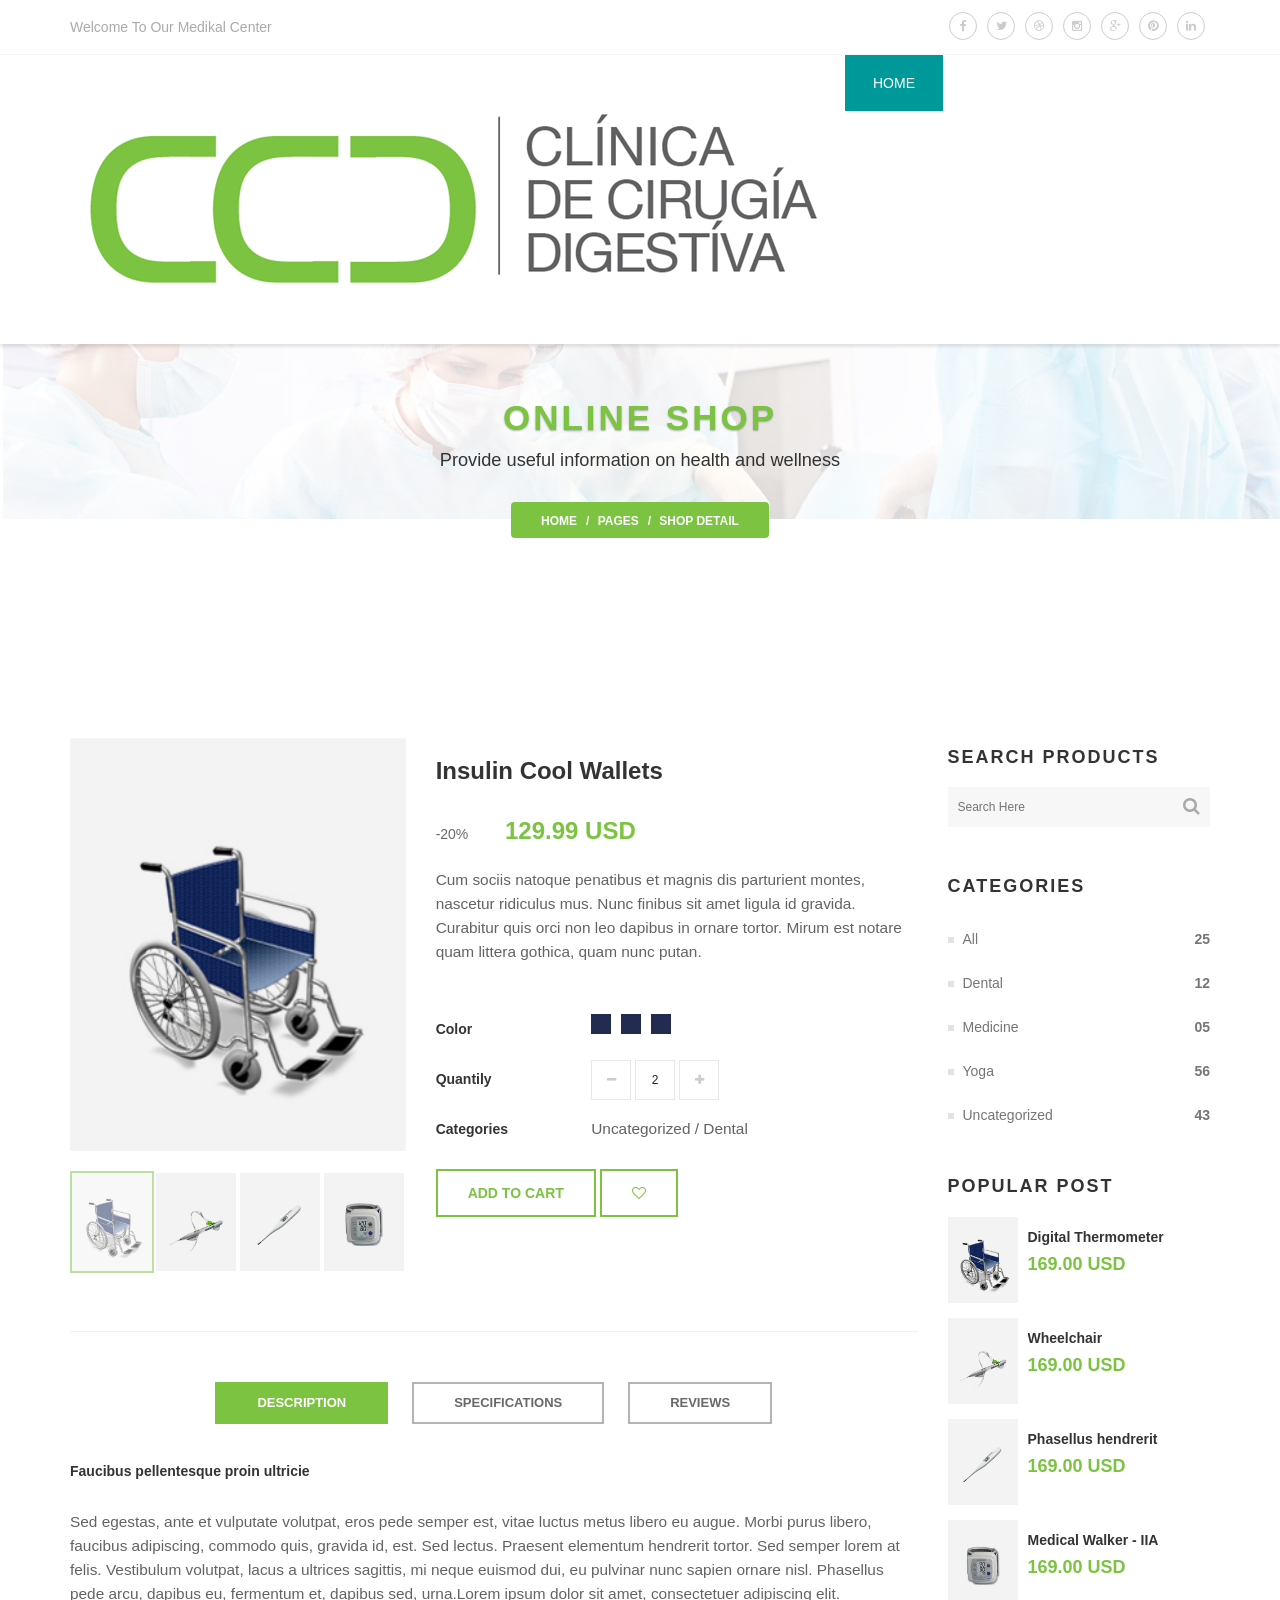
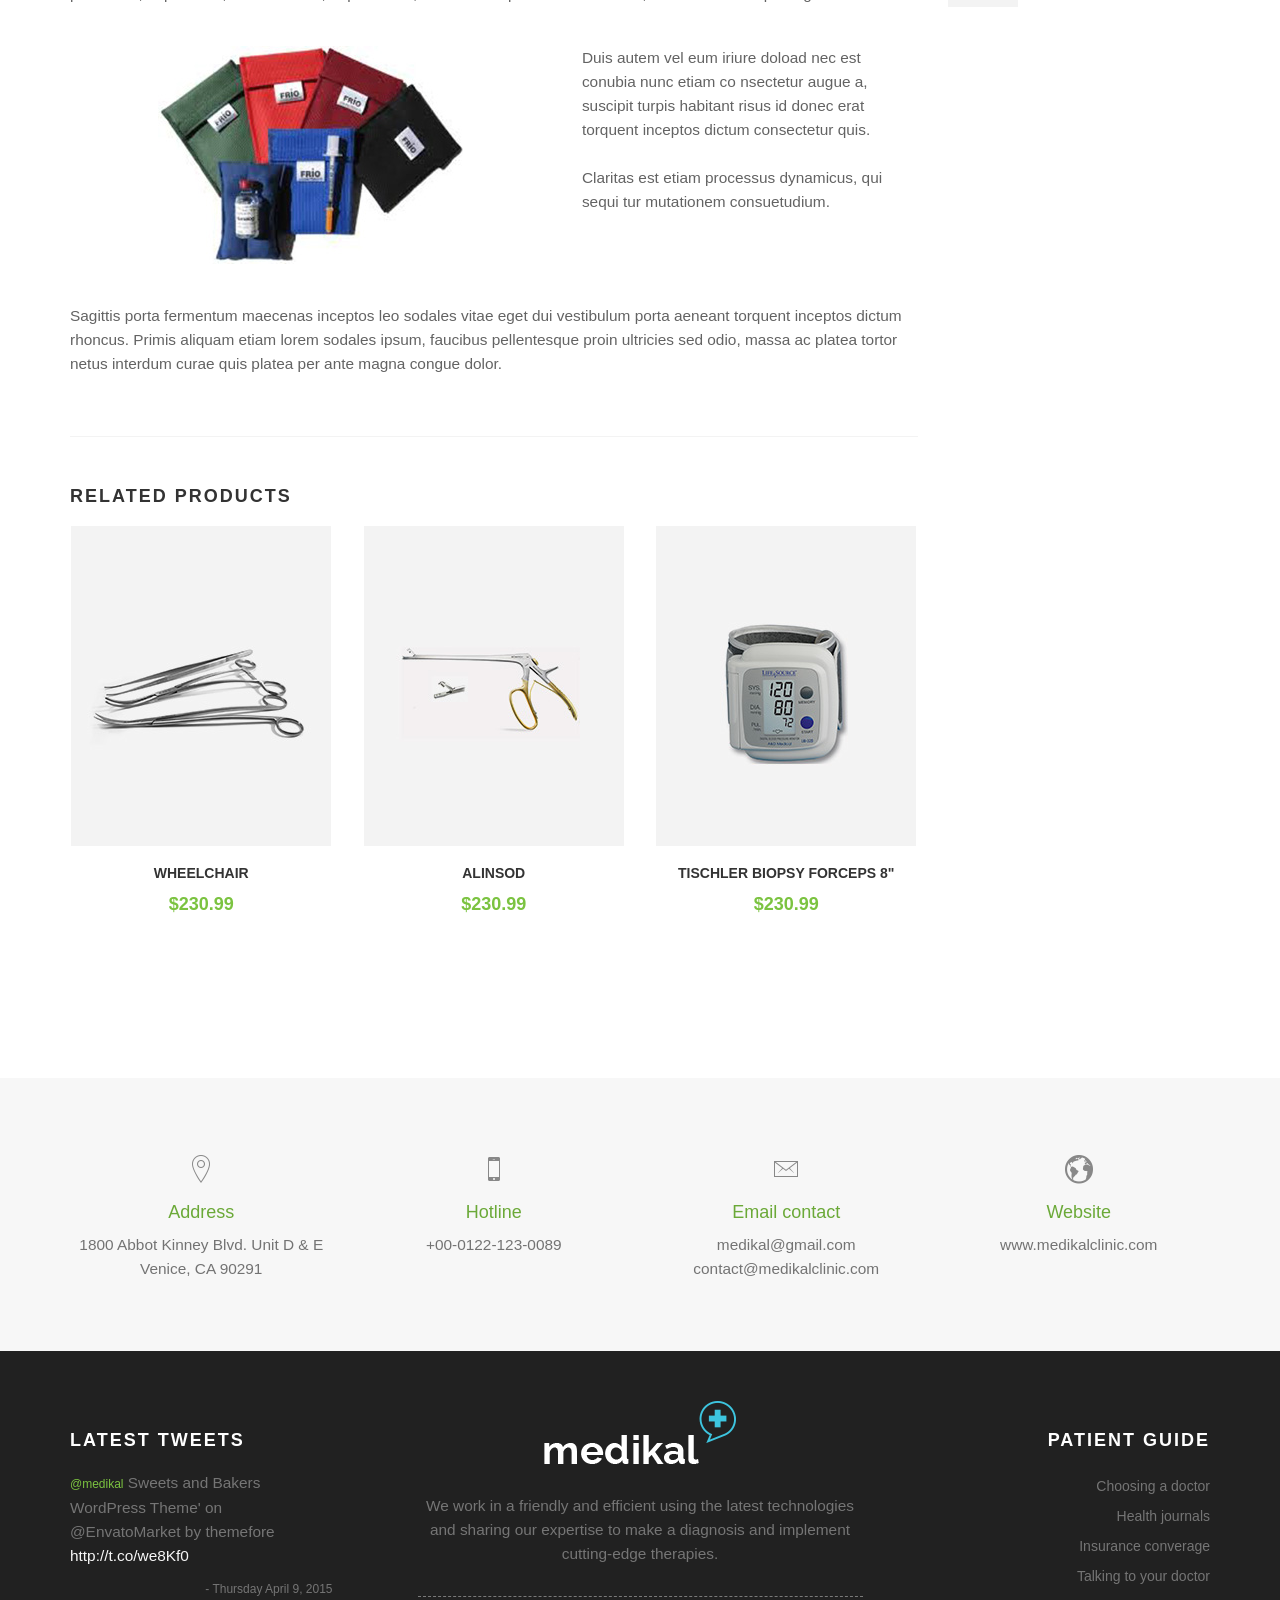
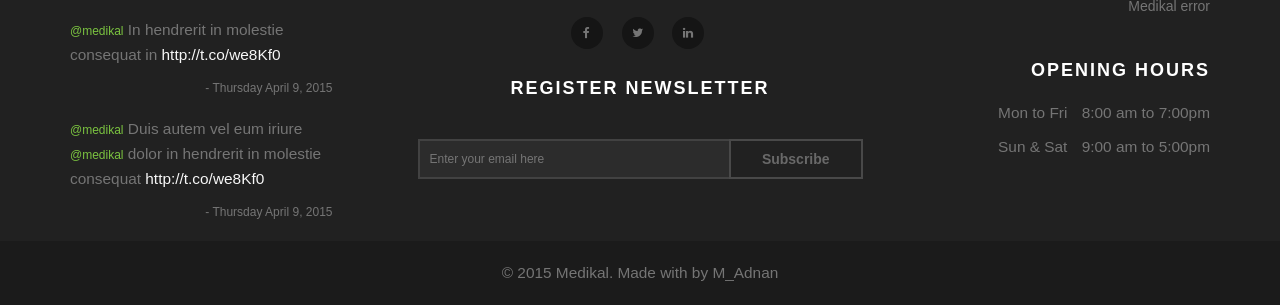
<file: 11-product-detail.html>
<!DOCTYPE html>
<html lang="en">
<head>
<meta charset="utf-8">
<meta name="viewport" content="width=device-width, initial-scale=1">
<title>Medikal - Health Care &amp; Medical HTML5 Template</title>
<meta name="keywords" content="HTML5,CSS3,HTML,Template,Multi-Purpose,M_Adnan,Corporate Theme,Medikal,Health Care,Medikal - Health Care & Medical HTML5 Template">
<meta name="description" content="Medikal - Health Care & Medical HTML5 Template">
<meta name="author" content="M_Adnan">

<!-- FONTS ONLINE -->
<link href='http://fonts.googleapis.com/css?family=Raleway:500,600,700,100,800,900,400,200,300' rel='stylesheet' type='text/css'>

<!--MAIN STYLE-->
<link href="css/bootstrap.min.css" rel="stylesheet" type="text/css">
<link href="css/main.css" rel="stylesheet" type="text/css">
<link href="css/style.css" rel="stylesheet" type="text/css">
<link href="css/responsive.css" rel="stylesheet" type="text/css">
<link href="css/animate.css" rel="stylesheet" type="text/css">
<link href="css/font-awesome.min.css" rel="stylesheet" type="text/css">
<link href="css/ionicons.min.css" rel="stylesheet" type="text/css">

<!-- HTML5 Shim and Respond.js IE8 support of HTML5 elements and media queries -->
<!-- WARNING: Respond.js doesn't work if you view the page via file:// -->
<!--[if lt IE 9]>
    <script src="https://oss.maxcdn.com/libs/html5shiv/3.7.0/html5shiv.js"></script>
    <script src="https://oss.maxcdn.com/libs/respond.js/1.4.2/respond.min.js"></script>
<![endif]-->

</head>
<body>

<!-- Page Wrap ===========================================-->
<div id="wrap"> 
  
  <!-- TOP BAR ===========================================-->
  <div class="top-bar light">
    <div class="container">
      <ul class="pull-left">
        <li><a href="index.html">Welcome To Our Medikal Center</a></li>
      </ul>
      
      <!-- SOCIAL ICONS ===========================================-->
      <ul class="social_icons">
        <li class="facebook"><a href="#."><i class="fa fa-facebook"></i> </a></li>
        <li class="twitter"><a href="#."><i class="fa fa-twitter"></i> </a></li>
        <li class="dribbble"><a href="#."><i class="fa fa-dribbble"></i> </a></li>
        <li class="instagram"><a href="#."><i class="fa fa-instagram"></i> </a></li>
        <li class="googleplus"><a href="#."><i class="fa fa-google-plus"></i> </a></li>
        <li class="pinterest"><a href="#."><i class="fa fa-pinterest"></i> </a></li>
        <li class="linkedin"><a href="#."><i class="fa fa-linkedin"></i> </a></li>
      </ul>
    </div>
  </div>
  <!-- HEADER ===========================================-->
  <header> 
    <div class="container">
    <!--======= LOGO =========-->
    <div class="logo"> <a href="index.html"><img src="images/logo.png" alt="" ></a> </div>
    
    <!--======= NAVIGATION =========-->
      <nav class="webimenu"> 
        <!-- MENU BUTTON RESPONSIVE -->
        <div class="menu-toggle"> <i class="fa fa-bars"> </i> </div>
        <ul class="ownmenu">
          <li class="active"><a href="index.html">Home</a>
            <ul class="dropdown animated-3s fadeIn">
              <li><a href="index.html">Home</a></li>
              <li><a href="index-1.html">Home Slider</a></li>
              <li><a href="index-2.html">Home 2</a></li>
              <li><a href="index-header.html">header 1</a></li>
            </ul>
          </li>
          <li><a href="02-about-us.html">About us </a>
            <ul class="dropdown animated-3s fadeIn">
              <li><a href="02-about-us.html">About</a></li>
              <li><a href="02-about-us-1.html">About 2</a></li>
            </ul>
          </li>
          <li><a href="services.html">SERVICES </a>
            <ul class="dropdown animated-3s fadeIn">
              <li><a href="services.html">SERVICES</a></li>
              <li><a href="services-1.html">SERVICES 2</a></li>
            </ul>
          </li>
          <li><a href="03-department.html">Department </a> </li>
          <li><a href="05-doctors.html">Gallery </a>
            <ul class="dropdown animated-3s fadeIn">
              <li><a href="gallery.html">GALLERY</a></li>
              <li><a href="gallery-2-col.html">GALLERY 2 col</a></li>
              <li><a href="gallery-3-col.html">GALLERY 3 col</a></li>
              <li><a href="gallery-4-col.html">GALLERY 4 col</a></li>
            </ul>
          </li>
          <li><a href="index.html">Pages</a> 
            <!--======= MEGA MENU =========-->
            <ul class="megamenu full-width animated-3s fadeIn">
              <li class="row nav-post">
                <div class="col-sm-6 boder-da-r">
                  <ul>
                    <li><a href="index.html">Home</a></li>
                    <li><a href="index-1.html">Home Slider</a></li>
                    <li><a href="index-2.html">Home 2</a></li>
                    <li><a href="index-header.html">header 1</a></li>
                    <li><a href="appointment.html">Appointment</a></li>
                    <li><a href="02-about-us.html">About</a></li>
                    <li><a href="02-about-us-1.html">About 2</a></li>
                    <li><a href="services.html">SERVICES</a></li>
                    <li><a href="services-1.html">SERVICES 2</a></li>
                    <li><a href="03-department.html">Department</a></li>
                    <li><a href="04-department-detail.html">Department Detail</a></li>
                    <li><a href="team.html">TEAM</a></li>
                    <li><a href="05-doctors.html">Doctors</a></li>
                    <li><a href="05-doctors-1.html">Doctors 2</a></li>
                  </ul>
                </div>
                <div class="col-sm-6">
                  <ul>
                    <li><a href="gallery.html">GALLERY</a></li>
                    <li><a href="gallery-2-col.html">GALLERY 2 col</a></li>
                    <li><a href="gallery-3-col.html">GALLERY 3 col</a></li>
                    <li><a href="gallery-4-col.html">GALLERY 4 col</a></li>
                    <li><a href="07-timetable.html">Timetable</a></li>
                    <li><a href="08-blog.html">Blog</a></li>
                    <li><a href="09-blog-single.html">Blog Single</a></li>
                    <li><a href="10-shop.html">Shop</a></li>
                    <li><a href="11-product-detail.html">Product Detail</a></li>
                    <li><a href="12-contact.html">Contact</a></li>
                    <li><a href="shortcodes.html">Shortcodes</a></li>
                    <li><a href="coming-soon.html">Coming Soon</a></li>
                    <li><a href="404.html">404</a></li>
                  </ul>
                </div>
              </li>
            </ul>
          </li>
          <li><a href="12-contact.html">Contact</a> </li>
        </ul>
      </nav>
    </div>
  </header>
  
  <!--======= CONTENT =========-->
  <div class="content fix-nav-space"> 
    
    <!--======= SUB BANNER =========-->
    <section class="sub-banner" data-stellar-background-ratio="0.5">
      <div class="overlay">
        <div class="container">
          <h3>online shop</h3>
          <p>Provide useful information on health and wellness</p>

          <!--======= Breadcrumbs =========-->
          <ol class="breadcrumb">
            <li><a href="#">Home</a></li>
            <li><a href="#">PAGES</a></li>
            <li class="active">SHOP DETAIL</li>
          </ol>
        </div>
      </div>
    </section>
    
    <!--======= SHOP =========-->
    <section class="shop shop-pages dep-detail-page">
      <div class="container">
        <div class="shop-page">
          <div class="row"> 
            <!--======= SHOP PRODUCTS =========-->
            <div class="col-md-9"> 
              
              <!--======= SINGLE ITEM =========-->
              <div class="single-item">
                <div class="row">
                  <div class="col-md-5">
                    <div class="images-slide">
                      <div id="carousel-example-generic" class="carousel slide" data-ride="carousel"> 
                        
                        <!-- Wrapper for slides -->
                        <div class="carousel-inner" role="listbox">
                          <div class="item active"> <img src="images/shop-img-1.jpg" alt=""> </div>
                          <div class="item"> <img src="images/shop-img-2.jpg" alt="..."> </div>
                          <div class="item"> <img src="images/shop-img-3.jpg" alt="..."> </div>
                          <div class="item"> <img src="images/shop-img-4.jpg" alt="..."> </div>
                        </div>
                        
                        <!-- Indicators -->
                        <ol class="carousel-indicators">
                          <li data-target="#carousel-example-generic" data-slide-to="0" class="active"><img src="images/shop-img-1.jpg" alt="" ></li>
                          <li data-target="#carousel-example-generic" data-slide-to="1"><img src="images/shop-img-2.jpg" alt="" ></li>
                          <li data-target="#carousel-example-generic" data-slide-to="2"><img src="images/shop-img-3.jpg" alt="" ></li>
                          <li data-target="#carousel-example-generic" data-slide-to="3"><img src="images/shop-img-4.jpg" alt="" ></li>
                        </ol>
                      </div>
                    </div>
                  </div>
                  
                  <!-- Details -->
                  <div class="col-md-7">
                    <h4>Insulin Cool Wallets</h4>
                    <span class="price"><small>-20%</small> 129.99 USD</span>
                    <p>Cum sociis natoque penatibus et magnis dis parturient montes, nascetur ridiculus mus. Nunc finibus sit amet ligula id gravida. Curabitur quis orci non leo dapibus in ornare tortor. Mirum est notare quam littera gothica, quam nunc putan. </p>
                    
                    <!-- ITEM INFORMATION -->
                    <ul class="item-qui">
                      <li class="row"><span class="col-xs-4">Color</span>
                        <div class="color"><a href="#."></a><a href="#."></a><a href="#."></a></div>
                      </li>
                      <li class="row"><span class="col-xs-4">Quantily</span>
                        <div class="que"> <a href="#."><i class="fa fa-minus"></i></a> <a href="#.">2</a> <a href="#."><i class="fa fa-plus"></i></a> </div>
                      </li>
                      <li class="row"><span class="col-xs-4">Categories</span>
                        <p>Uncategorized  /  Dental</p>
                      </li>
                      <li><a href="#." class="btn btn-1">Add to cart</a> <a href="#." class="btn btn-1"><i class="fa fa-heart-o"></i></a></li>
                    </ul>
                  </div>
                </div>
                
                <!-- REVIEW -->
                <div class="review-clients">
                  <div role="tabpanel"> 
                    
                    <!-- Nav tabs -->
                    <ul class="nav nav-tabs" role="tablist">
                      <li role="presentation" class="active"><a href="#des"  role="tab" data-toggle="tab">DESCRIPTION</a></li>
                      <li role="presentation"><a href="#speci" role="tab" data-toggle="tab">Specifications</a></li>
                      <li role="presentation"><a href="#review" role="tab" data-toggle="tab">REVIEWS</a></li>
                    </ul>
                    
                    <!-- Tab panes -->
                    <div class="tab-content"> 
                      <!-- DESCRIPTION -->
                      <div role="tabpanel" class="tab-pane active" id="des">
                        <h6>Faucibus pellentesque proin ultricie</h6>
                        <p>Sed egestas, ante et vulputate volutpat, eros pede semper est, vitae luctus metus libero eu augue. Morbi purus libero, faucibus adipiscing, commodo quis, gravida id, est. Sed lectus. Praesent elementum hendrerit tortor. Sed semper lorem at felis. Vestibulum volutpat, lacus a ultrices sagittis, mi neque euismod dui, eu pulvinar nunc sapien ornare nisl. Phasellus pede arcu, dapibus eu, fermentum et, dapibus sed, urna.Lorem ipsum dolor sit amet, consectetuer adipiscing elit. </p>
                        <ul class="row margin-t-40">
                          <li class="col-md-7 text-center"> <img class="img-responsive" src="images/item-img-1.jpg" alt=""> </li>
                          <li class="col-md-5">
                            <p>Duis autem vel eum iriure doload nec est conubia nunc etiam co nsectetur augue a, suscipit turpis habitant risus id donec erat torquent inceptos dictum consectetur quis. <br>
                              <br>
                              Claritas est etiam processus dynamicus, qui sequi tur mutationem consuetudium. </p>
                          </li>
                        </ul>
                        <p class="margin-t-40">Sagittis porta fermentum maecenas inceptos leo sodales vitae eget dui vestibulum porta aeneant torquent inceptos dictum  rhoncus. Primis aliquam etiam lorem sodales ipsum, faucibus pellentesque proin ultricies sed odio, massa ac platea tortor netus interdum curae quis platea per ante magna congue dolor.</p>
                      </div>
                      
                      <!-- SPECIFICATION -->
                      <div role="tabpanel" class="tab-pane" id="speci">
                        <h6>Faucibus pellentesque proin ultricie</h6>
                        <p>Sed egestas, ante et vulputate volutpat, eros pede semper est, vitae luctus metus libero eu augue. Morbi purus libero, faucibus adipiscing, commodo quis, gravida id, est. Sed lectus. Praesent elementum hendrerit tortor. Sed semper lorem at felis. Vestibulum volutpat, lacus a ultrices sagittis,</p>
                      </div>
                      
                      <!-- REVIEWS -->
                      <div role="tabpanel" class="tab-pane" id="review"> 
                        
                        <!--=======  COMMENTS =========-->
                        <div class="comments"> 
                          
                          <!--======= ADD INFO HERE =========-->
                          <ul class="media-list">
                            
                            <!--=======  COMMENTS =========-->
                            <li class="media">
                              <div class="media-left"> <img class="media-object" src="images/avatar-1.jpg" alt=""> </div>
                              <div class="media-body">
                                <h6 class="media-heading">John Doe<span>says: </span></h6>
                                <span>March 26, 2015 at 1:57 pm</span> 
                                
                                <!-- Stars -->
                                <div class="stars"><i class="fa fa-star"></i><i class="fa fa-star"></i><i class="fa fa-star"></i><i class="fa fa-star-half-empty"></i><i class="fa fa-star-o"></i></div>
                                <p>Phasellus pede arcu, dapibus eu, fermentum et, dapibus sed, urna. Morbi interdum mollis sapien. Sed ac risus. Phasellus lacinia, magna a ullamcorper laoreet, lectus arcu pulvinar risus, vitae facilisis libero dolor a purus. </p>
                              </div>
                            </li>
                            
                            <!--=======  COMMENTS =========-->
                            <li class="media">
                              <div class="media-left"> <img class="media-object" src="images/avatar.jpg" alt=""> </div>
                              <div class="media-body">
                                <h6 class="media-heading">John Doe <span> says:</span></h6>
                                <span>March 26, 2015 at 1:57 pm</span> 
                                <!-- Stars -->
                                <div class="stars"><i class="fa fa-star"></i><i class="fa fa-star"></i><i class="fa fa-star"></i><i class="fa fa-star"></i><i class="fa fa-star-o"></i></div>
                                <p>Phasellus pede arcu, dapibus eu, fermentum et, dapibus sed, urna. Morbi interdum mollis sapien. Sed ac risus. Phasellus lacinia, magna a ullamcorper laoreet, lectus arcu pulvinar risus, vitae facilisis libero dolor a purus. </p>
                              </div>
                            </li>
                            
                            <!--=======  COMMENTS =========-->
                            <li class="media">
                              <div class="media-left"> <img class="media-object" src="images/avatar-1.jpg" alt=""> </div>
                              <div class="media-body">
                                <h6 class="media-heading">Jack Smith <span>says:</span> </h6>
                                <span>March 26, 2015 at 1:57 pm</span> 
                                <!-- Stars -->
                                <div class="stars"><i class="fa fa-star"></i><i class="fa fa-star"></i><i class="fa fa-star"></i><i class="fa fa-star"></i><i class="fa fa-star-half-empty"></i></div>
                                <p>Phasellus pede arcu, dapibus eu, fermentum et, dapibus sed, urna. Morbi interdum mollis sapien. Sed ac risus. Phasellus lacinia, magna a ullamcorper laoreet, lectus arcu pulvinar risus, vitae facilisis libero dolor a purus. </p>
                              </div>
                            </li>
                          </ul>
                          
                          <!--=======  LEAVE COMMENTS =========-->
                          <h4>Add a review</h4>
                          <!--======= ADD INFO HERE =========-->
                          <form>
                            <div class="row">
                              <div class="col-md-6">
                                <ul class="row">
                                  <li class="col-sm-12">
                                    <label> Name <span>*</span>
                                      <input type="text" class="form-control" name="name" placeholder="" >
                                    </label>
                                  </li>
                                  <li class="col-sm-12">
                                    <label> Email <span>*</span>
                                      <input type="text" class="form-control" name="name" placeholder="" >
                                    </label>
                                  </li>
                                  <li class="col-sm-12">
                                    <label> Your Rating <span>&nbsp;</span> <i class="fa fa-star"></i><i class="fa fa-star"></i><i class="fa fa-star"></i><i class="fa fa-star"></i><i class="fa fa-star"></i> </label>
                                  </li>
                                </ul>
                              </div>
                              <div class="col-md-12">
                                <ul class="row">
                                  <li class="col-sm-12">
                                    <textarea class="form-control"></textarea>
                                  </li>
                                  <li class="col-sm-12">
                                    <button type="submit" class="btn">Post comment</button>
                                  </li>
                                </ul>
                              </div>
                            </div>
                          </form>
                        </div>
                      </div>
                    </div>
                  </div>
                </div>
              </div>
              
              <!--======= RELATED PRODUCTS =========-->
              <div class="items">
                <h5 class="tittle">Related Products</h5>
                <!--======= ITEM ROW =========-->
                <ul class="row">
                  
                  <!--======= ITEM 1 =========-->
                  <li class="col-md-4"> 
                    <!-- Image -->
                    <div class="img"> <img src="images/shop-img-7.jpg" alt="" > 
                      <!-- Hover Info -->
                      <div class="over-info">
                        <h6>Wheel Chair</h6>
                        <span> $230.99</span>
                        <p>Claritas est etiam processus icus qui sequ itur mutationem co nsuetudium quam littera.</p>
                        <a href="#."><i class="fa fa-heart"></i></a> <a href="#."><i class="fa fa-shopping-cart"></i></a> <a href="#."><i class="fa fa-search-plus"></i></a></div>
                      <!-- Items Detail -->
                      <div class="items-details">
                        <h6>Wheelchair</h6>
                        <span> $230.99</span> </div>
                    </div>
                  </li>
                  
                  <!--======= ITEM 2 =========-->
                  <li class="col-md-4"> 
                    <!-- Image -->
                    <div class="img"> <img src="images/shop-img-8.jpg" alt="" > 
                      <!-- Hover Info -->
                      <div class="over-info">
                        <h6>Alinsod</h6>
                        <span> $230.99</span>
                        <p>Claritas est etiam processus icus qui sequ itur mutationem co nsuetudium quam littera.</p>
                        <a href="#."><i class="fa fa-heart"></i></a> <a href="#."><i class="fa fa-shopping-cart"></i></a> <a href="#."><i class="fa fa-search-plus"></i></a></div>
                      <!-- Items Detail -->
                      <div class="items-details">
                        <h6>Alinsod</h6>
                        <span> $230.99</span> </div>
                    </div>
                  </li>
                  
                  <!--======= ITEM 3 =========-->
                  <li class="col-md-4"> 
                    <!-- Image -->
                    <div class="img"> <img src="images/shop-img-4.jpg" alt="" > 
                      <!-- Hover Info -->
                      <div class="over-info">
                        <h6>Tischler Biopsy Forceps 8"</h6>
                        <span> $230.99</span>
                        <p>Claritas est etiam processus icus qui sequ itur mutationem co nsuetudium quam littera.</p>
                        <a href="#."><i class="fa fa-heart"></i></a> <a href="#."><i class="fa fa-shopping-cart"></i></a> <a href="#."><i class="fa fa-search-plus"></i></a></div>
                      <!-- Items Detail -->
                      <div class="items-details">
                        <h6>Tischler Biopsy Forceps 8"</h6>
                        <span> $230.99</span> </div>
                    </div>
                  </li>
                </ul>
              </div>
            </div>
            
            <!--======= SIDE BAR =========-->
            <div class="col-md-3">
              <div class="side-bar shop-side-bar"> 
                
                <!--======= SEARCH =========-->
                <div class="search">
                  <h5>Search products </h5>
                  <input type="search" placeholder="Search Here">
                  <button type="submit"><i class="fa fa-search"></i></button>
                </div>
                <!--======= CATEGORY =========-->
                <div class="cate margin-t-40">
                  <h5>categories</h5>
                  <ul>
                    <li><a href="#.">All <span>25</span></a></li>
                    <li><a href="#.">Dental <span>12</span></a></li>
                    <li><a href="#.">Medicine <span>05</span></a></li>
                    <li><a href="#.">Yoga <span>56</span></a></li>
                    <li><a href="#.">Uncategorized <span>43</span></a></li>
                  </ul>
                </div>
                
                <!--======= MUST HAVE =========-->
                <div class="papu-post margin-t-40">
                  <h5>Popular Post</h5>
                  <ul>
                    <li class="media">
                      <div class="media-left"> <a href="#"> <img class="media-object" src="images/shop-img-1.jpg" alt=""></a> </div>
                      <div class="media-body"> <a class="media-heading" href="#.">Digital Thermometer</a> <span> 169.00 USD</span> </div>
                    </li>
                    <li class="media">
                      <div class="media-left"> <a href="#"> <img class="media-object" src="images/shop-img-2.jpg" alt=""></a> </div>
                      <div class="media-body"> <a class="media-heading" href="#.">Wheelchair</a> <span>169.00 USD</span> </div>
                    </li>
                    <li class="media">
                      <div class="media-left"> <a href="#"> <img class="media-object" src="images/shop-img-3.jpg" alt=""></a> </div>
                      <div class="media-body"> <a class="media-heading" href="#.">Phasellus hendrerit </a> <span>169.00 USD</span> </div>
                    </li>
                    <li class="media">
                      <div class="media-left"> <a href="#"> <img class="media-object" src="images/shop-img-4.jpg" alt=""></a> </div>
                      <div class="media-body"> <a class="media-heading" href="#.">Medical Walker - IIA </a> <span>169.00 USD</span> </div>
                    </li>
                  </ul>
                </div>
              </div>
            </div>
          </div>
        </div>
      </div>
    </section>
    
    <!--======= Contact Info =========-->
    <section class="contact-info">
      <div class="container"> 
        
        <!--Address-->
        <ul class="row">
          <li class="col-md-3"> <i class="ion-ios-location-outline"></i>
            <h5>Address</h5>
            <p>1800 Abbot Kinney Blvd. Unit D & E
              Venice, CA 90291</p>
          </li>
          
          <!-- Hot line -->
          <li class="col-md-3"> <i class="ion-iphone"></i>
            <h5>Hotline</h5>
            <p>+00-0122-123-0089</p>
          </li>
          
          <!--Email Contact-->
          <li class="col-md-3"> <i class="ion-ios-email-outline"></i>
            <h5>Email contact</h5>
            <p>medikal@gmail.com</p>
            <p> contact@medikalclinic.com</p>
          </li>
          
          <!--Website-->
          <li class="col-md-3"> <i class="ion-earth"></i>
            <h5>Website</h5>
            <p>www.medikalclinic.com </p>
          </li>
        </ul>
      </div>
    </section>
  </div>
  
  <!--======= FOOTER =========-->
  <footer>
    <div class="container"> 
      
      <!-- Row -->
      <div class="row"> 
        
        <!-- Latest Tweet -->
        <div class="col-md-3">
          <div class="latest-tweet">
            <h5>Latest tweets</h5>
            <ul>
              
              <!--Tweet 1 -->
              <li>
                <p><span>@medikal</span> Sweets and Bakers 
                  WordPress Theme' on @EnvatoMarket by themefore<a href="#."> http://t.co/we8Kf0</a></p>
                <span class="date"> - Thursday April 9, 2015</span> </li>
              
              <!--Tweet 2 -->
              <li>
                <p><span>@medikal</span> In hendrerit in molestie consequat in <a href="#."> http://t.co/we8Kf0</a></p>
                <span class="date"> - Thursday April 9, 2015</span> </li>
              
              <!--Tweet 3 -->
              <li>
                <p><span>@medikal</span> Duis autem vel eum iriure <span>@medikal</span> dolor in hendrerit in molestie consequat <a href="#."> http://t.co/we8Kf0</a></p>
                <span class="date"> - Thursday April 9, 2015</span> </li>
            </ul>
          </div>
        </div>
        
        <!-- About Us -->
        <div class="col-md-6">
          <div class="small-info"> <img src="images/logo-white.png" alt="">
            <p>We work in a friendly and efficient using the latest technologies and sharing our expertise to make a diagnosis and implement cutting-edge therapies.</p>
            <ul class="social_icons">
              <li class="facebook"><a href="#."><i class="fa fa-facebook"></i> </a></li>
              <li class="twitter"><a href="#."><i class="fa fa-twitter"></i> </a></li>
              <li class="linkedin"><a href="#."><i class="fa fa-linkedin"></i> </a></li>
            </ul>
            
            <!-- News Letter -->
            <h5>register newsletter</h5>
            <form>
              <input type="email" placeholder="Enter your email here" required>
              <button type="submit"> Subscribe</button>
            </form>
          </div>
        </div>
        
        <!-- Patient Guide -->
        <div class="col-md-3">
          <div class="links text-right">
            <h5>Patient Guide</h5>
            <ul>
              <li><a href="#."> Choosing a doctor</a></li>
              <li><a href="#."> Health journals</a></li>
              <li><a href="#."> Insurance converage</a></li>
              <li><a href="#."> Talking to your doctor</a></li>
              <li><a href="#."> Medikal error</a></li>
            </ul>
            
            <!-- Timing -->
            <div class="timing">
              <h5>opening hours</h5>
              <p>Mon to Fri <span> 8:00 am to 7:00pm</span></p>
              <p>Sun & Sat <span>9:00 am to 5:00pm</span></p>
            </div>
          </div>
        </div>
      </div>
    </div>
    
    <!-- Rights -->
    <div class="rights">
      <p>© 2015 Medikal. Made with by M_Adnan </p>
    </div>
  </footer>
</div>
<!-- Wrap End --> 
<script src="js/jquery-1.11.0.min.js"></script> 
<script src="js/bootstrap.min.js"></script> 
<script src="js/own-menu.js"></script> 
<script src="js/owl.carousel.min.js"></script> 
<script src="js/jquery.superslides.js"></script> 
<script src="js/masonry.pkgd.min.js"></script> 
<script src="js/jquery.stellar.min.js"></script> 
<script src="js/jquery-ui-1.10.3.custom.js"></script> 
<script src="js/jquery.magnific-popup.min.js"></script> 
<script src="js/jquery.isotope.min.js"></script> 
<script src="js/jquery.flexslider-min.js"></script> 
<script src="js/appointment.js"></script> 
<script src="js/jquery.downCount.js"></script>
<script src="js/counter.js"></script> 
<script src="js/main.js"></script>
</body>
</html>
</file>
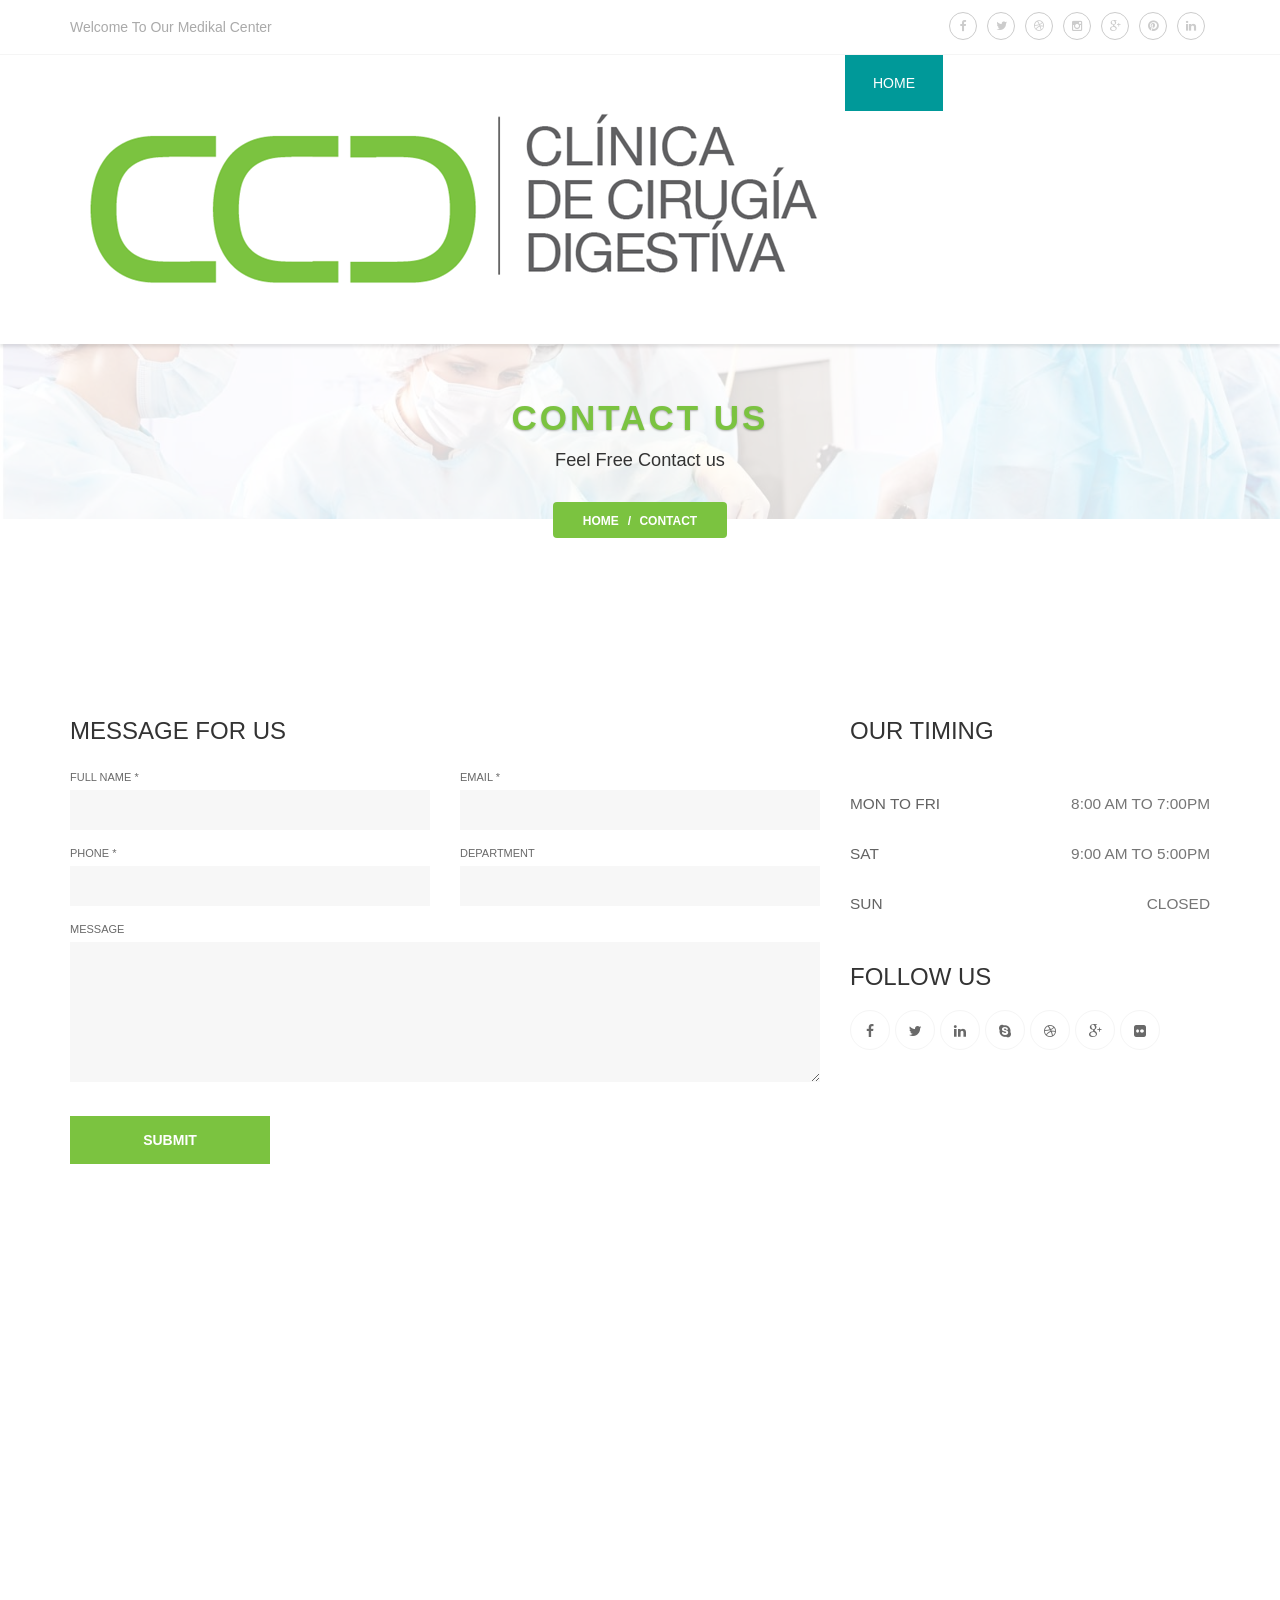
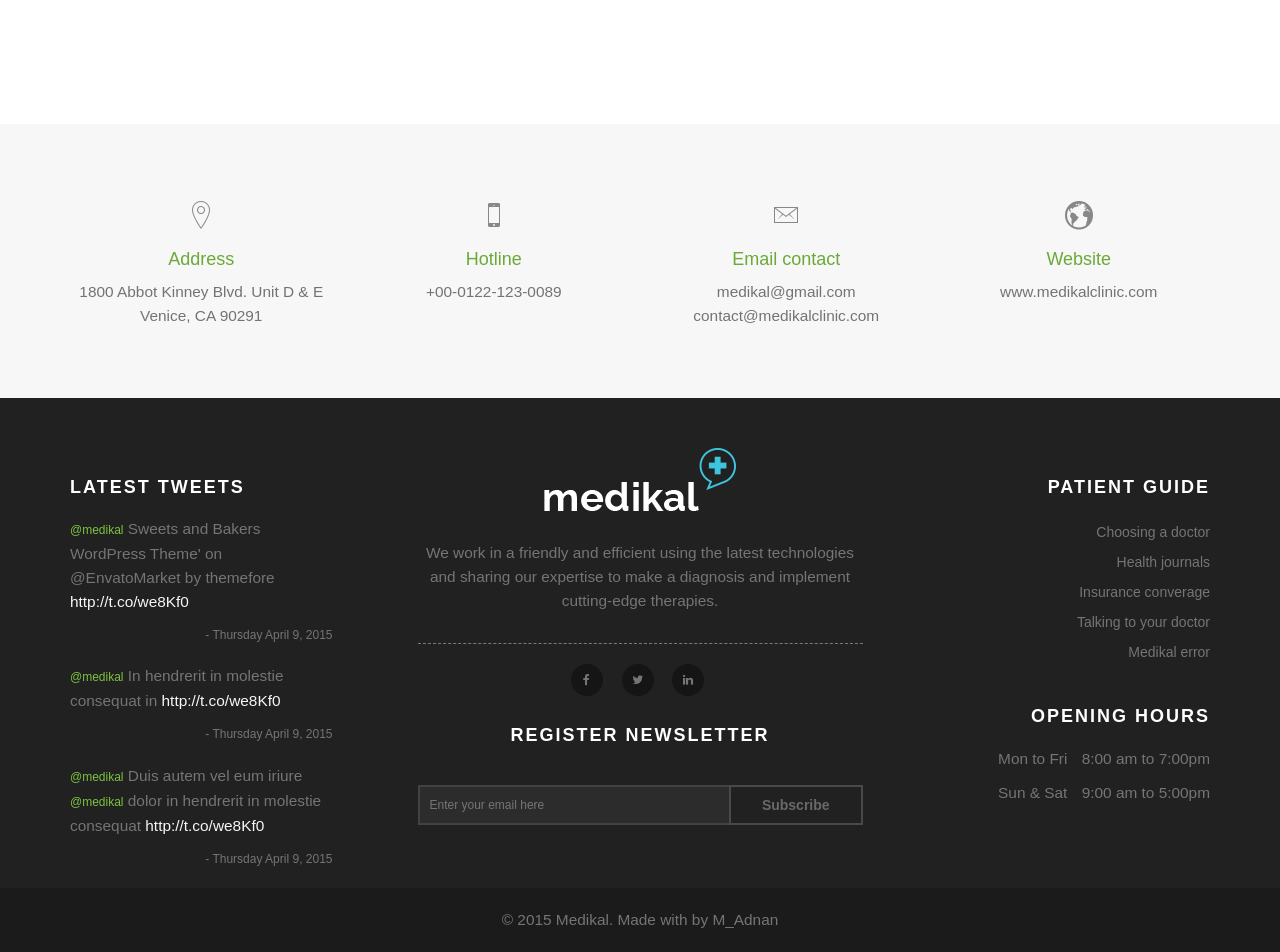
<file: 12-contact.html>
<!DOCTYPE html>
<html lang="en">
<head>
<meta charset="utf-8">
<meta name="viewport" content="width=device-width, initial-scale=1">
<title>Medikal - Health Care &amp; Medical HTML5 Template</title>
<meta name="keywords" content="HTML5,CSS3,HTML,Template,Multi-Purpose,M_Adnan,Corporate Theme,Medikal,Health Care,Medikal - Health Care & Medical HTML5 Template">
<meta name="description" content="Medikal - Health Care & Medical HTML5 Template">
<meta name="author" content="M_Adnan">

<!-- FONTS ONLINE -->
<link href='http://fonts.googleapis.com/css?family=Raleway:500,600,700,100,800,900,400,200,300' rel='stylesheet' type='text/css'>

<!--MAIN STYLE-->
<link href="css/bootstrap.min.css" rel="stylesheet" type="text/css">
<link href="css/main.css" rel="stylesheet" type="text/css">
<link href="css/style.css" rel="stylesheet" type="text/css">
<link href="css/responsive.css" rel="stylesheet" type="text/css">
<link href="css/animate.css" rel="stylesheet" type="text/css">
<link href="css/font-awesome.min.css" rel="stylesheet" type="text/css">
<link href="css/ionicons.min.css" rel="stylesheet" type="text/css">

<!-- HTML5 Shim and Respond.js IE8 support of HTML5 elements and media queries -->
<!-- WARNING: Respond.js doesn't work if you view the page via file:// -->
<!--[if lt IE 9]>
    <script src="https://oss.maxcdn.com/libs/html5shiv/3.7.0/html5shiv.js"></script>
    <script src="https://oss.maxcdn.com/libs/respond.js/1.4.2/respond.min.js"></script>
<![endif]-->

</head>
<body>

<!-- Page Wrap ===========================================-->
<div id="wrap"> 
  
  <!-- TOP BAR ===========================================-->
  <div class="top-bar light">
    <div class="container">
      <ul class="pull-left">
        <li><a href="index.html">Welcome To Our Medikal Center</a></li>
      </ul>
      
      <!-- SOCIAL ICONS ===========================================-->
      <ul class="social_icons">
        <li class="facebook"><a href="#."><i class="fa fa-facebook"></i> </a></li>
        <li class="twitter"><a href="#."><i class="fa fa-twitter"></i> </a></li>
        <li class="dribbble"><a href="#."><i class="fa fa-dribbble"></i> </a></li>
        <li class="instagram"><a href="#."><i class="fa fa-instagram"></i> </a></li>
        <li class="googleplus"><a href="#."><i class="fa fa-google-plus"></i> </a></li>
        <li class="pinterest"><a href="#."><i class="fa fa-pinterest"></i> </a></li>
        <li class="linkedin"><a href="#."><i class="fa fa-linkedin"></i> </a></li>
      </ul>
    </div>
  </div>
  <!-- HEADER ===========================================-->
  <header> 
    <div class="container">
    <!--======= LOGO =========-->
    <div class="logo"> <a href="index.html"><img src="images/logo.png" alt="" ></a> </div>
    
    <!--======= NAVIGATION =========-->
      <nav class="webimenu"> 
        <!-- MENU BUTTON RESPONSIVE -->
        <div class="menu-toggle"> <i class="fa fa-bars"> </i> </div>
        <ul class="ownmenu">
          <li class="active"><a href="index.html">Home</a>
            <ul class="dropdown animated-3s fadeIn">
              <li><a href="index.html">Home</a></li>
              <li><a href="index-1.html">Home Slider</a></li>
              <li><a href="index-2.html">Home 2</a></li>
              <li><a href="index-header.html">header 1</a></li>
            </ul>
          </li>
          <li><a href="02-about-us.html">About us </a>
            <ul class="dropdown animated-3s fadeIn">
              <li><a href="02-about-us.html">About</a></li>
              <li><a href="02-about-us-1.html">About 2</a></li>
            </ul>
          </li>
          <li><a href="services.html">SERVICES </a>
            <ul class="dropdown animated-3s fadeIn">
              <li><a href="services.html">SERVICES</a></li>
              <li><a href="services-1.html">SERVICES 2</a></li>
            </ul>
          </li>
          <li><a href="03-department.html">Department </a> </li>
          <li><a href="05-doctors.html">Gallery </a>
            <ul class="dropdown animated-3s fadeIn">
              <li><a href="gallery.html">GALLERY</a></li>
              <li><a href="gallery-2-col.html">GALLERY 2 col</a></li>
              <li><a href="gallery-3-col.html">GALLERY 3 col</a></li>
              <li><a href="gallery-4-col.html">GALLERY 4 col</a></li>
            </ul>
          </li>
          <li><a href="index.html">Pages</a> 
            <!--======= MEGA MENU =========-->
            <ul class="megamenu full-width animated-3s fadeIn">
              <li class="row nav-post">
                <div class="col-sm-6 boder-da-r">
                  <ul>
                    <li><a href="index.html">Home</a></li>
                    <li><a href="index-1.html">Home Slider</a></li>
                    <li><a href="index-2.html">Home 2</a></li>
                    <li><a href="index-header.html">header 1</a></li>
                    <li><a href="appointment.html">Appointment</a></li>
                    <li><a href="02-about-us.html">About</a></li>
                    <li><a href="02-about-us-1.html">About 2</a></li>
                    <li><a href="services.html">SERVICES</a></li>
                    <li><a href="services-1.html">SERVICES 2</a></li>
                    <li><a href="03-department.html">Department</a></li>
                    <li><a href="04-department-detail.html">Department Detail</a></li>
                    <li><a href="team.html">TEAM</a></li>
                    <li><a href="05-doctors.html">Doctors</a></li>
                    <li><a href="05-doctors-1.html">Doctors 2</a></li>
                  </ul>
                </div>
                <div class="col-sm-6">
                  <ul>
                    <li><a href="gallery.html">GALLERY</a></li>
                    <li><a href="gallery-2-col.html">GALLERY 2 col</a></li>
                    <li><a href="gallery-3-col.html">GALLERY 3 col</a></li>
                    <li><a href="gallery-4-col.html">GALLERY 4 col</a></li>
                    <li><a href="07-timetable.html">Timetable</a></li>
                    <li><a href="08-blog.html">Blog</a></li>
                    <li><a href="09-blog-single.html">Blog Single</a></li>
                    <li><a href="10-shop.html">Shop</a></li>
                    <li><a href="11-product-detail.html">Product Detail</a></li>
                    <li><a href="12-contact.html">Contact</a></li>
                    <li><a href="shortcodes.html">Shortcodes</a></li>
                    <li><a href="coming-soon.html">Coming Soon</a></li>
                    <li><a href="404.html">404</a></li>
                  </ul>
                </div>
              </li>
            </ul>
          </li>
          <li><a href="12-contact.html">Contact</a> </li>
        </ul>
      </nav>
    </div>
  </header>
  
  <!--======= CONTENT =========-->
  <div class="content fix-nav-space"> 
    
    <!--======= SUB BANNER =========-->
    <section class="sub-banner" data-stellar-background-ratio="0.5">
      <div class="overlay">
        <div class="container">
          <h3>Contact us</h3>
          <p>Feel Free Contact us</p>

          <!--======= Breadcrumbs =========-->
          <ol class="breadcrumb">
            <li><a href="#">Home</a></li>
            <li class="active">CONTACT</li>
          </ol>
        </div>
      </div>
    </section>
    
    <!--======= CONATCT =========-->
    <div class="contact">
      <div class="container">
        <div class="row">
          <div class="col-md-8"> 
            <h4>Message for us</h4>
            
            <!--======= CONTACT FORM =========-->
            <div class="contact-form"> 
            
          
              
              <!--======= Success Msg =========-->
              
              
              <!--======= FORM  =========-->
              <div id="contact_message" class="success-msg"> <i class="fa fa-paper-plane-o"></i>Thank You. Your Message has been Submitted</div>
            <form role="form" id="contact_form" class="contact-form" method="post" onSubmit="return false">
              <ul class="row">
                <li class="col-sm-6">
                  <label>full name *
                    <input type="text" class="form-control" name="name" id="name" placeholder="">
                  </label>
                </li>
                <li class="col-sm-6">
                  <label>Email *
                    <input type="text" class="form-control" name="email" id="email" placeholder="">
                  </label>
                </li>
                <li class="col-sm-6">
                  <label>Phone *
                    <input type="text" class="form-control" name="company" id="company" placeholder="">
                  </label>
                </li>
                <li class="col-sm-6">
                  <label>Department
                    <input type="text" class="form-control" name="website" id="website" placeholder="">
                  </label>
                </li>
                <li class="col-sm-12">
                  <label>Message
                    <textarea class="form-control" name="message" id="message" rows="5" placeholder=""></textarea>
                  </label>
                </li>
                <li class="col-sm-12">
                  <button type="submit" value="submit" class="btn" id="btn_submit" onClick="proceed();">Submit</button>
                </li>
              </ul>
            </form>
              
            </div>
          </div>
          
          
          <div class="col-md-4">
          <h4>Our Timing</h4>
          	<!-- Timing -->
            <div class="timing">
              
              <p>Mon to Fri <span> 8:00 am to 7:00pm</span></p>
              <p>Sat <span>9:00 am to 5:00pm</span></p>
              <p>Sun <span>Closed</span></p>
            </div>
            
            <!-- Follow Us -->
             <h4>Follow Us</h4>
            
            <ul class="social_icons">
              <li class="facebook"><a href="#."><i class="fa fa-facebook"></i> </a></li>
              <li class="twitter"><a href="#."><i class="fa fa-twitter"></i> </a></li>
              <li class="linkedin"><a href="#."><i class="fa fa-linkedin"></i> </a></li>
              <li class="skype"><a href="#."><i class="fa fa-skype"></i> </a></li>
              <li class="dribbble"><a href="#."><i class="fa fa-dribbble"></i> </a></li>
              <li class="googleplus"><a href="#."><i class="fa fa-google-plus"></i> </a></li>
              <li class="flickr"><a href="#."><i class="fa fa-flickr"></i> </a></li>
            </ul>
          </div>
        </div>
      </div>
    </div>
    
    
        <!--======= GOOGLE MAP =========-->
        <div id="map" class="g_map"></div>
    
    <!--======= Contact Info =========-->
    <section class="contact-info">
      <div class="container"> 
        
        <!--Address-->
        <ul class="row">
          <li class="col-md-3"> <i class="ion-ios-location-outline"></i>
            <h5>Address</h5>
            <p>1800 Abbot Kinney Blvd. Unit D & E
              Venice, CA 90291</p>
          </li>
          
          <!-- Hot line -->
          <li class="col-md-3"> <i class="ion-iphone"></i>
            <h5>Hotline</h5>
            <p>+00-0122-123-0089</p>
          </li>
          
          <!--Email Contact-->
          <li class="col-md-3"> <i class="ion-ios-email-outline"></i>
            <h5>Email contact</h5>
            <p>medikal@gmail.com</p>
            <p> contact@medikalclinic.com</p>
          </li>
          
          <!--Website-->
          <li class="col-md-3"> <i class="ion-earth"></i>
            <h5>Website</h5>
            <p>www.medikalclinic.com </p>
          </li>
        </ul>
      </div>
    </section>
  </div>
  
  <!--======= FOOTER =========-->
  <footer>
    <div class="container"> 
      
      <!-- Row -->
      <div class="row"> 
        
        <!-- Latest Tweet -->
        <div class="col-md-3">
          <div class="latest-tweet">
            <h5>Latest tweets</h5>
            <ul>
              
              <!--Tweet 1 -->
              <li>
                <p><span>@medikal</span> Sweets and Bakers 
                  WordPress Theme' on @EnvatoMarket by themefore<a href="#."> http://t.co/we8Kf0</a></p>
                <span class="date"> - Thursday April 9, 2015</span> </li>
              
              <!--Tweet 2 -->
              <li>
                <p><span>@medikal</span> In hendrerit in molestie consequat in <a href="#."> http://t.co/we8Kf0</a></p>
                <span class="date"> - Thursday April 9, 2015</span> </li>
              
              <!--Tweet 3 -->
              <li>
                <p><span>@medikal</span> Duis autem vel eum iriure <span>@medikal</span> dolor in hendrerit in molestie consequat <a href="#."> http://t.co/we8Kf0</a></p>
                <span class="date"> - Thursday April 9, 2015</span> </li>
            </ul>
          </div>
        </div>
        
        <!-- About Us -->
        <div class="col-md-6">
          <div class="small-info"> <img src="images/logo-white.png" alt="">
            <p>We work in a friendly and efficient using the latest technologies and sharing our expertise to make a diagnosis and implement cutting-edge therapies.</p>
            <ul class="social_icons">
              <li class="facebook"><a href="#."><i class="fa fa-facebook"></i> </a></li>
              <li class="twitter"><a href="#."><i class="fa fa-twitter"></i> </a></li>
              <li class="linkedin"><a href="#."><i class="fa fa-linkedin"></i> </a></li>
            </ul>
            
            <!-- News Letter -->
            <h5>register newsletter</h5>
            <form>
              <input type="email" placeholder="Enter your email here" required>
              <button type="submit"> Subscribe</button>
            </form>
          </div>
        </div>
        
        <!-- Patient Guide -->
        <div class="col-md-3">
          <div class="links text-right">
            <h5>Patient Guide</h5>
            <ul>
              <li><a href="#."> Choosing a doctor</a></li>
              <li><a href="#."> Health journals</a></li>
              <li><a href="#."> Insurance converage</a></li>
              <li><a href="#."> Talking to your doctor</a></li>
              <li><a href="#."> Medikal error</a></li>
            </ul>
            
            <!-- Timing -->
            <div class="timing">
              <h5>opening hours</h5>
              <p>Mon to Fri <span> 8:00 am to 7:00pm</span></p>
              <p>Sun & Sat <span>9:00 am to 5:00pm</span></p>
            </div>
          </div>
        </div>
      </div>
    </div>
    
    <!-- Rights -->
    <div class="rights">
      <p>© 2015 Medikal. Made with by M_Adnan </p>
    </div>
  </footer>
</div>
<!-- Wrap End --> 
<script src="js/jquery-1.11.0.min.js"></script> 
<script src="js/bootstrap.min.js"></script> 
<script src="js/own-menu.js"></script> 
<script src="js/owl.carousel.min.js"></script> 
<script src="js/jquery.superslides.js"></script> 
<script src="js/masonry.pkgd.min.js"></script> 
<script src="js/jquery.stellar.min.js"></script> 
<script src="js/jquery-ui-1.10.3.custom.js"></script> 
<script src="js/jquery.magnific-popup.min.js"></script> 
<script src="js/jquery.isotope.min.js"></script> 
<script src="js/jquery.flexslider-min.js"></script> 
<script src="js/appointment.js"></script> 
<script src="js/jquery.downCount.js"></script>
<script src="js/counter.js"></script> 
<script src="js/main.js"></script>
<script type='text/javascript' src='http://maps.google.com/maps/api/js?sensor=false'></script> 
<!-- begin map script--> 
<script type="text/javascript">
/*==========  Map  ==========*/
var map;
function initialize_map() {
if ($('#map').length) {
	var myLatLng = new google.maps.LatLng(-37.814199, 144.961560);
	var mapOptions = {
		zoom: 17,
		center: myLatLng,
		scrollwheel: false,
		panControl: false,
		zoomControl: true,
		scaleControl: false,
		mapTypeControl: false,
		streetViewControl: false
	};
	map = new google.maps.Map(document.getElementById('map'), mapOptions);
	var marker = new google.maps.Marker({
		position: myLatLng,
		map: map,
		tittle: 'Envato',
		icon: './images/map-locator.png'
	});
} else {
	return false;
}
}
google.maps.event.addDomListener(window, 'load', initialize_map);
</script>
</body>
</html>
</file>
<file: css/main.css>
/* MENU CONFIGURATION
**********************************************************/
.ownmenu {
	width: 100%;
	margin: 0;
	list-style: none;
}
.ownmenu li {
	display: inline-block;
}
.ownmenu a {
	-o-transition: all .3s linear;
	-webkit-transition: all .3s linear;
	-moz-transition: all .3s linear;
	transition: all .3s linear;
	outline: none;
	z-index: 10;
}
/* DROPDOWN CONFIGURATION
**********************************************************/
.ownmenu ul.dropdown, .ownmenu ul.dropdown li ul.dropdown {
	list-style: none;
	margin: 0;
	padding: 0;
	display: none;
	position: absolute;
	z-index: 99;
	padding-left: 0px;
	width: 250px;
	background: none;
}
.ownmenu ul.dropdown {
	top: 80px;
}
.ownmenu ul.dropdown li ul.dropdown {
	left: 100%;
	top: inherit;
}
.ownmenu ul.dropdown li {
	clear: both;
	width: 100%;
}
.ownmenu ul.dropdown li a {
	width: 100%;
	padding: 12px 24px 12px;
	display: inline-block;
	float: left;
	clear: both;
	text-decoration: none;
	color: #999;
	box-sizing: border-box;
	-moz-box-sizing: border-box;
	-webkit-box-sizing: border-box;
}
.ownmenu ul.dropdown li:hover > a {
	background: #e0e0e0;
	color: #555;
}
/* dropdowns to left side */
.ownmenu ul.dropdown li ul.dropdown.left {
	left: auto;
	right: 100%;
}
/* SUBMENU INDICATORS
**********************************************************/
.ownmenu .indicator {
	position: relative;
	right: 5px;
	font-size: 14px;
	float: right;
}
.ownmenu ul li .indicator {
	font-size: 12px;
	top: 1px;
	left: 10px;
}
/* MEGAMENU
**********************************************************/
.ownmenu > li > .megamenu {
	position: absolute;
	display: none;
	background: #fff;
	width: 25%;
	top: 80px;
	font-size: 12px;
	color: #999;
	z-index: 99;
	padding:0 0px;
	-webkit-box-sizing: border-box;
	-moz-box-sizing: border-box;
	box-sizing: border-box;
}
/* megamenu list */
.ownmenu li > .megamenu ul {
	margin: 0 0 20px 0;
	float: left;
	padding: 0;
	display: block;
	position: relative;
}
.ownmenu li > .megamenu ul li {
	width: 100%;
	padding:0px;
}
.ownmenu li > .megamenu ul li.title {
	margin: 0 0 8px;
	padding: 0 0 5px;
	font-size: 14px;
	border-bottom: solid 1px #666;
}
/* megamenu h5 */
.ownmenu li > .megamenu h5 {
	width: 100%;
	margin: 0;
	padding: 0;
}
/* megamenu links */
.ownmenu li > .megamenu a {
	color: #999;
	text-decoration: none;
	font-size: 12px;
	-webkit-transition: color 0.3s linear;
	-moz-transition: color 0.3s linear;
	-o-transition: color 0.3s linear;
	transition: color 0.3s linear;
}
.ownmenu li > .megamenu a:hover {
	color: #dedede;
}
/* megamenu images */
.ownmenu .megamenu img {
	width: 100%;
	-webkit-transition: border 0.3s linear;
	-moz-transition: border 0.3s linear;
	-o-transition: border 0.3s linear;
	transition: border 0.3s linear;
}
/* to fix right attribute on submenus (menu aligned to left (default)) */
.ownmenu > li.fix-sub > .megamenu, .ownmenu > li.fix-sub > .megamenu.half-width, .ownmenu > li.fix-sub > .dropdown {
	right: 0;
}
/* MEGAMENU WIDTHS
**********************************************************/
.ownmenu > li > .megamenu.half-width {
	width: 50%;
}
.ownmenu > li > .megamenu.full-width {
	width: 100%;
	left: 0;
}
/* MEGAMENU FORM CONFIGURATION
**********************************************************/
.ownmenu li > .megamenu form {
	width: 100%;
}
/* megamenu inputs */
.ownmenu li > .megamenu form input[type="text"], .ownmenu li > .megamenu form textarea {
	padding: 5px;
	color: #999;
	background: #444;
	font-size: 14px;
	border: solid 1px transparent;
	outline: none;
	-webkit-box-sizing: border-box;
	-moz-box-sizing: border-box;
	box-sizing: border-box;
	-webkit-transition: border 0.3s linear;
	-moz-transition: border 0.3s linear;
	-o-transition: border 0.3s linear;
	transition: border 0.3s linear;
}
.ownmenu li > .megamenu form input[type="text"]:focus, .ownmenu li > .megamenu form textarea:focus {
	border-color: #e0e0e0;
}
.ownmenu li > .megamenu form input[type="text"] {
	width: 100%;
	margin-top: 10px;
}
.ownmenu li > .megamenu form textarea {
	width: 100%;
	margin-top: 10px;
}
.ownmenu li > .megamenu form input[type="submit"] {
	width: 25%;
	float: right;
	height: 30px;
	margin-top: 10px;
	border: none;
	cursor: pointer;
	background: #444;
	color: #777;
	-webkit-transition: background 0.3s linear;
	-moz-transition: background 0.3s linear;
	-o-transition: background 0.3s linear;
	transition: background 0.3s linear;
}
.ownmenu li > .megamenu form input[type="submit"]:hover {
	background: #e0e0e0;
	color: #555;
}
/* MEGAMENU GRID SYSTEM
**********************************************************/
.megamenu .row {
	width: 100%;
	margin-top: 15px;
}
.megamenu .row:first-child {
	margin-top: 0;
}
.megamenu .row:before, .megamenu .row:after {
	display: table;
	content: "";
	line-height: 0;
}
.megamenu .row:after {
	clear: both;
}
.megamenu .row .col1, .megamenu .row .col2, .megamenu .row .col3, .megamenu .row .col4, .megamenu .row .col5, .megamenu .row .col6 {
	display: block;
	width: 100%;
	min-height: 20px;
	float: left;
	margin-left: 2.127659574468085%;
	-webkit-box-sizing: border-box;
	-moz-box-sizing: border-box;
	box-sizing: border-box;
}
.megamenu .row [class*="col"]:first-child {
	margin-left: 0;
}
.megamenu .row .col1 {
	width: 14.893617021276595%;
}
.megamenu .row .col2 {
	width: 31.914893617021278%;
}
.megamenu .row .col3 {
	width: 48.93617021276595%;
}
.megamenu .row .col4 {
	width: 65.95744680851064%;
}
.megamenu .row .col5 {
	width: 82.97872340425532%;
}
.megamenu .row .col6 {
	width: 100%;
}
/* RIGHT ALIGNMENT (MENU ITEM)
**********************************************************/
.ownmenu > li.right {
	float: right;
}
.ownmenu > li.right > .megamenu, .ownmenu > li.right > .megamenu.half-width, .ownmenu > li.right > .dropdown {
	right: 0;
}
/* to fix right attribute on submenus (menu aligned to right) */
.ownmenu > li.jsright {
	float: right;
}
.ownmenu > li.jsright.last > .megamenu, .ownmenu > li.jsright.last > .megamenu.half-width, .ownmenu > li.jsright.last > .dropdown {
	right: 0;
}
/* ICONS (FONT AWESOME)
**********************************************************/
.ownmenu > li > a > i {
	line-height: 23px !important;
	margin-right: 6px;
	font-size: 18px;
	float: left;
}
/* COLLAPSIBLE MENU
**********************************************************/
.ownmenu > li.showhide {
	display: none;
	width: 100%;
	height: 50px;
	cursor: pointer;
	color: #999;
}
.ownmenu > li.showhide span.title {
	margin: 15px 0 0 25px;
	float: left;
}
.ownmenu > li.showhide span.icon {
	margin: 17px 20px;
	float: right;
}
.ownmenu > li.showhide .icon em {
	margin-bottom: 3px;
	display: block;
	width: 20px;
	height: 2px;
	background: #999;
}
/* RESPONSIVE LAYOUT
**********************************************************/
@media (max-width: 767px) {
.ownmenu > li {
	display: block;
	width: 100%;
	box-sizing: border-box;
	-moz-box-sizing: border-box;
	-webkit-box-sizing: border-box;
}
.ownmenu > li > a {
	padding: 15px 25px;
}
.ownmenu a {
	width: 100%;
	box-sizing: border-box;
	-moz-box-sizing: border-box;
	-webkit-box-sizing: border-box;
}
.ownmenu ul.dropdown, .ownmenu ul.dropdown li ul.dropdown {
	width: 100% !important;
	left: 0;
	position: static !important;
	border: none;
	box-sizing: border-box;
	-moz-box-sizing: border-box;
	-webkit-box-sizing: border-box;
}
.ownmenu ul.dropdown li {
	background: #fff !important;
	border: none;
}
.ownmenu ul.dropdown > li > a {
	padding-left: 40px !important;
}
.ownmenu > li > .megamenu {
	width: 100% !important;
	position: static;
	border-top: none;
}
.ownmenu > li > .megamenu .row [class*="col"] {
	float: none;
	display: block;
	width: 100% !important;
	margin-left: 0;
	margin-top: 15px;
	-webkit-box-sizing: border-box;
	-moz-box-sizing: border-box;
	box-sizing: border-box;
}
.ownmenu > li > .megamenu .row:first-child [class*="col"]:first-child {
	margin-top: 0;
}
.ownmenu > li > .megamenu .row {
	margin-top: 0;
}
.ownmenu > li > ul.dropdown > li > a {
	padding-left: 20px !important;
}
.ownmenu > li > ul.dropdown > li > ul.dropdown > li > a {
	padding-left: 60px !important;
}
.ownmenu > li > ul.dropdown > li > ul.dropdown > li > ul.dropdown > li > a {
	padding-left: 80px !important;
}
}
@media (min-width: 767px) and (max-width: 900px) {
.ownmenu > li > .megamenu {
	width: 100% !important;
	left: 0 !important;
}
}
.menu-toggle {
	width: 100%;
	margin: 0 auto;
	color: #fff;
	cursor: pointer;
	top: 0px;
	width: 45px;
	line-height: 45px;
	height: 44px;
	float: right;
	margin: 0px 0;
	text-align: center;
	padding: 0 0px;
	background: rgba(0,0,0,0.5);
}
@media (min-width: 991px) {
.menu-toggle {
	display: none;
}
}
@media(min-width:991px) {
header .ownmenu{
	display:block !important;
}
}
@media(max-width:767px) {
header .ownmenu {
    max-height: 450px;
    overflow-y: scroll;
	margin-top:20px;
}
}
.webimenu {
	/*width: auto;*/
}

.webimenu ul {
	list-style: none;
	padding: 0;
	margin: 0;
	display: none;
}
.webimenu ul li > ul {
	display: none;
}
.webimenu ul li > ul .sub-menu > a:before {
	content: '\f105';
	margin: 0;
	font-family: 'FontAwesome';
	position: absolute;
	right: 20px;
}
.webimenu ul li.sub-menu:hover > ul {
	display: block;
}
/*
 * jQuery FlexSlider v2.4.0
 * http://www.woothemes.com/flexslider/
 *
 * Copyright 2012 WooThemes
 * Free to use under the GPLv2 and later license.
 * http://www.gnu.org/licenses/gpl-2.0.html
 *
 * Contributing author: Tyler Smith (@mbmufffin)
 *
 */

/* ====================================================================================================================
 * RESETS
 * ====================================================================================================================*/
.flex-container a:hover, .flex-slider a:hover, .flex-container a:focus, .flex-slider a:focus {
	outline: none;
}
.slides, .slides > li, .flex-control-nav, .flex-direction-nav {
	margin: 0;
	padding: 0;
	list-style: none;
}
.flex-pauseplay span {
	text-transform: capitalize;
}
/* ====================================================================================================================
 * BASE STYLES
 * ====================================================================================================================*/
.flexslider {
	margin: 0;
	padding: 0;
}
.flexslider .slides > li {
	display: none;
	-webkit-backface-visibility: hidden;
}
.flexslider .slides img {
	width: 100%;
	display: block;
}
.flexslider .slides:after {
	content: "\0020";
	display: block;
	clear: both;
	visibility: hidden;
	line-height: 0;
	height: 0;
}
html[xmlns] .flexslider .slides {
	display: block;
}
* html .flexslider .slides {
	height: 1%;
}
.no-js .flexslider .slides > li:first-child {
	display: block;
}
/* ====================================================================================================================
 * DEFAULT THEME
 * ====================================================================================================================*/
.flexslider {
	margin: 0 0 60px;
	background: #ffffff;
	border: 4px solid #ffffff;
	position: relative;
	zoom: 1;
	-webkit-border-radius: 4px;
	-moz-border-radius: 4px;
	border-radius: 4px;
	-webkit-box-shadow: '' 0 1px 4px rgba(0, 0, 0, 0.2);
	-moz-box-shadow: '' 0 1px 4px rgba(0, 0, 0, 0.2);
	-o-box-shadow: '' 0 1px 4px rgba(0, 0, 0, 0.2);
	box-shadow: '' 0 1px 4px rgba(0, 0, 0, 0.2);
}
.flexslider .slides {
	zoom: 1;
}
.flexslider .slides img {
	height: auto;
}
.flex-viewport {
	max-height: 2000px;
	-webkit-transition: all 1s ease;
	-moz-transition: all 1s ease;
	-ms-transition: all 1s ease;
	-o-transition: all 1s ease;
	transition: all 1s ease;
}
.loading .flex-viewport {
	max-height: 300px;
}
.carousel li {
	margin-right: 5px;
}
.flex-direction-nav {
 *height: 0;
}
.flex-direction-nav a {
	text-decoration: none;
	display: block;
	width: 40px;
	height: 40px;
	margin: -30px 0 0;
	position: absolute;
	top: 50%;
	font-size: 20px;
	z-index: 10;
	overflow: hidden;
	opacity: 1;
	cursor: pointer;
	text-align: center;
	line-height: 40px;
	background: rgba(0,0,0,0.8);
	color: #ecc731;
	-webkit-transition: all 0.3s ease-in-out;
	-moz-transition: all 0.3s ease-in-out;
	-ms-transition: all 0.3s ease-in-out;
	-o-transition: all 0.3s ease-in-out;
	transition: all 0.3s ease-in-out;
}
.flex-direction-nav a:before {
	font-family: "";
	font-size: 20px;
	display: inline-block;
	width: 100%;
	font-family: 'FontAwesome';
	content: '\f104';
	color: #7bc340;
	margin-top: 0px;
	float: left;
}
.flex-direction-nav a.flex-next:before {
	content: '\f105';
}
.flex-direction-nav .flex-prev {
}
.flex-direction-nav .flex-next {
	text-align: center;
	right: 0px;
}
.flexslider:hover .flex-direction-nav .flex-prev {
	opacity: 0.7;
}
.flexslider:hover .flex-direction-nav .flex-prev:hover {
	opacity: 1;
}
.flexslider:hover .flex-direction-nav .flex-next {
	opacity: 0.7;
}
.flexslider:hover .flex-direction-nav .flex-next:hover {
	opacity: 1;
}
.flex-nav-next {
	right: 60px;
	position: absolute;
}
.flex-nav-prev {
	left: 20px;
	position: absolute;
}
.flex-direction-nav .flex-disabled {
	opacity: 0!important;
	filter: alpha(opacity=0);
	cursor: default;
}
.flex-pauseplay a {
	display: block;
	width: 20px;
	height: 20px;
	position: absolute;
	bottom: 5px;
	left: 10px;
	opacity: 0.8;
	z-index: 10;
	overflow: hidden;
	cursor: pointer;
	color: #000;
}
.flex-pauseplay a:before {
	font-family: "flexslider-icon";
	font-size: 20px;
	display: inline-block;
	content: '\f004';
}
.flex-pauseplay a:hover {
	opacity: 1;
}
.flex-pauseplay a .flex-play:before {
	content: '\f003';
}
.flex-control-nav {
	width: 100%;
	position: absolute;
	bottom: -40px;
	text-align: center;
}
.flex-control-nav li {
	margin: 0 6px;
	display: inline-block;
	zoom: 1;
 *display: inline;
}
.flex-control-paging li a {
	width: 11px;
	height: 11px;
	display: block;
	background: #666;
	background: rgba(0, 0, 0, 0.5);
	cursor: pointer;
	text-indent: -9999px;
	-webkit-box-shadow: inset 0 0 3px rgba(0, 0, 0, 0.3);
	-moz-box-shadow: inset 0 0 3px rgba(0, 0, 0, 0.3);
	-o-box-shadow: inset 0 0 3px rgba(0, 0, 0, 0.3);
	box-shadow: inset 0 0 3px rgba(0, 0, 0, 0.3);
	-webkit-border-radius: 20px;
	-moz-border-radius: 20px;
	border-radius: 20px;
}
.flex-control-paging li a:hover {
	background: #333;
	background: rgba(0, 0, 0, 0.7);
}
.flex-control-paging li a.flex-active {
	background: #000;
	background: rgba(0, 0, 0, 0.9);
	cursor: default;
}
.flex-control-thumbs {
	margin: 5px 0 0;
	position: static;
	overflow: hidden;
}
.flex-control-thumbs li {
	width: 25%;
	float: left;
	margin: 0;
}
.flex-control-thumbs img {
	width: 100%;
	height: auto;
	display: block;
	opacity: .7;
	cursor: pointer;
	-webkit-transition: all 1s ease;
	-moz-transition: all 1s ease;
	-ms-transition: all 1s ease;
	-o-transition: all 1s ease;
	transition: all 1s ease;
}
.flex-control-thumbs img:hover {
	opacity: 1;
}
.flex-control-thumbs .flex-active {
	opacity: 1;
	cursor: default;
}
/* ====================================================================================================================
 * RESPONSIVE
 * ====================================================================================================================*/
@media screen and (max-width: 860px) {
.flex-direction-nav .flex-prev {
	opacity: 1;
	left: 10px;
}
.flex-direction-nav .flex-next {
	opacity: 1;
	right: 10px;
}
}
/*
 *  Owl Carousel - Animate Plugin
 */
.owl-carousel .animated {
	-webkit-animation-duration: 1000ms;
	animation-duration: 1000ms;
	-webkit-animation-fill-mode: both;
	animation-fill-mode: both;
}
.owl-carousel .owl-animated-in {
	z-index: 0;
}
.owl-carousel .owl-animated-out {
	z-index: 1;
}
.owl-carousel .fadeOut {
	-webkit-animation-name: fadeOut;
	animation-name: fadeOut;
}
 @-webkit-keyframes fadeOut {
 0% {
 opacity: 1;
}
 100% {
 opacity: 0;
}
}
@keyframes fadeOut {
 0% {
 opacity: 1;
}
 100% {
 opacity: 0;
}
}
/*
 * 	Owl Carousel - Auto Height Plugin
 */
.owl-height {
	-webkit-transition: height 500ms ease-in-out;
	-moz-transition: height 500ms ease-in-out;
	-ms-transition: height 500ms ease-in-out;
	-o-transition: height 500ms ease-in-out;
	transition: height 500ms ease-in-out;
}
/*
 *  Core Owl Carousel CSS File
 */
.owl-carousel {
	display: none;
	width: 100%;
	-webkit-tap-highlight-color: transparent;
	/* position relative and z-index fix webkit rendering fonts issue */
	position: relative;
	z-index: 1;
}
.owl-carousel .owl-stage {
	position: relative;
	-ms-touch-action: pan-Y;
}
.owl-carousel .owl-stage:after {
	content: ".";
	display: block;
	clear: both;
	visibility: hidden;
	line-height: 0;
	height: 0;
}
.owl-carousel .owl-stage-outer {
	position: relative;
	overflow: hidden;
	/* fix for flashing background */
	-webkit-transform: translate3d(0px, 0px, 0px);
}
.owl-carousel .owl-controls .owl-nav .owl-prev, .owl-carousel .owl-controls .owl-nav .owl-next, .owl-carousel .owl-controls .owl-dot {
	cursor: pointer;
	cursor: hand;
	-webkit-user-select: none;
	-khtml-user-select: none;
	-moz-user-select: none;
	-ms-user-select: none;
	user-select: none;
}
.owl-carousel.owl-loaded {
	display: block;
}
.owl-carousel.owl-loading {
	opacity: 0;
	display: block;
}
.owl-carousel.owl-hidden {
	opacity: 0;
}
.owl-carousel .owl-refresh .owl-item {
	display: none;
}
.owl-carousel .owl-item {
	position: relative;
	min-height: 1px;
	float: left;
	-webkit-backface-visibility: hidden;
	-webkit-tap-highlight-color: transparent;
	-webkit-touch-callout: none;
	-webkit-user-select: none;
	-moz-user-select: none;
	-ms-user-select: none;
	user-select: none;
}
.owl-carousel .owl-item img {
	display: block;
	width: 100%;
	-webkit-transform-style: preserve-3d;
}
.owl-carousel.owl-text-select-on .owl-item {
	-webkit-user-select: auto;
	-moz-user-select: auto;
	-ms-user-select: auto;
	user-select: auto;
}
.owl-carousel .owl-grab {
	cursor: move;
	cursor: -webkit-grab;
	cursor: -o-grab;
	cursor: -ms-grab;
	cursor: grab;
}
.owl-carousel.owl-rtl {
	direction: rtl;
}
.owl-carousel.owl-rtl .owl-item {
	float: right;
}
/* No Js */
.no-js .owl-carousel {
	display: block;
}
/*
 * 	Owl Carousel - Lazy Load Plugin
 */
.owl-carousel .owl-item .owl-lazy {
	opacity: 0;
	-webkit-transition: opacity 400ms ease;
	-moz-transition: opacity 400ms ease;
	-ms-transition: opacity 400ms ease;
	-o-transition: opacity 400ms ease;
	transition: opacity 400ms ease;
}
.owl-carousel .owl-item img {
	transform-style: preserve-3d;
}
/*
 * 	Owl Carousel - Video Plugin
 */
.owl-carousel .owl-video-wrapper {
	position: relative;
	height: 100%;
	background: #000;
}
.owl-carousel .owl-video-play-icon {
	position: absolute;
	height: 80px;
	width: 80px;
	left: 50%;
	top: 50%;
	margin-left: -40px;
	margin-top: -40px;
	background: url("owl.video.play.png") no-repeat;
	cursor: pointer;
	z-index: 1;
	-webkit-backface-visibility: hidden;
	-webkit-transition: scale 100ms ease;
	-moz-transition: scale 100ms ease;
	-ms-transition: scale 100ms ease;
	-o-transition: scale 100ms ease;
	transition: scale 100ms ease;
}
.owl-carousel .owl-video-play-icon:hover {
	-webkit-transition: scale(1.3, 1.3);
	-moz-transition: scale(1.3, 1.3);
	-ms-transition: scale(1.3, 1.3);
	-o-transition: scale(1.3, 1.3);
	transition: scale(1.3, 1.3);
}
.owl-carousel .owl-video-playing .owl-video-tn, .owl-carousel .owl-video-playing .owl-video-play-icon {
	display: none;
}
.owl-carousel .owl-video-tn {
	opacity: 0;
	height: 100%;
	background-position: center center;
	background-repeat: no-repeat;
	-webkit-background-size: contain;
	-moz-background-size: contain;
	-o-background-size: contain;
	background-size: contain;
	-webkit-transition: opacity 400ms ease;
	-moz-transition: opacity 400ms ease;
	-ms-transition: opacity 400ms ease;
	-o-transition: opacity 400ms ease;
	transition: opacity 400ms ease;
}
.owl-carousel .owl-video-frame {
	position: relative;
	z-index: 1;
}
/*!
 * Bootstrap-select v1.6.3 (http://silviomoreto.github.io/bootstrap-select/)
 *
 * Copyright 2013-2014 bootstrap-select
 * Licensed under MIT (https://github.com/silviomoreto/bootstrap-select/blob/master/LICENSE)
 */

.bootstrap-select {
	/*width: 220px\9; IE8 and below*/
	width: 220px \0;/*IE9 and below*/
}
.bootstrap-select > .btn {
	width: 100%;
	padding-right: 25px;
}
.error .bootstrap-select .btn {
	border: 1px solid #b94a48;
}
.control-group.error .bootstrap-select .dropdown-toggle {
	border-color: #b94a48;
}
.bootstrap-select.fit-width {
	width: auto !important;
}
.bootstrap-select:not([class*="col-"]):not([class*="form-control"]):not(.input-group-btn) {
}
.bootstrap-select .btn:focus {
	outline: thin dotted #333333 !important;
	outline: 5px auto -webkit-focus-ring-color !important;
	outline-offset: -2px;
}
.bootstrap-select.form-control {
	margin-bottom: 0;
	padding: 0;
	border: none;
}
.bootstrap-select.form-control:not([class*="col-"]) {
	width: 100%;
}
.bootstrap-select.btn-group:not(.input-group-btn), .bootstrap-select.btn-group[class*="col-"] {
	float: none;
	display: inline-block;
	margin-left: 0;
}
.bootstrap-select.btn-group.dropdown-menu-right, .bootstrap-select.btn-group[class*="col-"].dropdown-menu-right, .row-fluid .bootstrap-select.btn-group[class*="col-"].dropdown-menu-right {
	float: right;
}
.form-search .bootstrap-select.btn-group, .form-inline .bootstrap-select.btn-group, .form-horizontal .bootstrap-select.btn-group, .form-group .bootstrap-select.btn-group {
	margin-bottom: 0;
}
.form-group-lg .bootstrap-select.btn-group.form-control, .form-group-sm .bootstrap-select.btn-group.form-control {
	padding: 0;
}
.form-inline .bootstrap-select.btn-group .form-control {
	width: 100%;
}
.input-append .bootstrap-select.btn-group {
	margin-left: -1px;
}
.input-prepend .bootstrap-select.btn-group {
	margin-right: -1px;
}
.bootstrap-select.btn-group > .disabled {
	cursor: not-allowed;
}
.bootstrap-select.btn-group > .disabled:focus {
	outline: none !important;
}
.bootstrap-select.btn-group .btn .filter-option {
	display: inline-block;
	overflow: hidden;
	width: 100%;
	text-align: left;
}
.bootstrap-select.btn-group .btn .caret {
	position: absolute;
	top: 50%;
	right: 12px;
	margin-top: -2px;
	vertical-align: middle;
}
.bootstrap-select.btn-group[class*="col-"] .btn {
	width: 100%;
}
.bootstrap-select.btn-group .dropdown-menu {
	min-width: 100%;
	z-index: 1035;
	-webkit-box-sizing: border-box;
	-moz-box-sizing: border-box;
	box-sizing: border-box;
	box-shadow: 0px 2px 2px rgba(0,0,0,.175);
}
.bootstrap-select .dropdown-menu>li>a:hover {
	background:#7bc340;
	color:#fff;
}
.bootstrap-select .dropdown-menu>li>a:hover {
	background:#7bc340;
	color:#fff;
}
.bootstrap-select .dropdown-menu>li.selected a {
	background:#7bc340;
	color:#fff;
}
.bootstrap-select .dropdown-menu>li>a {
	padding:3 10px;
}
.bootstrap-select.btn-group .dropdown-menu.inner {
	position: static;
	border: 0;
	padding: 0;
	margin: 0;
	border-radius: 0;
	-webkit-box-shadow: none;
	box-shadow: none;
}
.bootstrap-select.btn-group .dropdown-menu li {
	position: relative;
	margin-bottom: 0px;
}
.bootstrap-select .dropdown-menu>li>a {
	font-size: 12px;
}
.bootstrap-select .dropdown-menu {
	border-radius: 0px;
	padding: 0px;
	margin: 0px;
	border-top: none;
	border-color: #f7f7f7;
	border:none;
}
.bootstrap-select .btn {
	font-weight: inherit;
	text-transform: none;
	font-size: 12px;
	background: #f7f7f7 !important;
	border: none;
	height: 40px;
	display: inline-block;
	min-width: 100%;
	width: 100%;
	color: #696969;
}
.bootstrap-select .btn:focus {
	outline:none !important;
}
.bootstrap-select.btn-group {
	width: 100%;
	display: inline-block;
}
.bootstrap-select li a {
	line-height: 30px;
}
.bootstrap-select a:focus {
	outline: none;
}
.bootstrap-select .btn-group.open .btn {
	box-shadow: none !important;
}
.btn-group.open .dropdown-toggle {
	box-shadow: none;
}
.bootstrap-select.btn-group .dropdown-menu li:not(.disabled) a:hover small, .bootstrap-select.btn-group .dropdown-menu li:not(.disabled) a:focus small, .bootstrap-select.btn-group .dropdown-menu li.active:not(.disabled) a small {
	color: #64b1d8;
	color: rgba(100, 177, 216, 0.4);
}
.bootstrap-select.btn-group .dropdown-menu li.disabled a {
	cursor: not-allowed;
}
.bootstrap-select.btn-group .dropdown-menu li a {
	cursor: pointer;
}
.bootstrap-select.btn-group .dropdown-menu li a.opt {
	position: relative;
	padding-left: 2.25em;
}
.bootstrap-select.btn-group .dropdown-menu li a span.check-mark {
	display: none;
}
.bootstrap-select.btn-group .dropdown-menu li a span.text {
	display: inline-block;
}
.bootstrap-select.btn-group .dropdown-menu li small {
	padding-left: 0.5em;
}
.bootstrap-select.btn-group .dropdown-menu .notify {
	position: absolute;
	bottom: 5px;
	width: 96%;
	margin: 0 2%;
	min-height: 26px;
	padding: 3px 5px;
	background: #f5f5f5;
	border: 1px solid #e3e3e3;
	-webkit-box-shadow: inset 0 1px 1px rgba(0, 0, 0, 0.05);
	box-shadow: inset 0 1px 1px rgba(0, 0, 0, 0.05);
	pointer-events: none;
	opacity: 0.9;
	-webkit-box-sizing: border-box;
	-moz-box-sizing: border-box;
	box-sizing: border-box;
}
.bootstrap-select.btn-group .no-results {
	padding: 3px;
	background: #f5f5f5;
	margin: 0 5px;
}
.bootstrap-select.btn-group.fit-width .btn .filter-option {
	position: static;
}
.bootstrap-select.btn-group.fit-width .btn .caret {
	position: static;
	top: auto;
	margin-top: -1px;
}
.bootstrap-select.btn-group.show-tick .dropdown-menu li.selected a span.check-mark {
	position: absolute;
	display: inline-block;
	right: 15px;
	margin-top: 5px;
}
.bootstrap-select.btn-group.show-tick .dropdown-menu li a span.text {
	margin-right: 34px;
}
.bootstrap-select.show-menu-arrow.open > .btn {
	z-index: 1035 + 1;
}
.bootstrap-select.show-menu-arrow .dropdown-toggle:before {
	content: '';
	border-left: 7px solid transparent;
	border-right: 7px solid transparent;
	border-bottom-width: 7px;
	border-bottom-style: solid;
	border-bottom-color: #cccccc;
	border-bottom-color: rgba(204, 204, 204, 0.2);
	position: absolute;
	bottom: -4px;
	left: 9px;
	display: none;
}
.bootstrap-select.show-menu-arrow .dropdown-toggle:after {
	content: '';
	border-left: 6px solid transparent;
	border-right: 6px solid transparent;
	border-bottom: 6px solid white;
	position: absolute;
	bottom: -4px;
	left: 10px;
	display: none;
}
.bootstrap-select.show-menu-arrow.dropup .dropdown-toggle:before {
	bottom: auto;
	top: -3px;
	border-bottom: 0;
	border-top-width: 7px;
	border-top-style: solid;
	border-top-color: #cccccc;
	border-top-color: rgba(204, 204, 204, 0.2);
}
.bootstrap-select.show-menu-arrow.dropup .dropdown-toggle:after {
	bottom: auto;
	top: -3px;
	border-top: 6px solid white;
	border-bottom: 0;
}
.bootstrap-select.show-menu-arrow.pull-right .dropdown-toggle:before {
	right: 12px;
	left: auto;
}
.bootstrap-select.show-menu-arrow.pull-right .dropdown-toggle:after {
	right: 13px;
	left: auto;
}
.bootstrap-select.show-menu-arrow.open > .dropdown-toggle:before, .bootstrap-select.show-menu-arrow.open > .dropdown-toggle:after {
	display: block;
}
.bs-searchbox, .bs-actionsbox {
	padding: 4px 8px;
}
.bs-actionsbox {
	float: left;
	width: 100%;
	-webkit-box-sizing: border-box;
	-moz-box-sizing: border-box;
	box-sizing: border-box;
}
.bs-actionsbox .btn-group button {
	width: 50%;
}
.bs-searchbox + .bs-actionsbox {
	padding: 0 8px 4px;
}
.bs-searchbox input.form-control {
	margin-bottom: 0;
	width: 100%;
}
.mobile-device {
	position: absolute;
	top: 0;
	left: 0;
	display: block !important;
	width: 100%;
	height: 100% !important;
	opacity: 0;
}
/*=======================================================
			UI PRICE RANGE
========================================================*/

/* Functional styling;
 * These styles are required for noUiSlider to function.
 * You don't need to change these rules to apply your design.
 */
.noUi-target, .noUi-target * {
	-webkit-touch-callout: none;
	-webkit-user-select: none;
	-ms-touch-action: none;
	-ms-user-select: none;
	-moz-user-select: none;
	-moz-box-sizing: border-box;
	box-sizing: border-box;
}
.noUi-base {
	width: 95%;
	height: 100%;
	position: relative;
}
.noUi-origin {
	position: absolute;
	right: 0;
	top: 0;
	left: 0;
	bottom: 0;
}
.noUi-handle {
	position: relative;
	z-index: 1;
}
.noUi-stacking .noUi-handle {
	/* This class is applied to the lower origin when
   its values is > 50%. */
	z-index: 10;
}
.noUi-stacking + .noUi-origin {
/* Fix stacking order in IE7, which incorrectly
   creates a new context for the origins. */
	*z-index: -1;
}
.noUi-state-tap .noUi-origin {
	-webkit-transition: left 0.3s, top 0.3s;
	transition: left 0.3s, top 0.3s;
}
.noUi-state-drag * {
	cursor: inherit !important;
}
/* Slider size and handle placement;
 */
.noUi-horizontal {
	height: 4px;
	width: 100%;
	position: relative;
}
.noUi-horizontal .noUi-handle {
	width: 34px;
	height: 28px;
	left: 0px;
	top: 0;
}
.noUi-horizontal.noUi-extended {
	padding: 0 15px;
}
.noUi-horizontal.noUi-extended .noUi-origin {
	right: -15px;
}
.noUi-vertical {
	width: 18px;
}
.noUi-vertical .noUi-handle {
	width: 28px;
	height: 34px;
	left: -6px;
	top: -17px;
}
.noUi-vertical.noUi-extended {
	padding: 15px 0;
}
.noUi-vertical.noUi-extended .noUi-origin {
	bottom: -15px;
}
/* Styling;
 */
.noUi-background {
	background-color: #e1e5ea;
}
.noUi-base .noUi-background {
	background: none;
}
/* Handles and cursors;
 */
.noUi-dragable {
	cursor: w-resize;
}
.noUi-vertical .noUi-dragable {
	cursor: n-resize;
}
.noUi-handle {
	cursor: pointer;
}
.noUi-handle:after {
	left: 17px;
}
.noUi-vertical .noUi-handle:before, .noUi-vertical .noUi-handle:after {
	width: 14px;
	height: 1px;
	left: 6px;
	top: 14px;
}
.noUi-vertical .noUi-handle:after {
	top: 17px;
}
/* Disabled state;
 */
[disabled].noUi-connect, [disabled] .noUi-connect {
	background: #B8B8B8;
}
[disabled] .noUi-handle {
	cursor: not-allowed;
}
/* Price Range */
.sidebar-nav.cost-price {
	margin-bottom: 70px;
}
.cost-price-content {
	display: inline-block;
	position: relative;
}
.cost-price-content .noUi-handle-lower, .cost-price-content .noUi-handle-upper {
	height: 12px;
	width: 12px;
	background-color: #f1f3f8;
	border: 1px solid #dde1eb;
}
.cost-price-content .noUi-base .noUi-connect, .cost-price-content .noUi-base .noUi-background {
	position: absolute;
	top: -4px;
}
.price-min, .price-max {
	position: absolute;
	margin-top: 15px;
	font-size: 14px;
	color: #515151;
}
.price-min {
	left: 0;
}
.price-max {
	right: 0;
}
.cost-price-content .noUi-handle-lower, .cost-price-content .noUi-handle-upper {
	background-color: #f8f9fa;
	border: 3px solid #ecc731;
}
/** /!!! core css Should not edit !!!/**/

. .checkbox {
 padding-left: 20px;
}
.checkbox label {
	display: inline-block;
	vertical-align: middle;
	position: relative;
	padding-left: 5px;
}
.checkbox label::before {
	content: "";
	display: inline-block;
	position: absolute;
	width: 17px;
	height: 17px;
	left: 0;
	margin-left: -20px;
	border: 1px solid #cccccc;
	border-radius: 3px;
	background-color: #fff;
	-webkit-transition: border 0.15s ease-in-out, color 0.15s ease-in-out;
	-o-transition: border 0.15s ease-in-out, color 0.15s ease-in-out;
	transition: border 0.15s ease-in-out, color 0.15s ease-in-out;
}
.checkbox label::after {
	display: inline-block;
	position: absolute;
	width: 16px;
	height: 16px;
	left: 0;
	top: 0;
	margin-left: -20px;
	padding-left: 3px;
	padding-top: 1px;
	font-size: 11px;
	color: #ecc731;
}
.checkbox input[type="checkbox"] {
	opacity: 0;
	z-index: 1;
}
.checkbox input[type="checkbox"]:focus + label::before {
	outline: thin dotted;
	outline: 5px auto -webkit-focus-ring-color;
	outline-offset: -2px;
}
.checkbox input[type="checkbox"]:checked + label::after {
	font-family: 'FontAwesome';
	content: "\f00c";
}
.checkbox input[type="checkbox"]:disabled + label {
	opacity: 0.65;
}
.checkbox input[type="checkbox"]:disabled + label::before {
	background-color: #eeeeee;
	cursor: not-allowed;
}
.checkbox.checkbox-circle label::before {
	border-radius: 50%;
}
.checkbox.checkbox-inline {
	margin-top: 0;
}
.checkbox-primary input[type="checkbox"]:checked + label::before {
	background-color: #337ab7;
	border-color: #337ab7;
}
.checkbox-primary input[type="checkbox"]:checked + label::after {
	color: #fff;
}
.checkbox-danger input[type="checkbox"]:checked + label::before {
	background-color: #d9534f;
	border-color: #d9534f;
}
.checkbox-danger input[type="checkbox"]:checked + label::after {
	color: #fff;
}
.checkbox-info input[type="checkbox"]:checked + label::before {
	background-color: #5bc0de;
	border-color: #5bc0de;
}
.checkbox-info input[type="checkbox"]:checked + label::after {
	color: #fff;
}
.checkbox-warning input[type="checkbox"]:checked + label::before {
	background-color: #f0ad4e;
	border-color: #f0ad4e;
}
.checkbox-warning input[type="checkbox"]:checked + label::after {
	color: #fff;
}
.checkbox-success input[type="checkbox"]:checked + label::before {
	background-color: #5cb85c;
	border-color: #5cb85c;
}
.checkbox-success input[type="checkbox"]:checked + label::after {
	color: #fff;
}
.radio {
	padding-left: 20px;
}
.radio label {
	display: inline-block;
	vertical-align: middle;
	position: relative;
	padding-left: 5px;
}
.radio label::before {
	content: "";
	display: inline-block;
	position: absolute;
	width: 17px;
	height: 17px;
	left: 0;
	margin-left: -20px;
	border: 1px solid #cccccc;
	border-radius: 50%;
	background-color: #fff;
	-webkit-transition: border 0.15s ease-in-out;
	-o-transition: border 0.15s ease-in-out;
	transition: border 0.15s ease-in-out;
}
.radio label::after {
	display: inline-block;
	position: absolute;
	content: " ";
	width: 11px;
	height: 11px;
	left: 3px;
	top: 3px;
	margin-left: -20px;
	border-radius: 50%;
	background-color: #555555;
	-webkit-transform: scale(0, 0);
	-ms-transform: scale(0, 0);
	-o-transform: scale(0, 0);
	transform: scale(0, 0);
	-webkit-transition: -webkit-transform 0.1s cubic-bezier(0.8, -0.33, 0.2, 1.33);
	-moz-transition: -moz-transform 0.1s cubic-bezier(0.8, -0.33, 0.2, 1.33);
	-o-transition: -o-transform 0.1s cubic-bezier(0.8, -0.33, 0.2, 1.33);
	transition: transform 0.1s cubic-bezier(0.8, -0.33, 0.2, 1.33);
}
.radio input[type="radio"] {
	opacity: 0;
	z-index: 1;
}
.radio input[type="radio"]:focus + label::before {
	outline: thin dotted;
	outline: 5px auto -webkit-focus-ring-color;
	outline-offset: -2px;
}
.radio input[type="radio"]:checked + label::after {
	-webkit-transform: scale(1, 1);
	-ms-transform: scale(1, 1);
	-o-transform: scale(1, 1);
	transform: scale(1, 1);
}
.radio input[type="radio"]:disabled + label {
	opacity: 0.65;
}
.radio input[type="radio"]:disabled + label::before {
	cursor: not-allowed;
}
.radio.radio-inline {
	margin-top: 0;
}
.radio-primary input[type="radio"] + label::after {
	background-color: #337ab7;
}
.radio-primary input[type="radio"]:checked + label::before {
	border-color: #337ab7;
}
.radio-primary input[type="radio"]:checked + label::after {
	background-color: #337ab7;
}
.radio-danger input[type="radio"] + label::after {
	background-color: #d9534f;
}
.radio-danger input[type="radio"]:checked + label::before {
	border-color: #d9534f;
}
.radio-danger input[type="radio"]:checked + label::after {
	background-color: #d9534f;
}
.radio-info input[type="radio"] + label::after {
	background-color: #5bc0de;
}
.radio-info input[type="radio"]:checked + label::before {
	border-color: #5bc0de;
}
.radio-info input[type="radio"]:checked + label::after {
	background-color: #5bc0de;
}
.radio-warning input[type="radio"] + label::after {
	background-color: #f0ad4e;
}
.radio-warning input[type="radio"]:checked + label::before {
	border-color: #f0ad4e;
}
.radio-warning input[type="radio"]:checked + label::after {
	background-color: #f0ad4e;
}
.radio-success input[type="radio"] + label::after {
	background-color: #5cb85c;
}
.radio-success input[type="radio"]:checked + label::before {
	border-color: #5cb85c;
}
.radio-success input[type="radio"]:checked + label::after {
	background-color: #5cb85c;
}
input[type="checkbox"].styled:checked + label:after {
	font-family: 'FontAwesome';
	content: "\f00c";
}
input[type="checkbox"] .styled:checked + label::before {
	color: #fff;
}
input[type="checkbox"] .styled:checked + label::after {
	color: #fff;
}
/* Layout helpers
----------------------------------*/
.ui-helper-hidden {
	display: none;
}
.ui-helper-hidden-accessible {
	border: 0;
	clip: rect(0 0 0 0);
	height: 1px;
	margin: -1px;
	overflow: hidden;
	padding: 0;
	position: absolute;
	width: 1px;
}
.ui-helper-reset {
	margin: 0;
	padding: 0;
	border: 0;
	outline: 0;
	line-height: 1.3;
	text-decoration: none;
	font-size: 100%;
	list-style: none;
}
.ui-helper-clearfix:before, .ui-helper-clearfix:after {
	content: "";
	display: table;
	border-collapse: collapse;
}
.ui-helper-clearfix:after {
	clear: both;
}
.ui-helper-clearfix {
	min-height: 0; /* support: IE7 */
}
.ui-helper-zfix {
	width: 100%;
	height: 100%;
	top: 0;
	left: 0;
	position: absolute;
	opacity: 0;
	filter: Alpha(Opacity=0);
}
.ui-front {
	z-index: 100;
}
/* Interaction Cues
----------------------------------*/
.ui-state-disabled {
	cursor: default !important;
}
/* Icons
----------------------------------*/

/* states and images */
.ui-icon {
	display: block;
	text-indent: -99999px;
	overflow: hidden;
	background-repeat: no-repeat;
}
/* Misc visuals
----------------------------------*/

/* Overlays */
.ui-widget-overlay {
	position: fixed;
	top: 0;
	left: 0;
	width: 100%;
	height: 100%;
}
.ui-resizable {
	position: relative;
}
.ui-resizable-handle {
	position: absolute;
	font-size: 0.1px;
	display: block;
}
.ui-resizable-disabled .ui-resizable-handle, .ui-resizable-autohide .ui-resizable-handle {
	display: none;
}
.ui-resizable-n {
	cursor: n-resize;
	height: 7px;
	width: 100%;
	top: -5px;
	left: 0;
}
.ui-resizable-s {
	cursor: s-resize;
	height: 7px;
	width: 100%;
	bottom: -5px;
	left: 0;
}
.ui-resizable-e {
	cursor: e-resize;
	width: 7px;
	right: -5px;
	top: 0;
	height: 100%;
}
.ui-resizable-w {
	cursor: w-resize;
	width: 7px;
	left: -5px;
	top: 0;
	height: 100%;
}
.ui-resizable-se {
	cursor: se-resize;
	width: 12px;
	height: 12px;
	right: 1px;
	bottom: 1px;
}
.ui-resizable-sw {
	cursor: sw-resize;
	width: 9px;
	height: 9px;
	left: -5px;
	bottom: -5px;
}
.ui-resizable-nw {
	cursor: nw-resize;
	width: 9px;
	height: 9px;
	left: -5px;
	top: -5px;
}
.ui-resizable-ne {
	cursor: ne-resize;
	width: 9px;
	height: 9px;
	right: -5px;
	top: -5px;
}
.ui-button {
	display: inline-block;
	position: relative;
	padding: 0;
	line-height: normal;
	margin-right: .1em;
	cursor: pointer;
	vertical-align: middle;
	text-align: center;
	overflow: visible; /* removes extra width in IE */
}
.ui-button, .ui-button:link, .ui-button:visited, .ui-button:hover, .ui-button:active {
	text-decoration: none;
}
/* to make room for the icon, a width needs to be set here */
.ui-button-icon-only {
	width: 2.2em;
}
/* button elements seem to need a little more width */
button.ui-button-icon-only {
	width: 2.4em;
}
.ui-button-icons-only {
	width: 3.4em;
}
button.ui-button-icons-only {
	width: 3.7em;
}
/* button text element */
.ui-button .ui-button-text {
	display: block;
	line-height: normal;
}
.ui-button-text-only .ui-button-text {
	padding: .4em 1em;
}
.ui-button-icon-only .ui-button-text, .ui-button-icons-only .ui-button-text {
	padding: .4em;
	text-indent: -9999999px;
}
.ui-button-text-icon-primary .ui-button-text, .ui-button-text-icons .ui-button-text {
	padding: .4em 1em .4em 2.1em;
}
.ui-button-text-icon-secondary .ui-button-text, .ui-button-text-icons .ui-button-text {
	padding: .4em 2.1em .4em 1em;
}
.ui-button-text-icons .ui-button-text {
	padding-left: 2.1em;
	padding-right: 2.1em;
}
/* no icon support for input elements, provide padding by default */
input.ui-button {
	padding: .4em 1em;
}
/* button icon element(s) */
.ui-button-icon-only .ui-icon, .ui-button-text-icon-primary .ui-icon, .ui-button-text-icon-secondary .ui-icon, .ui-button-text-icons .ui-icon, .ui-button-icons-only .ui-icon {
	position: absolute;
	top: 50%;
	margin-top: -8px;
}
.ui-button-icon-only .ui-icon {
	left: 50%;
	margin-left: -8px;
}
.ui-button-text-icon-primary .ui-button-icon-primary, .ui-button-text-icons .ui-button-icon-primary, .ui-button-icons-only .ui-button-icon-primary {
	left: .5em;
}
.ui-button-text-icon-secondary .ui-button-icon-secondary, .ui-button-text-icons .ui-button-icon-secondary, .ui-button-icons-only .ui-button-icon-secondary {
	right: .5em;
}
/* button sets */
.ui-buttonset {
	margin-right: 7px;
}
.ui-buttonset .ui-button {
	margin-left: 0;
	margin-right: -.3em;
}

/* workarounds */
/* reset extra padding in Firefox, see h5bp.com/l */
input.ui-button::-moz-focus-inner, button.ui-button::-moz-focus-inner {
 border: 0;
 padding: 0;
}
.ui-datepicker {
	width: 17em;
	padding: .2em .2em 0;
	display: none;
}
.ui-datepicker .ui-datepicker-header {
	position: relative;
	padding: .2em 0;
	background: #7bc340;
	border-bottom-left-radius: 0px;
	border-bottom-right-radius: 0px;
}
.ui-datepicker .ui-datepicker-prev, .ui-datepicker .ui-datepicker-next {
	position: absolute;
	top: 0px;
	width: 1.8em;
	height: 1.8em;
}
.ui-datepicker .ui-datepicker-prev-hover, .ui-datepicker .ui-datepicker-next-hover {
	top: 0px;
}
.ui-datepicker .ui-datepicker-prev:before {
	content: '\f104';
	font-family: 'FontAwesome';
	font-size: 20px;
	left: 8px;
	top: 3px !important;
	color: #fff;
	position: absolute;
}
.ui-datepicker .ui-datepicker-next {
	position: absolute;
	right: 0px;
}
.ui-datepicker .ui-datepicker-next:before {
	content: '\f105';
	font-family: 'FontAwesome';
	font-size: 20px;
	right: 8px;
	top: 3px;
	color: #fff;
	position: absolute;
}
.ui-datepicker .ui-datepicker-next .ui-icon {
	position: absolute;
	right: 0px;
	top: 0px !important;
}
.ui-datepicker .ui-datepicker-prev-hover {
}
.ui-datepicker .ui-datepicker-next-hover {
}
.ui-datepicker .ui-datepicker-prev span, .ui-datepicker .ui-datepicker-next span {
}
.ui-datepicker .ui-datepicker-title {
	margin: 0 2.3em;
	line-height: 1.8em;
	text-align: center;
}
.ui-datepicker .ui-datepicker-title select {
	font-size: 1em;
}
.ui-datepicker select.ui-datepicker-month-year {
	width: 100%;
}
.ui-datepicker select.ui-datepicker-month, .ui-datepicker select.ui-datepicker-year {
	width: 49%;
}
.ui-datepicker table {
	width: 100%;
	font-size: .9em;
	border-collapse: collapse;
	margin: 0 0 .4em;
}
.ui-datepicker th {
	padding: .7em .3em;
	text-align: center;
	font-weight: bold;
	border: 0;
}
.ui-datepicker td {
	border: 0;
	padding: 1px;
}
.ui-datepicker td span, .ui-datepicker td a {
	display: block;
	padding: .2em;
	text-align: right;
	text-decoration: none;
}
.ui-datepicker .ui-datepicker-buttonpane {
	background-image: none;
	margin: .7em 0 0 0;
	padding: 0 .2em;
	border-left: 0;
	border-right: 0;
	border-bottom: 0;
}
.ui-datepicker .ui-datepicker-buttonpane button {
	float: right;
	margin: .5em .2em .4em;
	cursor: pointer;
	padding: .2em .6em .3em .6em;
	width: auto;
	overflow: visible;
}
.ui-datepicker .ui-datepicker-buttonpane button.ui-datepicker-current {
	float: left;
}
/* with multiple calendars */
.ui-datepicker.ui-datepicker-multi {
	width: auto;
}
.ui-datepicker-multi .ui-datepicker-group {
	float: left;
}
.ui-datepicker-multi .ui-datepicker-group table {
	width: 95%;
	margin: 0 auto .4em;
}
.ui-datepicker-multi-2 .ui-datepicker-group {
	width: 50%;
}
.ui-datepicker-multi-3 .ui-datepicker-group {
	width: 33.3%;
}
.ui-datepicker-multi-4 .ui-datepicker-group {
	width: 25%;
}
.ui-datepicker-multi .ui-datepicker-group-last .ui-datepicker-header, .ui-datepicker-multi .ui-datepicker-group-middle .ui-datepicker-header {
	border-left-width: 0;
}
.ui-datepicker-multi .ui-datepicker-buttonpane {
	clear: left;
}
.ui-datepicker-row-break {
	clear: both;
	width: 100%;
	font-size: 0;
}
/* RTL support */
.ui-datepicker-rtl {
	direction: rtl;
}
.ui-datepicker-rtl .ui-datepicker-prev {
	right: 2px;
	left: auto;
}
.ui-datepicker-rtl .ui-datepicker-next {
	left: 2px;
	right: auto;
}
.ui-datepicker-rtl .ui-datepicker-prev:hover {
	right: 1px;
	left: auto;
}
.ui-datepicker-rtl .ui-datepicker-next:hover {
	left: 1px;
	right: auto;
}
.ui-datepicker-rtl .ui-datepicker-buttonpane {
	clear: right;
}
.ui-datepicker-rtl .ui-datepicker-buttonpane button {
	float: left;
}
.ui-datepicker-rtl .ui-datepicker-buttonpane button.ui-datepicker-current, .ui-datepicker-rtl .ui-datepicker-group {
	float: right;
}
.ui-datepicker-rtl .ui-datepicker-group-last .ui-datepicker-header, .ui-datepicker-rtl .ui-datepicker-group-middle .ui-datepicker-header {
	border-right-width: 0;
	border-left-width: 1px;
}
/* Component containers
----------------------------------*/
.ui-widget {
	font-family: Trebuchet MS, Tahoma, Verdana, Arial, sans-serif;
	font-size: 1.1em;
}
.ui-widget .ui-widget {
	font-size: 1em;
}
.ui-widget input, .ui-widget select, .ui-widget textarea, .ui-widget button {
	font-family: Trebuchet MS, Tahoma, Verdana, Arial, sans-serif;
	font-size: 1em;
}
.ui-widget-content {
	border: 1px solid #647382;
	background: #fff;
	color: #333333;
}
.ui-widget-content a {
	color: #333333;
}
.ui-widget-header {
	color: #ffffff;
	font-weight: bold;
}
.ui-widget-header a {
	color: #ffffff;
}
/* Interaction states
----------------------------------*/
.ui-state-default, .ui-widget-content .ui-state-default, .ui-widget-header .ui-state-default {
	border: 1px solid #cccccc;
	background: #fff;
	font-weight: normal;
	color: #647382;
	text-align: center;
}
.ui-state-default a, .ui-state-default a:link, .ui-state-default a:visited {
	color: #1c94c4;
	text-decoration: none;
}
.ui-state-hover, .ui-widget-content .ui-state-hover, .ui-widget-header .ui-state-hover, .ui-state-focus, .ui-widget-content .ui-state-focus, .ui-widget-header .ui-state-focus {
	background-position: 0 0;
}
.ui-state-hover a, .ui-state-hover a:hover, .ui-state-hover a:link, .ui-state-hover a:visited {
	color: #c77405;
	text-decoration: none;
}
.ui-state-active, .ui-widget-content .ui-state-active, .ui-widget-header .ui-state-active {
	border: 1px solid #333333;
	background: #333333;
	font-weight: bold;
	color: #fff;
}
.ui-state-active a, .ui-state-active a:link, .ui-state-active a:visited {
	color: #eb8f00;
	text-decoration: none;
}
/* Interaction Cues
----------------------------------*/
.ui-state-highlight, .ui-widget-content .ui-state-highlight, .ui-widget-header .ui-state-highlight {
	border: 1px solid #7bc340;
	background: #7bc340;
	color: #fff;
}
.ui-state-highlight a, .ui-widget-content .ui-state-highlight a, .ui-widget-header .ui-state-highlight a {
	color: #363636;
}
.ui-state-error, .ui-widget-content .ui-state-error, .ui-widget-header .ui-state-error {
	border: 1px solid #cd0a0a;
	background: #b81900 url(images/ui-bg_diagonals-thick_18_b81900_40x40.png) 50% 50% repeat;
	color: #ffffff;
}
.ui-state-error a, .ui-widget-content .ui-state-error a, .ui-widget-header .ui-state-error a {
	color: #ffffff;
}
.ui-state-error-text, .ui-widget-content .ui-state-error-text, .ui-widget-header .ui-state-error-text {
	color: #ffffff;
}
.ui-priority-primary, .ui-widget-content .ui-priority-primary, .ui-widget-header .ui-priority-primary {
	font-weight: bold;
}
.ui-priority-secondary, .ui-widget-content .ui-priority-secondary, .ui-widget-header .ui-priority-secondary {
	opacity: .7;
	filter: Alpha(Opacity=70);
	font-weight: normal;
}
.ui-state-disabled, .ui-widget-content .ui-state-disabled, .ui-widget-header .ui-state-disabled {
	opacity: .35;
	filter: Alpha(Opacity=35);
	background-image: none;
}
.ui-state-disabled .ui-icon {
	filter: Alpha(Opacity=35); /* For IE8 - See #6059 */
}
/* Icons
----------------------------------*/

/* states and images
.ui-icon {
	width: 16px;
	height: 17px;
}
.ui-icon, .ui-widget-content .ui-icon {
	background-image: url(../images/date-picker-arrow.png);
}
.ui-widget-header .ui-icon {
	background-image: url(../images/date-picker-arrow.png);
}
.ui-widget-header .ui-icon:before{
}
.ui-state-default .ui-icon {
	background-image: url(../images/date-picker-arrow.png);
}
.ui-state-hover .ui-icon, .ui-state-focus .ui-icon {
	background-image: url(../images/date-picker-arrow.png);
}
.ui-state-active .ui-icon {
	background-image: url(../images/date-picker-arrow.png);
}
.ui-state-highlight .ui-icon {
	background-image: url(../images/date-picker-arrow.png);
}
.ui-state-error .ui-icon, .ui-state-error-text .ui-icon {
	background-image: url(../images/date-picker-arrow.png);
} */
/* Misc visuals
----------------------------------*/

/* Corner radius */
.ui-corner-all, .ui-corner-top, .ui-corner-left, .ui-corner-tl {
	border-top-left-radius: 4px;
}
.ui-corner-all, .ui-corner-top, .ui-corner-right, .ui-corner-tr {
	border-top-right-radius: 4px;
}
.ui-corner-all, .ui-corner-bottom, .ui-corner-left, .ui-corner-bl {
	border-bottom-left-radius: 4px;
}
.ui-corner-all, .ui-corner-bottom, .ui-corner-right, .ui-corner-br {
	border-bottom-right-radius: 4px;
}
/* Overlays */
.ui-widget-overlay {
	background: #666666 url(images/ui-bg_diagonals-thick_20_666666_40x40.png) 50% 50% repeat;
	opacity: .5;
	filter: Alpha(Opacity=50);
}
.ui-widget-shadow {
	margin: -5px 0 0 -5px;
	padding: 5px;
	background: #000000 url(images/ui-bg_flat_10_000000_40x100.png) 50% 50% repeat-x;
	opacity: .2;
	filter: Alpha(Opacity=20);
	border-radius: 5px;
}
/* Magnific Popup CSS */
.mfp-bg {
	top: 0;
	left: 0;
	width: 100%;
	height: 100%;
	z-index: 1042;
	overflow: hidden;
	position: fixed;
	background: #0b0b0b;
	opacity: 0.8;
	filter: alpha(opacity=80);
}
.mfp-wrap {
	top: 0;
	left: 0;
	width: 100%;
	height: 100%;
	z-index: 1043;
	position: fixed;
	outline: none !important;
	-webkit-backface-visibility: hidden;
}
.mfp-container {
	text-align: center;
	position: absolute;
	width: 100%;
	height: 100%;
	left: 0;
	top: 0;
	padding: 0 8px;
	-webkit-box-sizing: border-box;
	-moz-box-sizing: border-box;
	box-sizing: border-box;
}
.mfp-container:before {
	content: '';
	display: inline-block;
	height: 100%;
	vertical-align: middle;
}
.mfp-align-top .mfp-container:before {
	display: none;
}
.mfp-content {
	position: relative;
	display: inline-block;
	vertical-align: middle;
	margin: 0 auto;
	text-align: left;
	z-index: 1045;
}
.mfp-inline-holder .mfp-content, .mfp-ajax-holder .mfp-content {
	width: 100%;
	cursor: auto;
}
.mfp-ajax-cur {
	cursor: progress;
}
.mfp-zoom-out-cur, .mfp-zoom-out-cur .mfp-image-holder .mfp-close {
	cursor: -moz-zoom-out;
	cursor: -webkit-zoom-out;
	cursor: zoom-out;
}
.mfp-zoom {
	cursor: pointer;
	cursor: -webkit-zoom-in;
	cursor: -moz-zoom-in;
	cursor: zoom-in;
}
.mfp-auto-cursor .mfp-content {
	cursor: auto;
}
.mfp-close, .mfp-arrow, .mfp-preloader, .mfp-counter {
	-webkit-user-select: none;
	-moz-user-select: none;
	user-select: none;
}
.mfp-loading.mfp-figure {
	display: none;
}
.mfp-hide {
	display: none !important;
}
.mfp-preloader {
	color: #cccccc;
	position: absolute;
	top: 50%;
	width: auto;
	text-align: center;
	margin-top: -0.8em;
	left: 8px;
	right: 8px;
	z-index: 1044;
}
.mfp-preloader a {
	color: #cccccc;
}
.mfp-preloader a:hover {
	color: white;
}
.mfp-s-ready .mfp-preloader {
	display: none;
}
.mfp-s-error .mfp-content {
	display: none;
}
button.mfp-close, button.mfp-arrow {
	overflow: visible;
	cursor: pointer;
	background: transparent;
	border: 0;
	-webkit-appearance: none;
	display: block;
	outline: none;
	padding: 0;
	z-index: 1046;
	-webkit-box-shadow: none;
	box-shadow: none;
}
button::-moz-focus-inner {
 padding: 0;
 border: 0;
}
.mfp-close {
	width: 44px;
	height: 44px;
	line-height: 44px;
	position: absolute;
	right: 0px;
	top: 0px;
	text-decoration: none;
	text-align: center;
	opacity: 1;
	filter: alpha(opacity=65);
	padding: 0 0 18px 10px;
	color: white;
	font-style: normal;
	font-size: 28px;
	background: #fff !important;
	border-radius: 50%;
	font-family: Arial, Baskerville, monospace;
}
.mfp-close:hover, .mfp-close:focus {
	opacity: 1;
	filter: alpha(opacity=100);
}
.mfp-close:active {
}
.mfp-close-btn-in .mfp-close {
	color: #333333;
}
.mfp-image-holder .mfp-close, .mfp-iframe-holder .mfp-close {
	color: white;
	right: -6px;
	text-align: right;
	padding-right: 6px;
	width: 100%;
}
.mfp-counter {
	position: absolute;
	top: 0;
	right: 0;
	color: #cccccc;
	font-size: 12px;
	line-height: 18px;
}
.mfp-arrow {
	position: absolute;
	opacity: 0.65;
	filter: alpha(opacity=65);
	margin: 0;
	top: 50%;
	margin-top: -55px;
	padding: 0;
	width: 90px;
	height: 110px;
	-webkit-tap-highlight-color: rgba(0, 0, 0, 0);
}
.mfp-arrow:active {
	margin-top: -54px;
}
.mfp-arrow:hover, .mfp-arrow:focus {
	opacity: 1;
	filter: alpha(opacity=100);
}
.mfp-arrow:before, .mfp-arrow:after, .mfp-arrow .mfp-b, .mfp-arrow .mfp-a {
	content: '';
	display: block;
	width: 0;
	height: 0;
	position: absolute;
	left: 0;
	top: 0;
	margin-top: 35px;
	margin-left: 35px;
	border: medium inset transparent;
}
.mfp-arrow:after, .mfp-arrow .mfp-a {
	border-top-width: 13px;
	border-bottom-width: 13px;
	top: 8px;
}
.mfp-arrow:before, .mfp-arrow .mfp-b {
	border-top-width: 21px;
	border-bottom-width: 21px;
	opacity: 0.7;
}
.mfp-arrow-left {
	left: 0;
}
.mfp-arrow-left:after, .mfp-arrow-left .mfp-a {
	border-right: 17px solid white;
	margin-left: 31px;
}
.mfp-arrow-left:before, .mfp-arrow-left .mfp-b {
	margin-left: 25px;
	border-right: 27px solid #3f3f3f;
}
.mfp-arrow-right {
	right: 0;
}
.mfp-arrow-right:after, .mfp-arrow-right .mfp-a {
	border-left: 17px solid white;
	margin-left: 39px;
}
.mfp-arrow-right:before, .mfp-arrow-right .mfp-b {
	border-left: 27px solid #3f3f3f;
}
.mfp-iframe-holder {
	padding-top: 40px;
	padding-bottom: 40px;
}
.mfp-iframe-holder .mfp-content {
	line-height: 0;
	width: 100%;
	max-width: 900px;
}
.mfp-iframe-holder .mfp-close {
	top: -40px;
}
.mfp-iframe-scaler {
	width: 100%;
	height: 0;
	overflow: hidden;
	padding-top: 56.25%;
}
.mfp-iframe-scaler iframe {
	position: absolute;
	display: block;
	top: 0;
	left: 0;
	width: 100%;
	height: 100%;
	box-shadow: 0 0 8px rgba(0, 0, 0, 0.6);
	background: black;
}
/* Main image in popup */
img.mfp-img {
	width: auto;
	max-width: 100%;
	height: auto;
	display: block;
	line-height: 0;
	-webkit-box-sizing: border-box;
	-moz-box-sizing: border-box;
	box-sizing: border-box;
	padding: 40px 0 40px;
	margin: 0 auto;
}
/* The shadow behind the image */
.mfp-figure {
	line-height: 0;
}
.mfp-figure:after {
	content: '';
	position: absolute;
	left: 0;
	top: 40px;
	bottom: 40px;
	display: block;
	right: 0;
	width: auto;
	height: auto;
	z-index: -1;
	box-shadow: 0 0 8px rgba(0, 0, 0, 0.6);
	background: #444444;
}
.mfp-figure small {
	color: #bdbdbd;
	display: block;
	font-size: 12px;
	line-height: 14px;
}
.mfp-figure figure {
	margin: 0;
}
.mfp-bottom-bar {
	margin-top: -36px;
	position: absolute;
	top: 100%;
	left: 0;
	width: 100%;
	cursor: auto;
}
.mfp-title {
	text-align: left;
	line-height: 18px;
	color: #f3f3f3;
	word-wrap: break-word;
	padding-right: 36px;
}
.mfp-image-holder .mfp-content {
	max-width: 100%;
}
.mfp-gallery .mfp-image-holder .mfp-figure {
	cursor: pointer;
}
 @media screen and (max-width: 800px) and (orientation: landscape), screen and (max-height: 300px) {
/**
       * Remove all paddings around the image on small screen
       */
.mfp-img-mobile .mfp-image-holder {
	padding-left: 0;
	padding-right: 0;
}
.mfp-img-mobile img.mfp-img {
	padding: 0;
}
.mfp-img-mobile .mfp-figure:after {
	top: 0;
	bottom: 0;
}
.mfp-img-mobile .mfp-figure small {
	display: inline;
	margin-left: 5px;
}
.mfp-img-mobile .mfp-bottom-bar {
	background: rgba(0, 0, 0, 0.6);
	bottom: 0;
	margin: 0;
	top: auto;
	padding: 3px 5px;
	position: fixed;
	-webkit-box-sizing: border-box;
	-moz-box-sizing: border-box;
	box-sizing: border-box;
}
.mfp-img-mobile .mfp-bottom-bar:empty {
	padding: 0;
}
.mfp-img-mobile .mfp-counter {
	right: 5px;
	top: 3px;
}
.mfp-img-mobile .mfp-close {
	top: 0;
	right: 0;
	width: 35px;
	height: 35px;
	line-height: 35px;
	background: rgba(0, 0, 0, 0.6);
	position: fixed;
	text-align: center;
	padding: 0;
}
}
 @media all and (max-width: 900px) {
.mfp-arrow {
	-webkit-transform: scale(0.75);
	transform: scale(0.75);
}
.mfp-arrow-left {
	-webkit-transform-origin: 0;
	transform-origin: 0;
}
.mfp-arrow-right {
	-webkit-transform-origin: 100%;
	transform-origin: 100%;
}
.mfp-container {
	padding-left: 6px;
	padding-right: 6px;
}
}
.mfp-ie7 .mfp-img {
	padding: 0;
}
.mfp-ie7 .mfp-bottom-bar {
	width: 600px;
	left: 50%;
	margin-left: -300px;
	margin-top: 5px;
	padding-bottom: 5px;
}
.mfp-ie7 .mfp-container {
	padding: 0;
}
.mfp-ie7 .mfp-content {
	padding-top: 44px;
}
.mfp-ie7 .mfp-close {
	top: 0;
	right: 0;
	padding-top: 0;
}
.my-mfp-zoom-in .zoom-anim-dialog {
	opacity: 0;
	-webkit-transition: all 0.2s ease-in-out;
	-moz-transition: all 0.2s ease-in-out;
	-o-transition: all 0.2s ease-in-out;
	transition: all 0.2s ease-in-out;
	-webkit-transform: scale(0.8);
	-moz-transform: scale(0.8);
	-ms-transform: scale(0.8);
	-o-transform: scale(0.8);
	transform: scale(0.8);
}
.pop-open-style {
	padding: 0px;
	text-align: left;
	max-width: 970px;
	margin: 0px auto;
	position: relative;
	border-radius: 0px;
}
.pop-open-style {
	color: #de5749;
}
.pop-open-style p {
	color: #6b6b6b;
}
.pop-open-style .pop_up {
	background: white;
	position:relative;
	overflow:hidden;
}
.pop-open-style li {
}
.pop-open-style li span {
	display: inline-block;
}
.pop-open-style li span:nth-child(2) {
	width: 15%;
	border-left: 1px solid #e86a5d;
	padding-left: 10px;
}
.pop-open-style li span:nth-child(3) {
	width: 20%;
	padding: 0 10px;
	border-left: 1px solid #e86a5d;
	border-right: 1px solid #e86a5d;
}
.pop-open-style li span:nth-child(4) {
	width: 33px;
	float: right;
	margin-top: 3px;
}
.pop-open-style li span:nth-child(4) i {
	width: 33px;
	height: 33px;
	text-align: center;
	line-height: 33px;
	background: #fff;
	border-radius: 4px;
	font-size: 20px;
}
/* animate in */
.my-mfp-zoom-in.mfp-ready .zoom-anim-dialog {
	opacity: 1;
	-webkit-transform: scale(2);
	-moz-transform: scale(2);
	-ms-transform: scale(2);
	-o-transform: scale(2);
	transform: scale(2);
}
/* animate out */
.my-mfp-zoom-in.mfp-removing .zoom-anim-dialog {
	-webkit-transform: scale(0.8);
	-moz-transform: scale(0.8);
	-ms-transform: scale(0.8);
	-o-transform: scale(0.8);
	transform: scale(0.8);
	opacity: 0;
}
/* Dark overlay, start state */
.my-mfp-zoom-in.mfp-bg {
	opacity: 0;
	-webkit-transition: opacity 0.3s ease-out;
	-moz-transition: opacity 0.3s ease-out;
	-o-transition: opacity 0.3s ease-out;
	transition: opacity 0.3s ease-out;
}
/* animate in */
.my-mfp-zoom-in.mfp-ready.mfp-bg {
	opacity: 0.8;
}
/* animate out */
.my-mfp-zoom-in.mfp-removing.mfp-bg {
	opacity: 0;
}
.my-mfp-slide-bottom .zoom-anim-dialog {
	opacity: 0;
	-webkit-transition: all 0.2s ease-out;
	-moz-transition: all 0.2s ease-out;
	-o-transition: all 0.2s ease-out;
	transition: all 0.2s ease-out;
	-webkit-transform: translateY(-20px) perspective( 600px ) rotateX( 10deg );
	-moz-transform: translateY(-20px) perspective( 600px ) rotateX( 10deg );
	-ms-transform: translateY(-20px) perspective( 600px ) rotateX( 10deg );
	-o-transform: translateY(-20px) perspective( 600px ) rotateX( 10deg );
	transform: translateY(-20px) perspective( 600px ) rotateX( 10deg );
}
/* animate in */
.my-mfp-slide-bottom.mfp-ready .zoom-anim-dialog {
	opacity: 1;
	-webkit-transform: translateY(0) perspective( 600px ) rotateX( 0 );
	-moz-transform: translateY(0) perspective( 600px ) rotateX( 0 );
	-ms-transform: translateY(0) perspective( 600px ) rotateX( 0 );
	-o-transform: translateY(0) perspective( 600px ) rotateX( 0 );
	transform: translateY(0) perspective( 600px ) rotateX( 0 );
}
/* animate out */
.my-mfp-slide-bottom.mfp-removing .zoom-anim-dialog {
	opacity: 0;
	-webkit-transform: translateY(-10px) perspective( 600px ) rotateX( 10deg );
	-moz-transform: translateY(-10px) perspective( 600px ) rotateX( 10deg );
	-ms-transform: translateY(-10px) perspective( 600px ) rotateX( 10deg );
	-o-transform: translateY(-10px) perspective( 600px ) rotateX( 10deg );
	transform: translateY(-10px) perspective( 600px ) rotateX( 10deg );
}
/* Dark overlay, start state */
.my-mfp-slide-bottom.mfp-bg {
	opacity: 0;
	-webkit-transition: opacity 0.3s ease-out;
	-moz-transition: opacity 0.3s ease-out;
	-o-transition: opacity 0.3s ease-out;
	transition: opacity 0.3s ease-out;
}
/* animate in */
.my-mfp-slide-bottom.mfp-ready.mfp-bg {
	opacity: 0.8;
}
/* animate out */
.my-mfp-slide-bottom.mfp-removing.mfp-bg {
	opacity: 0;
}
.image-source-link {
	color: #98C3D1;
}
.mfp-with-zoom .mfp-container, .mfp-with-zoom.mfp-bg {
	opacity: 0;
	-webkit-backface-visibility: hidden;
	/* ideally, transition speed should match zoom duration */
	-webkit-transition: all 0.3s ease-out;
	-moz-transition: all 0.3s ease-out;
	-o-transition: all 0.3s ease-out;
	transition: all 0.3s ease-out;
}
.mfp-with-zoom.mfp-ready .mfp-container {
	opacity: 1;
}
.mfp-with-zoom.mfp-ready.mfp-bg {
	opacity: 0.8;
}
.mfp-with-zoom.mfp-removing .mfp-container, .mfp-with-zoom.mfp-removing.mfp-bg {
	opacity: 0;
}
.mfp-image-holder .mfp-close {
	background: none !important;
}
.mfp-arrow-right:before {
	border: none;
}
.mfp-arrow-right:after {
	border: none;
	content: "\f105";
	font-family: FontAwesome;
	margin-right: 0px;
	color: #fff;
	padding: 0px;
	padding: 0px 13px;
	float: right;
	font-size: 30px;
}
.mfp-arrow-left:before {
	border: none;
}
.mfp-arrow-left:after {
	border: none;
	content: "\f104";
	font-family: FontAwesome;
	margin-right: 0px;
	color: #fff;
	padding: 0px;
	padding: 0px 13px;
	float: right;
	font-size: 30px;
}
</file>
<file: css/style.css>
/*------------------------------------------------------------------
Main Style Stylesheet
	Project:		Medikal - Health Care &amp; Medical HTML5 Template
	Version:	    1.0
	Author:			M_Adnan
	Last change:	26/06/2015
	Primary use:	Medikal - Health Care &amp; Medical HTML5 Template
-------------------------------------------------------------------*/

/*------------------------------------------------------------------
body
 + WRAP
 + HEADER
 + NAVIGATION
 + BANNER
 + SERVICES
 + OUR FEATURED FOUNDERS
 + BLOG UPDATES
 + APPOINMENT
 + NEWS FROM BLOG
 + PARTNERS / CLIENTS
 + FOOTER
 + SOCIAL ICONS
 + MEGA MENU
 + 3 MENU LEVEL
-------------------------------------------------------------------*/
/*=======================================================
			THEME STYLING START
========================================================*/
* {
	margin: 0px;
	padding: 0px;
}
body {
	background: #FFF;
	height: 100%;
	width: 100%;
	font-weight: normal;
	margin: 0px;
	padding: 0px;
	height: 100%;
	min-height: 100%;
	position: relative;
	font-size: 14px;
	font-family: 'Lato', sans-serif;
}
/*=======================================================
			WRAPPER
========================================================*/
#wrap {
	position: relative;
	width: 100%;
	overflow: hidden;
}
/*=======================================================
			HEADINGS
========================================================*/
h1, h2, h3, h4, h5, h6 {
	font-weight: normal;
	color: #333333;
}
h1 {
	font-size: 65px;
}
h2 {
	font-size: 45px;
	font-weight: bold;
}
h3 {
	font-size: 30px;
}
h4 {
	font-size: 24px;
}
h5 {
	font-size: 18px;
}
h6 {
	font-size: 14px;
	font-weight: bold;
}
p {
	color: #636363;
	font-family: 'Lato', sans-serif;
	font-weight: lighter;
	font-size: 1.1em;
	line-height: 24px;
}
p strong {
	font-weight: 100;
	font-family: 'Ubuntu', sans-serif;
}
a {
	-webkit-transition: all 0.4s ease-in-out;
	-moz-transition: all 0.4s ease-in-out;
	-o-transition: all 0.4s ease-in-out;
	-ms-transition: all 0.4s ease-in-out;
	transition: all 0.4s ease-in-out;
	text-decoration: none !important;
}
img {
	-webkit-transition: 0.4s ease-in-out;
	-moz-transition: 0.4s ease-in-out;
	-ms-transition: 0.4s ease-in-out;
	-o-transition: 0.4s ease-in-out;
	transition: 0.4s ease-in-out;
	display: inline-block !important;
}
li {
	list-style: none;
}
a {
	text-decoration: none;
	color: #757575;
}
/*=======================================================
			SECTION
========================================================*/
section {
	position: relative;
	overflow: hidden;
	width: 100%;
}
.overlay {
	background: rgba(123,195,64,0.7);
}
/*=======================================================
			BUTTON
========================================================*/
.btn {
	background: #7bc340;
	color: #fff;
	border: 2px solid #7bc340;
	border-radius: 0px;
	display: inline-block;
	padding: 12px 30px;
	min-width: 200px;
	margin-top: 15px;
	font-size: 14px;
	text-transform: uppercase;
	font-weight: bold;
	-webkit-transition: all 0.4s ease-in-out;
	-moz-transition: all 0.4s ease-in-out;
	-o-transition: all 0.4s ease-in-out;
	-ms-transition: all 0.4s ease-in-out;
	transition: all 0.4s ease-in-out;
}
.btn:hover {
	background: none;
	color: #7bc340;
	border-color: #7bc340;
}
.btn-1 {
	background: none;
	color: #7bc340;
}
.btn-1:hover {
	background: #7bc340;
	color: #fff;
}
.btn-3 {
	background: none;
	color: #C62828;
}
.btn-3:hover {
	background: #C62828;
	border-color: #C62828 !important;
	color: #fff;
}
.btn-6, .btn-6:hover {
	background: #009999;
	color: #fff;
}
.form-control {
	box-shadow: none;
	border: 1px solid #f7f7f7;
	border-radius: 0px;
	height: 40px;
}
.form-control:focus {
	border: none;
	box-shadow: none;
}
.form-imc {
	margin-top: .5em;
}
.form-imc .row {
	display: flex;
	align-items: center;
	justify-content: center;
}
.form-imc .form-control {
	height: 40px;
	font-size: .5em;
	border-color: #bdbdbd;
	border-radius: 4px;
}
.form-imc .form-group {
	margin-bottom: 0.3em !important;
}
.form-imc .col-md-4 {
	padding: 0em .1em !important;
}
.form-imc .btn {
	border-width: 0px;
	margin: 0px;
	padding: .6em 1em;
	height: auto;
	min-width: auto;
}
.highlight {
	background: #fff !important;
	border-bottom: 1px solid red !important;
	border-left: 1px solid red !important;
}
.btn.focus, .btn:focus, .btn:hover {
}
/*=======================================================
			MARGIN 20px
========================================================*/
.margin-r-20 {
	margin-right: 20px;
}
.margin-l-20 {
	margin-left: 20px;
}
.margin-t-20 {
	margin-top: 20px;
}
.margin-b-20 {
	margin-bottom: 20px;
}
/*=======================================================
			MARGIN 40px
========================================================*/
.margin-r-40 {
	margin-right: 40px;
}
.margin-l-40 {
	margin-left: 40px;
}
.margin-t-40 {
	margin-top: 40px;
}
.margin-b-40 {
	margin-bottom: 40px;
}
/*=======================================================
			MARGIN 80px
========================================================*/
.margin-r-80 {
	margin-right: 80px;
}
.margin-l-80 {
	margin-left: 80px;
}
.margin-t-80 {
	margin-top: 80px;
}
.margin-b-80 {
	margin-bottom: 80px;
}
/*=======================================================
			PADDING
========================================================*/
.padding-r-20 {
	padding-right: 20px !important;
}
.padding-r-80 {
	padding-right: 80px !important;
}
.padding-l-20 {
	padding-left: 20px;
}
.padding-t-20 {
	padding-top: 20px;
}
.padding-t-50 {
	padding-top: 50px;
}
.padding-b-20 {
	padding-bottom: 20px;
}
.padding-b-50 {
	padding-bottom: 50px;
}
.no-margin {
	margin: 0px !important;
}
.no-padding {
	padding: 0px !important;
}
.no-padding-b {
	padding-bottom: 0px !important;
}
.no-margin-t {
	margin-top: 0px !important;
}
.no-padding-t {
	padding-top: 0px !important;
}
.padding-l-60 {
	padding-left: 60px;
}
/*=======================================================
			TITTLE
========================================================*/
.tittle {
	text-align: left;
	width: 100%;
	position: relative;
	margin-bottom: 70px;
}
.tittle h2 {
	text-align: left;
	line-height: 55px;
	font-family: 'Ubuntu', sans-serif;
	font-size: 2.9em;
	color: #009999;
}
.tittle-2 {
}
.tittle-2 h3 {
	font-family: 'Ubuntu', sans-serif;
	text-transform: capitalize;
	color: #009999;
	text-align: center;
}
.tittle-2 hr {
	width: 200px;
	margin: 30px auto;
	height: 1px;
	background: #f1f1f1;
	border-radius: 2px;
	position: relative;
	text-align: center;
}
.tittle-2 h3 {
	margin-top: 0px;
}
.tittle-2 hr:before {
	display: inline-block;
	content: "\f45d";
	font-family: "Ionicons";
	background: #fff;
	margin: 0 auto;
	left: 0px;
	right: 14px;
	color: #7bc340;
	z-index: 2;
	margin: 0 auto;
	top: -12px;
	font-size: 16px;
	text-align: center;
	position: relative;
}
.tittle-2 p {
	font-family: 'Lato', sans-serif;
	font-size: 1.2em;
	color: #969595;
	font-weight: 400;
	font-style: italic;
	width: 50%;
	text-align: center;
	margin: 0 auto;
}
/*=======================================================
			TOP BAR
========================================================*/
.top-bar {
	background: #302f32;
	position: relative;
	padding: .5em 0em;
	border-bottom: 1px solid #f5f5f5;
}
.top-bar ul {
	margin-bottom: 0px;
}
.top-bar li {
	display: inline-block;
}
.top-bar li span {
	display: inline-block;
	margin: 0 20px;
	color: #aaaaaa;
}
.top-bar li a {
	line-height: 40px;
	color: #aaaaaa;
}
.top-bar li a:hover {
	color: #fff;
}
.top-bar .social_icons {
	float: right;
	margin-top: 5px;
}
.top-bar .social_icons a {
	border-radius: 50%;
	color: #777777;
	border: 1px solid #777777;
	line-height: 26px;
	font-size: 12px;
	height: 28px;
	width: 28px;
}
.top-bar .social_icons li {
	margin-left: 5px;
}
.top-bar.light {
	background: #ffffff;
	position: relative;
	z-index: 1;
}
.top-bar.light a:hover {
	color: #000;
}
.top-bar.light a:hover {
	color: #000;
}
.top-bar.light .social_icons a {
	color: #cccccc;
	border-color: #cccccc;
}
/*=======================================================
			HEADER
========================================================*/
header {
	display: inline-block;
	position: relative;
	width: 100%;
	z-index: 999;
	line-height: 0px;
	min-height: 80px;
	background: #fff;
	box-shadow: 0 3px 3px rgba(0,0,0,0.1)
}
header .logo {
	display: inline-block;
	float: left;
	text-align: center;
	margin: 18px 0;
}
header nav {
	position: relative;
	z-index: 999;
	height: auto;
}
header nav li {
	padding: 1.3em 2em;
	margin: 0;
	cursor: pointer;
}
header nav li a {
	margin: 0;
	border-color: transparent;
	text-decoration: none;
	line-height: 20px;
	text-transform: uppercase;
	color: #fff;
	font-family: 'Ubuntu', sans-serif;
	font-size: 1em;
	position: relative;
	cursor: pointer;
}
header nav .ownmenu .indicator {
	margin-left: 5px;
	display: none;
}
header nav li a:hover {
	color: #fff;
}
header .navbar-default .navbar-nav > .active > a, .navbar-default .navbar-nav > .active > a:hover, .navbar-default .navbar-nav > .active > a:focus {
	background: #ffdd00;
	color: #222222;
}
.ownmenu > li:hover {
	background: #53832B;
}
.ownmenu > li.active {
	background: #009999;
}
header .ownmenu ul.dropdown {
	padding-bottom: 0px;
	background: #fff;
}
header .ownmenu ul.dropdown li a {
	text-transform: uppercase;
	font-size: 12px;
	border: none;
	line-height: 38px;
	padding: 0px;
	padding: 0 20px;
	background: none;
	color: #000;
	font-size: 12px;
	display: inline-block;
	width: 100%;
}
header .ownmenu ul.dropdown li a:hover {
	background: #7bc340;
	color: #fff;
}
header .ownmenu ul.dropdown li:nth-last-child(1) a {
}
.nav-post .boder-da-r {
	border-right: 1px solid #e5e5e5;
}
.nav-post li {
	margin: 0px;
	display: inline-block;
	width: 100%;
}
.nav-post .nav-text {
	float: right;
	width: 73%;
}
.ownmenu li > .megamenu a {
	color: #696969;
	font-size: 12px;
	display: inline-block;
	width: 100%;
	padding: 9px 0;
	padding-left: 15px;
}
.ownmenu li > .megamenu li:hover {
}
.ownmenu li > .megamenu li a:hover {
	background: #7bc340;
	color: #fff;
}
ul.dropdown {
}
ul.dropdown li {
	padding: 0px;
}
ul.dropdown li:hover {
	background: none
}
.ownmenu .megamenu img {
	width: auto;
	margin-top: -1px;
}
.ownmenu > li > .megamenu.full-width {
	padding-bottom: 0px;
}
.nav-post .nav-text a {
	background: none;
	font-size: 14px !important;
	line-height: 20px;
	font-weight: 500;
}
.nav-post .nav-text span {
	width: 100%;
	display: inline-block;
	margin-top: 10px;
}
.nav-post .nav-big a {
	background: none;
	font-size: 15px !important;
	line-height: 20px;
	padding: 0px !important;
	-webkit-transition: all 0.4s ease-in-out;
	-moz-transition: all 0.4s ease-in-out;
	-o-transition: all 0.4s ease-in-out;
	-ms-transition: all 0.4s ease-in-out;
	transition: all 0.4s ease-in-out;
}
.nav-post .nav-big img {
	margin: 20px 0;
}
.nav-post li a {
	padding: 0px;
	margin: 0px;
}
header .btn-right {
	float: right;
}
header .btn-right .btn {
	background: #303030;
	margin-top: 35px;
	color: #fff;
}
header .btn-right i {
	color: #ecc731;
	margin-right: 10px;
	transition: all 0.4s ease-in-out;
}
header .btn-right .btn:hover {
	background: #ecc731;
	color: #303030;
}
header .btn-right .btn:hover i {
	color: #303030;
}
.white-bg {
	background: #fff !important;
}
.herder-bg {
	background: url(../images/bg/header-bg.jpg) center center no-repeat;
	background-size: cover;
	border-bottom: 1px solid #f5f5f5;
}
.herder-bg .logo {
	margin: 60px 0;
}
.fix-nav-space {
	margin-top: 80px;
}
/*=======================================================
			HEADER STYLE 2
========================================================*/
header.header-2 {
	padding: 0px;
	margin-bottom: -5px;
}
header.header-2 .logo {
	display: inline-block;
	width: 100%;
	text-align: center;
	margin: 25px 0;
}
header.header-2 nav {
	display: inline-block;
	width: 100%;
	position: relative;
	z-index: 999;
	text-align: center;
	min-height: 60px;
	padding-top: 18px;
	border-top: 1px solid #f5f5f5;
}
.header-2 nav li {
	float: none;
}
.header-2 .ownmenu > li > .megamenu{
	top: 41px;
}
.header-2 .ownmenu > li > .megamenu{
	text-align: left;
}
.header-2 nav li a {
	float: left;
	float: none;
	position: relative;
	font-size: 12px;
	padding: 20px 10px;
	padding-bottom: 24px;
	padding-right: 20px;
}
.header-2 .ownmenu ul.dropdown {
	top: 41px;
}
.header-2 .ownmenu ul.dropdown {
	text-align: left;
}
/*=======================================================
			BANNER
========================================================*/
#banner {
}
.main-bnr {
	background: rgb(103,210,231); /* Old browsers */
	background: -moz-linear-gradient(top, rgba(103,210,231,1) 0%, rgba(67,166,213,1) 100%); /* FF3.6+ */
	background: -webkit-gradient(linear, left top, left bottom, color-stop(0%, rgba(103,210,231,1)), color-stop(100%, rgba(67,166,213,1))); /* Chrome,Safari4+ */
	background: -webkit-linear-gradient(top, rgba(103,210,231,1) 0%, rgba(67,166,213,1) 100%); /* Chrome10+,Safari5.1+ */
	background: -o-linear-gradient(top, rgba(103,210,231,1) 0%, rgba(67,166,213,1) 100%); /* Opera 11.10+ */
	background: -ms-linear-gradient(top, rgba(103,210,231,1) 0%, rgba(67,166,213,1) 100%); /* IE10+ */
	background: linear-gradient(to bottom, rgba(103,210,231,1) 0%, rgba(67,166,213,1) 100%); /* W3C */
 filter: progid:DXImageTransform.Microsoft.gradient( startColorstr='#67d2e7', endColorstr='#43a6d5', GradientType=0 ); /* IE6-9 */
	position: relative;
	height: 100%;
}
.main-bnr img {
	width: 100%;
	height: 100%;
}
.main-bnr-text {
	text-align: center;
	padding: 20%;
	padding-top: 30%;
}
.main-bnr-text h5 {
	color: #fff;
	text-transform: uppercase;
	letter-spacing: 3px;
	font-weight: 500;
}
.main-bnr-text h1 {
	color: #fff;
	font-weight: bold;
	margin-bottom: 50px;
}
.main-bnr-text .btn {
	border-color: #fff;
	color: #fff;
	margin-top: 50px;
}
.main-bnr-text p {
	color: #fff;
}
.main-bnr-bg {
	background: url(../images/slider-images/slider-1.jpg) center center no-repeat;
	background-size: cover;
	position: relative;
	z-index: 99;
	position: absolute;
	height: 100%;
	right: 0;
}
.go-down {
	position: absolute;
	bottom: 40px;
	left: 0px;
	right: 0px;
	z-index: 99;
	text-align: center;
	line-height: 50px;
}
.go-down a {
	height: 50px;
	width: 50px;
	background: #fff;
	display: inline-block;
	border-radius: 50%;
	font-size: 20px;
	box-shadow: 0 0px 10px rgba(0,0,0,0.5)
}
.home-3 .flex-direction-nav a {
	background: rgba(0,0,0,0.5);
	border: none;
	border-radius: 0px;
}
.home-3 #banner .container {
	width: 100%;
	position: absolute;
	top: 0;
	padding: 6em;
	height: 650px;
	left: 0;
	display: flex;
	align-items: center;
	justify-content: flex-end;
	background: transparent;
}
.home-3 #banner .container.center {
	justify-content: center;
}
.home-3 #banner .container .bnr-info {
	width: 35%;
	text-align: center;
}
.home-3 .bnr-info .btn {
	margin-top: 40px;
	border-color: #fff;
	color: #fff;
}
.home-3 .bnr-info .btn:hover {
	border-color: #7bc340;
}
.home-3 .bnr-info h2 {
	color: #fff;
}
.home-3 .bnr-info h6 {
	font-weight: bold;
	display: inline-block;
	width: 100%;
}
.bnr-2 {
}
.bnr-2 {
	max-height: 650px;
	position: relative;
	overflow: hidden;
	margin-top: -5px;
	z-index: 99;
	background: #fff;
}
.bnr-2 .flex-banner img {
	width: 100%;
}
.bnr-2 .flex-banner {
	max-height: 650px;
}
.bnr-2 .fact {
	margin-top: 20px;
}
.bnr-2 p {
	color: #fff;
	font-size: 20px;
	line-height: 30px;
	margin: 0 auto;
}
/*=======================================================
			SUB BANNER
========================================================*/
.sub-banner .overlay {
	background: rgba(255,255,255,0.85);
	padding: 60px 0;
	text-align: center;
}
.sub-banner {
	background: url(../images/slider-images/sub-bnr-bg.jpg) no-repeat;
	background-size: cover;
	margin-top: -5px;
}
.sub-banner h3 {
	margin: 0px;
	letter-spacing: 3px;
	margin-bottom: 10px;
	font-size: 2.5em;
	font-family: 'Ubuntu', sans-serif;
	font-weight: bold;
	color: #7bc340;
	text-transform: uppercase;
	text-shadow: 0px 1px 2px rgba(0, 0, 0, 0.3);
}
.sub-banner p {
	font-family: 'Lato', sans-serif;
	font-size: 1.3em;
	color: #333;
}
/*=======================================================
			CONTENT
========================================================*/
.content {
	background: #ffffff;
	margin-top: -5px;
}
/*=======================================================
			WHY CHOOSE US
========================================================*/
#why-choose {
	background: #ffffff;
	padding: 80px 0;
	padding-bottom: 0px;
}
#why-choose ul li {
	margin-bottom: 30px;
	padding-left: 30px;
}
#why-choose ul li p {
	font-size: 14px;
	color: #8c8c8c;
	line-height: 24px;
}
#why-choose ul li:before {
	content: '\f05d';
	font-family: 'FontAwesome';
	font-size: 20px;
	left: 0px;
	top: 5px;
	color: #7bc340;
	position: absolute;
}
#why-choose img {
	display: inline-block;
}
/*=======================================================
			SERVICES
========================================================*/
#services {
	z-index: 99;
}
#services ul {
	margin-bottom: 0px;
	display: flex;
}
#services li {
	background: #7bc340;
	padding: 20px;
	color: #fff;
	text-align: center;
	font-size: 2em;
	position: relative;
	padding: 40px 40px;
	-webkit-transition: all 0.4s ease-in-out;
	-moz-transition: all 0.4s ease-in-out;
	-o-transition: all 0.4s ease-in-out;
	-ms-transition: all 0.4s ease-in-out;
	transition: all 0.4s ease-in-out;
}
#services li:not(:first-child)::before {
	position: absolute;
	width: 1px;
	height: 70%;
	top: 15%;
	left: 0;
	content: ' ';
	background: #6ba938;
}
#services li i {
	font-size: 1.5em;
	color: #6BA938;
}
#services li h5 {
	font-family: 'Ubuntu', sans-serif;
	color: #6ba938;
	font-size: .65em;
	text-transform: uppercase;
	margin-bottom: .5em;
	letter-spacing: 1px;
	font-weight: lighter;
	-webkit-transition: all 0.4s ease-in-out;
	-moz-transition: all 0.4s ease-in-out;
	-o-transition: all 0.4s ease-in-out;
	-ms-transition: all 0.4s ease-in-out;
	transition: all 0.4s ease-in-out;
}
#services li p {
	color: #828385;
	font-size: .6em;
	font-family: 'Lato', sans-serif;
	-webkit-transition: all 0.4s ease-in-out;
	-moz-transition: all 0.4s ease-in-out;
	-o-transition: all 0.4s ease-in-out;
	-ms-transition: all 0.4s ease-in-out;
	transition: all 0.4s ease-in-out;
}
#services li a {
	background: #009999;
	font-size: .55em;
	color: #fff;
	font-family: 'Lato', sans-serif;
	padding: .5em 1em;
}
#services li:nth-child(1) {
	background: #fff;
}
#services li:nth-child(2) {
	background: #fff;
}
#services li:nth-child(3) {
	background: #fff;
}
#services li:nth-child(4) {
	background: #35acc4;
}
#services .tittle-2 {
	margin-bottom: 20px;
}
/*=======================================================
			OFFER SERVICES
========================================================*/
.offer-services {
	padding: 80px 0;
	background: #ffffff;
}
.offer-services {
}
.offer-services .nav-tabs {
	background: #f8f8f8;
	border: none;
}
.offer-services .nav-tabs > li.active > a {
	background: #7bc340;
	color: #fff;
}
.offer-services .nav-tabs li {
	display: inline-block;
	width: 100%;
	border-bottom: 2px solid #fff;
	margin: 0px;
}
.offer-services .nav-tabs li a {
	color: #777777;
	font-size: 13px;
	font-weight: 600;
	line-height: 45px;
	padding: 0px 20px;
	text-transform: uppercase;
	margin: 0px;
	border: none;
}
.offer-services .nav-tabs li a i {
	margin-left: 10px;
	display: none;
	line-height: 45px;
	float: right;
	position: absolute;
	top: 0px;
	right: 20px;
}
#video.offer-services .nav-tabs li a {
	padding-left: 40px;
	line-height: 20px;
	padding-top: 1.2em;
	padding-bottom: 1.2em;
}
#video.offer-services .nav-tabs li a i {
	float: left;
	position: absolute;
	top: 4px;
	left: 5px;
}
.offer-services .nav-tabs li.active a i {
	display: block;
}
.offer-services .nav-tabs > li.active > a {
	margin: 0px;
}
.offer-services .nav-tabs > li.active {
	margin: 0px;
}
.offer-services .tab-content {
	position: relative;
}
.offer-services .tab-content h4 {
	margin-top: 0px;
}
.offer-services .img-up {
	margin-top: -90px;
}
.offer-services .tab-content ul {
	margin-top: 17px;
}
.offer-services .tab-content ul li i {
	color: #7bc340;
	margin-bottom: 0px;
	margin-right: 10px;
}
.offer-services .fact i {
	height: auto;
	width: auto;
	border: none;
	background: none !important;
	font-size: 18px;
}
/*=======================================================
			founder
========================================================*/
#founder {
	padding: 100px 0;
}
#founder .slide h4 {
	font-weight: bold;
	margin-top: 40px;
}
#founder .slide {
	text-align: center;
}
#founder .owl-dots {
	position: absolute;
	left: -52%;
	top: 80%;
}
/*=======================================================
			DEPARTMENT
========================================================*/
.department {
	background: #fcfcfc;
	text-align: center;
}
.department .tab-content .tittle {
	margin-top: 50px;
	margin-bottom: 2em;
	width: 100%;
	text-align: center;
}
.department .tab-content .tittle h2 {
	text-align: left;
	width: 100%;
	font-weight: 300;
	letter-spacing: 2px;
}
.department .tab-content {
	display: inline-block;
	width: 100%;
	min-height: 745px;
}
.department .nav-tabs {
	background: #7bc340;
	width: 100%;
	display: inline-block;
	border: none;
	padding: 36px 0;
	height: 100%;
	position: relative;
}
.department .nav-tabs li {
	width: 100%;
	margin: 0px;
	border: none;
}
.department .nav-tabs li a {
	font-size: 18px;
	font-weight: bold;
	letter-spacing: 3px;
	text-transform: uppercase;
	color: #fff;
	margin: 0px;
	border: none;
	border-radius: 0px;
	padding: 35px 0;
	border: none !important;
	border-bottom: 1px solid rgba(255,255,255,0.3) !important;
}
.nav-tabs>li.active>a, .nav-tabs>li.active>a:focus, .nav-tabs>li.active>a:hover {
	border: none;
}
.department .nav-tabs li:hover a {
	background: #fff;
	color: #333333;
}
.department .nav-tabs li.active a:before {
	content: '\f0d9';
	font-family: 'FontAwesome';
	position: absolute;
	font-size: 80px;
	left: -20px;
	top: -10px;
	color: #fff;
	z-index: 8;
}
.department .nav-tabs li.active a {
	color: #333333;
}
.department img {
	width: 100%;
}
.department .dep-sec-txt {
	text-align: left;
}
/*====	OVERVIEW BG	====*/
.department .depart-bg-over {
	background: url(../images/manga.jpg) center center no-repeat;
	position: relative;
	background-size: cover;
	height: 100%;
}
.department .hernia-bg-over {
	background: url(../images/hernias.jpg) center center no-repeat;
	position: relative;
	background-size: cover;
	height: 100%;
}
/*====	DENTAL BG	====*/
.department .dentel-bg {
	background: url(../images/bypass.jpg) center center no-repeat;
	position: relative;
	background-size: cover;
	height: 100%;
}
/*====	CARDIOOGY BG	====*/
.department .cardio-bg {
	background: url(../images/banda.jpg) center center no-repeat;
	position: relative;
	background-size: cover;
	height: 100%;
}
/*====	FOR DISABLE BG	====*/
.department .for-dis-bg {
	background: url(../images/cirugia.jpg) center center no-repeat;
	position: relative;
	background-size: cover;
	height: 100%;
}
/*====	Ophthalmology BG	====*/
.department .opth-bg {
	background: url(../images/colon.png) center center no-repeat;
	position: relative;
	background-size: cover;
	height: 100%;
}
/*====	EMERGENCY BG	====*/
.department .emer-bg {
	background: url(../images/apendicitis.png) center center no-repeat;
	position: relative;
	background-size: cover;
	height: 100%;
}
/*====	X-RAY BG	====*/
.department .x-ray-bg {
	background: url(../images/hemorroides.jpg) center center no-repeat;
	position: relative;
	background-size: cover;
	height: 100%;
}
.department .img-bg-dep {
	position: absolute;
	height: 100%;
}
.department .ab-cnter {
	position: absolute;
	left: 0px;
	right: 0px;
	height: 100%;
	z-index: 999;
	margin: 0 auto;
}
.department .dep-sec-img {
	float: left;
	width: 37%;
}
.department .dep-sec-txt {
	float: right;
	width: 37%;
	padding: 0 40px;
}
.department .dep-sec-nav {
	width: 26%;
}
.department #cardiology {
}
.department #for-disabled {
}
.department #ophthalmology {
}
.department #emergency {
}
.department #x-ray {
}
.department .tab-content ul li {
}
.department .fact {
	margin-top: 30px;
	text-align: left;
	margin-bottom: 30px;
}
.fact p {
	line-height: 30px;
}
.fact i {
	background: #fff;
	color: #7bc340;
	border: 1px solid #7bc340;
	display: inline-block;
	height: 32px;
	width: 32px;
	text-align: center;
	line-height: 28px;
	margin-right: 10px;
	font-size: 20px;
	border-radius: 50%;
	-webkit-transition: all 0.4s ease-in-out;
	-moz-transition: all 0.4s ease-in-out;
	-o-transition: all 0.4s ease-in-out;
	-ms-transition: all 0.4s ease-in-out;
	transition: all 0.4s ease-in-out;
}
.fact li:hover i {
	background: #7bc340;
	color: #fff;
}
.depart-sec {
	padding-bottom: 80px;
}
.depart-sec h5 {
	text-transform: uppercase;
	font-weight: bold;
	letter-spacing: 3px;
}
.depart-sec ul li {
	text-align: center;
	position: relative;
	margin-top: 10px;
	margin-bottom: 30px;
}
.depart-sec ul li .in-dert {
	padding: 0px 40px;
	padding-top: 40%;
	min-height: 480px;
	position: relative;
	overflow: hidden;
	-webkit-transition: all 0.4s ease-in-out;
	-moz-transition: all 0.4s ease-in-out;
	-o-transition: all 0.4s ease-in-out;
	-ms-transition: all 0.4s ease-in-out;
	transition: all 0.4s ease-in-out;
	background: #e9e6b2;
}
.depart-sec ul li:nth-child(1) .in-dert {
	background: #e9e6b2;
}
.depart-sec ul li:nth-child(2) .in-dert {
	background: #fcf9c1;
}
.depart-sec ul li:nth-child(3) .in-dert {
	background: #ccf3cc;
}
.depart-sec ul li:nth-child(4) .in-dert {
	background: #fbe0ce;
}
.depart-sec ul li:nth-child(5) .in-dert {
	background: #cfd7f4;
}
.depart-sec ul li:nth-child(6) .in-dert {
	background: #ead1f3;
}
.depart-sec .over-depart {
	position: absolute;
	height: 100%;
	top: 0px;
	width: 100%;
	z-index: 11;
	padding: 0 40px;
	left: 0%;
	opacity: 0;
	padding-top: 20%;
	background: #fff;
	-webkit-transition: all 0.4s ease-in-out;
	-moz-transition: all 0.4s ease-in-out;
	-o-transition: all 0.4s ease-in-out;
	-ms-transition: all 0.4s ease-in-out;
	transition: all 0.4s ease-in-out;
}
.depart-sec .over-depart img {
	margin-bottom: 20px;
}
.depart-sec .over-depart h5 {
	margin-bottom: 20px;
}
.depart-sec li:hover .over-depart {
	opacity: 1;
}
.depart-sec ul li:hover .in-dert {
	box-shadow: 0px 0px 10px rgba(0,0,0,0.2);
}
.depart-sec ul li .in-dert a {
	color: #7bc340;
	font-weight: bold;
	margin-top: 20px;
	display: inline-block;
}
.dep-detail-page .qoute {
	position: absolute;
	top: 30%;
	width: 360px;
	background: rgba(255,255,255,0.8);
	padding: 30px;
	left: 30px;
	color: #696969;
	line-height: 24px;
}
.dep-detail-page .qoute i {
	color: #7bc340;
	margin-right: 10px;
}
.dep-detail-page .qoute h6 {
	margin: 0px;
	margin-top: 40px;
}
.dep-detail-page .qoute p {
	font-weight: bold;
	font-size: 18px;
}
.dep-detail-page .img-single {
	position: relative;
}
.dep-detail-page {
	padding: 120px 0;
}
.dep-detail-page h5 {
	text-transform: uppercase;
	font-weight: bold;
	margin-bottom: 20px;
	letter-spacing: 2px;
}
.dep-detail-page .detail-sec {
	margin-top: 30px;
}
.dep-detail-page .detail-sec h6 {
	margin-top: 30px;
	margin-bottom: 15px;
}
.dep-detail-page .detail-sec ul {
	margin-top: 40px;
	margin-bottom: 40px;
}
.dep-detail-page .detail-sec ul img {
	margin-bottom: 10px;
}
.dep-detail-page .video {
	width: 80%;
	margin: 0 auto;
	margin-top: 50px;
	margin-bottom: 50px;
	text-align: center;
}
.dep-detail-page .video iframe {
	border: none;
	width: 100%;
	height: 360px;
	margin-bottom: 20px;
}
.detail-sec .services-slide {
	margin: 50px 0;
}
.detail-sec .services-slide .sec-ser {
	background: #f7f7f7;
	padding: 0 15px;
	padding-bottom: 40px;
}
.detail-sec .downlod {
	font-weight: bold;
	color: #7bc340;
	display: inline-block;
	width: 100%;
	margin-top: 20px;
}
.detail-sec .downlod i {
	margin-right: 10px;
}
.dep-detail-page .search input {
	display: inline-block;
	width: 100%;
	border: none;
	background: #f7f7f7;
	height: 40px;
	padding: 0 10px;
	font-size: 12px;
}
.dep-detail-page .search button {
	float: right;
	border: none;
	background: none;
	font-size: 18px;
	color: #aaaaaa;
	margin-right: 10px;
	margin-top: -33px;
}
.dep-detail-page .dapart {
}
.side-bar h5 {
	text-transform: uppercase !important;
}
.side-bar .depart-sec {
	padding-bottom: 0px;
}
.side-bar .dapart .row {
	margin-right: -5px;
	margin-left: -5px;
}
.side-bar .cate {
	display: inline-block;
	width: 100%;
}
.side-bar .cate li {
	float: left;
	width: 50%;
	padding-left: 15px;
	line-height: 44px;
	position: relative;
}
.side-bar .cate li a {
	width: 100%;
	display: inline-block;
}
.side-bar .cate li a:hover {
	color: #7bc340;
}
.side-bar .cate li:before {
	content: "";
	background: #e3e3e3;
	height: 6px;
	width: 6px;
	left: 0px;
	display: inline-block;
	margin-right: 10px;
	float: left;
	position: absolute;
	margin-top: 20px;
}
.side-bar .dapart li {
	padding: 0 5px;
	margin-bottom: 0px;
}
.side-bar ul li .in-dert {
	padding: 15px;
	min-height: inherit;
	display: inline-block;
	width: 100%;
}
.side-bar ul li:hover .in-dert {
	background: #fff;
}
.side-bar .add-call .call {
	background: #7bc340;
	text-align: center;
	padding: 20px;
}
.side-bar .add-call p {
	color: #fff;
}
.side-bar .add-call h5 {
	color: #fff;
	margin: 0px;
	letter-spacing: 0px;
}
.appointment li {
	margin-bottom: 10px;
	position: relative;
}
.appointment input {
	width: 100%;
	display: inline-block;
	height: 40px;
	background: #f7f7f7;
	border: none;
	padding: 0 10px;
	color: #696969;
}
.appointment ul li i {
	position: absolute;
	right: 10px;
	top: 13px;
	color: #696969;
}
.appointment select {
	width: 100%;
	display: inline-block;
	height: 40px;
	background: #f7f7f7;
	border: none;
	font-size: 12px;
	padding: 0 10px;
	color: #696969;
}
.appointment textarea {
	width: 100%;
	display: inline-block;
	height: 120px;
	background: #f7f7f7;
	border: none;
	padding: 5px 10px;
	color: #696969;
}
.appointment button {
	margin-top: 0px;
	padding: 10px 10px;
}
.depart-style-2 .dep-sec-nav {
	width: 100%;
}
.depart-style-2 .nav-tabs li {
	width: 16.66666%;
}
.depart-style-2 .ab-cnter {
	position: relative;
}
.depart-style-2 .dep-sec-img {
	width: 50%;
}
.depart-style-2 .dep-sec-txt {
	width: 50%;
	padding-bottom: 50px;
}
.depart-style-2 .nav-tabs li.active a:before {
	display: none;
}
.depart-style-2 .nav-tabs {
	padding: 0px;
	float: left;
}
.depart-style-2 .nav-tabs li a {
	letter-spacing: 0px;
	font-size: 16px;
}
.depart-style-2 {
	padding-top: 80px;
}
.depart-style-2 .tab-content {
	min-height: inherit;
}
/*=======================================================
			TIME TABLE
========================================================*/
.time-table {
	padding: 80px 0;
}
.time-table .row {
	margin-right: -10px;
	margin-left: -10px;
}
/*.time-table .col-sm-1, .col-sm-10, .col-sm-11, .col-sm-12, .col-sm-2, .col-sm-3, .col-sm-4, .col-sm-5, .col-sm-6, .col-sm-7, .col-sm-8, .col-sm-9{
	padding-right: 10px;
	padding-left: 10px;
}
.time-table .col-md-1, .col-md-10, .col-md-11, .col-md-12, .col-md-2, .col-md-3, .col-md-4, .col-md-5, .col-md-6, .col-md-7, .col-md-8, .col-md-9{
	padding-right: 10px;
	padding-left: 10px;
}*/
.tables-all ul {
	background: #fff;
}
.shifts {
}
.time-table .days-avai {
	position: relative;
	overflow: hidden;
	z-index: 1;
	text-align: center;
	display: inline-block;
	width: 100%;
	padding-top: 35px;
	padding-bottom: 20px;
	background: #f7f7f7;
	min-height: 140px;
	margin-top: 2.5px;
}
.time-table .tabble-in {
	background: #f7f7f7;
	display: inline-block;
	width: 100%;
	text-align: center;
	padding: 30px;
	min-height: 115px;
	margin-top: 2.5px;
	margin-bottom: 2.5px;
	padding-bottom: 5px;
}
.time-table ul {
	margin-bottom: 0px;
}
.time-table .doc-avai {
	margin-bottom: 30px;
	display: inline-block;
	width: 100%;
}
.time-table .filter {
	display: inline-block;
	width: 100%;
	margin-bottom: 80px;
	text-align: center;
}
.time-table .filter li {
	display: inline-block;
}
.time-table .filter li a {
	font-weight: bold;
	display: inline-block;
	padding: 10px 20px;
	border: 2px solid #b4b4b4;
	margin: 0 5px;
}
.time-table .filter li a.active {
	background: #7bc340;
	border-color: #7bc340;
	color: #fff;
}
.time-table .doc-avai p {
	margin-bottom: 0px;
}
.time-table .doc-avai .tabble-in {
	min-height: 140px;
}
.time-table .tabble-in h6 {
	text-transform: uppercase;
	color: #333333;
	margin: 0px;
	letter-spacing: 2px;
	margin-bottom: 15px;
}
.time-table .dental .tabble-in {
	background: #c4edf5;
}
.time-table .opt .tabble-in {
	background: #fbe0ce;
}
.time-table .emer .tabble-in {
	background: #cfd7f4;
}
.time-table .card .tabble-in {
	background: #fcf9c1;
}
.time-table .x-ray .tabble-in {
	background: #ead1f3;
}
.time-table .for-dis .tabble-in {
	background: #ccf3cc;
}
.time-table .tabble-in h5 {
	text-transform: uppercase;
	color: #7bc340;
	letter-spacing: 2px;
	font-weight: bold;
	margin-top: 0px;
	margin-bottom: 15px;
}
.time-table .tabble-in span {
	color: #696969;
	letter-spacing: 2px;
	font-weight: bold;
}
.time-table .days {
	width: 10%;
	float: left;
	padding: 30px 0;
	text-align: center;
	background: #f7f7f7;
}
/*=======================================================
			CONTACT FORM
========================================================*/
.contact {
	padding: 100px 0;
}
.contact #contact_form {
	text-align: center;
}
.contact .error {
	border: 1px solid red;
}
.success-msg {
	background: #fff;
	border: 1px solid #ABD0A8;
	color: #589051;
	margin-bottom: 30px;
	width: 100%;
	display: inline-block;
	text-align: center;
	padding: 11px 16px;
	border-radius: 4px;
	display: none;
}
.success-msg i {
	padding: 10px;
	border-radius: 50%;
	border: 1px solid #ABD0A8;
	margin-right: 10px;
}
#contact_form li {
	text-align: left;
	margin-bottom: 10px;
}
#contact_form li input {
	display: inline-block;
	width: 100%;
	height: 40px;
	padding: 0 10px;
}
#contact_form li .form-control {
	height: 40px;
	border: none;
	box-shadow: none;
	border-radius: 0px;
	background: #f7f7f7;
}
#contact_form li textarea {
	height: 140px !important;
}
#contact_form li .btn {
	text-transform: uppercase;
}
.contact-form .tittle {
	text-align: center;
}
.contact-form .tittle hr {
	width: 28px;
	height: 5px;
	margin: 15px auto;
	background: #448aff;
	border: none;
}
.contact-form .tittle p {
	text-transform: none;
	font-size: 16px;
}
.contact-form label {
	font-weight: normal;
	color: #696969;
	font-size: 11px;
	text-transform: uppercase;
	display: inline-block;
	width: 100%;
	margin: 0px;
	line-height: 26px;
}
.contact-form textarea {
	display: inline-block;
	width: 100%;
	position: relative;
	padding: 10px 20px;
}
.contact-form {
}
#map {
	height: 440px;
	margin-bottom: 0px;
}
.contact h4 {
	font-weight: normal;
	margin-top: 0px;
	margin-bottom: 20px;
	text-transform: uppercase;
}
.contact .timing {
	margin-top: 20px;
	display: inline-block;
	width: 100%;
	margin-bottom: 30px;
}
.contact .timing p {
	text-transform: uppercase;
	line-height: 40px;
}
.contact .timing p span {
	margin-left: 10px;
	color: #757575;
	float: right;
}
/*=======================================================
			TEAM
========================================================*/
.doctor-team {
	padding: 80px 0;
	background: #f7f7f7;
	padding-bottom: 0px;
}
.doctor-team .tittle {
	text-align: center;
}
.doctor-team .tittle h2 {
	text-align: center;
	width: 30%;
	margin: 0 auto;
}
.doctor-team li img {
	width: 100%;
}
.doctor-in {
	background: #fff;
	padding: 33px 60px;
	position: relative;
}
.pop_up {
	display: inline-block;
	width: 100%;
}
.doctor-in h4 {
	font-weight: bold;
	text-transform: uppercase;
	letter-spacing: 2px;
	margin: 0px;
	margin-bottom: 10px;
}
.doctor-in span {
	color: #7bc340;
}
.personal-info {
	margin-top: 20px;
}
.doctor-team .personal-info p {
	margin: 0px;
	line-height: 30px;
}
.doctor-team ul {
	margin-bottom: 0px;
}
.personal-info span {
	font-weight: bold;
	color: #333333;
	width: 120px;
	display: inline-block;
}
.doctor-team .social_icons {
	margin-top: 20px;
	display: inline-block;
	width: 100%;
}
.doctor-team .social_icons li {
	background: #f7f7f7;
	border-radius: 50%;
	margin-right: 10px;
}
.doctor-team .social_icons li a {
	height: 40px;
	width: 40px;
	text-align: center;
	line-height: 40px;
	border-radius: 50%;
}
.doctor-team .doctor-in.left:before {
	content: '\f0d9';
	font-family: 'FontAwesome';
	position: absolute;
	font-size: 80px;
	left: -20px;
	top: -10px;
	color: #fff;
	z-index: 8;
}
.doctor-list {
	background: #fff;
	padding-top: 30px;
	padding-bottom: 120px;
}
.doctor-list .item a:hover {
	opacity: 0.4;
}
.doctor-team .doctor-in.right:before {
	content: '\f0da';
	font-family: 'FontAwesome';
	position: absolute;
	font-size: 80px;
	right: -20px;
	top: -10px;
	color: #fff;
	z-index: 8;
}
.doctor-team .container-fluid {
	max-width: 1600px;
}
.doctor-team .owl-dots {
	display: none !important;
}
.pop-open-style .pop_up .t-10 {
	margin-top: 10px;
}
.pop-open-style .table-link {
	color: #7bc340;
	font-weight: bold;
	margin-top: 10px;
	display: inline-block;
	width: 100%;
}
.pop-open-style .table-link i {
	margin-left: 10px;
}
.pop-open-style .pop_up .doctor-in {
	padding: 50px;
	padding-bottom: 30px;
}
.pop-open-style .personal-info {
	margin-top: 30px;
}
.pop-open-style .pop_up strong {
	display: inline-block;
	width: 100%;
}
.pop-open-style .pop_up .doctor-in li {
	padding: 0px;
}
.pop-open-style .pop_up .personal-info {
	display: inline-block;
	width: 100%;
}
.pop-open-style .pop_up .personal-info ul {
	display: inline-block;
	width: 100%;
}
.doctr-list {
	padding: 80px 0;
}
.doctr-list .owl-dots {
	display: none !important;
}
.doctr-list .doctor-list {
	padding: 0px;
}
/*=======================================================
			Make Appointment
========================================================*/
.make-oppient {
	padding: 80px 0;
	background: url(../images/slider-images/patern-bg.png) repeat;
	padding-bottom: 0px;
}
.make-oppient .tittle {
	width: 100%;
	margin-top: 0px;
}
.make-oppient .tittle h2 {
	width: 100%;
	margin-top: 0px;
	text-align: left;
}
.make-oppient {
}
.make-oppient form {
	padding-bottom: 0px;
}
.make-oppient .appointment li {
	margin-bottom: 20px;
}
.make-oppient .appointment #btn_submit.btn {
	padding: 10px 40px;
}
.make-oppient .appointment ul li i {
	right: 25px;
}
/*=======================================================
			ABOU US
========================================================*/
.time-line-sec {
	position: relative;
	z-index: 99;
}
.about-us {
	padding: 40px 0em;
}
.about-us h2 {
	font-size: 65px;
	font-weight: 200;
	width: 75%;
	margin-top: 90px;
}
.about-us h2 span {
	font-weight: bold;
	color: #7bc340;
}
.about-us .time-line {
	margin-top: 50px;
	position: relative;
	overflow: hidden;
	z-index: 1;
}
.about-us .time-line li {
	margin-bottom: 20px;
}
.about-us .time-line li h3 {
	margin-top: 0px;
	position: relative;
	z-index: 2;
	font-weight: bold;
}
.about-us .time-line li div {
	position: relative;
}
.about-us .time-line li h3:before {
}
.about-us .about-bg {
}
.about-us .time-line:before {
	position: absolute;
	left: 0px;
	width: 100%;
	height: 100%;
	background: #fff;
	content: "";
}
.time-line-sec:before {
	content: "";
	background: url(../images/about-img.jpg) center center no-repeat;
	position: absolute;
	z-index: 99;
	height: 100%;
	width: 30%;
	top: 0px;
	right: 0px;
}
.services-about {
	padding: 80px 0;
}
.services-slide {
	text-align: center;
}
.services-slide h6 {
	font-weight: bold;
	margin: 15px 0;
	margin-top: 30px;
	text-transform: uppercase;
}
.sec-ser i {
	margin-top: 50px;
	font-size: 50px;
	margin-bottom: 20px;
	color: #7bc340;
}
.services-slide .owl-controls {
	display: none;
}
.time-line-2.time-line-sec:before {
	display: none;
}
.about-us .time-line-2 h2 {
	width: 100%;
}
.ser-style-2 .owl-controls {
	display: block;
}
.ser-style-2 .tittle-2 {
	margin-bottom: 30px;
}
.ser-style-2 .owl-dots {
	margin-top: 30px;
}
.ser-style-2 li {
	text-align: center;
	margin-bottom: 30px;
}
.ser-style-2 li h6 {
	text-transform: uppercase;
}
/*=======================================================
			GALLERY
========================================================*/
.gallery {
}
.gallery ul {
	position: relative;
	display: inline-block;
	width: 100%;
}
.gallery li {
	padding: 0px;
	position: relative;
	overflow: hidden;
	float: left;
	display: inline-block;
}
.gallery li img {
	width: 100%;
}
.over-gallery {
	position: absolute;
	height: 100%;
	width: 100%;
	left: 0px;
	top: 0px;
	opacity: 0;
	background: rgba(0,0,0,0.5);
	-webkit-transition: all 0.4s ease-in-out;
	-moz-transition: all 0.4s ease-in-out;
	-o-transition: all 0.4s ease-in-out;
	-ms-transition: all 0.4s ease-in-out;
	transition: all 0.4s ease-in-out;
}
.over-gallery .details {
	background: #fff;
	padding: 30px 20px;
	text-align: left;
	position: absolute;
	left: 0px;
	bottom: -100%;
	width: 100%;
	-webkit-transition: all 0.4s ease-in-out;
	-moz-transition: all 0.4s ease-in-out;
	-o-transition: all 0.4s ease-in-out;
	-ms-transition: all 0.4s ease-in-out;
	transition: all 0.4s ease-in-out;
}
.over-gallery .details h4 {
	margin: 0px;
	font-size: 20px;
	font-weight: bold;
	margin-bottom: 10px;
}
.over-gallery .details p {
	margin-bottom: 0px;
}
.gallery li:hover .over-gallery {
	opacity: 1;
}
.gallery li:hover .details {
	bottom: 0px;
}
/*=======================================================
			GALLERY
========================================================*/
.gallery-pages {
	padding: 80px 0;
}
.gallery-pages .filter {
	display: inline-block;
	width: 100%;
	text-align: center;
	margin-bottom: 50px;
}
.gallery-pages .filter li {
	text-align: center;
	display: inline-block;
	padding: 0 10px;
}
.gallery-pages .filter li a {
	font-size: 16px;
	font-weight: normal;
	color: #777777;
	padding-bottom: 5px;
}
.gallery-pages .filter li a.active {
	color: #000;
	border-bottom: 3px solid #7bc340;
}
.gallery-pages img {
	width: 100%;
}
.gallery-pages .gallery-item .item-over {
	position: absolute;
	height: 100%;
	width: 100%;
	top: 0px;
	left: 0px;
	border: 10px solid;
	border-color: transparent;
	opacity: 0;
	text-align: center;
	-webkit-transition: all 0.4s ease-in-out;
	-moz-transition: all 0.4s ease-in-out;
	-o-transition: all 0.4s ease-in-out;
	-ms-transition: all 0.4s ease-in-out;
	transition: all 0.4s ease-in-out;
}
.gallery-pages .gallery-item .item-over h5 {
	color: #333;
}
.gallery-pages .gallery-item .item-over hr {
	width: 30px;
	height: 2px;
	margin: 20px auto;
	border: none;
	background: #7bc340;
}
.gallery-pages .gallery-item .item-over .item-in {
	background: rgba(255,255,255,0.9);
	position: absolute;
	top: 0px;
	left: 0px;
	height: 100%;
	width: 100%;
	padding: 0 40px;
	padding-top: 13%;
}
.gallery-pages .gallery-item .item-over .item-in p {
	color: #333;
}
.gallery-pages .gallery-item li:hover .item-over {
	opacity: 1;
}
.gallery-pages .gallery-item li:hover .item-in {
}
.gallery-pages .item {
	margin-bottom: 30px;
}
.gallery-pages .gallery-item .item-over .item-in.pa-30 {
	padding-top: 30%;
}
.gallery-pages .gallery-item .item-over .item-in.pa-20 {
	padding-top: 20%;
}
.gallery-pages .gallery-item .item-over .item-in.pa-5 {
	padding-top: 5%;
}
.gallery-pages .gallery-item .item-over .item-in.pa-40 {
	padding-top: 40%;
}
.gallery-pages .gallery-item .col-sm-3 .item-over .item-in {
	padding: 10px 20px;
}
/*=======================================================
			BLOG
========================================================*/
.blog {
	padding: 80px 0;
}
.blog .text-section a, .blog .text-section h4 {
	font-size: 18px;
	font-weight: bold;
	color: #333333;
	text-transform: uppercase;
	letter-spacing: 2px;
	display: inline-block;
	width: 100%;
	margin-top: 20px;
}
.blog li a:hover {
	color: #7bc340;
}
.blog li hr {
	width: 31px;
	height: 3px;
	border: none;
	background: #c4edf5;
	margin: 20px auto;
}
.blog li span {
	font-size: 14px;
	margin-top: 10px;
	display: inline-block;
	color: #b1b1b1;
}
.blog .text-section {
	text-align: center;
}
.blog ul {
	margin-bottom: 10px;
}
.blog li span strong {
	color: #333333;
	font-weight: normal;
}
.text-section {
	min-height: 260px;
	display: inline-block;
	width: 100%;
	position: relative;
}
.post-img.right:before {
	content: '\f0d9';
	font-family: 'FontAwesome';
	position: absolute;
	font-size: 80px;
	top: 28%;
	right: -5px;
	color: #fff;
	z-index: 8;
}
.post-img.up:before {
	content: '\f0d8';
	font-family: 'FontAwesome';
	position: absolute;
	font-size: 80px;
	bottom: -43px;
	width: 100%;
	left: 0px;
	text-align: center;
	right: -5px;
	color: #fff;
	z-index: 8;
}
.post-img.down:before {
	content: '\f0d7';
	font-family: 'FontAwesome';
	position: absolute;
	font-size: 80px;
	top: -50px;
	width: 100%;
	left: 0px;
	text-align: center;
	right: -5px;
	color: #fff;
	z-index: 8;
}
.post-img {
	position: relative;
	overflow: hidden;
	display: inline-block;
	text-align: center;
	margin-bottom: 20px;
	background: #7bc340;
}
.post-img img {
	display: inline-block;
}
.post-img i {
}
.post-section article .post-img img {
	-moz-transition: -moz-transform 0.4s ease-in;
	-webkit-transition: -webkit-transform 0.4s ease-in;
	-o-transition: -o-transform 0.4s ease-in;
}
.blog li:hover .post-img img {
	-moz-transform: scale(1);
	-webkit-transform: scale(1.1);
	-o-transform: scale(1.1);
	transform: scale(1.1);
	opacity: 0.6;
}
.blog-pages li a {
	letter-spacing: 1px;
}
.blog-pages .text-section {
	padding: 0 40px;
}
.blog-pages a.btn {
	width: auto;
	font-size: 14px;
	height: 40px;
	line-height: 38px;
	width: auto;
	padding: 0px 30px;
	color: #696969;
	letter-spacing: 0px;
	text-transform: uppercase;
	min-width: inherit;
}
.blog-pages a.btn:hover {
	color: #fff;
}
.blog-pages .post-img {
	margin-bottom: 0px;
}
.blog-pages li {
	margin-bottom: 50px;
}
.single-post h4 {
	text-transform: uppercase;
	font-weight: bold;
}
.single-post .detail-sec span.dat-sec {
	margin-bottom: 20px;
	margin-top: 10px;
	display: inline-block;
	width: 100%;
	color: #b1b1b1;
}
.single-post .detail-sec span.dat-sec strong {
	font-weight: normal;
	color: #333333;
}
.single-post .detail-sec ul li:nth-child(2) {
	text-align: left;
}
.single-post .detail-sec h5 {
	text-transform: none;
	margin-top: 20px;
	letter-spacing: 0px;
}
.single-post blockquote {
	border-left-color: #7bc340;
	margin: 30px 0;
	margin-left: 50px;
}
.single-post .stare-ev {
	display: inline-block;
	width: 100%;
	margin-top: 20px;
	background: #f7f7f7;
	padding: 10px 20px;
}
.single-post .stare-ev ul h5 {
	margin-bottom: 10px;
}
.single-post .stare-ev ul {
	margin-bottom: 0px !important;
}
.single-post .stare-ev .tags {
	float: left;
}
.single-post .stare-ev .tags h5 {
	margin-top: 10px;
}
.single-post .stare-ev .tags li {
	display: inline-block;
}
.single-post .stare-ev .blog-post {
	margin-bottom: 0px;
	border: none;
	padding-bottom: 20px;
}
.single-post .stare-ev .pager {
	border-bottom: 1px solid #e8e8e8;
	padding-bottom: 20px;
}
.single-post .stare-ev .tags li a {
	margin-left: 5px;
}
.single-post .social_icons {
	margin-top: 0px;
	float: right;
}
.single-post .social_icons li {
	background: #f7f7f7;
	border-radius: 50%;
	margin-right: 2px;
	margin-top: 0px;
	float: left;
	background: #f7f7f7;
}
.single-post .social_icons li a {
	height: 30px;
	width: 30px;
	background: #f7f7f7;
	font-size: 12px;
	text-align: center;
	line-height: 30px;
	border-radius: 50%;
}
/*=======================================================
			breadcrumb
========================================================*/
.breadcrumb {
	background: #7bc340;
	margin-top: 20px;
	display: inline-block;
	padding: 8px 30px;
}
.breadcrumb a {
	text-transform: uppercase;
	font-size: 12px;
	font-weight: 600;
	color: #fff;
	font-weight: bold;
}
.breadcrumb>.active {
	font-weight: bold;
	color: #fff;
}
.breadcrumb a:hover {
	color: #fff;
}
.breadcrumb>li+li:before {
	color: #fff;
}
.breadcrumb li {
	text-transform: uppercase;
	font-size: 12px;
	font-weight: 600;
}
/*=======================================================
			SHORTCODES
========================================================*/
.shortcodes {
	padding: 80px 0;
}
.shortcodes h3 {
	margin-bottom: 50px;
}
#accordion {
}
#accordion .panel-default > .panel-heading .panel-title a:before {
	content: "\f077";
	font-family: "FontAwesome";
	padding: 0px;
	color: #009999;
	float: right;
	font-size: .8em;
	padding: 0px 15px;
	font-weight: 100;
}
#accordion .collapse.in {
	display: block;
	visibility: visible;
	border-bottom: 1px solid #d0d0d0;
}
#accordion .panel-group .panel + .panel {
	margin-top: 0px;
}
#accordion .panel-default > .panel-heading .panel-title a.collapsed:before {
	content: "\f078";
	color: #009999;
}
#accordion .icon-accor {
	color: #009999;
	display: inline-block;
	height: 41px;
	width: 41px;
	text-align: center;
	line-height: 41px;
	-webkit-transition: all 0.4s ease-in-out;
	-moz-transition: all 0.4s ease-in-out;
	-o-transition: all 0.4s ease-in-out;
	-ms-transition: all 0.4s ease-in-out;
	transition: all 0.4s ease-in-out;
}
#accordion .panel-default {
	border: none;
	box-shadow: none;
	margin-top: 0px;
}
#accordion .panel-body {
	padding: 30px 15px;
}
#accordion .panel-default > .panel-heading {
	background: none;
	padding: 0px;
	color: #232323;
	border-radius: 0px;
	overflow: hidden;
	border: none;
}
#accordion .panel-default > .panel-heading a {
	text-decoration: none;
	font-size: 1.1em;
	width: 100%;
	color: #424242;
	padding: 0px;
	line-height: 50px;
	display: inline-block;
	padding-left: 0px;
	text-transform: capitalize;
	font-family: 'Ubuntu', sans-serif;
	border-bottom: 1px solid #d0d0d0;
}
#accordion .collapsed {
	color: #222222 !important;
}
#accordion .collapsed .icon-accor {
}
#accordion .panel-group .panel {
	border-radius: 0px;
}
#accordion .panel-body {
	border: none;
}
#accordion .panel-body ul {
	padding-left: 1em;
}
#accordion .panel-body ul li {
	font-family: 'Lato', sans-serif;
	list-style: initial;
	color: #969595;
	font-size: 1.1em;
	font-weight: 400;
	margin: .2em auto;
}
/*=======================================================
			TAB SECTION STYLE
========================================================*/
.tabs-style-cods {
}
.tabs-style-cods {
}
.tabs-style-cods p {
	line-height: 26px;
}
.tabs-style-cods .nav-tabs a {
	font-weight: bold;
	font-size: 12px;
	padding: 15px 10px;
	margin: 0px;
	border-radius: 0px;
	border: none;
	border-right: 1px solid #fff;
}
.tabs-style-cods .nav-tabs li:nth-last-child(1) a {
	border-right: none;
}
.tabs-style-cods .nav-tabs {
	background: #f5f5f5;
	border: none;
}
.tabs-style-cods .nav-tabs a i {
	font-size: 10px;
	margin-right: 10px;
}
.tabs-style-cods .nav-tabs li {
	border: none;
	width: 25%;
	text-align: center;
	margin: 0px;
}
.tabs-style-cods .tab-content {
	padding: 20px;
	border: 1px solid #f5f5f5;
}
.tabs-style-cods .nav-tabs > li:hover > a {
	background: #7bc340;
	color: #fff;
}
.tabs-style-cods .nav-tabs > li.active > a {
	background: #7bc340;
	color: #fff;
	border: none;
	margin: 0px;
}
/*=======================================================
			COMMENTS
========================================================*/
.comments .post-navi {
	display: inline-block;
	width: 100%;
	border-bottom: 2px solid #222222;
	padding-bottom: 30px;
}
.comments .post-navi img {
	width: 100%;
}
.comments .post-navi span {
	font-size: 14px;
	color: #777777;
	margin-top: 15px;
	display: inline-block;
	width: 100%;
	line-height: 20px;
}
.comments .post-navi span.hiding {
	font-size: 13px;
	font-weight: bold;
	color: #222222;
	text-transform: uppercase;
}
.comments .post-navi span.hiding:hover {
	color: #002b5e;
}
.comments .media-left .media-object {
	border-radius: 50%;
	border: 4px solid #f3f1f1;
	margin-right: 20px;
	height: 75px;
	width: 75px;
}
.comments .media-body {
}
.comments .media-body h6 {
	margin: 0px;
}
.comments .media-body h4 span {
	font-size: 12px;
	color: #777777;
	margin-left: 20px;
}
.comments .media-body a {
	float: right;
	margin-top: -20px;
}
.comments .media-body img {
	height: 70px;
	width: 70px;
}
.comments {
	margin-top: 30px;
}
.comments .media-list {
	margin-bottom: 30px;
	padding-left: 0px;
	margin-top: 20px;
}
.comments .media-list li {
	padding: 20px 0;
	border-bottom: 1px solid #eeeeee;
}
.comments .media-left {
	margin-right: 20px;
}
.comments .media p {
	margin-top: 10px;
	font-size: 12px;
}
.comments .media h6 span {
	font-size: 12px;
	color: #777777;
	display: inline-block;
	font-weight: normal;
	font-size: 15px;
	margin-left: 5px;
}
.comments .media h6 {
	font-weight: 700;
}
.comments .media a {
	font-size: 11px;
	color: #d3d3d3;
	font-weight: bold;
	border: 1px solid #d3d3d3;
	display: inline-block;
	padding: 3px 5px;
	border-radius: 3px;
}
.comments form ul {
	margin-bottom: 0px !important;
}
.comments form label {
	text-transform: uppercase;
	font-weight: normal;
	margin-top: 10px;
	display: inline-block;
	width: 100%;
	font-size: 12px;
}
.comments form .form-control {
	display: inline-block;
	width: 100%;
	height: 40px;
	margin-top: 5px;
	border-radius: 0px;
	box-shadow: none;
	border: none;
	background: #f7f7f7
}
.comments form textarea.form-control {
	display: inline-block;
	width: 100%;
	height: 150px;
}
.comments form .btn {
	text-transform: uppercase;
}
.comments {
	margin-bottom: 50px;
	text-align: left;
}
.comments li {
	text-align: left !important;
}
.pre-next-post {
	margin-bottom: 50px;
	background: #f7f7f7;
	padding: 20px 30px;
}
.pre-next-post span {
	display: inline-block;
	width: 100%;
	text-align: left;
	color: #cccccc;
	font-size: 11px;
	text-transform: uppercase;
	margin-bottom: 10px;
}
.pre-next-post a {
	font-weight: bold;
	font-size: 14px;
	color: #222222;
	text-align: left;
	width: 100%;
	display: inline-block;
}
.pre-next-post i {
	font-size: 14px;
	height: 34px;
	width: 34px;
	border: 2px solid #bcbcbc;
	border-radius: 50%;
	text-align: center;
	line-height: 30px;
	font-size: 16px;
	float: left;
	margin-top: 20px;
}
/*=======================================================
			ADMIN INFO
========================================================*/
.admin-info {
	background: #fff;
	text-align: left;
	margin: 50px 0;
}
.admin-info .about-small {
	text-align: left;
}
.admin-info .media-body {
	text-align: left;
}
.admin-info .about-small .avatar:before {
	left: -25px;
}
.admin-info .avatar {
	height: 170px;
	width: 170px;
	position: relative;
	overflow: hidden;
	margin-right: 20px;
	display: inline-block;
	border-radius: 50%;
}
.admin-info .social_icons {
	float: left;
	margin-top: 10px;
}
.admin-info h5 {
	text-transform: none;
	margin-bottom: 20px;
}
/*=======================================================
			PAGINATION
========================================================*/
.pagination {
	display: inline-block;
	width: 100%;
	text-align: center;
	margin-top: 20px;
	margin-bottom: 0px;
}
.pagination li {
	display: inline-block;
	border-radius: 0 !important;
	margin-bottom: 0px;
}
.pagination li a {
	font-weight: bold;
	margin: 0 2px;
	float: none;
	height: 40px;
	width: 40px;
	line-height: 38px;
	padding: 0px;
	border: none;
	background: #f7f7f7;
	border-radius: 0px;
	display: inline-block;
	color: #222222;
	text-transform: uppercase;
	border-radius: 0px;
}
.pagination li.active a {
	background: #7bc340;
	border-color: #7bc340;
	color: #fff;
}
.pagination li.active a:hover {
	background: #7bc340;
	border-color: #7bc340;
	color: #fff;
}
.pagination li:hover a {
	background: #7bc340;
	border-color: #7bc340;
	color: #fff;
}
.progress-bars p {
	font-size: 18px;
	color: #fff;
	font-family: 'Raleway', sans-serif;
}
.progress-bar {
	border-radius: 50px;
	overflow: hidden;

}
.progress-bar span {
	display: inline-block;
	line-height: 34px;
	height: 42px;
	width: 50px;
	float: right;
	text-align: center;
	font-weight: 600;
	padding: 0px;
	border-radius: 50px;
	background: #fff;
	color: #8e0c34;
}
.progress-bar h6 {
	float: left;
	padding-left: 20px;
	margin: 0px;
	font-weight: bold;
	line-height: 42px;
}
.progress {
	border-radius: 50px;
	position: relative;
	background: rgba(255,255,255,0.3);
	float: left;
	margin-bottom: 20px;
	  width: 100%;
	  height: 40px;
}
.skills {
	margin-top: 60px;
}
.skills h2 {
	margin-top: 0px;
	color: #fff;
	font-weight: 600;
	margin-bottom: 20px;
}
.skills p {
	color: #fff;
	font-size: 18px;
	font-style: italic;
	line-height: 37px;
	font-weight: 600;
}
.skills p i {
	font-size: 24px;
	display: inline-block;
	margin-top: 5px;
	margin-right: 20px;
	margin-bottom: 0px;
	color: rgba(0,0,0,0.4);
}
.skills a.btn {
	font-weight: 900;
}
.progress-bars {
	display: inline-block;
	width: 100%;
	padding-right: 20px;
}
/*=======================================================
			Testimonials
========================================================*/
.testimonials {
	padding: 80px 0;
}
.testimonials:before {
	content: '';
	background: #c4edf5;
	width: 100%;
	height: 80%;
	position: absolute;
	top: 0px;
	left: 0px;
}
.testimonials .texti-slide {
}
.testimonials .video iframe {
	width: 100%;
	border: none;
	display: inline-block;
	height: 500px;
}
.testimonials .avatar {
	height: 121px;
	width: 121px;
	float: left;
	border-radius: 100%;
	position: relative;
	overflow: hidden;
	margin-right: 20px;
	display: inline-block;
}
.testimonials .avatar img {
	border-radius: 50%;
}
.testimonials h6 {
	text-transform: uppercase;
	margin-top: 30px;
}
.testimonials .media-left img {
	height: 121px;
	width: 121px;
	float: left;
	border-radius: 100%;
	position: relative;
	overflow: hidden;
	margin-right: 20px;
	display: inline-block;
}
.testimonials .text {
	display: inline-block;
	width: 100%;
	margin-top: 50px;
	min-height: 120px;
	padding: 0 30px;
	position: relative;
}
.testimonials .text:before {
	content: '\f10d ';
	font-family: 'FontAwesome';
	position: absolute;
	font-size: 20px;
	top: 0px;
	text-align: left;
	left: 0px;
	color: #fff;
}
/*.testimonials .text:after{
	content:'\f10e';
	font-family:'FontAwesome';
	position:absolute;
	font-size:20px;
	width:100%;
	text-align:right;
	right:0px;
	bottom:0px;
	color:#fff;
}*/
.testimonials .text p {
	font-size: 18px;
	line-height: 32px;
}
.testimonials .owl-dots .owl-dot span {
	border-color: #fff;
}
.testimonials .owl-dots .owl-dot.active span {
	border-color: #fff;
	background: #fff;
}
.testimonials .owl-dots {
	margin-top: 30px;
}
.testi-mian {
	background: url(../images/slider-images/testi-bg.jpg) center center no-repeat;
}
.testi-mian .overlay {
	padding: 120px 0;
	background: rgba(67,166,216,0.85);
}
.testi-mian {
}
.crosal-slide {
	position: relative;
	width: 70%;
	margin: 0 auto;
}
.images-slide {
}
.crosal-slide .carousel-inner {
	text-align: center;
	min-height: 120px;
}
.crosal-slide .carousel-inner p {
	font-size: 18px;
	color: #fff;
	line-height: 32px;
}
.crosal-slide .carousel-indicators {
	position: relative;
	left: auto;
	bottom: 0;
	margin: 0px;
	width: 100%;
}
.carousel-indicators li {
	text-indent: inherit;
	margin: 0px;
	padding: 20px 0;
	border: none;
}
.crosal-slide .carousel-control.right {
	background: none;
}
.crosal-slide .carousel-control {
	background: none;
}
.crosal-slide .carousel-control.right {
	height: 30px;
	border-radius: 50%;
	color: #222222;
	border: 2px solid #222222;
	height: 34px;
	width: 34px;
	top: 83%;
	z-index: 99;
	opacity: 0.5;
}
.carousel-indicators .active img {
	opacity: 0.5;
}
.carousel-indicators {
	min-height: 130px;
}
.crosal-slide .carousel-control.left {
	height: 30px;
	border-radius: 50%;
	color: #222222;
	border: 2px solid #222222;
	height: 34px;
	width: 34px;
	text-transform: none;
	top: 83%;
	z-index: 99;
	opacity: 0.5;
}
.crosal-slide .carousel-indicators img {
	width: 100%;
	margin: 0px;
}
.crosal-slide .carousel-indicators li {
	height: 80px;
	width: 80px;
	border-radius: 0%;
	overflow: hidden;
	padding: 0px;
	background: none;
	position: relative;
	-webkit-transition: all 0.4s ease-in-out;
	-moz-transition: all 0.4s ease-in-out;
	-o-transition: all 0.4s ease-in-out;
	-ms-transition: all 0.4s ease-in-out;
	transition: all 0.4s ease-in-out;
}
.crosal-slide .carousel-indicators li img {
	width: 100%;
	border-radius: 50%;
}
.crosal-slide .carousel-indicators li.active {
	height: 120px;
	width: 120px;
	border: 2px solid #fff;
}
/*=======================================================
			INTRO
========================================================*/
.intro {
	padding: 80px 0;
	text-align: center;
}
.intro h3 {
	font-weight: bold;
	text-align: center;
	line-height: 48px;
	font-size: 34px;
	width: 77%;
	margin: 0 auto;
}
.intro .intro-in {
	width: 70%;
	margin: 0 auto;
}
.intro .intro-in li {
	text-align: left;
}
.intro .intro-in .btn {
	margin: 20px;
	margin-bottom: 0px;
	margin-top: 30px;
}
/*=======================================================
			prople say's
========================================================*/
#prople-says {
	background: url(../images/slider-images/testi-bg.jpg) center center no-repeat;
	background-size: cover;
}
#prople-says .overlay {
	padding: 80px 0;
	background: rgba(123,195,64,0.7);
}
#prople-says h3 {
	color: #fff;
}
#prople-says .owl-nav div {
	background: none;
	color: #fff;
}
#prople-says .testi {
	margin-top: 0px;
	text-align: center;
	padding: 0px;
	width: 70%;
	margin: 0 auto;
}
#prople-says .testi h5 {
	padding-bottom: 5px;
	display: inline-block;
	font-weight: 800;
	font-size: 16px;
	color: #fff;
	margin-top: 20px;
	letter-spacing: 0px;
	text-transform: uppercase;
	margin-bottom: 0px;
}
#prople-says .testi .item span {
	color: #fff;
	display: inline-block;
	width: 100%;
	font-size: 12px;
	text-transform: uppercase;
}
#prople-says .qou {
	margin-bottom: 50px;
}
#prople-says .testi p {
	color: rgba(255,255,255,0.9);
	font-size: 18px;
	text-align: center;
	line-height: 30px;
	font-weight: 500;
}
#prople-says .avatr {
	display: inline-block;
	height: 60px;
	width: 60px;
	float: left;
	overflow: hidden;
}
#prople-says .testi-slide .avatar {
	width: 100%;
	display: inline-block;
	position: relative;
	overflow: hidden;
	border-radius: 50%;
	margin-top: 10px;
	margin-bottom: 0px;
}
#prople-says .testi-slide .avatar img {
	width: 91px;
	height: 91px;
	border: 2px solid rgba(255,255,255,0.6);
	padding: 4px;
	border-radius: 50%;
	display: inline-block;
}
#prople-says .testi-slide .owl-dots {
	display: none !important;
}
#prople-says .testi-slide .owl-nav {
	display: inline-block;
	width: 100%;
	margin-top: 40px;
}
#prople-says .testi-slide .owl-nav div {
	display: inline-block;
	margin: 0 5px;
}
#prople-says .testi-slide .owl-nav i {
	border: 1px solid #dedede;
	height: 40px;
	width: 40px;
	font-size: 20px;
	text-align: center;
	line-height: 38px;
}
#prople-says .tittle-2 {
	margin-bottom: 30px;
}
/*=======================================================
			Contact Info
========================================================*/
.contact-info {
	padding: 70px 0;
	background: #f7f7f7;
	text-align: center;
}
.contact-info ul {
	margin-bottom: 0px;
}
.contact-info i {
	font-size: 32px;
	color: #888;
}
.contact-info p {
	font-family: 'Ubuntu', sans-serif;
	margin-bottom: 0px;
	color: #737373;
}
.contact-info h5 {
	font-family: 'Ubuntu', sans-serif;
	color: #6ba938;
}
/*=======================================================
			SHOP PAGES
========================================================*/
.shop-page {
}
.shop-page .items .img {
	position: relative;
	overflow: hidden;
	text-align: center;
	-webkit-transition: all 0.4s ease-in-out;
	-moz-transition: all 0.4s ease-in-out;
	-o-transition: all 0.4s ease-in-out;
	-ms-transition: all 0.4s ease-in-out;
	transition: all 0.4s ease-in-out;
}
.shop-page .items .img a {
	display: inline-block;
	font-size: 14px;
	color: #999999;
	background: #f7f7f7;
	height: 40px;
	width: 40px;
	z-index: 66;
	text-align: center;
	line-height: 40px;
	border-radius: 50%;
	margin: 0 5px;
	margin-top: 20px;
}
.shop-page .items select {
	height: 30px;
	border: 1px solid #cccccc;
	display: inline-block;
	padding-left: 5px;
	padding-right: 10px;
	margin-right: 10px;
}
.shop-page .items .top-pro-info span {
	text-transform: uppercase;
	color: #cccccc;
	font-weight: 500;
}
.shop-page .items .img a:hover {
	background: #7bc340;
	color: #fff;
}
.shop-page .items .img .on-sale {
	height: 57px;
	width: 57px;
	border-radius: 50%;
	text-align: center;
	line-height: 57px;
	font-size: 11px;
	color: #fff;
	background: #222222;
	display: inline-block;
	position: absolute;
	top: 10px;
	text-transform: uppercase;
	font-weight: bold;
	right: 10px;
	z-index: 999;
}
.over-info {
	position: absolute;
	top: 0px;
	left: 0px;
	width: 100%;
	padding: 0 30px;
	padding-top: 35%;
	background: rgba(255,255,255,1);
	height: 100%;
	opacity: 0;
	-webkit-transition: all 0.4s ease-in-out;
	-moz-transition: all 0.4s ease-in-out;
	-o-transition: all 0.4s ease-in-out;
	-ms-transition: all 0.4s ease-in-out;
	transition: all 0.4s ease-in-out;
}
.over-info h6 {
	margin-bottom: 10px;
}
.over-info span {
	font-weight: bold;
	color: #7bc340;
	font-size: 18px;
	margin-bottom: 20px;
	display: inline-block;
	width: 100%;
}
.shop-page .items li:hover .over-info {
	opacity: 1;
}
.shop-page .items li:hover .img {
	box-shadow: 0px 0px 10px rgba(0,0,0,0.1);
}
.shop-page .items li {
	margin-bottom: 30px;
}
.shop-page .items-details {
	background: #fff;
	padding: 10px 20px;
	text-align: center;
}
.shop-page ul {
	margin-bottom: 0px;
}
.shop-page .items-details h6 {
	margin: 0px;
	text-transform: uppercase;
	margin-top: 10px;
}
.shop-page .items-details a {
	text-transform: uppercase;
	font-weight: bold;
	color: #222222;
}
.shop-page .items-details span {
	color: #f4d03f;
	display: inline-block;
	width: 100%;
	font-size: 13px;
	font-weight: bold;
	margin-top: 10px;
	font-weight: bold;
	color: #7bc340;
	font-size: 18px;
}
.shop-page .items-details strike {
	color: #cccccc;
	font-weight: normal;
	margin-right: 10px;
}
.shop-page .items-details a.btn {
	color: #cccccc;
	border: 1px solid #cccccc;
	background: none;
	padding: 8px 40px;
}
.shop-page .items-details a.btn i {
	margin-right: 10px;
}
.shop-page .items-details a.btn:hover {
	border-color: #f4d03f;
	background: #f4d03f;
	color: #fff;
}
.tab-info {
	text-align: center;
	width: 100%;
	display: inline-block;
	border-bottom: 1px solid #eeeeee;
	margin-bottom: 30px;
}
.tab-info li {
	display: inline-block;
	padding: 0 20px;
}
.tab-info li a {
	font-weight: bold;
	font-size: 13px;
	text-transform: uppercase;
	letter-spacing: 2px;
	color: #cccccc;
}
.tab-info li.active a {
	color: #f4d03f;
	border-bottom: 1px solid #f4d03f;
	padding-bottom: 22px;
}
.tab-info li:hover a {
	color: #f4d03f;
	border-bottom: 1px solid #f4d03f;
	padding-bottom: 22px;
}
.line-through {
	text-decoration: line-through;
}
.shop-page .side-bar .media-object {
	width: 70px;
}
.shop-page .side-bar .media-heading {
	font-weight: bold;
	color: #333333;
	display: inline-block;
	width: 100%;
	margin-top: 10px;
}
.shop-side-bar .cate li {
	width: 100%;
}
.shop-side-bar .cate li span {
	font-weight: bold;
	float: right;
}
.shop-page .side-bar .media-body span {
	display: inline-block;
	width: 100%;
	font-size: 18px;
	font-weight: bold;
	color: #7bc340;
}
.single-item {
	margin-bottom: 50px;
}
.single-item h1 {
	text-transform: uppercase;
	font-weight: bold;
	letter-spacing: 3px;
}
.images-slide {
	position: relative;
}
.images-slide .carousel-inner {
	text-align: center;
}
.images-slide .carousel-indicators {
	position: relative;
	left: auto;
	bottom: 0;
	margin: 0px;
	width: 100%;
}
.images-slide .carousel-indicators li {
	text-indent: inherit;
	margin: 0px;
	padding: 20px 0;
	border: none;
	padding-bottom: 0px;
}
.images-slide .carousel-control.right {
	background: none;
}
.images-slide .carousel-control {
	background: none;
}
.images-slide .carousel-control.right {
	height: 30px;
	border-radius: 50%;
	color: #222222;
	border: 2px solid #222222;
	height: 34px;
	width: 34px;
	top: 83%;
	z-index: 99;
	opacity: 0.5;
}
.images-slide .carousel-indicators .active img {
	opacity: 0.5;
}
.images-slide .carousel-control.left {
	height: 30px;
	border-radius: 50%;
	color: #222222;
	border: 2px solid #222222;
	height: 34px;
	width: 34px;
	text-transform: none;
	top: 83%;
	z-index: 99;
	opacity: 0.5;
}
.images-slide img {
	width: 100%;
}
.carousel-inner>.item {
}
.images-slide .carousel-indicators img {
	width: 100%;
	margin: 0px;
}
.images-slide .carousel-indicators li {
	height: auto;
	width: 25%;
	float: left;
	background: none;
	position: relative;
}
.images-slide .carousel-indicators li img {
	border: 2px solid rgba(61,197,223,0);
}
.images-slide .carousel-indicators .active img {
	border: 2px solid #7bc340;
}
.images-slide .carousel-indicators li:nth-last-child(1) {
}
.single-item h4 {
	font-weight: bold;
	margin-top: 20px;
}
.single-item .price {
	margin-top: 20px;
	display: inline-block;
	width: 100%;
	margin-bottom: 20px;
	font-size: 24px;
	font-weight: bold;
	color: #7bc340;
}
.single-item .item-qui {
	display: inline-block;
	width: 100%;
	margin-top: 30px;
}
.single-item .item-qui li {
	line-height: 50px;
}
.single-item .color a {
	height: 20px;
	width: 20px;
	display: inline-block;
	background: #232b50;
	margin-right: 10px;
}
.single-item .color a:nth-child(1) {
	background: #232b50;
}
.single-item .color a:nth-child(2) {
	background: #232b50;
}
.single-item .color a:nth-child(3) {
	background: #232b50;
}
.single-item .item-qui li p {
	margin-bottom: 0px;
	line-height: 50px;
}
.single-item .que a {
	background: #b1b1b1;
	border: 1px solid #e8e8e8;
	height: 40px;
	width: 40px;
	background: #fff;
	text-align: center;
	line-height: 38px;
	display: inline-block;
	color: #232323;
	font-size: 12px;
}
.single-item .que a i {
	color: #cccccc;
}
.single-item .item-qui span {
	font-weight: bold;
}
.single-item .price small {
	font-weight: normal;
	color: #696969;
	font-size: 14px;
	margin-right: 30px;
}
.single-item .btn {
	min-width: inherit;
}
.single-item select {
	height: 30px;
	border: 1px solid #cccccc;
	display: inline-block;
	padding-left: 5px;
	padding-right: 10px;
	margin-right: 10px;
}
.single-item .size label {
	font-weight: normal;
	color: #cccccc;
	text-transform: uppercase;
	margin-right: 10px;
	font-weight: bold;
}
.single-item .color label {
	float: left;
	line-height: 30px;
}
.single-item .color span {
	height: 28px;
	width: 28px;
	background: #edecea;
	display: inline-block;
	border-radius: 50%;
	float: left;
	margin: 0 5px;
}
.single-item .color span:nth-child(1) {
	background: #edecea;
}
.single-item .color span:nth-child(2) {
	background: #222222;
}
.single-item .color span:nth-child(3) {
	background: #e28faa;
}
.single-item .review-clients {
	margin-top: 50px;
	display: inline-block;
	width: 100%;
	padding-top: 50px;
	border-top: 1px solid #f3f3f3;
}
.single-item .review-clients {
}
.single-item .tab-pane h6 {
	margin-bottom: 30px;
}
.single-item .tab-content {
	padding-bottom: 50px;
	border-bottom: 1px solid #f3f3f3;
}
.single-item form i {
	color: #cccccc;
}
.single-item .nav-tabs {
	text-align: center;
	width: 100%;
	display: inline-block;
	border-bottom: none;
	margin-bottom: 30px;
}
.single-item .nav-tabs li {
	display: inline-block;
	padding: 0 0px;
	float: none;
	margin: 0 10px;
	margin-bottom: 0px;
	border-radius: 0px;
	border: 2px solid #b4b4b4;
}
.single-item .nav-tabs li a {
	font-weight: bold;
	font-size: 13px;
	text-transform: uppercase;
	color: #696969;
	border: none;
	padding: 10px 40px;
	border-radius: 0px;
	border: none;
	margin: 0px;
}
.single-item .nav-tabs li.active {
	border-color: #7bc340;
}
.single-item .nav-tabs li:hover {
	border-color: #7bc340;
}
.single-item .nav-tabs li.active a {
	background: #7bc340;
	color: #fff;
}
.single-item .nav-tabs li:hover a {
	background: #7bc340;
	color: #fff;
}
.single-item .comments .media-list {
	padding-left: 0px;
	margin-top: 0px;
}
.single-item .comments {
	margin-top: 0px;
}
.single-item .comments .stars {
	float: right;
	margin-top: -20px;
	color: #f4d03f;
}
/*=======================================================
			TEAM
========================================================*/
#team {
	padding: 80px 0;
	background: #f5f5f5;
}
#team.gray-bg {
	background: #f8f8f8;
}
#team .team {
	text-align: center;
	margin-top: 0px;
	display: inline-block;
	width: 100%;
	overflow: hidden;
	position: relative;
}
#team li {
	overflow: hidden;
	position: relative;
	margin-bottom: 30px;
}
#team li .team-detail {
	background: #fff;
	border: 1px solid #ececec;
	display: inline-block;
	width: 100%;
	padding-top: 20px;
	position: relative;
	bottom: 0px;
	left: 0px;
}
#team li .team-detail p {
	text-transform: uppercase;
	font-size: 12px;
	color: #666666;
	font-weight: 600;
}
#team li .team-detail h6 {
	color: #222222;
	font-size: 14px;
	font-weight: 600;
	margin-top: 0px;
	margin-bottom: 5px;
	text-transform: uppercase;
}
#team .social_icons {
	display: inline-block;
	width: 100%;
	padding-bottom: 10px;
	top: 40%;
	opacity: 0;
}
#team .social_icons li {
	display: inline-block;
	float: none;
	border: none;
	background: #f0f0f0;
	border-radius: 50%;
	margin: 0 5px;
}
#team .social_icons a {
	font-size: 13px;
	margin: 0px;
	color: #232323;
	border-radius: 50%;
	height: 35px;
	width: 35px;
	border: none;
	line-height: 35px;
}
#team li:hover .social_icons {
	opacity: 1;
}
#team .team-over {
	background: rgba(0,0,0,0.5);
	position: absolute;
	top: 0;
	opacity: 0;
	width: 100%;
	left: 0px;
	height: 90%;
	-webkit-transition: all 0.4s ease-in-out;
	-moz-transition: all 0.4s ease-in-out;
	-o-transition: all 0.4s ease-in-out;
	-ms-transition: all 0.4s ease-in-out;
	transition: all 0.4s ease-in-out;
}
#team li:hover .team-over {
	opacity: 1;
}
#team .tittle h2 {
	width: 100%;
	text-align: center;
}
#team .doctor-list {
	background: none;
}
#team .doctor-list .owl-dots {
	display: none !important;
}
.tittle-2 hr {
	background: #fff;
}
.tittle-2 hr:before {
	background: none;
}
/*=======================================================
			COUNTER
========================================================*/
#counters {
	background: url(../images/slider-images/bg-3.jpg) center center no-repeat;
}
#counters .overlay {
	padding: 80px 0;
}
#counters ul {
	text-align: center;
}
#counters ul li {
}
#counters ul li i {
	color: #fff;
	font-size: 39px;
	margin-bottom: 10px;
	border: 2px solid rgba(255,255,255,0.4);
	width: 100px;
	height: 100px;
	border-radius: 50%;
	line-height: 100px;
}
#counters ul li span {
	font-size: 2.6em;
	color: #fff;
	width: 100%;
	display: inline-block;
	font-weight: bold;
}
#counters ul li p {
	color: #fff;
	font-family: 'Ubuntu', sans-serif;
	font-size: 1.5em;
	margin-bottom: 0px;
	display: inline-block;
}
/*=======================================================
			TESTIMONIALS
========================================================*/
#testi-style-2 {
	background: url(../images/slider-images/testi-bg.jpg) center center no-repeat;
	background-size: cover;
}
#testi-style-2 .overlay {
	padding: 120px 0;
	background: rgba(67,166,216,0.7);
}
#testi-style-2 .testi {
	margin-top: 0px;
	text-align: center;
	padding: 0px;
	width: 75%;
	margin: 0 auto;
}
#testi-style-2 .testi h5 {
	padding-bottom: 5px;
	display: inline-block;
	font-weight: 600;
	font-size: 15px;
	color: #ff5722;
	margin-top: 20px;
	letter-spacing: 3px;
	margin-bottom: 0px;
}
#testi-style-2 .star li {
	display: inline-block;
	color: #8e0c34;
	margin-top: 10px;
}
#testi-style-2 .testi .item span {
	color: #666666;
	display: inline-block;
	width: 100%;
}
#testi-style-2 .testi p {
	color: #777777;
	font-size: 17px;
	text-align: center;
	line-height: 30px;
	font-weight: 500;
	font-style: italic;
}
#testi-style-2 .avatr {
	display: inline-block;
	height: 60px;
	width: 60px;
	float: left;
	overflow: hidden;
}
#testi-style-2 .carousel-indicators li {
	height: auto;
	width: 140px;
	display: inline-block;
	text-indent: inherit;
	position: relative;
	text-align: center;
	border: none;
	margin: 0 3px;
	font-size: 12px;
	opacity: 0.5;
	margin-bottom: 7px;
}
#testi-style-2 .carousel-indicators li img {
	border: 2px solid;
	border-color: transparent;
	height: 83px;
	width: 83px;
	padding: 3px;
	border-radius: 50%;
	opacity: 1;
	-webkit-transition: all 0.5s ease-in-out;
	-moz-transition: all 0.5s ease-in-out;
	-o-transition: all 0.5s ease-in-out;
	-ms-transition: all 0.5s ease-in-out;
	transition: all 0.5s ease-in-out;
}
#testi-style-2 .carousel-indicators .active {
	background: none !important;
	opacity: 1;
}
.qou {
	text-align: center;
	color: #fff;
	margin-bottom: 50px;
}
.qou i {
	font-size: 26px;
	margin: 0 5px;
}
#testi-style-2 .carousel-indicators .active img {
	opacity: 1;
	border-color: #fff;
}
#testi-style-2 .carousel-indicators li:hover img {
	opacity: 1;
}
#testi-style-2 .carousel-indicators li .feeder-name {
	background: #fff;
	position: absolute;
	padding: 5px 10px;
	border-radius: 0px;
	margin-top: -30px;
	z-index: 3;
	border-radius: 4px;
	width: 100%;
	opacity: 0;
	display: none;
	-webkit-transition: all 0.5s ease-in-out;
	-moz-transition: all 0.5s ease-in-out;
	-o-transition: all 0.5s ease-in-out;
	-ms-transition: all 0.5s ease-in-out;
	transition: all 0.5s ease-in-out;
}
#testi-style-2 .carousel-indicators .active .feeder-name {
	opacity: 1;
	display: block;
}
#testi-style-2 .carousel-indicators li:hover .feeder-name {
	opacity: 1;
	display: block;
}
#testi-style-2 .carousel-indicators li .feeder-name:before {
	display: inline-block;
	content: "\f0d7";
	font-family: 'FontAwesome';
	left: 0px;
	top: 0px;
	right: 0px;
	font-size: 40px;
	color: #fff;
	position: absolute;
}
#testi-style-2 .carousel-indicators {
	position: relative;
	margin: 0px;
	bottom: 0px;
	left: 0px;
	width: 100%;
}
#testi-style-2 .carousel-inner {
	min-height: 140px;
	margin-top: 10px;
}
#testi-style-2 .carousel-fade .carousel-inner .item {
	opacity: 0;
	-webkit-transition-property: opacity;
	-moz-transition-property: opacity;
	-o-transition-property: opacity;
	transition-property: opacity;
}
#testi-style-2 .carousel-fade .carousel-inner .active {
	opacity: 1;
}
#testi-style-2 .carousel-fade .carousel-inner .active.left, .carousel-fade .carousel-inner .active.right {
	left: 0;
	opacity: 0;
	z-index: 1;
}
#testi-style-2 .carousel-fade .carousel-inner .next.left, .carousel-fade .carousel-inner .prev.right {
	opacity: 1;
}
#testi-style-2 .carousel-fade .carousel-control {
	z-index: 2;
}
#testi-style-2 .testi-slide .avatar {
	height: 91px;
	width: 91px;
	display: inline-block;
	position: relative;
	overflow: hidden;
	border-radius: 50%;
	margin-bottom: 20px;
}
#testi-style-2 .testi-slide .avatar img {
	width: 100%;
	display: inline-block;
}
#testi-style-2 .testi-slide .owl-dots {
	display: none !important;
}
#testi-style-2 .testi-slide .owl-nav {
	display: inline-block;
	width: 100%;
	margin-top: 40px;
}
#testi-style-2 .testi-slide .owl-nav div {
	display: inline-block;
	margin: 0 5px;
}
#testi-style-2 h6 {
	color: #fff;
	margin: 0px;
	margin-top: 10px;
}
#testi-style-2 p {
	color: #fff;
	font-style: italic;
	font-size: 20px;
}
#testi-style-2 .testi-slide .owl-nav i {
	border: 1px solid #dedede;
	height: 40px;
	width: 40px;
	font-size: 20px;
	text-align: center;
	line-height: 38px;
}
/*=======================================================
			COMING SOON
========================================================*/
.soon {
	width: 100%;
	text-align: center;
	background:url(../images/slider-images/bg-3.jpg) center center no-repeat;
	background-size:cover;
}
.soon h3{
	color:#fff;
}
.soon .tittle hr:before{
	color: #fff;
}
.soon p{
	color:#fff;
}
.soon .overlay{
	padding-top: 80px;

}
.soon .social_icons {
	margin-top: 50px;
	margin-bottom: 100px;
}
.soon .social_icons li {
	margin: 0 30px;
}
.soon .social_icons a {
	color: #333 !important;
	font-size: 26px;
}
.subcribe {
	width: 70%;
	margin: 0 auto;
	margin-bottom: 100px;
}
.subcribe input {
	display: inline-block;
	width: 550px;
	height: 55px;
	padding: 0 20px;
}
.subcribe button {
	width: 190px;
	height: 55px;
	margin: 0px;
	font-weight: 500;
}
/*==========================================================================
	   Countdown styles
========================================================================== */
ul.countdown {
	min-height: 180px;
	margin-top: 50px;
	margin-bottom: 100px;
}
ul.countdown li {
	text-align: center;
	border: 1px solid #fff;
	display: inline-block;
	min-width: 160px;
	min-height: 160px;
	border-radius: 50%;
	padding-top: 20px;
	margin: 0 20px
}
ul.countdown li span {
	font-size: 56px;
	padding-top: 150px;
	font-weight: bolder;
	color: #fff;

}
ul.countdown li p {
	font-size: 14px;
	color: #fff;
	font-weight: bold;
	text-transform: uppercase;
}
/*=======================================================
			404 PAGES
========================================================*/
.error-page {
	padding: 80px 0;
}
.error-page .not-found {
	font-size: 54px;
	color: #7bc340;
	display: inline-block;
	width: 100%;
	font-weight: bolder;
	text-transform: uppercase;
}
.error-page .head-404 {
	font-size: 208px;
	color: #7bc340;
	display: inline-block;
	width: 100%;
	font-weight: bolder;
	text-transform: uppercase;
	margin-top: 0%;
}
.error-page h4 {
	text-transform: none;
	font-size: 20px;
	font-weight: normal;
	line-height: 30px;
	width: 80%;
	margin: 0 auto;
}
.error-page h4 a {
	font-size: 18px;
	color: #7bc340;
	font-weight: bold;
}
/*=======================================================
			Footer
========================================================*/
footer {
	background: #212121;
	position: relative;
	z-index: 99;
}
footer h5 {
	font-weight: bold;
	text-transform: uppercase;
	color: #fff;
	margin: 0px;
	letter-spacing: 2px;
	margin-bottom: 20px;
}
footer .latest-tweet {
	margin-top: 80px;
}
footer .latest-tweet span {
	font-size: 12px;
}
footer p {
	color: #757575;
}
footer p a {
	color: #f7f7f7;
}
footer ul li {
	margin-bottom: 20px;
}
footer span {
	color: #7bc340;
}
footer .date {
	display: inline-block;
	width: 100%;
	text-align: right;
	color: #757575;
}
footer h5 {
}
footer .small-info {
	text-align: center;
	padding: 50px 55px 0 55px;
	border-bottom: none;
	border-top: none;
}
footer .small-info img {
	margin-bottom: 30px;
}
footer .small-info .social_icons {
	text-align: center;
	display: inline-block;
	width: 100%;
	margin-top: 20px;
	padding-top: 20px;
	padding-bottom: 20px;
	border-top: 1px dashed rgba(255,255,255,0.4);
}
footer .small-info .social_icons li {
	float: none;
	margin: 0 5px;
}
footer .small-info .social_icons li a {
	font-size: 12px;
	background: #151515;
	height: 32px;
	width: 32px;
	line-height: 32px;
	border-radius: 50%;
	color: #757575;
	border: none;
}
footer form {
	display: inline-block;
	width: 100%;
	margin-top: 20px;
}
footer form input {
	border-radius: 0px;
	display: inline-block;
	width: 100%;
	height: 40px;
	padding: 0 10px;
	border: none;
	float: left;
	width: 70%;
	font-size: 12px;
	background: rgba(255,255,255,0.05);
	border: 2px solid rgba(255,255,255,0.1);
	border-right: none;
}
footer form button {
	border: 2px solid rgba(255,255,255,0.18);
	background: none;
	font-size: 14px;
	color: #696969;
	float: right;
	width: 30%;
	height: 40px;
	display: inline-block;
	padding: 8px 20px;
	font-weight: bold;
}
footer .links {
	margin-top: 80px;
}
footer .links li {
	margin-bottom: 0px;
}
footer .links a {
	color: #757575;
	line-height: 30px;
	display: inline-block;
	width: 100%;
}
footer .links a:hover {
	color: #fff;
}
footer .timing {
	margin-top: 40px;
}
footer .timing p span {
	margin-left: 10px;
	color: #757575;
}
.rights {
	background: #1b1b1b;
	text-align: center;
	padding: 20px 0;
}
.rights p {
	margin: 0px;
}
/*=======================================================
			Slider nav style
========================================================*/
.owl-dots {
}
.owl-dots .owl-dot {
	display: inline-block;
}
.owl-dots .owl-dot span {
	border: 3px solid #e1e1e1;
	display: inline-block;
	height: 22px;
	width: 22px;
	margin: 0 5px;
	-webkit-transition: all 0.4s ease-in-out;
	-moz-transition: all 0.4s ease-in-out;
	-o-transition: all 0.4s ease-in-out;
	-ms-transition: all 0.4s ease-in-out;
	transition: all 0.4s ease-in-out;
}
.owl-dots .owl-dot.active span {
	background: #7bc340;
	width: 60px;
	border-color: #7bc340;
}
.owl-nav div {
	height: 60px;
	width: 60px;
	display: inline-block;
	position: absolute;
	background: #fff;
	color: #696969;
	top: 40%;
	text-align: center;
	line-height: 60px;
	font-size: 32px;
}
.owl-nav div:hover {
	color: #7bc340;
}
.owl-prev {
	left: -30px;
}
.owl-next {
	right: -30px;
}
/*=======================================================
			SOCIAL ICONS
========================================================*/
.social_icons {
	position: relative;
	z-index: 1;
}
.social_icons ul {
	margin: 0;
	padding: 0;
	text-align: center;
}
.social_icons li {
	display: inline-block;
	list-style: none;
	float: left;
}
.social_icons a {
	display: block;
	width: 40px;
	height: 40px;
	margin: 0px;
	font-size: 14px;
	line-height: 40px;
	text-decoration: none;
	border-radius: 50%;
	text-align: center;
	color: #696969;
	border: 1px solid #f5f5f5;
	margin-right: 5px;
}
.social_icons a:hover i {
	-webkit-border-radius: 100%;
	-moz-border-radius: 100%;
	-webkit-transition: 0.4s ease-in-out;
	color: #fff;
}
.social_icons .behance a:hover {
	color: #fff;
	background-color: #2b9ad2;
	border-color: #2b9ad2;
}
.social_icons .blogger a:hover {
	color: #fff;
	background-color: #ff6500;
	border-color: #ff6500;
}
.social_icons .deviantart a:hover {
	color: #fff;
	background-color: #536659;
	border-color: #536659;
}
.social_icons .dribbble a:hover {
	color: #fff;
	background-color: #f973a4;
	border-color: #f973a4;
}
.social_icons .facebook a:hover {
	color: #fff;
	background-color: #3b5a9b;
	border-color: #3b5a9b;
}
.social_icons .flickr a:hover {
	color: #fff;
	background-color: #ff0084;
	border-color: #ff0084;
}
.social_icons .forrst a:hover {
	color: #fff;
	background-color: #2f713d;
	border-color: #2f713d;
}
.social_icons .googleplus a:hover {
	color: #fff;
	background-color: #f63d26;
	border-color: #f63d26;
}
.social_icons .instagram a:hover {
	color: #fff;
	background-color: #507ea4;
	border-color: #507ea4;
}
.social_icons .lastfm a:hover {
	color: #fff;
	background-color: #da0019;
	border-color: #da0019;
}
.social_icons .linkedin a:hover {
	color: #fff;
	background-color: #0072b2;
	border-color: #0072b2;
}
.social_icons .paypal a:hover {
	color: #fff;
	background-color: #165c82;
	border-color: #165c82;
}
.social_icons .picasa a:hover {
	color: #fff;
	background-color: #cb2027;
	border-color: #cb2027;
}
.social_icons .pinterest a:hover {
	color: #fff;
	background-color: #cb2027;
	border-color: #cb2027;
}
.social_icons .skype a:hover {
	color: #fff;
	background-color: #00aaf1;
	border-color: #00aaf1;
}
.social_icons .soundcloud a:hover {
	color: #fff;
	background-color: #ff6900;
	border-color: #ff6900;
}
.social_icons .stumbleupon a:hover {
	color: #fff;
	background-color: #eb4823;
	border-color: #eb4823;
}
.social_icons .twitter a:hover {
	color: #fff;
	background-color: #2baae1;
	border-color: #2baae1;
}
.social_icons .vimeo a:hover {
	color: #fff;
	background-color: #40b2dc;
	border-color: #40b2dc;
}
.social_icons .youtube a:hover {
	color: #fff;
	background-color: #ff3330;
	border-color: #ff3330;
}
.social_icons .tumblr a:hover {
	color: #fff;
	background-color: #35506b;
	border-color: #35506b;
}
</file>
<file: css/responsive.css>
/*============================================================================
			RESPONSIVE CSS WITH MEDIA 
=============================================================================*/
/*=============  MEDIA 1400px   =============*/
@media(min-width:1200px) and (max-width:1400px) {
.main-bnr-text{
	padding: 14%;
	padding-top: 20%;
}
.department .tab-content .fact{
	margin-top:20px;
	margin-bottom:20px;
}
.department .tab-content .tittle{
	margin-top:50px;
	margin-bottom:20px;
}
.department .tab-content .tittle h2{
	font-size: 40px;
	letter-spacing: 0px;
}
.department .margin-l-20{
	margin-left:0px;
}
.department .btn{
	min-width:inherit;
}
}
/*=============  MEDIA 1200px   =============*/
@media(max-width:1200px) {
}
/*=============  MEDIA 1024px   =============*/
@media(max-width:1024px) {
}
/*=============  MEDIA 992px - 1199px   =============*/
@media(min-width:992px) and (max-width:1199px) {
.department .fact{
	margin-top:20px;
	margin-bottom:20px;
}
.department .tab-content .tittle{
	margin-top:20px;
	margin-bottom:10px;
}
.department .margin-l-20{
	margin-left:0px;
}
.department .btn{
	min-width:inherit;
}
.department .btn{
	min-width:inherit;
	padding:12px 20px;
}
.department .fact p{
	line-height:20px;
	margin-bottom:10px;
}
.department .dep-sec-nav{
	width:100%;
	position:relative;
}
.department .nav-tabs li {
	float:left;
	width:14.2%;
}
.department .nav-tabs li a{
	font-size:13px;
	letter-spacing:0px;
	font-weight:normal;
	border:none;
}
.department .nav-tabs{
	padding:0px;
	padding-top:0px;
}
.department .nav-tabs li.active a:before{
	top:auto;
	left:0px;
	right:0px;
	display:none;
	content:"\f0d7";
}
.department .tab-content{
	margin-top:-5px;
}
.department .dep-sec-img{
	width:50%;
}
.department .dep-sec-txt{
	width:50%;
}
.department .fact li{
	width:100%;
}
.department .tab-content .tittle h2{
	font-size:36px;
}
.about-us h2{
	width:100%;
}
.header-2 nav li a{
	padding: 0px 10px;
}
.depart-style-2 .nav-tabs li{
	width: 16.66666%;
}
}
/*=============  MEDIA 768px - 991px   =============*/
@media(min-width:768px) and (max-width:991px) {
.department .fact{
	margin-top:20px;
	margin-bottom:20px;
}
.time-line-sec:before{
	display:none;
}
.about-us h2{
	width:100%;
}
.department .tab-content .tittle{
	margin-top:20px;
	margin-bottom:10px;
}
.department .margin-l-20{
	margin-left:0px;
}
.department .btn{
	min-width:inherit;
}
.department .btn{
	min-width:inherit;
	padding:12px 20px;
}
.department .fact p{
	line-height:20px;
	margin-bottom:10px;
}
.department .dep-sec-nav{
	width:100%;
	position:relative;
}
.department .nav-tabs li {
	float:left;
	width:14.2%;
}
.department .nav-tabs li a{
	font-size:13px;
	letter-spacing:0px;
	font-weight:normal;
	border:none;
}
.department .nav-tabs{
	padding:0px;
	padding-top:0px;
}
.department .nav-tabs li.active a:before{
	top:auto;
	left:0px;
	right:0px;
	display:none;
	content:"\f0d7";
}
.department .tab-content{
	margin-top:-5px;
}
.department .dep-sec-img{
	width:50%;
}
.department .dep-sec-txt{
	width:50%;
}
.department .fact li{
	width:100%;
}
.department .tab-content .tittle h2{
	font-size:36px;
}
.blog{
	text-align:center;
}
.blog .text-section{
	min-height:inherit;
	padding-bottom:20px;
}
.tittle h2{
	width:100%;
	text-align:center;
}
header nav li a{
	padding:30px 7px;
	font-size:14px;
	padding-top:40px;
}
.header-2 nav li a{
	padding: 0px 6px;
}
.depart-style-2 .nav-tabs li{
	width: 16.66666%;
}
.home-3 .bnr-info{
	width: 100%;
	padding: 0px;
}
.home-3 .bnr-info h2{
	margin-top: 25%;
}
.intro .intro-in{
	width: 100%;
}
.intro h3{
	width: 100%;	
}
#prople-says .testi{
	width: 100%;
}
.contact-info li{
	margin-bottom: 30px;
}

.main-bnr-text{
	padding: 50px;
	padding-top: 20%;
}
#counters ul li{
	margin-bottom: 30px;
}
.depart-sec ul li .in-dert{
	padding-top: 20%;
}
.doctor-team .tittle h2{
	width: 100%;
}
}
/*=============  MEDIA 767px   =============*/
@media(max-width:767px) {
.depart-sec ul li .in-dert{
	padding-top: 20%;
}
.ownmenu > li.showhide span.icon {
	color: #3dc5df;
	padding: 0px;
	margin: 0px;
	width: 100%;
	text-align: center;
	font-size: 25px;
}
.shop-page .items li.col-sm-4{
	width: 50%;
	float: left;
}	
.shop-page .items li img{
	width: 100%;
}
.about-us h2{
	width:100%;
}
.crosal-slide{
	width:100%;
}
#services .padding-r-80{
	padding-right:15px !important; 
}
.time-line-sec:before{
	display:none;
}
.ownmenu > li.showhide {
	height: auto;
	margin: 0px;
	padding: 0px;
	line-height: 60px;
	height: 60px;
}
.navbar-fixed-top{
	position:relative;
	display:block;
}
.webimenu ul .sub-menu > a:before {
    content: '\f105';
    margin: 0;
    font-family: 'FontAwesome';
    position: absolute;
    right: 10px;
}

.main-bnr-text h1{
	font-size:40px;
	margin-bottom:20px;
}
header.header-2 nav{
	padding-top:0px;
	text-align:left;
	background:#fff;
}
.header-2 nav li a{
	padding:10px 20px;
	
}
header .logo{
	float:left;
}
header nav{
	float:none;
	width:100%;
}
.webimenu{
	width:100%;
	min-height:10px;
}
.menu-toggle{
	position:absolute;
	top:-55px;
	right:0px;
}
header nav .ownmenu .indicator{
	display:block;
}
header nav li a {
	display: inline-block;
	width: 100%;
	float: none;
}
header .nav-img {
	display: none !important;
}
.ownmenu > li.showhide span {
	line-height: 60px;
	display: inline-block;
	width: 100%;
}
.ownmenu > li.showhide span.title {
	margin: 0px;
}
.ownmenu > li > a {
	padding: 10px 0;
}
.ownmenu .indicator {
	display: block;
}
header .ownmenu ul.dropdown {
	background: none;
}
.department .fact{
	margin-top:30px;
	margin-bottom:30px;
}
.department .tab-content .tittle{
	margin-top:20px;
	margin-bottom:10px;
}
.department .margin-l-20{
	margin-left:0px;
}
.department .btn{
	min-width:inherit;
}
.department .btn{
	min-width:inherit;
	padding:12px 20px;
}
.department .fact p{
	line-height:20px;
	margin-bottom:10px;
}
.department .dep-sec-nav{
	width:100%;
	position:relative;
}
.department .nav-tabs li {
	float:left;
	width:25%;
}
.department .nav-tabs li a{
	font-size:13px;
	letter-spacing:0px;
	font-weight:normal;
	border:none;
}
.department .nav-tabs{
	padding:0px;
	padding-top:0px;
}
.department .nav-tabs li.active a:before{
	top:auto;
	left:0px;
	right:0px;
	display:none;
	content:"\f0d7";
}
.department .tab-content{
	margin-top:-5px;
}
.department .dep-sec-img{
	width:100%;
}
.department .dep-sec-txt{
	width:100%;
}
.department .fact li{
	width:50%;
	float:left;
}
.department .tab-content{
	min-height:inherit;
	padding-bottom:50px;
}
.department .tab-content .tittle h2{
	font-size:36px;
}
.department .img-bg-dep{
	position:relative;
	  height: 400px;
}
.tittle{
	margin-bottom:20px;
}
.tittle h2{
	width:100%;
	font-size:30px;
}
#founder  .padding-r-80{
	padding:0px 15px !important;
}
.main-bnr-text{
	padding:0px 30px;
	padding-top:10%;
}
#why-choose ul{
	padding-left:15px;
}
.blog {
	text-align: center;
}
.tittle h2{
	text-align:center;
}
.testimonials:before{
	height:100%;
}
.intro .intro-in{
	width:100%;
}
.intro h3{
	width:100%;
}
.testimonials  .padding-l-60{
	padding-left:15px;
}
.testimonials .texti-slide{
	margin-top:30px;
}
.testimonials .text{
	margin-top:20px;
}
.contact-info li{
	float:left;
	width: 50%;
	margin-bottom: 30px;
	min-height: 150px;
}
footer .latest-tweet{
	text-align:center;
}
footer .date{
	text-align:center;
}
.post-img img{
	width:100%;	
}
.post-img{
	width:100%;
}
.text-section{
	min-height:inherit;
	padding-bottom:30px;
}
footer .text-right{
	text-align:center;
	padding-bottom:30px;
}
.depart-style-2 .nav-tabs li{
	width: 33.333%;
}
.top-bar{
	height: auto;
	padding-bottom: 10px;
}
}
/*=============  MEDIA 600px   =============*/
@media (max-width:640px) {
}
/*=============  MEDIA 540px   =============*/
@media(max-width:540px) {
}
/*=============  MEDIA 400px   =============*/
@media(max-width:440px) {
.contact-info li{
	width: 100%;
}
.shop-page .items li.col-sm-4{
	width: 100%;
}
}
/*=============  MEDIA 320px   =============*/
@media(max-width:320px) {
}
</file>
<file: css/version.css>
@import url('https://fonts.googleapis.com/css?family=PT+Sans:700|Ubuntu|Source+Sans+Pro:400|Lato:300');

.btn-call {
  background: #009999;
  padding-left: 1.5em;
  padding-right: 1.5em;
  color: #fff;
}
.btn-call a {
  color: #fff !important;
  text-decoration: none;
  cursor: pointer;
  text-transform: uppercase;
}
#header-brand {
  padding: 1em 0em;
}
#header-brand .row {
  display: flex;
  align-items: center;
  justify-content: center;
}
#header-brand .item img {
  height: 100px;
}
#header-brand .item i {
  color: #6BA938;
  font-size: 1.7em;
  margin-bottom: .2em;
}
#header-brand .item p {
  font-size: 1em;
}
#header-brand .item h4 {
  font-family: 'Ubuntu', sans-serif;
  font-weight: 700;
  font-size: 1em;
  color: #545454;
}
#mainmenu {
  background: #6BA938;
}
#banner .bnr-info h2 {
  font-family: 'PT Sans', sans-serif;
  font-weight: 700;
  font-size: 5em;
}
#banner .caption p {
  background: #009999;
  padding: .3em;
  font-family: 'Source Sans Pro', sans-serif;
  text-transform: uppercase;
  font-size: 1.1em;
  letter-spacing: 2px;
  font-weight: 300;
  border-radius: 10px;
}
#sign {
  padding: 2em;
  background: #f2f3f5;
}
#sign .row {
  display: flex;
  align-items: center;
}
#sign p {
  font-size: 1.2em;
  font-family: 'Source Sans Pro', sans-serif;
  cursor: #424242;
}
#sign p strong {
  font-family: 'Ubuntu', sans-serif;
  font-weight: 300;
}
#sign a {
  background: #009999;
  padding: .7em 1.2em;
  color: #fff;
  text-decoration: none;
}
.profile {
  border-radius: 10px;
}
.doct-list-style .owl-stage {
  display: flex;
  align-items: center;
  justify-content: center;
  margin: auto;
}
.doct-list-style .owl-controls {
  display: none;
}
.item-post {
  text-align: left;
  margin-bottom: .2em;
  min-height: 110px;
}
.item-post i {
  font-size: 2em;
  color: #6ba938;
}
.item-post h4 {
  font-size: 1em;
  text-align: left;
  font-family: 'Ubuntu', sans-serif;
  color: #424242;
  display: flex;
  align-items: center;
  margin: .3em auto;
}
.item-post > h6 {
  font-size: .8em;
  font-family: 'Lato', sans-serif;
  text-transform: uppercase;
  font-weight: lighter;
  color: #828384;
  padding: .2em;
  margin: 0;
  border-radius: 4px;
}
.item-post > small {
  color: #009999;
  font-family: 'Ubuntu',sans-serif;
  text-transform: capitalize;
  font-size: .95em;
}
.textual p {
  font-family: 'Lato', sans-serif;
  font-size: 1.14em;
}
#mapita {
   width: 100%;
   height: 440px;
}
.title-doc p {
   width: 60%;
   margin: auto;
   margin-bottom: 1em;
}
.title-doc h3 {
   color: #6ba938;
   text-transform: uppercase;
   font-weight: 700;
   font-family: 'Exo 2';
   margin-top: 1.5em;
   font-size: 2.5em;
}
.dep-title {
   margin: 4em auto;
}

#first-dep {
   min-height: 640px !important;
}
.my-0 {
   margin-top: 0 !important;
}
#hernias  .tittle {
   margin-top: 0 !important;
}
#tumores  .tittle {
   margin-top: 0 !important;
}
#fisura  .tittle {
   margin-top: 0 !important;
}
#blandas  .tittle {
   margin-top: 0 !important;
}
</file>
<file: Documentation/css/documenter_style.css>
/*!
 * Documenter 1.6
 * http://rxa.li/documenter
 *
 * Copyright 2011, Xaver Birsak
 * http://revaxarts.com
 *
 */
html,body,div,span,applet,object,iframe,h1,h2,h3,h4,h5,h6,p,blockquote,pre,a,abbr,acronym,address,big,cite,code,del,dfn,em,font,img,ins,kbd,q,s,samp,small,strike,strong,sub,sup,tt,var,dl,dt,dd,ol,ul,li,fieldset,form,label,legend,table,caption,tbody,tfoot,thead,tr,th,td{
	margin:0;
	padding:0;
	border:0;
	outline:0;
	font-weight:inherit;
	font-style:inherit;
	font-size:100%;
	font-family:inherit;
	vertical-align:baseline;
}
html { 
	font-size:101%;
	font-family:Arial,verdana,arial,sans-serif;
	font-size:12px;
	-webkit-text-size-adjust:none;
	color:#6F6F6F;
	background-color:#efefef;
}
body{
	min-height:100%;
	height:auto;
	width:100%;
	font-size:14px;
	font-family: 'Roboto';
	line-height:24px;
}
footer, header, section {
	display:block;
}
a{ color:#6F6F6F; text-decoration:none; cursor:pointer; }
a:hover { text-decoration:underline }
p, ul, ol{
	margin:0px 0;
	line-height:1.5em;
}
li{
	list-style:none;
}
li.placeholder{
	height:70px;
	width:100%;
	font-size:16px;
}
hr { 
	display:block;
	height:0px;
	line-height:0px;
	border:0;
	border-top:1px solid #ddd;
	border-bottom:1px solid #aaa;
	margin:16px 0;
	padding:0;
}
hr.notop{
	margin-top:0;
}
strong{
	font-weight:700;
}
.clr{
	 clear:both;
	}
#documenter_content{
	position:absolute;
	right:18px;
	left:262px;
	padding-left:10px;
	padding-bottom:800px;
	min-height:100%;
	height:auto;
	z-index:1;
}
#documenter_sidebar{
	-moz-box-shadow:0 0 6px rgba(3,3,3,0.6);
	-webkit-box-shadow:0 0 6px rgba(3,3,3,0.6);
	box-shadow:0 0 6px rgba(3,3,3,0.6);
	position:fixed;
	left:0;
	width:238px;
	height:100%;
	min-height:100%;
	z-index:100;
}
#documenter_sidebar a{
	position:relative;
	z-index:100;
}
img{
	border:0;
}
#documenter_copyright{
	position:absolute;
	bottom:10px;
	font-size:10px;
	right:15px;
	width:200px;
	text-align:right;
	z-index:1
}
noscript{
	display:block;
	position:absolute;
	top:238px;
	margin:0 auto;
	width:800px;
	bottom:0;
	z-index:20;
}
noscript p{
	width:800px;
	font-size:20px;
	padding-top:20px;
	margin:0 auto;
	color:#4D4D4D;
}
.small{
	font-size:10px;
	letter-spacing:0;
}

/*----------------------------------------------------------------------*/
/* Sidebar
/*----------------------------------------------------------------------*/

#documenter_sidebar #documenter_logo{
	display:block;
	height:33%;
	max-height:200px;
	min-height:70px;
	width:100%;
	background-position:center center;
	background-repeat:no-repeat;
}
#documenter_sidebar ol{
	font-size:12px;
	font-weight:700;
	min-height:150px;
	height:75%;
	overflow:auto;
}

#documenter_sidebar ol li{
	text-align:right;
	padding:0;
}
#documenter_sidebar ol a{
	display:block;
	border-top:1px solid #ddd;
	border-bottom:1px solid #aaa;
	padding:11px 15px 13px 0;
	text-align:right;
}
#documenter_sidebar ol a:hover,#documenter_sidebar ol a.current{
	-webkit-text-shadow:none;
	-moz-text-shadow:none;
	text-shadow:none;
	text-decoration:none;
}
#documenter_sidebar ol li ol{
	border-top:0;
	font-size:10px;
	min-height:10px;
	height:auto;
	overflow:auto;
	margin:0;
	display:none;
}
#documenter_sidebar ol li ol li a{
	display:block;
	padding:4px 15px 5px 0;
	text-align:right;
}

/*----------------------------------------------------------------------*/
/* Content
/*----------------------------------------------------------------------*/

#documenter_cover{
	height:800px;
	padding-top:200px !important;
}
#documenter_cover li{
	list-style:none !important;
	margin-left:0 !important;
}
#documenter_cover p{
	width:500px;
}
#documenter_content section{
	padding-top:70px;
}
#documenter_content h1{
	font-size:30px;
	font-weight:700;
}
#documenter_content h2{
	font-size:20px;
	margin-bottom:18px;
	font-weight:100;
}
#documenter_content h3{
	font-size:26px;
	text-transform:capitalize;
	margin:18px 0 14px;
	font-weight:100;
}
#documenter_content h4{
	font-size:20px;
	margin:18px 0;
	font-weight:100;
}
#documenter_content h5{
	font-size:16px;
	margin:18px 0;
	font-weight:100;
}
#documenter_content h6{
	font-size:14px;
	margin:18px 0;
	font-weight:100;
}
#documenter_content p{
	margin:18px 0;
}
#documenter_content ol li{
	list-style:decimal;
	margin-left:36px;
}
#documenter_content ul li{
	list-style:square;
	margin-left:36px;
}
#documenter_content dl{
}
#documenter_content dl dt{
	padding-top:12px;
	font-weight:700;
	font-size:14px;
}
#documenter_content dl dd{
	padding-top:3px;
	margin-left:18px;
}
#documenter_content table{
	border-collapse:collapse;
}
#documenter_content table th{
	font-weight:700;
}
#documenter_content table th, #documenter_content table td{
	padding:3px;
	text-align:left;
}
#documenter_content code, #documenter_content pre{
	font-family:"Courier New", Courier, monospace;
	font-size:12px;
}
#documenter_content .warning{
	padding:10px 10px 10px 30px;
	border:1px solid #D5D458;
	background-color:#F0FEB1;
	background-image:url(img/warning.png);
	background-repeat:no-repeat;
	background-position: 8px 11px;
}
#documenter_content .info{
	padding:10px 10px 10px 30px;
	border:1px solid #6AB3FF;
	background-color:#A3D0FF;
	background-image:url(img/info.png);
	background-repeat:no-repeat;
	background-position: 8px 11px;
}
#documenter_content pre{
	background-image:url(img/pre_bg.png);
	line-height:19px;
}

.layout{ float:left; margin-right:15px;}


/*----------------------------------------------------------------------*/
/* Print Styles
/*----------------------------------------------------------------------*/

@media print {
	 * { background: transparent !important; color: black !important; text-shadow: none !important; filter:none !important;
	-ms-filter: none !important; } /* Black prints faster: sanbeiji.com/archives/953 */
	a, a:visited { color: #444 !important; text-decoration: underline; }
	a[href]:after { content: " (" attr(href) ")"; }
	abbr[title]:after { content: " (" attr(title) ")"; }
	.ir a:after, a[href^="javascript:"]:after, a[href^="#"]:after { content: ""; }  /* Don't show links for images, or javascript/internal links */
	pre, blockquote { border: 1px solid #999; page-break-inside: avoid; }
	thead { display: table-header-group; } /* css-discuss.incutio.com/wiki/Printing_Tables */
	tr, img { page-break-inside: avoid; }
	@page { margin: 0.5cm; }
	p, h2, h3 { orphans: 3; widows: 3; }
	h2, h3{ page-break-after: avoid; }
	hr { border-top:1px solid #000 !important;border-bottom:0 !important; }
	
	#documenter_sidebar{
		-moz-box-shadow:none;
		-webkit-box-shadow:none;
		box-shadow:none;
		position:absolute;
		left:10px;
		top:0;
		width:100%;
		margin-top:500px;
	}
	#documenter_sidebar ol:before { content: "Table of Contents"; }
	
	#documenter_sidebar ol{
		border:0 !important;
	}
	#documenter_sidebar ol li{
		border:0 !important;
		text-align:left;
	}
	#documenter_sidebar ol li a{
		border:0 !important;
		text-align:left;
		padding:4px;
	}
	#documenter_sidebar ol li a:hover{
		border:0 !important;
	}
	#documenter_sidebar #documenter_logo{
		display:none;
	}
	#documenter_sidebar #documenter_copyright{
		display:none;
	}
	#documenter_content{
		left:10px;
	}
	#documenter_cover{
		margin-bottom:300px;
	}
	#documenter_content .warning{
		background-image:url(img/warning.png) !important;
		background-repeat:no-repeat !important;
		background-position: 8px 11px !important;
	}
	#documenter_content .info{
		background-image:url(img/info.png) !important;
		background-repeat:no-repeat !important;
		background-position: 8px 11px !important;
	}
	#documenter_content pre{
		background-image:url(img/pre_bg.png) !important;
		line-height:19px;
	}
}
</file>
